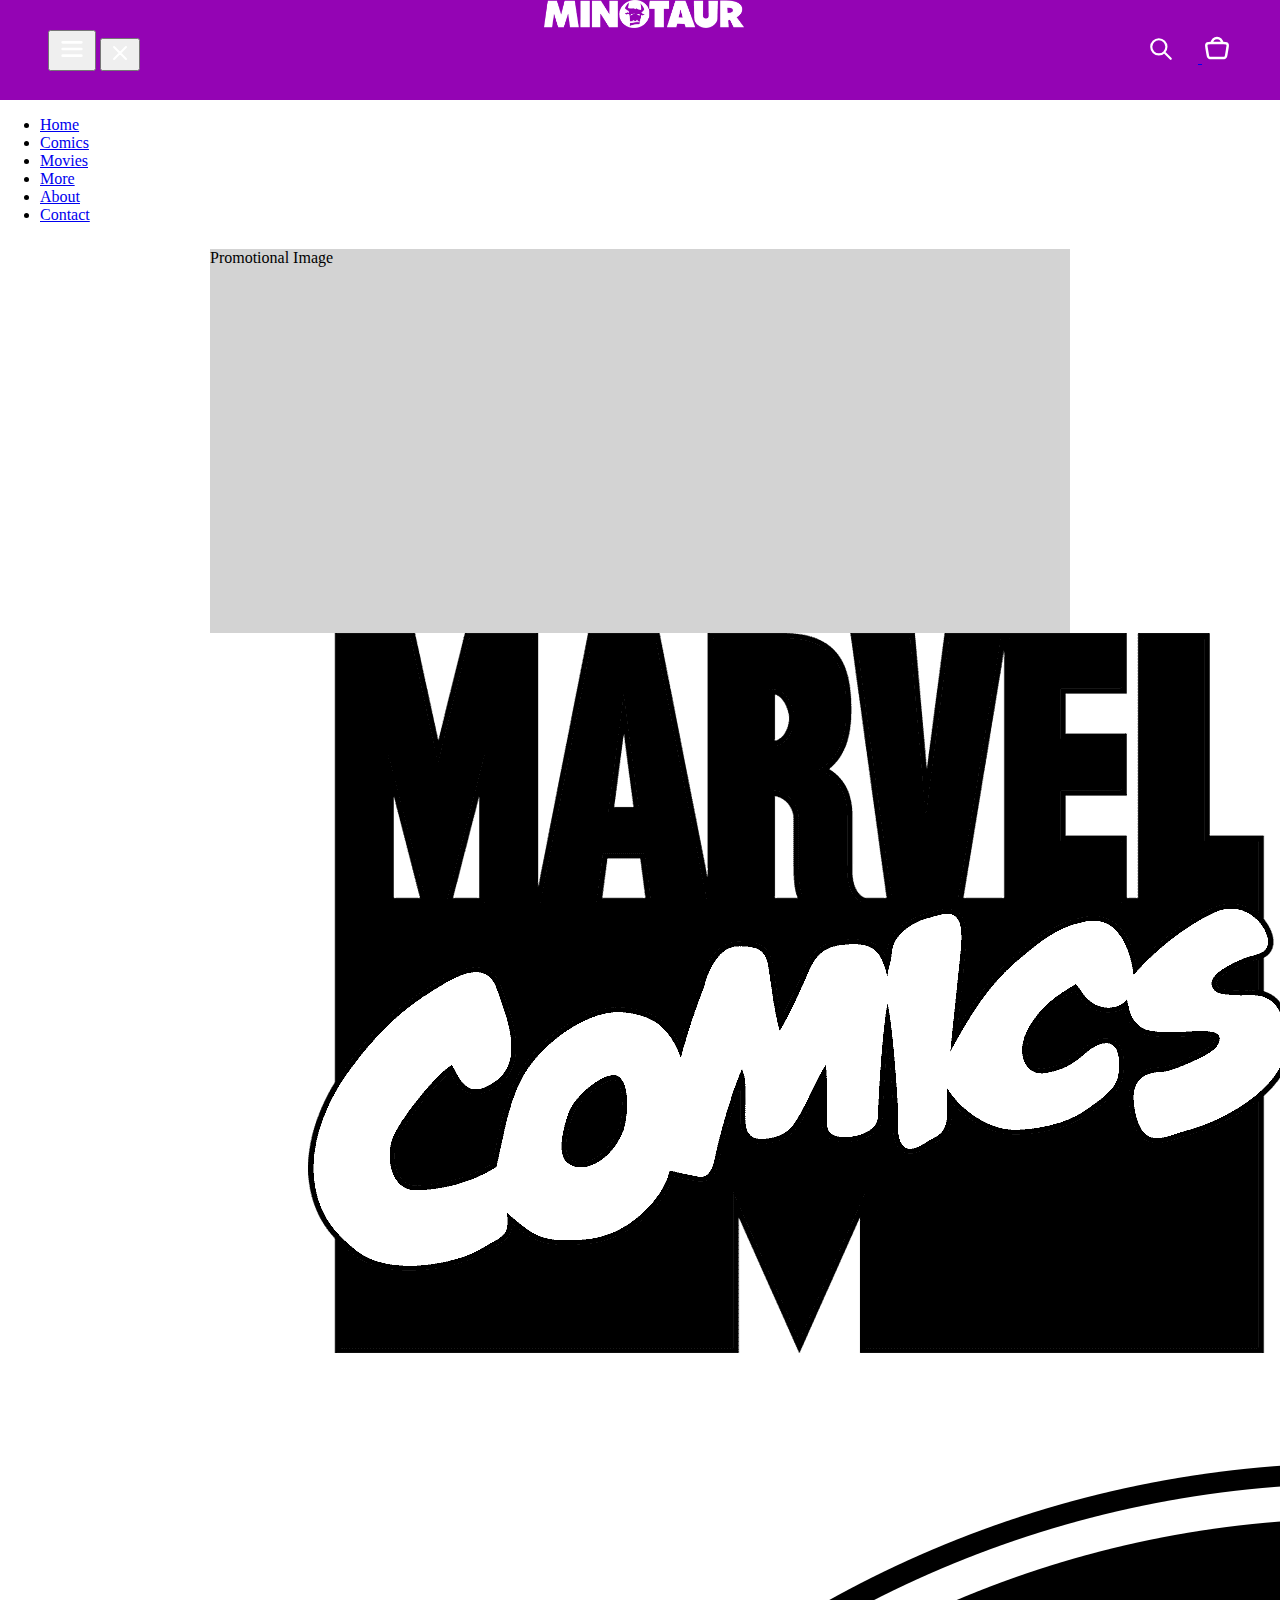
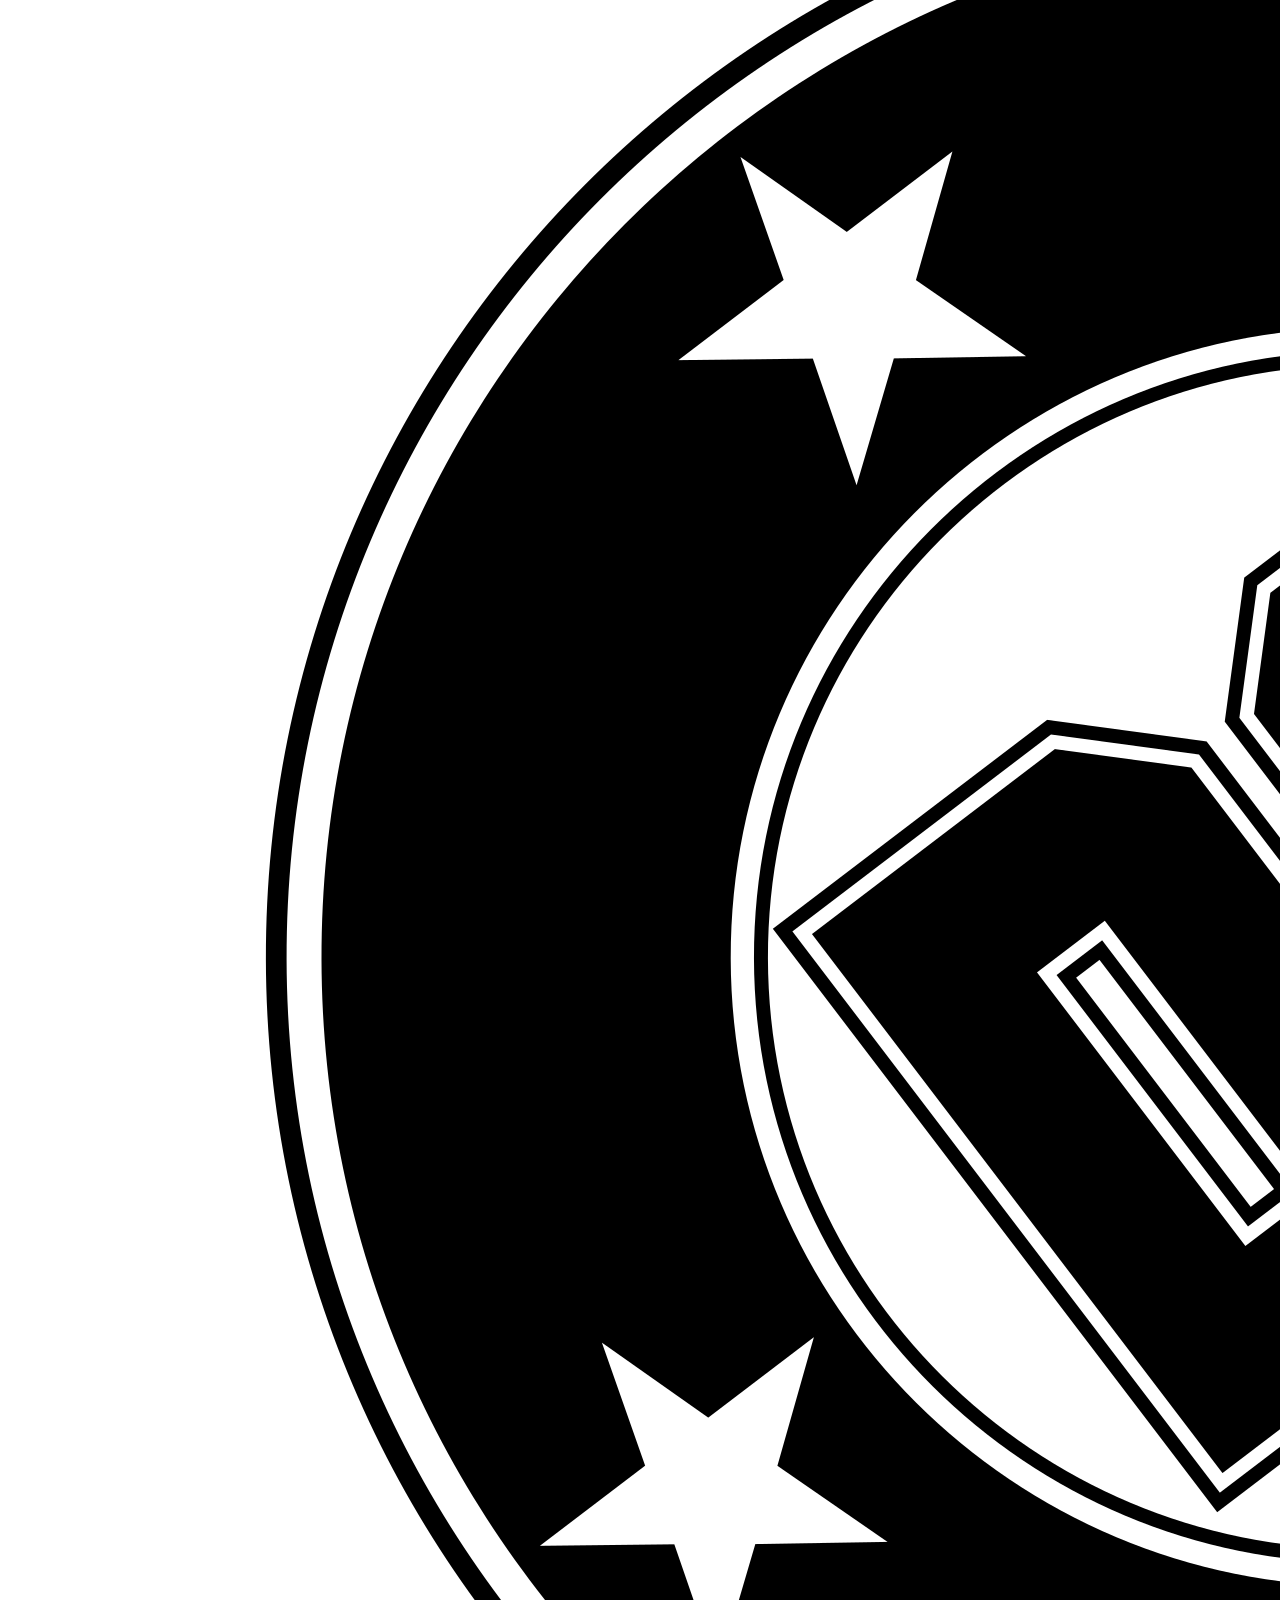
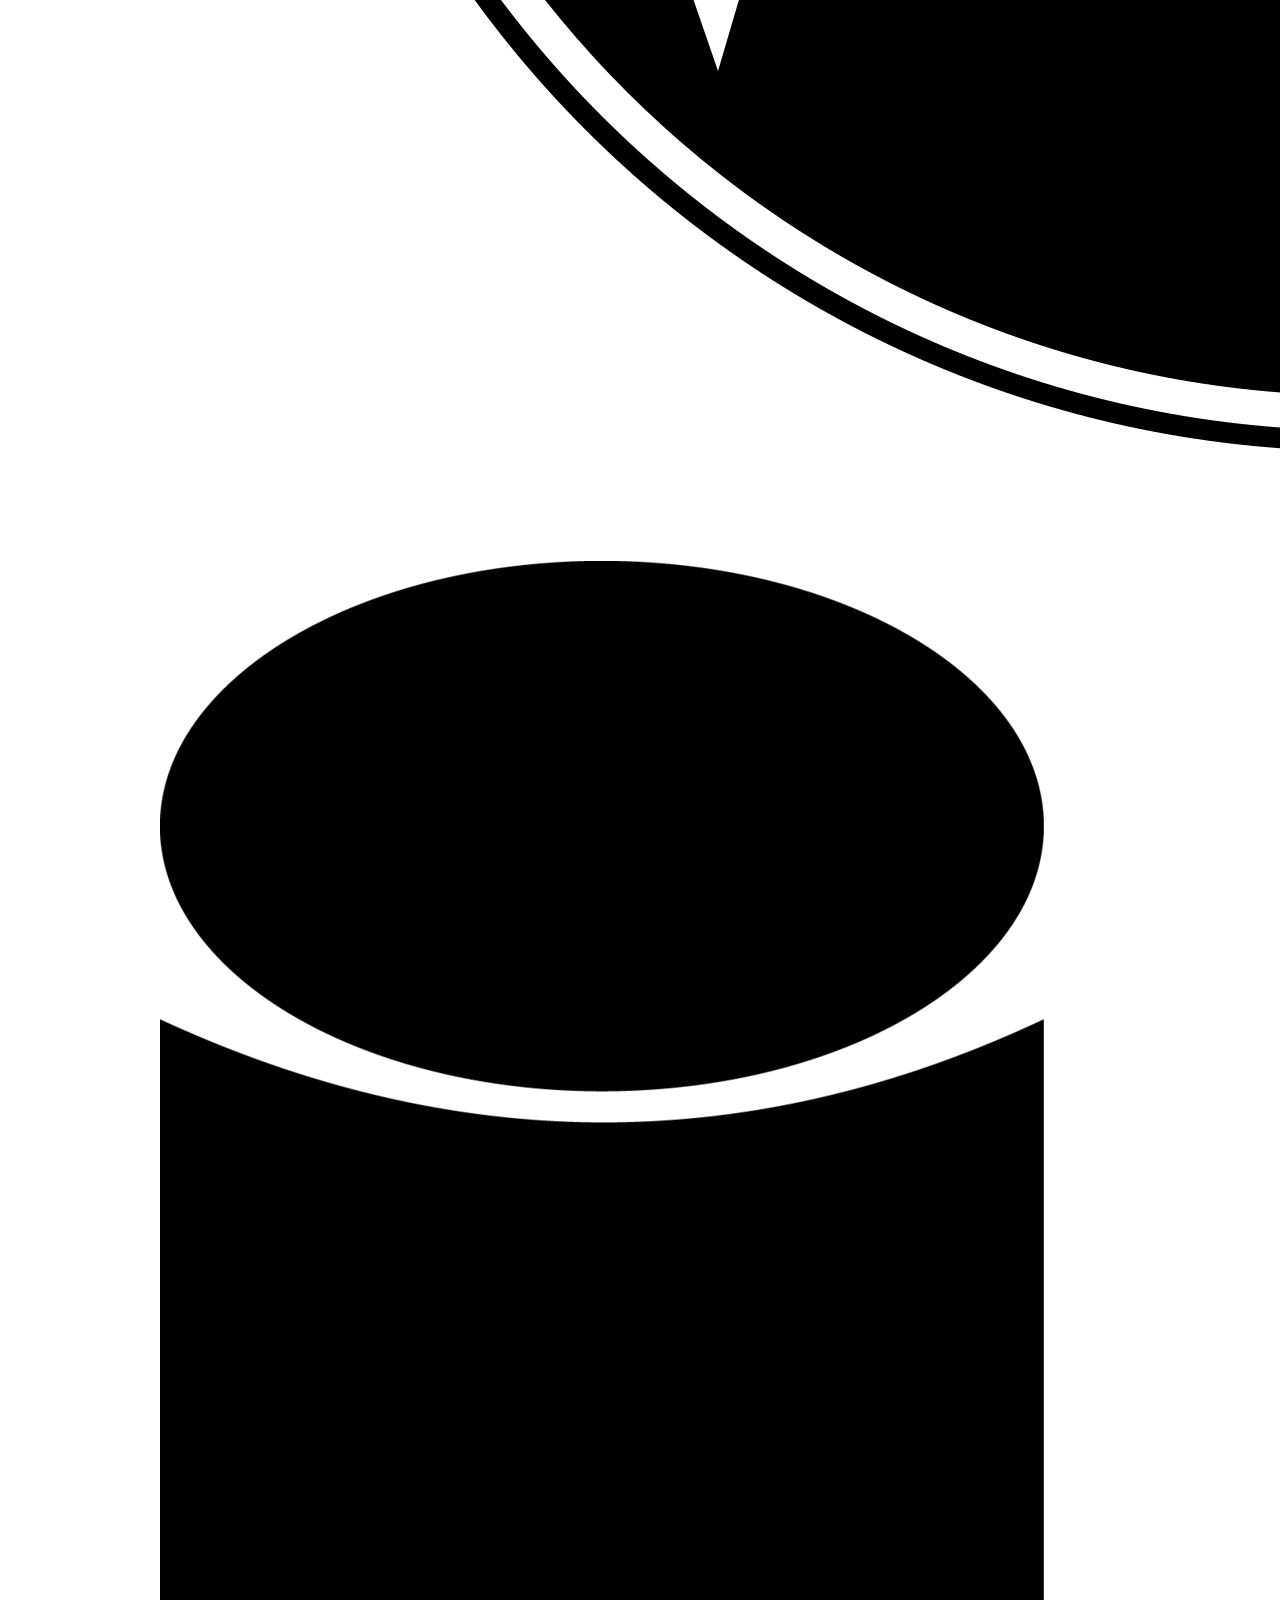
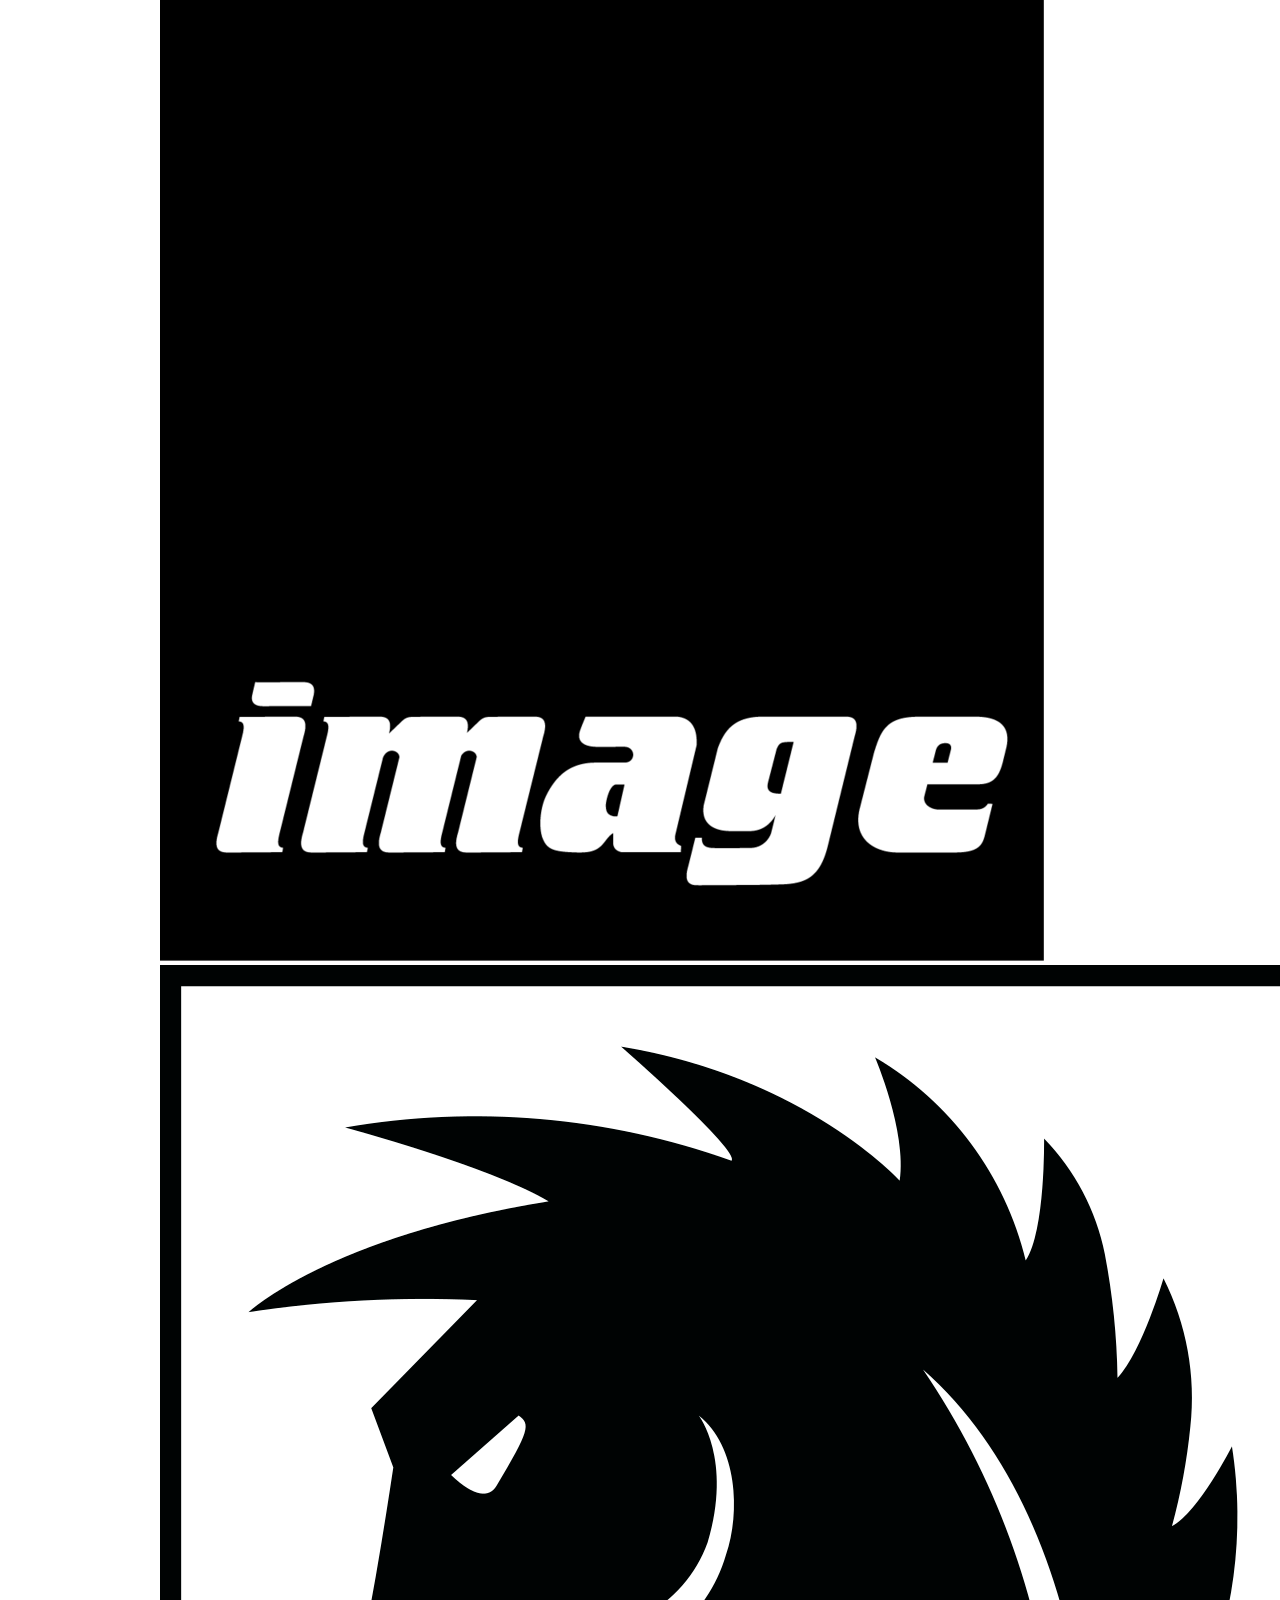
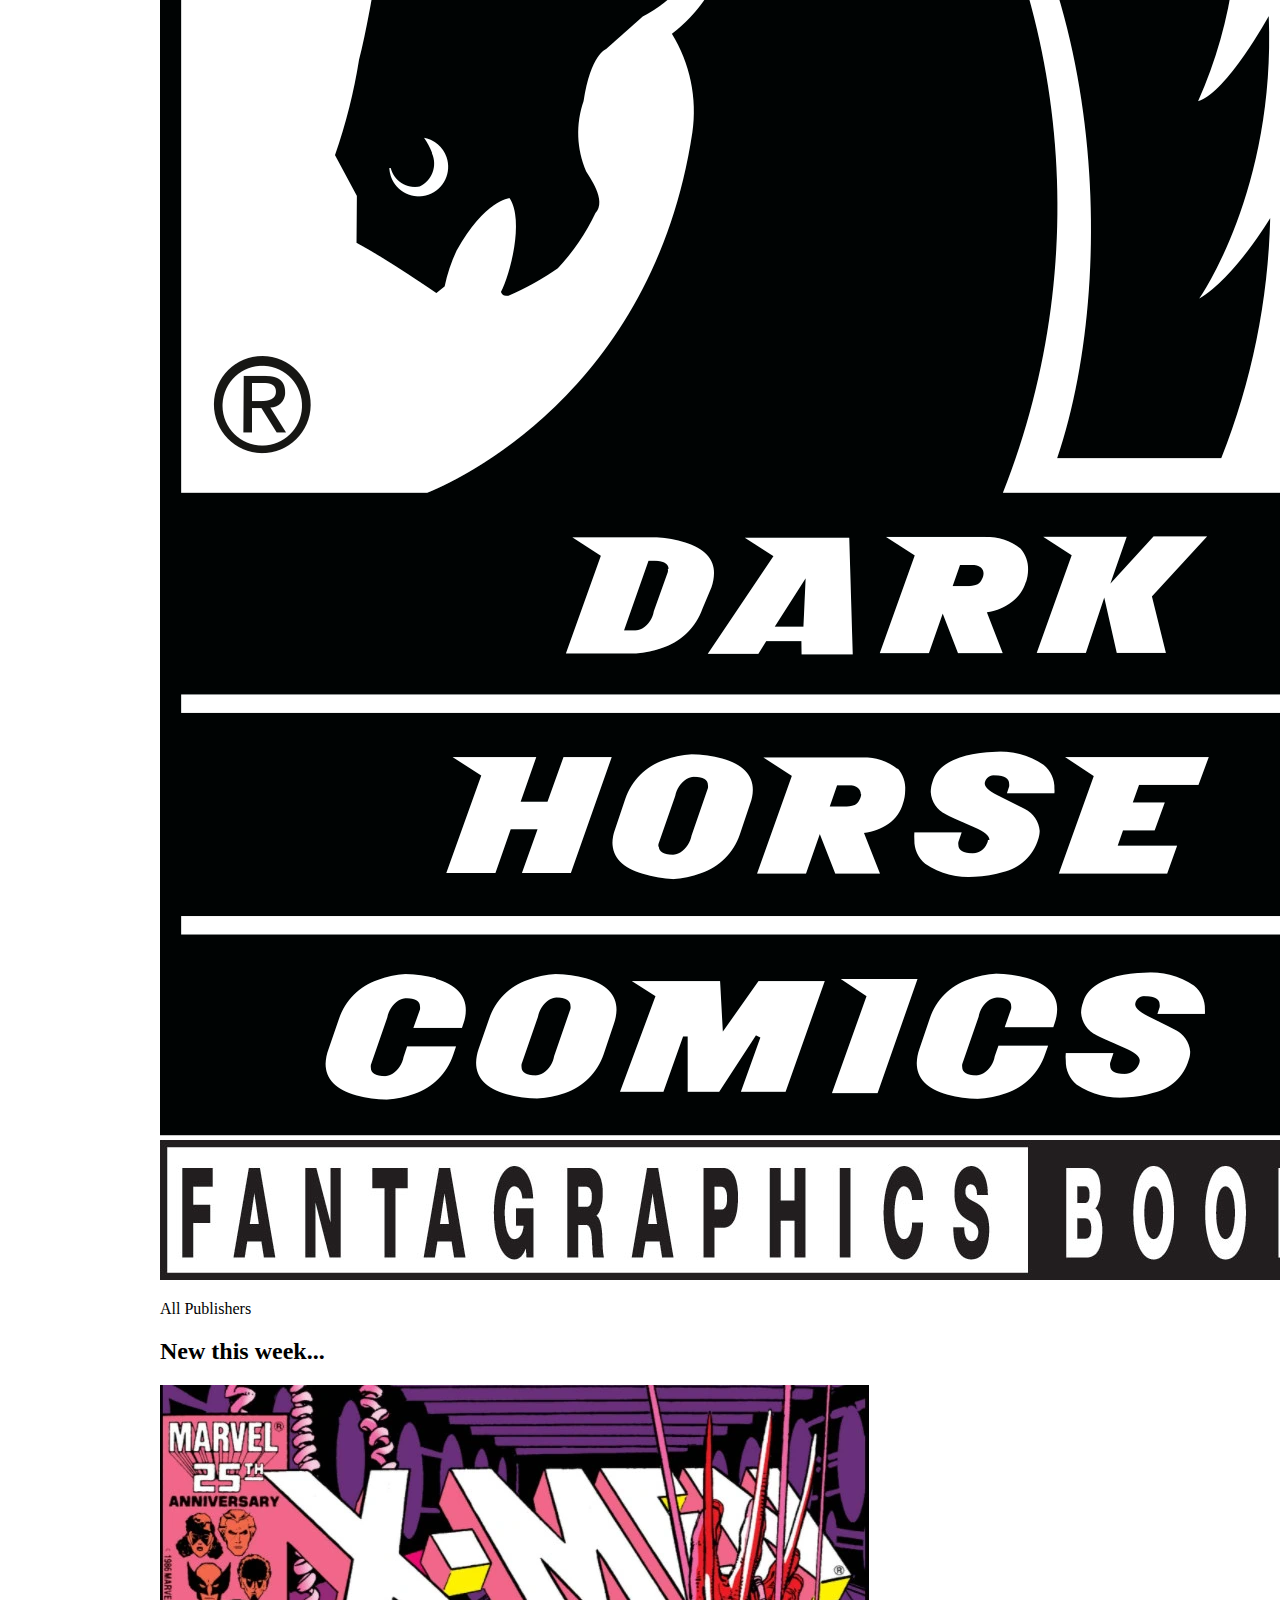
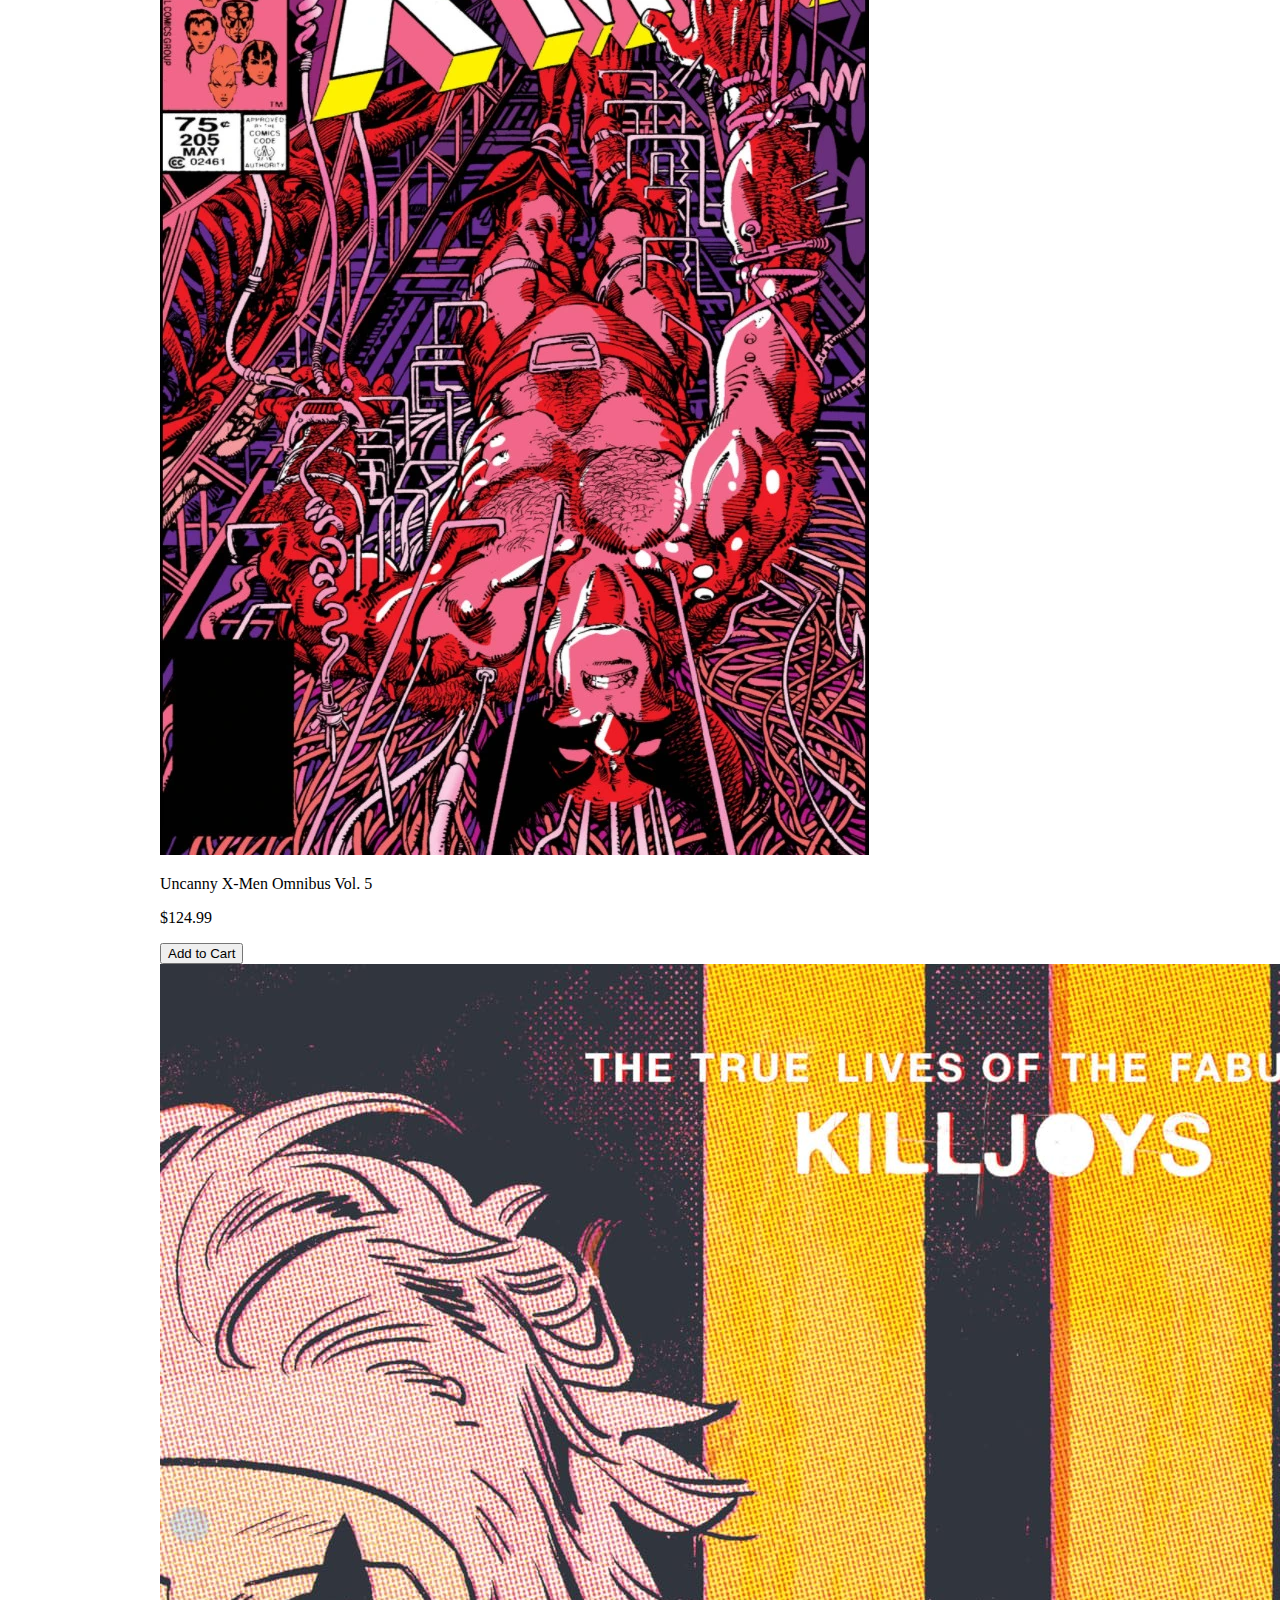
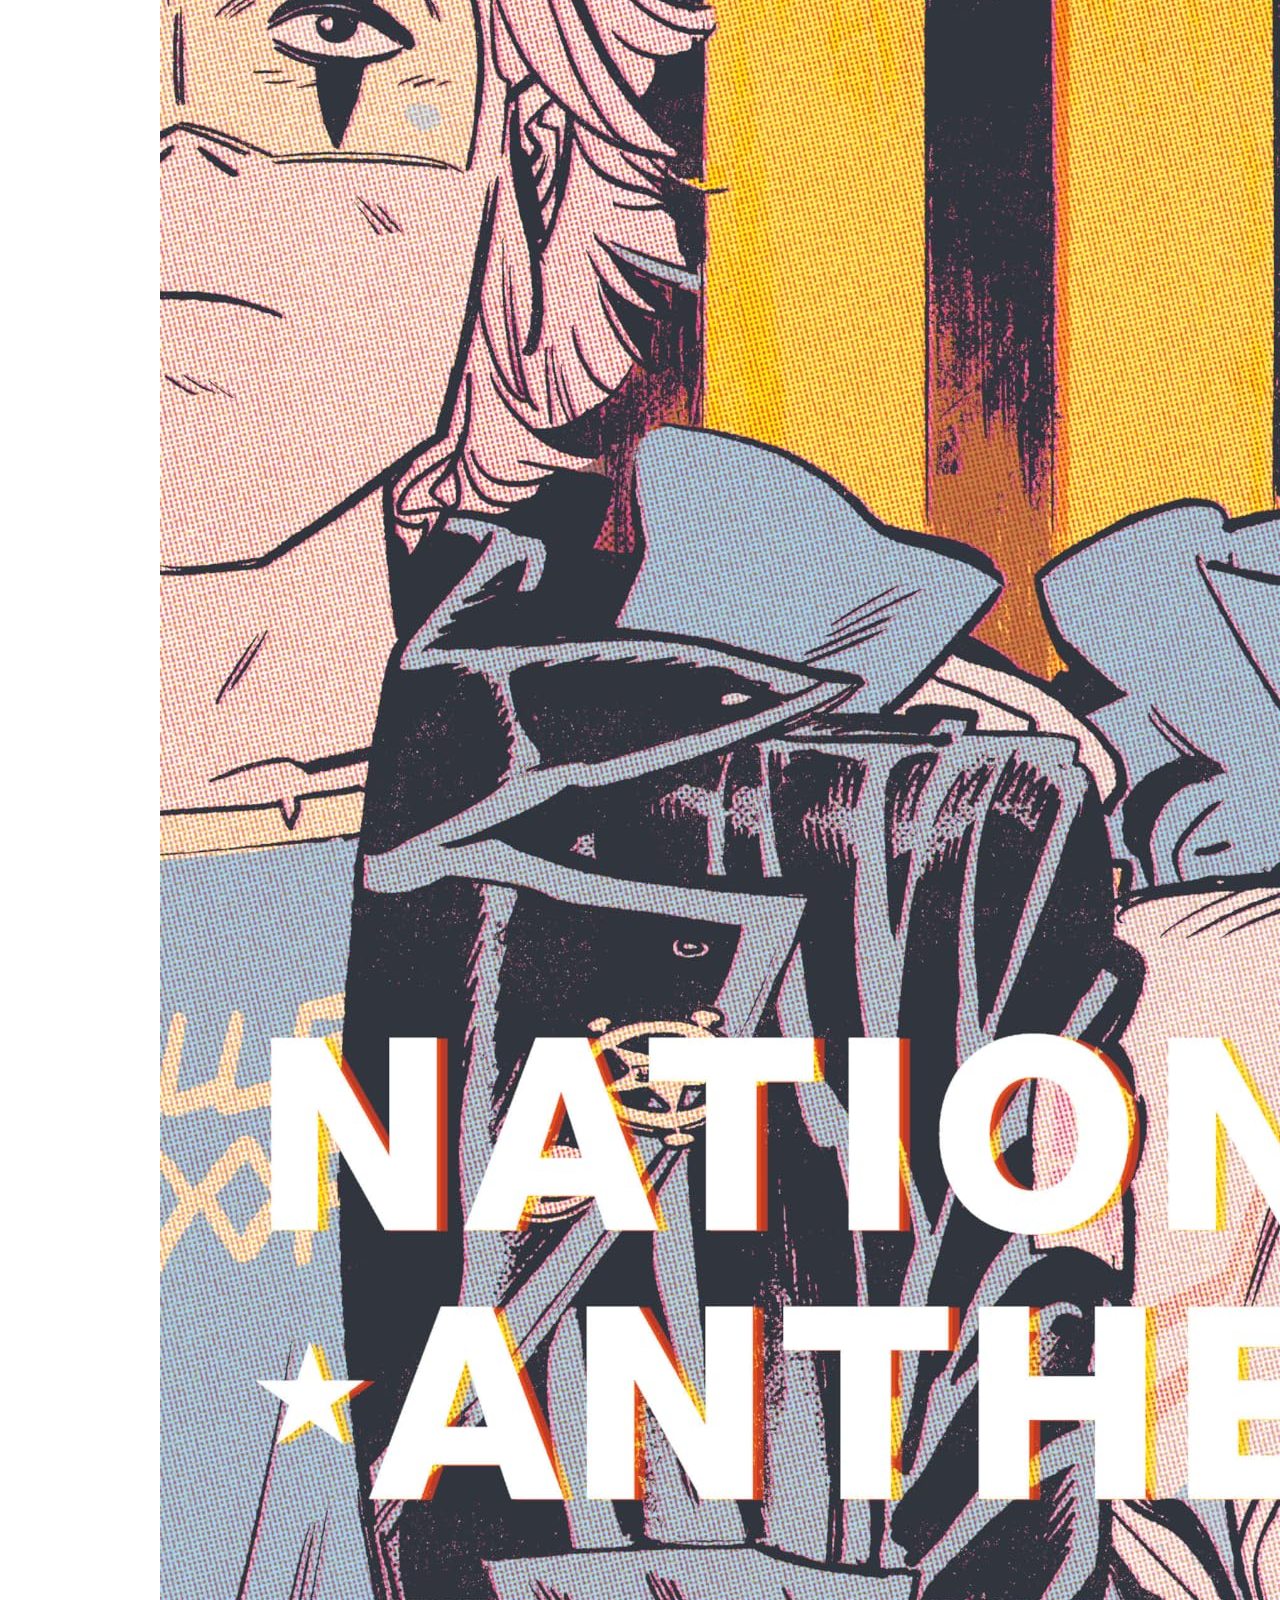
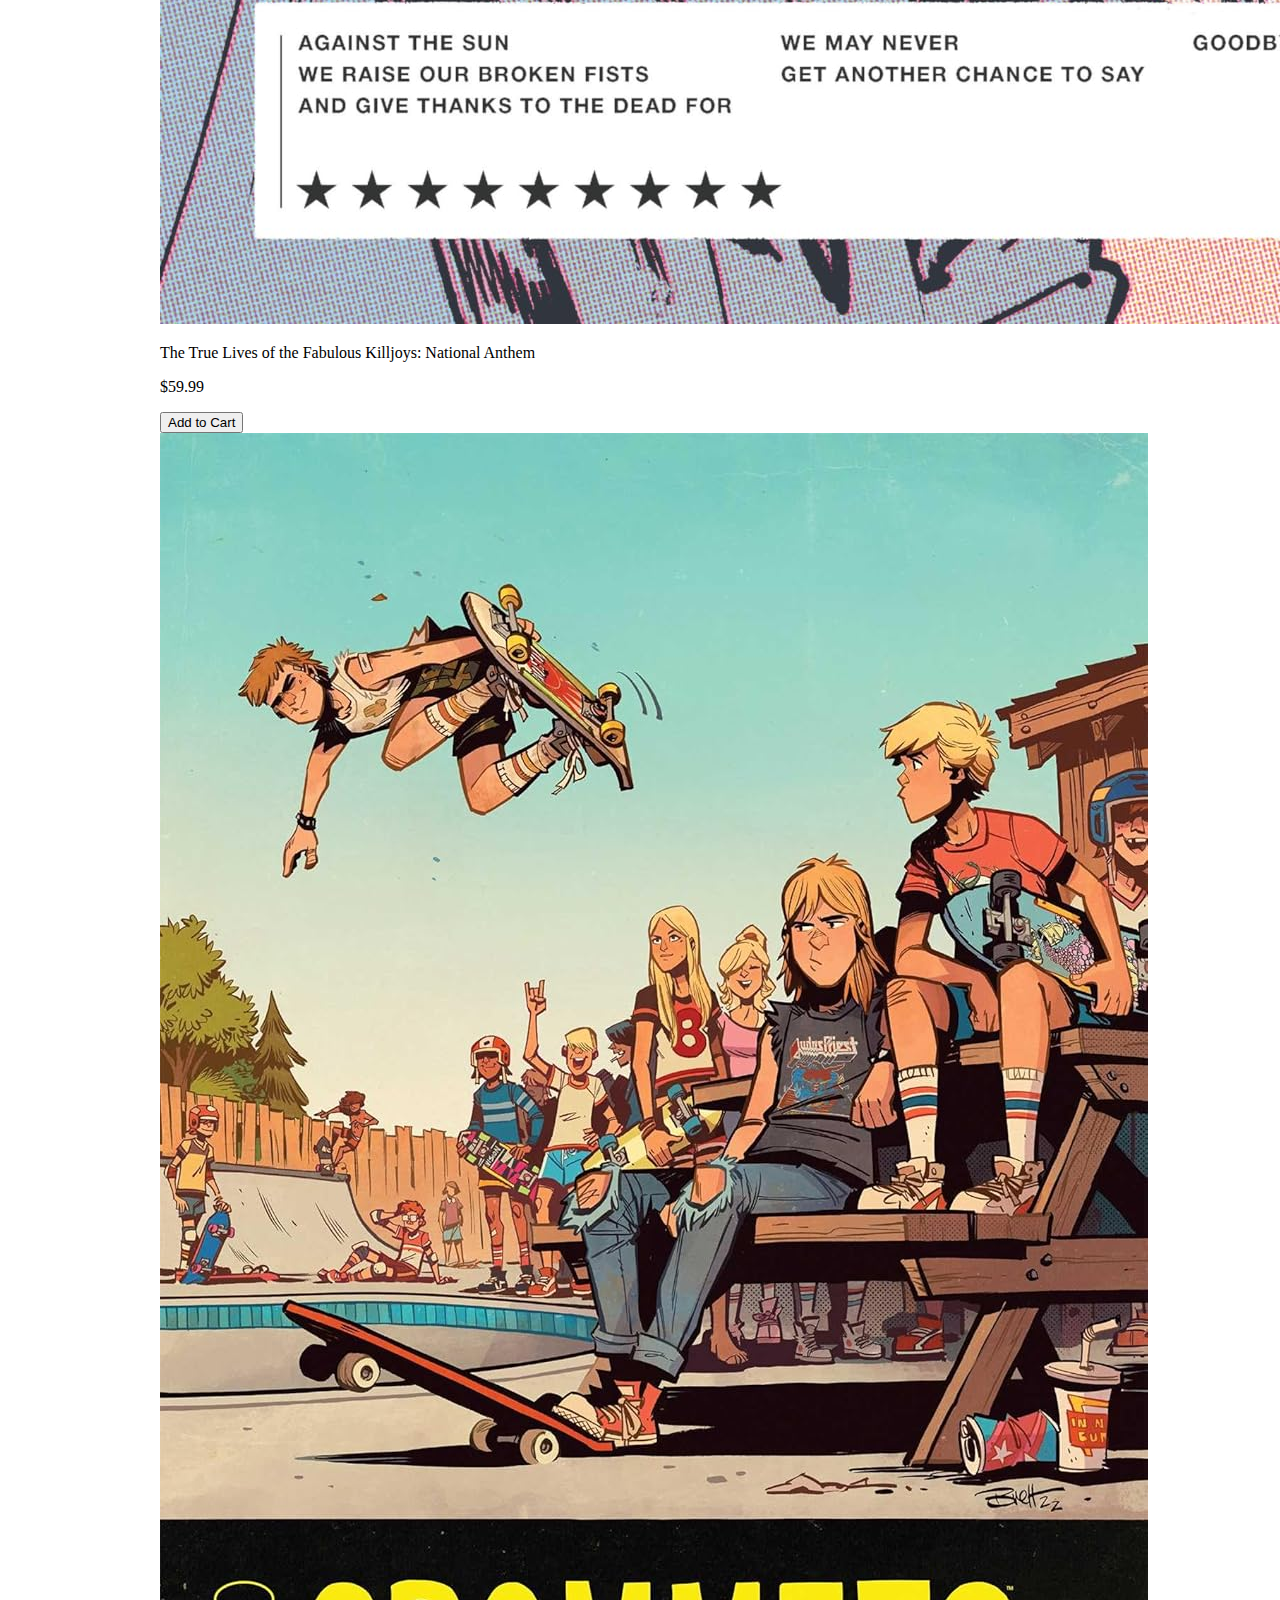
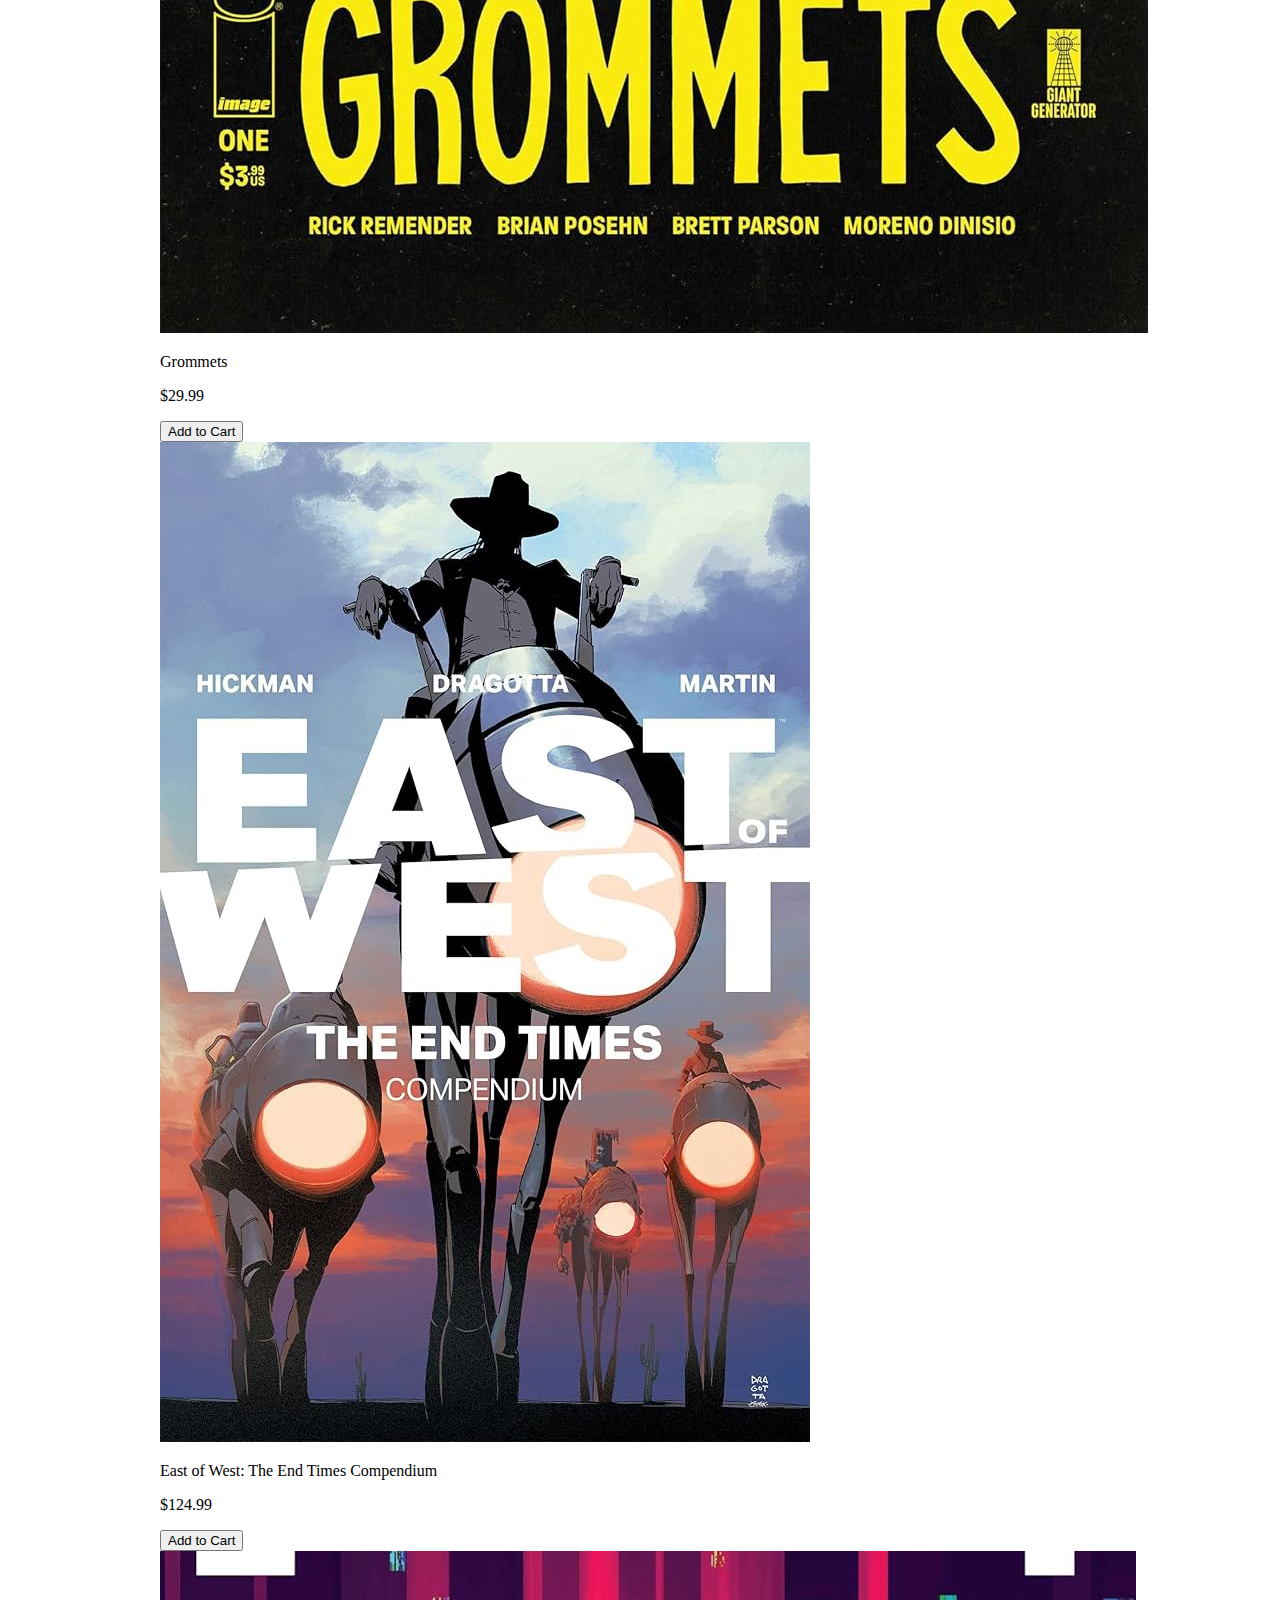
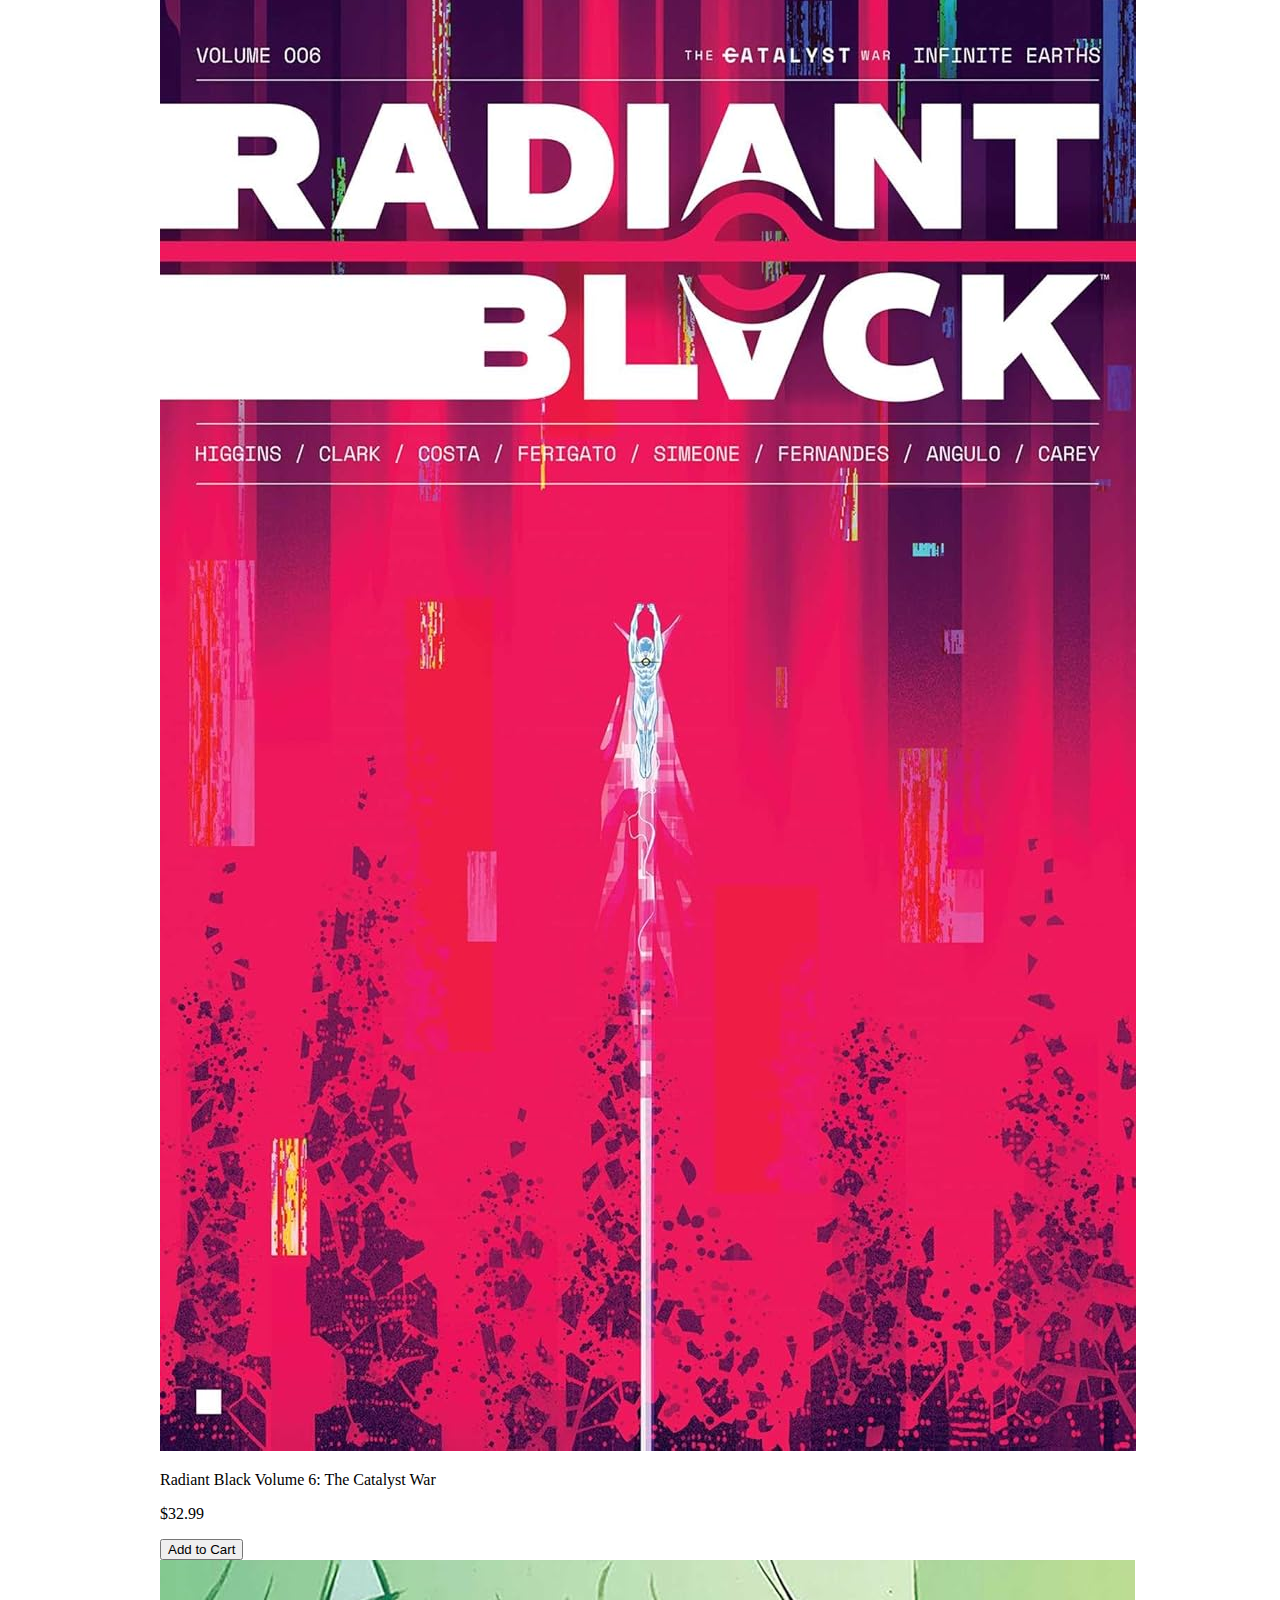
<file: index.html>
<!DOCTYPE html>
<html lang="en">
<head>
    <meta charset="UTF-8">
    <meta name="viewport" content="width=device-width, initial-scale=1.0">
    <title>Minotaur</title>
    <link rel="stylesheet" href="style.css">
    <!-- TODO: come back to uncomment css reset stylesheet, if still required -->
    <!-- <link rel="stylesheet" href="reset.css"> -->

    <!-- page icons in header come from free "coolicons" repo-->

    <!-- linking default font "Inter" from Google Fonts-->
    <link rel="preconnect" href="https://fonts.googleapis.com">
    <link rel="preconnect" href="https://fonts.gstatic.com" crossorigin>
    <link href="https://fonts.googleapis.com/css2?family=Inter:ital,opsz,wght@0,14..32,100..900;1,14..32,100..900&display=swap" rel="stylesheet">
</head>
<body>
    <header id="page-header">
        <div class="header-icon header-icon-nav">
            <button id="hamburger-menu-button" href="" class="header-icon-nav-link">
                <img src="images/nav.svg" alt="Hamburger Menu Icon" class="header-icon-nav-img invert"/>
            </button>
            <button id="close-hamburger-menu-button" href="" class="close-hamburger-menu-button">
                <img src="images/close.svg" alt="Close Hamburger Menu Icon" class="header-icon-close-img invert"/>
            </button>
        </div>
        <div id="header-logo-div">
            <a href="index.html">
                <img id="header-logo-img" src="images/minotaur-logo-trimmed.png" alt="Minotaur Logo">
            </a>
        </div>
        <div class="header-icon header-icon-right">
            <!-- TODO: ADD search feature if i have time -->
            <a href="searchresults.html" class="header-icon-search-link">
                <img src="images/search.svg" alt="Search Icon" class="header-icon-search-img invert"/>
            </a>
            <a href="cart.html" class="header-icon-cart-link">
                <img src="images/cart.svg" alt="Cart Icon" class="header-icon-cart-img invert"/>
            </a>
        </div>
    </header>

    <div id="hamburger-menu" class="hamburger-menu">
        <!-- ideally, with react or a similar framework, 
        this menu would be included as a component to make the code 
        more modular / less repetitive across page files -->
        <nav class="hamburger-menu-nav">
            <ul>
                <li>
                    <a href="index.html">Home</a>
                </li>
                <li>
                    <a href="listofproducts.html">Comics</a>
                </li>
                <li>
                    <a href="#">Movies</a>
                </li>
                <li>
                    <a href="#">More</a>
                </li>
                <li>
                    <a href="#">About</a>
                </li>
                <li>
                    <a href="#">Contact</a>
                </li>
            </ul>
        </nav>
    </div>
    
    <main class="main-content" id="main-content-home">
        <!-- top-space-filler is solely to make sure the top blank 25px 
         (that should be a margin-top on main-carousel)
         is dimmed when the hamburger menu is opened -->
        <div class="top-space-filler"></div>
        <section class="main-carousel">
            <!-- TODO: add/create promo images/featured products-->
            <!-- TODO: animated slideshow would also be good -->
            <p>Promotional Image</p>
        </section>

        <aside class="main-carousel-dots">
            <!-- TODO: add these -->
        </aside>

        <section class="main-categories main-categories-publishers">
            <div class="main-category main-category-publisher">
                <img src="images/logos/marvel.png" alt="Marvel Comics Logo" id="category-logo-marvel">
            </div>
            <div class="main-category main-category-publisher">
                <img src="images/logos/dc.png" alt="DC Comics Logo" id="category-logo-dc">
            </div>
            <div class="main-category main-category-publisher">
                <img src="images/logos/image.png" alt="Image Comics Logo" id="category-logo-image">
            </div>
            <div class="main-category main-category-publisher">
                <img src="images/logos/darkhorse.png" alt="Dark Horse Logo" id="category-logo-darkhorse">
            </div>
            <div class="main-category main-category-publisher">
                <img src="images/logos/fantagraphics.png" alt="Fantagraphics Logo" id="category-logo-fantagraphics">
            </div>
            <div class="main-category main-category-publisher">
                <p class="main-category-text" id="category-text-all-publishers">All Publishers</p>
            </div>
        </section>

        <section class="section-with-header" id="main-products-new-with-header">
            <h2 class="main-product-header" id="main-product-header-new">New this week...</h2>

            <section class="main-products main-products-new">
                <div class="main-product main-product-new" id="main-product-uxm5" data-id="1">
                    <img src="images/products/uxm5.webp" alt="Cover Image for Uncanny X-Men Omnibus Vol. 5" class="product-img" id="product-img-uxm5">
                    <p class="product-name" id="product-name-uxm5">Uncanny X-Men Omnibus Vol. 5</p>
                    <p class="product-price" id="product-price-uxm5">$124.99</p>
                    <button class="button-addtocart">Add to Cart</button>
                </div>
                <div class="main-product main-product-new" id="main-product-killjoys" data-id="2">
                    <img src="images/products/killjoys.jpg" alt="Cover Image for The True Lives of the Fabulous Killjoys: National Anthem" class="product-img" id="product-img-killjoys">
                    <p class="product-name" id="product-name-killjoys">The True Lives of the Fabulous Killjoys: National Anthem</p>
                    <p class="product-price" id="product-price-killjoys">$59.99</p>
                    <button class="button-addtocart">Add to Cart</button>
                </div>
                <div class="main-product main-product-new" id="main-product-grommets" data-id="3">
                    <img src="images/products/grommets.jpg" alt="Cover Image for Grommets" class="product-img" id="product-img-grommets">
                    <p class="product-name" id="product-name-grommets">Grommets</p>
                    <p class="product-price" id="product-price-grommets">$29.99</p>
                    <button class="button-addtocart">Add to Cart</button>
                </div>
                <div class="main-product main-product-new" id="main-product-eastofwest" data-id="4">
                    <img src="images/products/eastofwest.jpg" alt="Cover Image for East of West: The End Times Compendium" class="product-img" id="product-img-eastofwest">
                    <p class="product-name" id="product-name-eastofwest">East of West: The End Times Compendium</p>
                    <p class="product-price" id="product-price-eastofwest">$124.99</p>
                    <button class="button-addtocart">Add to Cart</button>
                </div>
                <div class="main-product main-product-new" id="main-product-radiantblack" data-id="5">
                    <img src="images/products/radiantblack.jpg" alt="Cover Image for Radiant Black Volume 6: The Catalyst War" class="product-img" id="product-img-radiantblack">
                    <p class="product-name" id="product-name-radiantblack">Radiant Black Volume 6: The Catalyst War</p>
                    <p class="product-price" id="product-price-radiantblack">$32.99</p>
                    <button class="button-addtocart">Add to Cart</button>
                </div>
                <div class="main-product main-product-new" id="main-product-snotgirl" data-id="6">
                    <img src="images/products/snotgirl.jpg" alt="Cover Image for Snotgirl Volume 1: Green Hair Don't Care" class="product-img" id="product-img-snotgirl">
                    <p class="product-name" id="product-name-snotgirl">Snotgirl Volume 1: Green Hair Don't Care</p>
                    <p class="product-price" id="product-price-snotgirl">$18.99</p>
                    <button class="button-addtocart">Add to Cart</button>
                </div>
            </section>
        </section>
        
        <section class="section-with-header" id="main-categories-genres-with-header">
            <h2 class="main-genre-header" id="main-product-header-new">Browse by Genre...</h2>

            <section class="main-categories main-categories-genres">
                <div class="main-category main-category-genres">
                    <p class="main-category-text" id="category-text-superhero">Superhero</p>
                </div>
                <div class="main-category main-category-genres">
                    <p class="main-category-text" id="category-text-drama">Drama</p>
                </div>
                <div class="main-category main-category-genres">
                    <p class="main-category-text" id="category-text-romance">Romance</p>
                </div>
                <div class="main-category main-category-genres">
                    <p class="main-category-text" id="category-text-horror">Horror</p>
                </div>
                <div class="main-category main-category-genres">
                    <p class="main-category-text" id="category-text-lgbtqia">LGBTQIA+</p>
                </div>
                <div class="main-category main-category-genres">
                    <p class="main-category-text" id="category-text-all">All Genres</p>
                </div>
            </section>
        </section>

        <section class="section-with-header" id="main-products-featured-with-header">
            <h2 class="main-product-header" id="main-product-header-featured">Featured...</h2>

            <section class="main-products main-products-featured">
                <div class="main-product main-product-featured" id="main-product-wonderwoman" data-id="7">
                    <img src="images/products/wonderwoman.jpg" alt="Cover Image for Absolute Wonder Woman Volume 1: The Last Amazon" class="product-img" id="product-img-wonderwoman">
                    <p class="product-name" id="product-name-wonderwoman">Absolute Wonder Woman Volume 1: The Last Amazon</p>
                    <p class="product-price" id="product-price-wonderwoman">$32.99</p>
                    <button class="button-addtocart">Add to Cart</button>
                </div>
                <div class="main-product main-product-featured" id="main-product-eightball" data-id="8">
                    <img src="images/products/eightball.jpg" alt="Cover Image for The Complete Eightball: Issues 1-18" class="product-img" id="product-img-eightball">
                    <p class="product-name" id="product-name-eightball">The Complete Eightball: Issues 1-18</p>
                    <p class="product-price" id="product-price-eightball">$99.99</p>
                    <button class="button-addtocart">Add to Cart</button>
                </div>
                <div class="main-product main-product-featured" id="main-product-redroom" data-id="9">
                    <img src="images/products/redroom.webp" alt="Cover Image for Red Room: Trigger Warnings" class="product-img" id="product-img-redroom">
                    <p class="product-name" id="product-name-redroom">Red Room: Trigger Warnings</p>
                    <p class="product-price" id="product-price-redroom">$44.99</p>
                    <button class="button-addtocart">Add to Cart</button>
                </div>
                <div class="main-product main-product-featured" id="main-product-paulsmith" data-id="10">
                    <img src="images/products/paulsmith.jpg" alt="Cover Image for Paul Smith's The Uncanny X-Men: Artist's Edition" class="product-img" id="product-img-paulsmith">
                    <p class="product-name" id="product-name-paulsmith">Paul Smith's The Uncanny X-Men: Artist's Edition</p>
                    <p class="product-price" id="product-price-paulsmith">$199.99</p>
                    <button class="button-addtocart">Add to Cart</button>
                </div>
                <div class="main-product main-product-featured" id="main-product-hiphop" data-id="11">
                    <img src="images/products/hiphop.jpg" alt="Cover Image for Ed Piskor's Hip Hop Family Tree: The Omnibus" class="product-img" id="product-img-hiphop">
                    <p class="product-name" id="product-name-hiphop">Ed Piskor's Hip Hop Family Tree: The Omnibus</p>
                    <p class="product-price" id="product-price-hiphop">$129.99</p>
                    <button class="button-addtocart">Add to Cart</button>
                </div>
                <div class="main-product main-product-featured" id="main-product-demonbear" data-id="12">
                    <img src="images/products/demonbear.jpg" alt="Cover Image for New Mutants Epic Collection: The Demon Bear Saga" class="product-img" id="product-img-demonbear">
                    <p class="product-name" id="product-name-demonbear">New Mutants Epic Collection: The Demon Bear Saga</p>
                    <p class="product-price" id="product-price-demonbear">$59.99</p>
                    <button class="button-addtocart">Add to Cart</button>
                </div>
            </section>
        </section>

        <footer>
            <!-- footer is only nested within main so that it can be covered by the 
             dimming overlay when the hamburger menu is opened,
             but i understand that ideally it should be separate -->
            <div class="footer-content">
                <div class="footer-leftmost-div">
                    <div class="footer-minotaur-logo">
                        <img src="images/minotaur-logo-trimmed.png" alt="">
                    </div>
    
                    <div class="footer-socials-and-copyright">
                        <div class="footer-socials">
                            <img src="images/instagram.svg" alt="Instagram Logo" class="invert">
                            <img src="images/facebook.svg" alt="Facebook Logo" class="invert">
                            <img src="images/twitter.svg" alt="Twitter (X) Logo" class="invert">
                            <img src="images/youtube.svg" alt="YouTube Logo" class="invert">
                        </div>
                        
                        <div class="footer-copyright">
                            <p>© 2002 - 2025 Minotaur Entertainment | Privacy Policy</p>
                        </div>
                    </div>
                </div>

                <div class="footer-address-and-contact">
                    <div class="footer-address">
                        <p>Address:
                            Minotaur Entertainment
                            264 Little Collins Street
                            Melbourne VIC 3000
                        </p>
                    </div>
    
                    <div class="footer-contact">
                        <p>Contact Info:
                            Phone: +61 3 9670 5414
                            Comics: +61 3 9670 5415
                            Hours: 10am to 6pm
                        </p>
                    </div>
                </div>
                

                <div class="footer-subscribe">
                    <input type="email" placeholder="Enter e-mail..." class="footer-subscribe-input">
                    <button>Subscribe to Newsletter</button>
                </div>

                <!-- i would prefer to align these at the bottom for mobile view.
                 i cannot seem to figure out if there is an alternative to flex order
                 to include nested elements and their parents, so i am opting
                 to use a workaround that changes visibility display: 
                 at various screen widths -->
                <div class="footer-socials-and-copyright-mobile">
                    <div class="footer-socials">
                        <img src="images/instagram.svg" alt="Instagram Logo" class="invert">
                        <img src="images/facebook.svg" alt="Facebook Logo" class="invert">
                        <img src="images/twitter.svg" alt="Twitter (X) Logo" class="invert">
                        <img src="images/youtube.svg" alt="YouTube Logo" class="invert">
                    </div>
                    
                    <div class="footer-copyright">
                        <p>© 2002 - 2025 Minotaur Entertainment | Privacy Policy</p>
                    </div>
                </div>
            </div>
        </footer>    
    </main>

    
    <script src="scripts/hamburger.js"></script>
    <script src="scripts/products.js"></script>
    <script src="scripts/productLoader.js"></script>
</body>
</html>
</file>
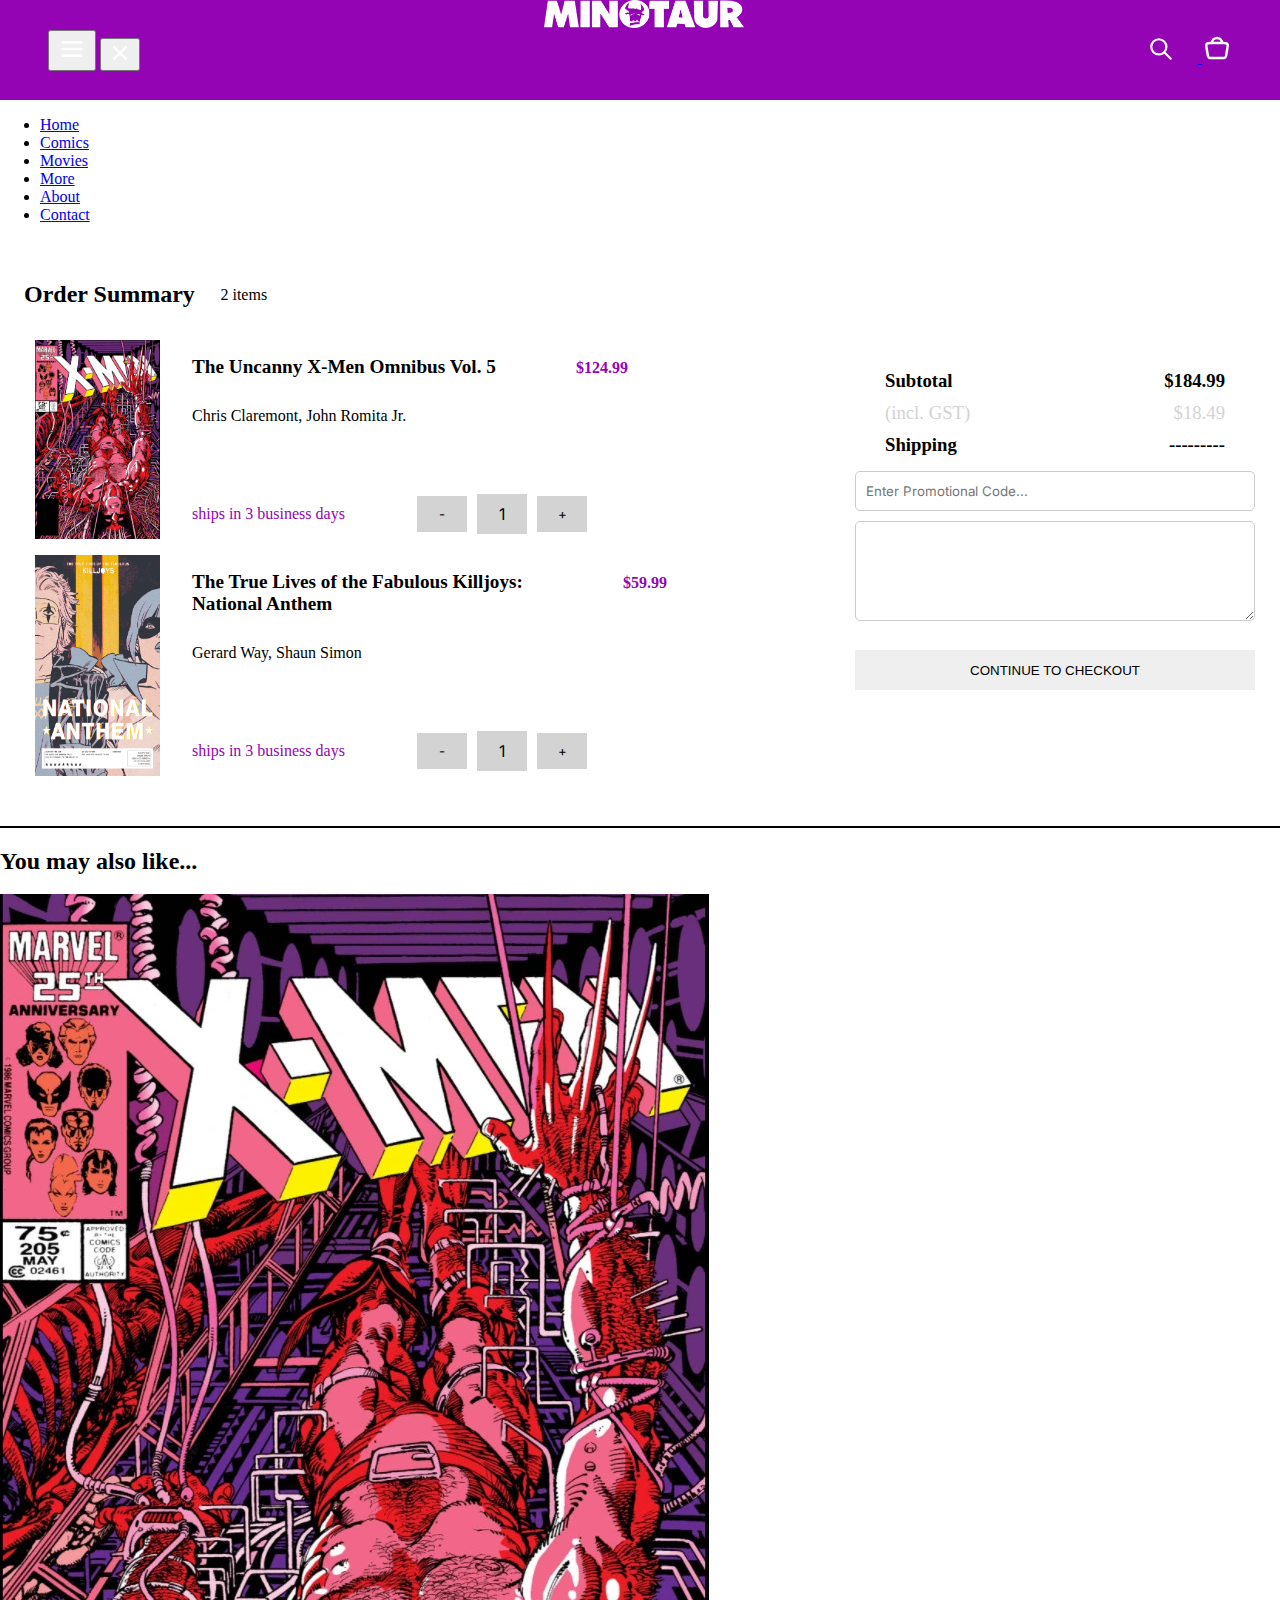
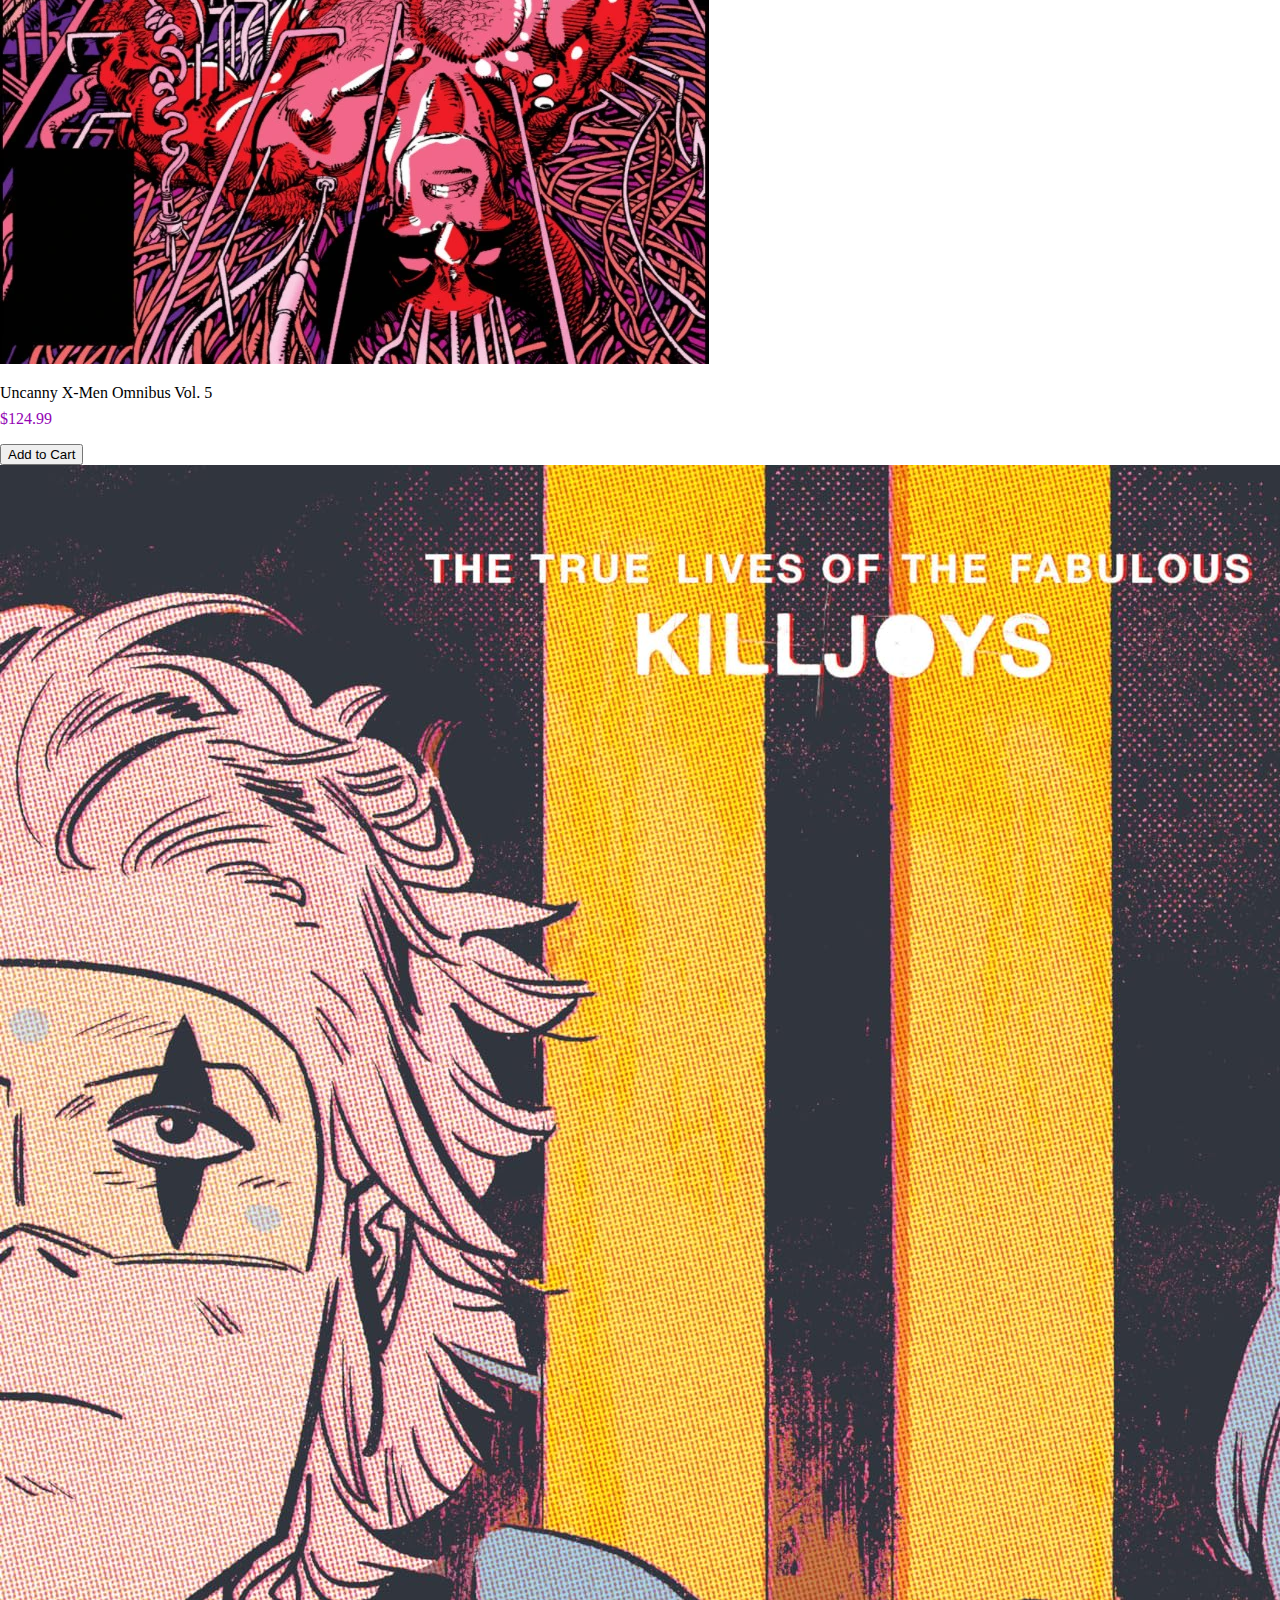
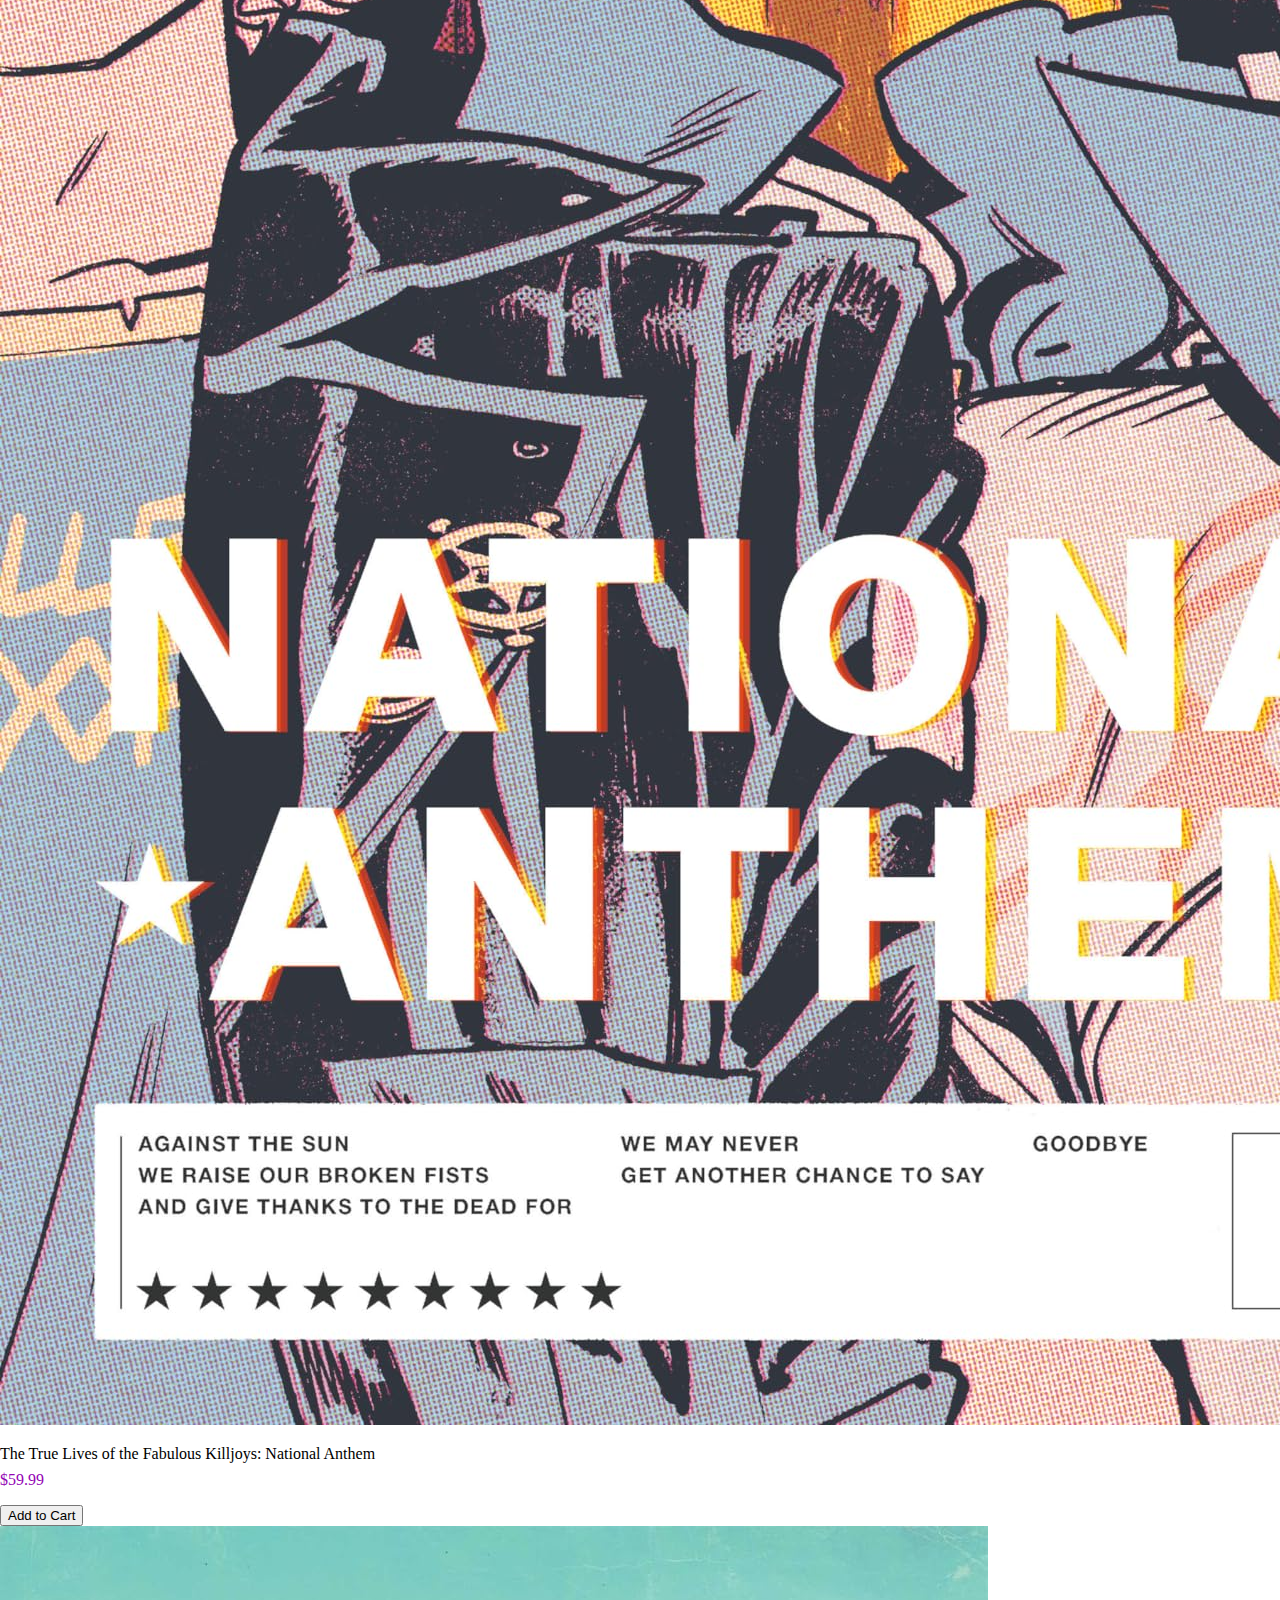
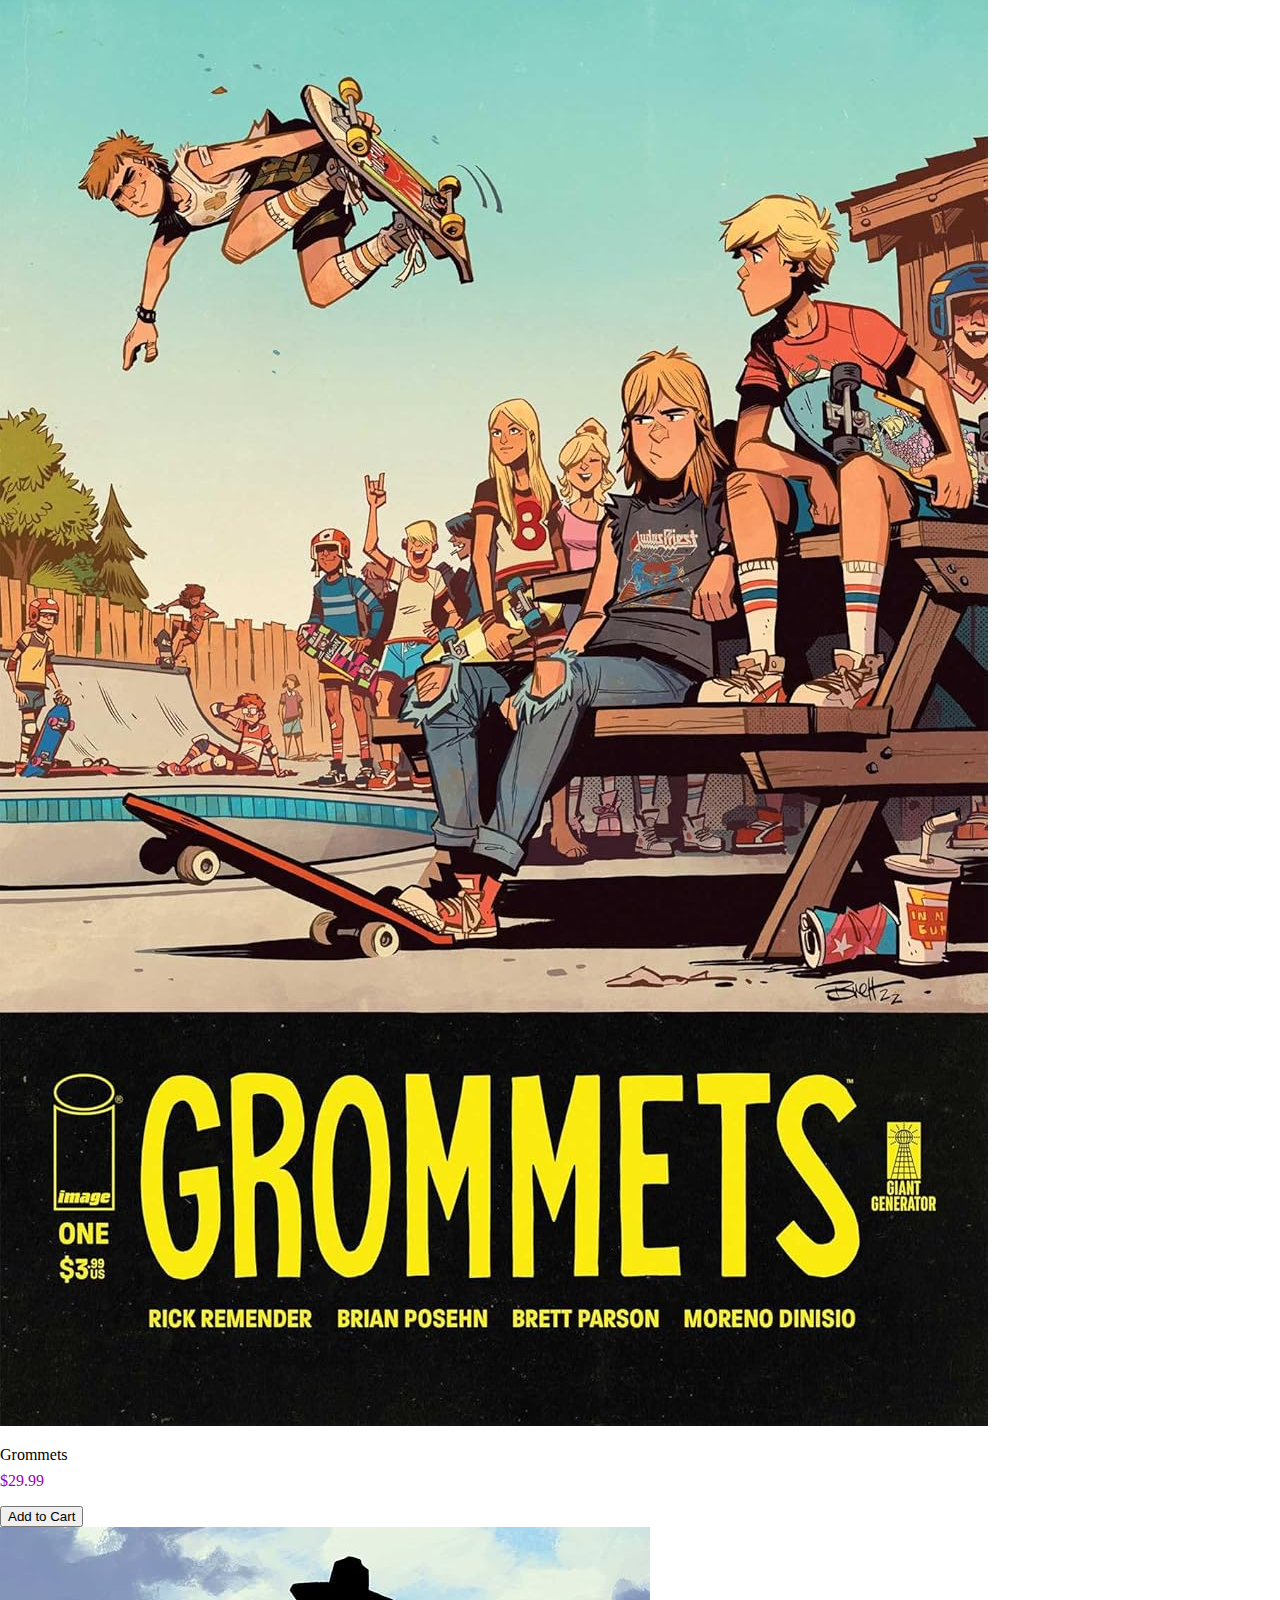
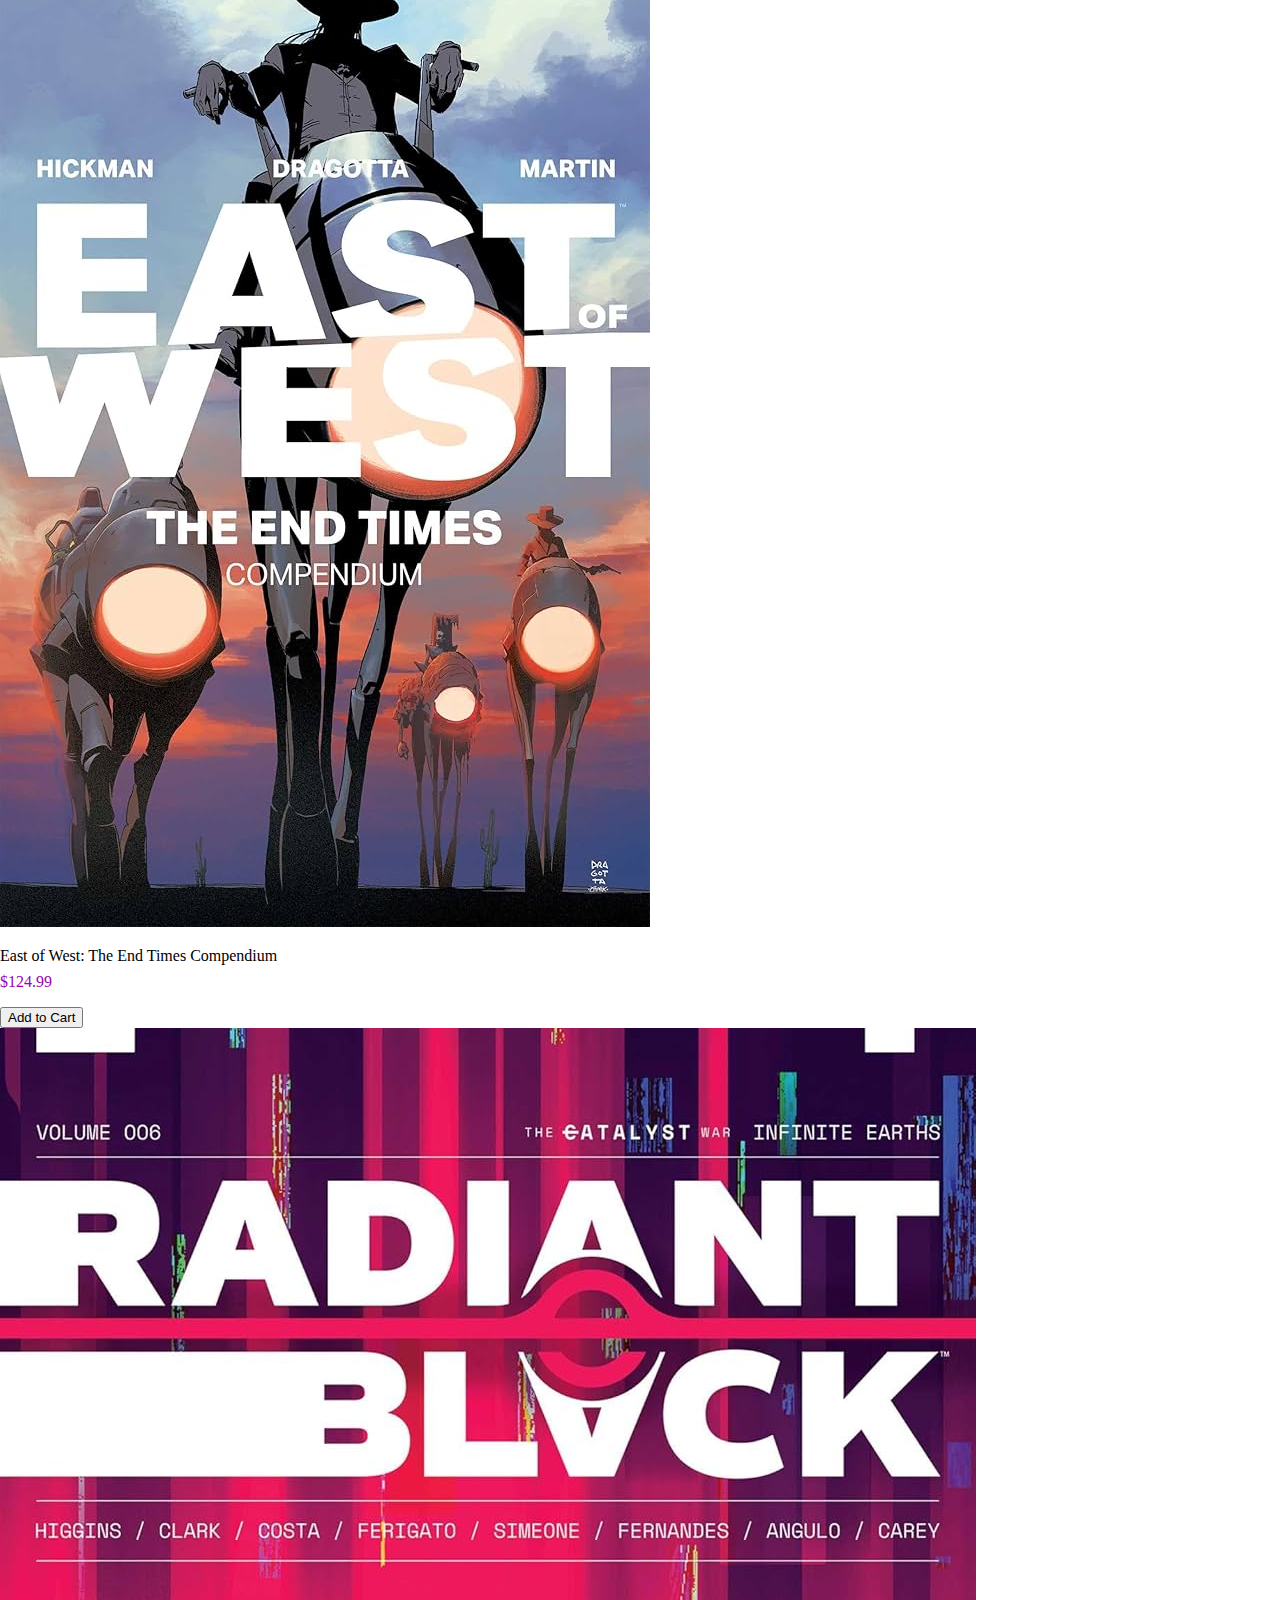
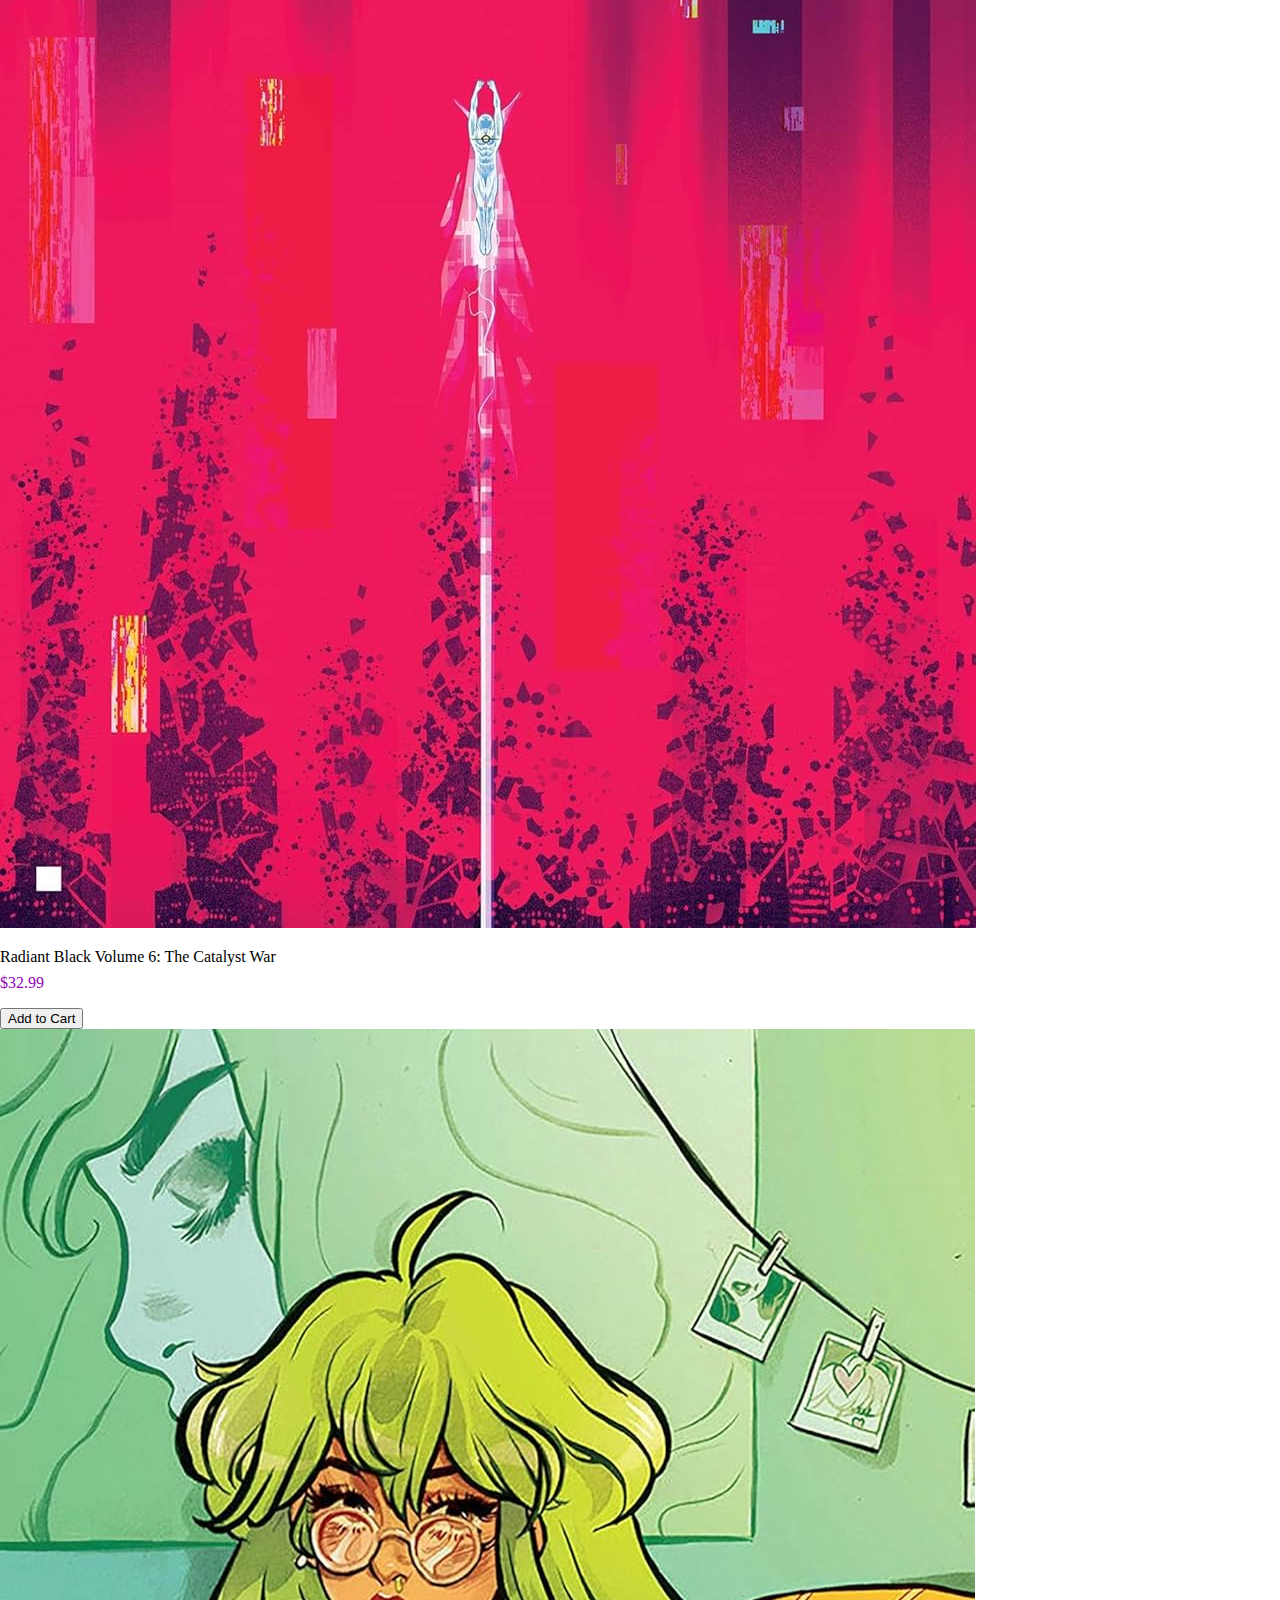
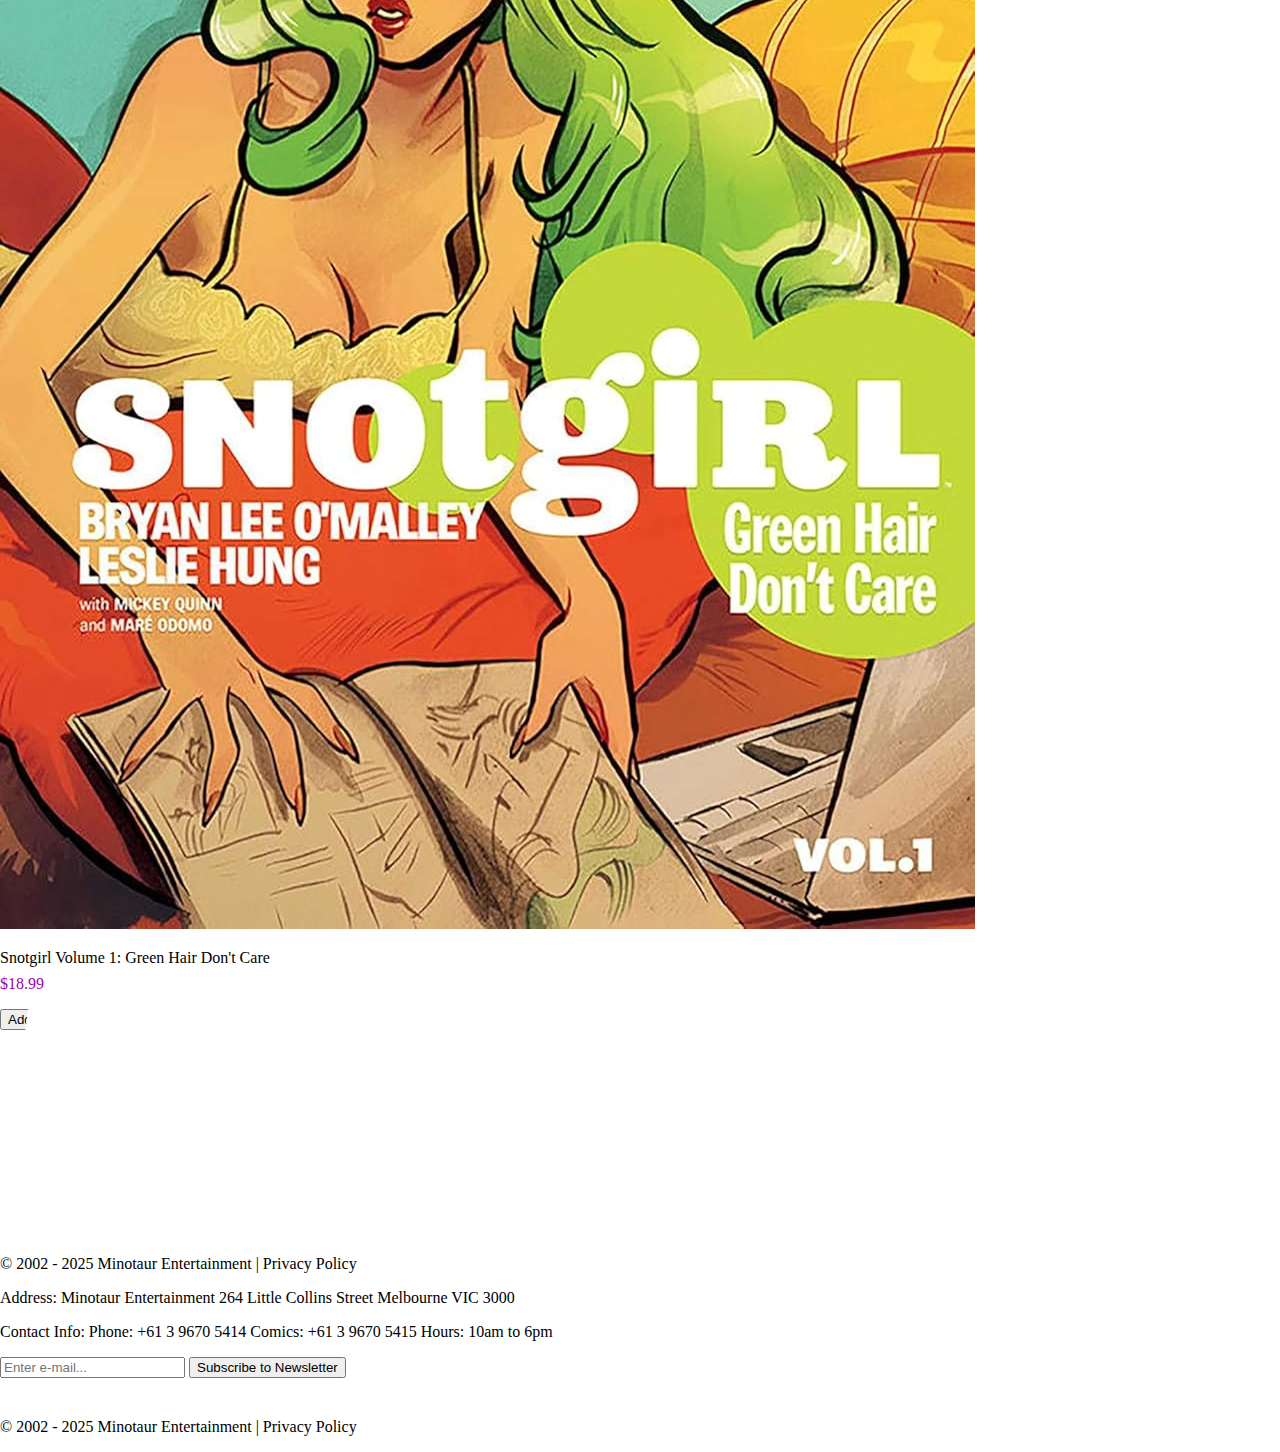
<file: cart.html>
<!DOCTYPE html>
<html lang="en">
<head>
    <meta charset="UTF-8">
    <meta name="viewport" content="width=device-width, initial-scale=1.0">
    <title>Minotaur</title>
    <link rel="stylesheet" href="style.css">
    <link rel="stylesheet" href="product.css">
    <link rel="stylesheet" href="listofproducts.css">
    <link rel="stylesheet" href="cart.css">

    <link rel="preconnect" href="https://fonts.googleapis.com">
    <link rel="preconnect" href="https://fonts.gstatic.com" crossorigin>
    <link href="https://fonts.googleapis.com/css2?family=Inter:ital,opsz,wght@0,14..32,100..900;1,14..32,100..900&display=swap" rel="stylesheet">
</head>
<body>
    <header id="page-header">
        <div class="header-icon header-icon-nav">
            <button id="hamburger-menu-button" href="" class="header-icon-nav-link">
                <img src="images/nav.svg" alt="Hamburger Menu Icon" class="header-icon-nav-img invert"/>
            </button>
            <button id="close-hamburger-menu-button" href="" class="close-hamburger-menu-button">
                <img src="images/close.svg" alt="Close Hamburger Menu Icon" class="header-icon-close-img invert"/>
            </button>
        </div>
        <div id="header-logo-div">
            <a href="home.html">
                <img id="header-logo-img" src="images/minotaur-logo-trimmed.png" alt="Minotaur Logo">
            </a>
        </div>
        <div class="header-icon header-icon-right">
            <!-- TODO: ADD search feature if i have time -->
            <a href="searchresults.html" class="header-icon-search-link">
                <img src="images/search.svg" alt="Search Icon" class="header-icon-search-img invert"/>
            </a>
            <a href="cart.html" class="header-icon-cart-link">
                <img src="images/cart.svg" alt="Cart Icon" class="header-icon-cart-img invert"/>
            </a>
        </div>
    </header>

    <div id="hamburger-menu" class="hamburger-menu">
        <!-- ideally, with react or a similar framework, 
        this menu would be included as a component to make the code 
        more modular / less repetitive across page files -->
        <nav class="hamburger-menu-nav">
            <ul>
                <li href="home.html">
                    <a href="home.html">Home</a>
                </li>
                <li>
                    <a href="listofproducts.html">Comics</a>
                </li>
                <li>
                    <a href="#">Movies</a>
                </li>
                <li>
                    <a href="#">More</a>
                </li>
                <li>
                    <a href="#">About</a>
                </li>
                <li>
                    <a href="#">Contact</a>
                </li>
            </ul>
        </nav>
    </div>

    <main>
        <!-- top-space-filler is solely to make sure the top blank 25px 
         (that should be a margin-top on main-carousel)
         is dimmed when the hamburger menu is opened -->
        <div class="top-space-filler"></div>
        <section class="list-header">
            <div class="category-and-num">
                <h1>Order Summary</h1>
                <h3>2 items</h3>
            </div>
        </section>

        <div class="order-summary-full-wrapper">
            <div class="order-summary-full">
                <section class="order-products">
                    <div class="order-product-container" id="order-product-uxm5">
        
                        <div class="order-product-image">
                            <img src="images/products/uxm5.webp" alt="The Uncanny X-Men Omnibus Vol. 5 Cover">
                        </div>
        
                        <div class="order-product-details">
        
                            <div class="order-product-maindetails">
                                <div class="order-product-title-author">
                                    <h2 class="order-product-title">The Uncanny X-Men Omnibus Vol. 5 </h2>
                                    <p>Chris Claremont, John Romita Jr.</p>
                                </div>
                                <p class="order-product-price">$124.99</p>
                            </div>
                            
                            <div class="order-product-shipping-and-quantity">
                                <p class="order-product-shipping">ships in 3 business days</p>
                                <!-- TODO: make quantity buttons smaller with cart-quantity-div -->
                                <div class="product-quantity-div cart-quantity-div">
                                    <!-- TODO: make minus/plus buttons work with JS -->
                                    <button class="quantity-minus">-</button>
                                    <p class="product-quantity-input">1</p>
                                    <button class="quantity-plus">+</button>
                                </div>
                            </div>
        
                        </div>
                    </div>
        
                    <div class="order-product-container" id="order-product-killjoys">
        
                        <div class="order-product-image">
                            <img src="images/products/killjoys.jpg" alt="The True Lives of the Fabulous Killjoys: National Anthem Cover">
                        </div>
        
                        <div class="order-product-details">
        
                            <div class="order-product-maindetails">
                                <div class="order-product-title-author">
                                    <h2 class="order-product-title">The True Lives of the Fabulous Killjoys: National Anthem</h2>
                                    <p>Gerard Way, Shaun Simon</p>
                                </div>
                                <p class="order-product-price">$59.99</p>
                            </div>
                            
                            <div class="order-product-shipping-and-quantity">
                                <p class="order-product-shipping">ships in 3 business days</p>
                                <!-- TODO: make quantity buttons smaller with cart-quantity-div -->
                                <div class="product-quantity-div cart-quantity-div">
                                    <!-- TODO: make minus/plus buttons work with JS -->
                                    <button class="quantity-minus">-</button>
                                    <p class="product-quantity-input">1</p>
                                    <button class="quantity-plus">+</button>
                                </div>
                            </div>
        
                        </div>
                    </div>
                </section>
        
                <aside class="order-total-div">
                    <div class="total-line total-line-subtotal">
                        <h3>Subtotal</h3>
                        <h3>$184.99</h3>
                    </div>
                    <div class="total-line total-line-gst">
                        <h3>(incl. GST)</h3>
                        <h3>$18.49</h3>
                    </div>
                    <div class="total-line total-line-shipping">
                        <h3>Shipping</h3>
                        <h3>---------</h3>
                    </div>

                    <div class="total-extras">
                        <input type="text" name="promo-code" id="promo-code-field" placeholder="Enter Promotional Code...">
                        <textarea name="note" id="add-note-field"></textarea>
                        <button class="checkout">Continue to Checkout</button>
                    </div>
                </aside>
            </div>
        </div>   

        <section class="section-with-header" id="cart-you-may-also-like">
            <h2 class="main-product-header" id="main-product-header-new">You may also like...</h2>
    
            <!-- write script to remove current product from section if i have time -->
            <section class="main-products main-products-new">
                <div class="main-product main-product-new" id="main-product-uxm5" data-id="1">
                    <img src="images/products/uxm5.webp" alt="Cover Image for Uncanny X-Men Omnibus Vol. 5" class="product-img" id="product-img-uxm5">
                    <p class="product-name" id="product-name-uxm5">Uncanny X-Men Omnibus Vol. 5</p>
                    <p class="product-price" id="product-price-uxm5">124.99</p>
                    <button class="button-addtocart">Add to Cart</button>
                </div>
                <div class="main-product main-product-new" id="main-product-killjoys" data-id="2">
                    <img src="images/products/killjoys.jpg" alt="Cover Image for The True Lives of the Fabulous Killjoys: National Anthem" class="product-img" id="product-img-killjoys">
                    <p class="product-name" id="product-name-killjoys">The True Lives of the Fabulous Killjoys: National Anthem</p>
                    <p class="product-price" id="product-price-killjoys">59.99</p>
                    <button class="button-addtocart">Add to Cart</button>
                </div>
                <div class="main-product main-product-new" id="main-product-grommets" data-id="3">
                    <img src="images/products/grommets.jpg" alt="Cover Image for Grommets" class="product-img" id="product-img-grommets">
                    <p class="product-name" id="product-name-grommets">Grommets</p>
                    <p class="product-price" id="product-price-grommets">29.99</p>
                    <button class="button-addtocart">Add to Cart</button>
                </div>
                <div class="main-product main-product-new" id="main-product-eastofwest" data-id="4">
                    <img src="images/products/eastofwest.jpg" alt="Cover Image for East of West: The End Times Compendium" class="product-img" id="product-img-eastofwest">
                    <p class="product-name" id="product-name-eastofwest">East of West: The End Times Compendium</p>
                    <p class="product-price" id="product-price-eastofwest">124.99</p>
                    <button class="button-addtocart">Add to Cart</button>
                </div>
                <div class="main-product main-product-new" id="main-product-radiantblack" data-id="5">
                    <img src="images/products/radiantblack.jpg" alt="Cover Image for Radiant Black Volume 6: The Catalyst War" class="product-img" id="product-img-radiantblack">
                    <p class="product-name" id="product-name-radiantblack">Radiant Black Volume 6: The Catalyst War</p>
                    <p class="product-price" id="product-price-radiantblack">32.99</p>
                    <button class="button-addtocart">Add to Cart</button>
                </div>
                <div class="main-product main-product-new" id="main-product-snotgirl" data-id="6">
                    <img src="images/products/snotgirl.jpg" alt="Cover Image for Snotgirl Volume 1: Green Hair Don't Care" class="product-img" id="product-img-snotgirl">
                    <p class="product-name" id="product-name-snotgirl">Snotgirl Volume 1: Green Hair Don't Care</p>
                    <p class="product-price" id="product-price-snotgirl">18.99</p>
                    <button class="button-addtocart">Add to Cart</button>
                </div>
            </section>
        </section>

        <footer>
            <!-- footer is only nested within main so that it can be covered by the 
             dimming overlay when the hamburger menu is opened,
             but i understand that ideally it should be separate -->
            <div class="footer-content">
                <div class="footer-leftmost-div">
                    <div class="footer-minotaur-logo">
                        <img src="images/minotaur-logo-trimmed.png" alt="">
                    </div>
    
                    <div class="footer-socials-and-copyright">
                        <div class="footer-socials">
                            <img src="images/instagram.svg" alt="Instagram Logo" class="invert">
                            <img src="images/facebook.svg" alt="Facebook Logo" class="invert">
                            <img src="images/twitter.svg" alt="Twitter (X) Logo" class="invert">
                            <img src="images/youtube.svg" alt="YouTube Logo" class="invert">
                        </div>
                        
                        <div class="footer-copyright">
                            <p>© 2002 - 2025 Minotaur Entertainment | Privacy Policy</p>
                        </div>
                    </div>
                </div>

                <div class="footer-address-and-contact">
                    <div class="footer-address">
                        <p>Address:
                            Minotaur Entertainment
                            264 Little Collins Street
                            Melbourne VIC 3000
                        </p>
                    </div>
    
                    <div class="footer-contact">
                        <p>Contact Info:
                            Phone: +61 3 9670 5414
                            Comics: +61 3 9670 5415
                            Hours: 10am to 6pm
                        </p>
                    </div>
                </div>
                

                <div class="footer-subscribe">
                    <input type="email" placeholder="Enter e-mail..." class="footer-subscribe-input">
                    <button>Subscribe to Newsletter</button>
                </div>

                <!-- i would prefer to align these at the bottom for mobile view.
                 i cannot seem to figure out if there is an alternative to flex order
                 to include nested elements and their parents, so i am opting
                 to use a workaround that changes visibility display: 
                 at various screen widths -->
                <div class="footer-socials-and-copyright-mobile">
                    <div class="footer-socials">
                        <img src="images/instagram.svg" alt="Instagram Logo" class="invert">
                        <img src="images/facebook.svg" alt="Facebook Logo" class="invert">
                        <img src="images/twitter.svg" alt="Twitter (X) Logo" class="invert">
                        <img src="images/youtube.svg" alt="YouTube Logo" class="invert">
                    </div>
                    
                    <div class="footer-copyright">
                        <p>© 2002 - 2025 Minotaur Entertainment | Privacy Policy</p>
                    </div>
                </div>
            </div>
        </footer>  
    </main>
</body>
</html>
</file>
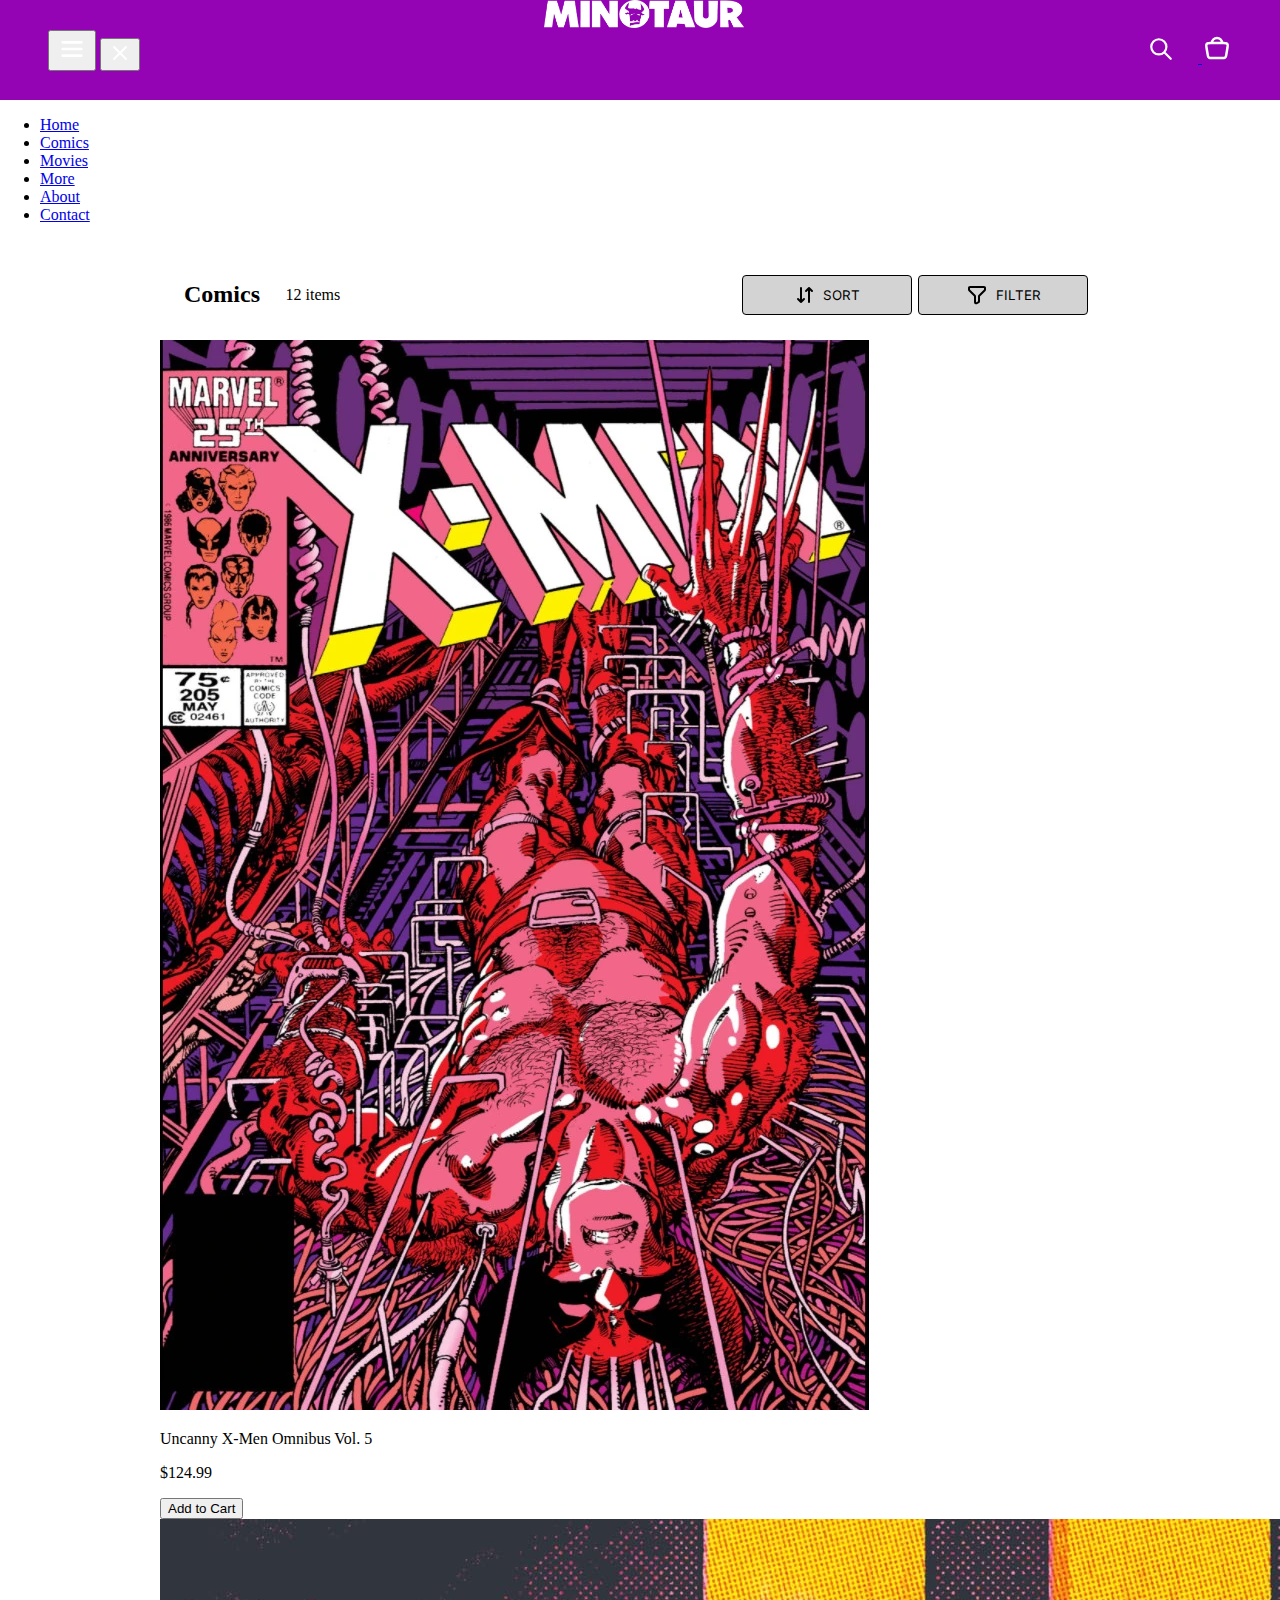
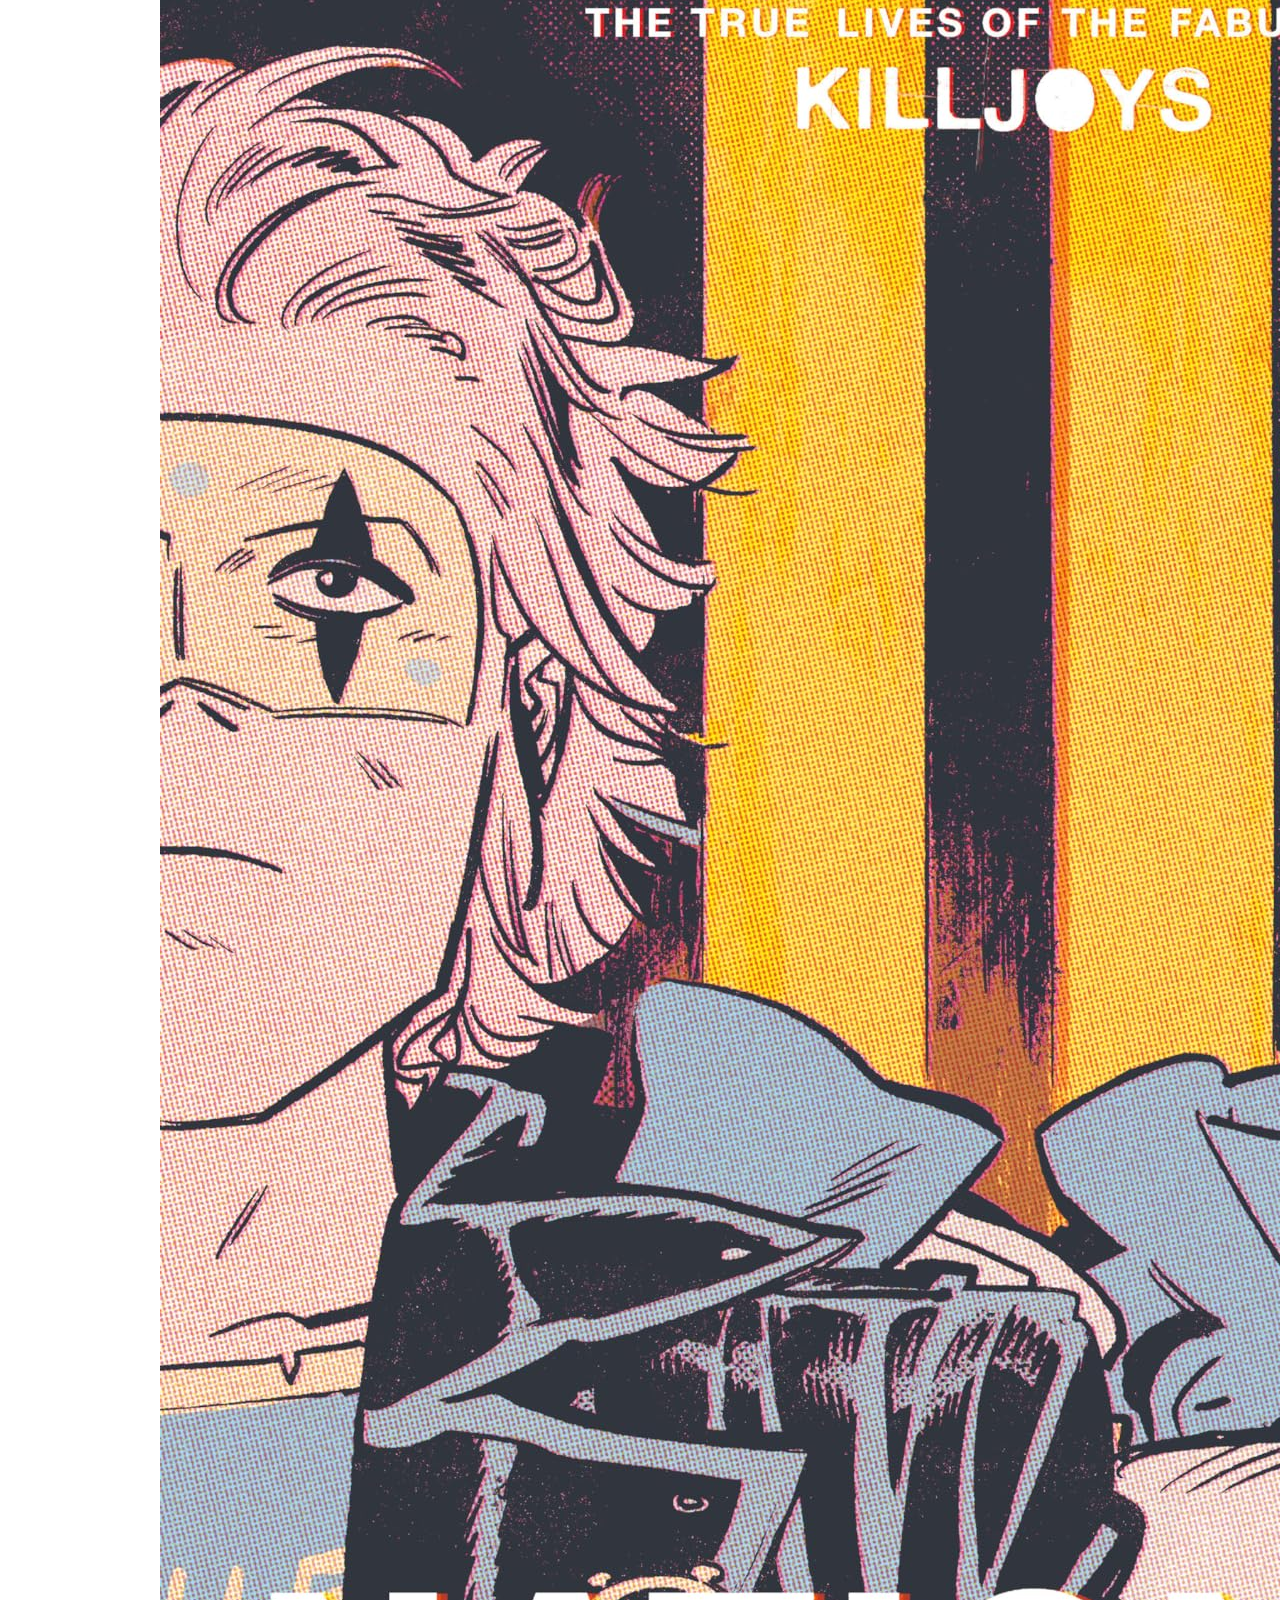
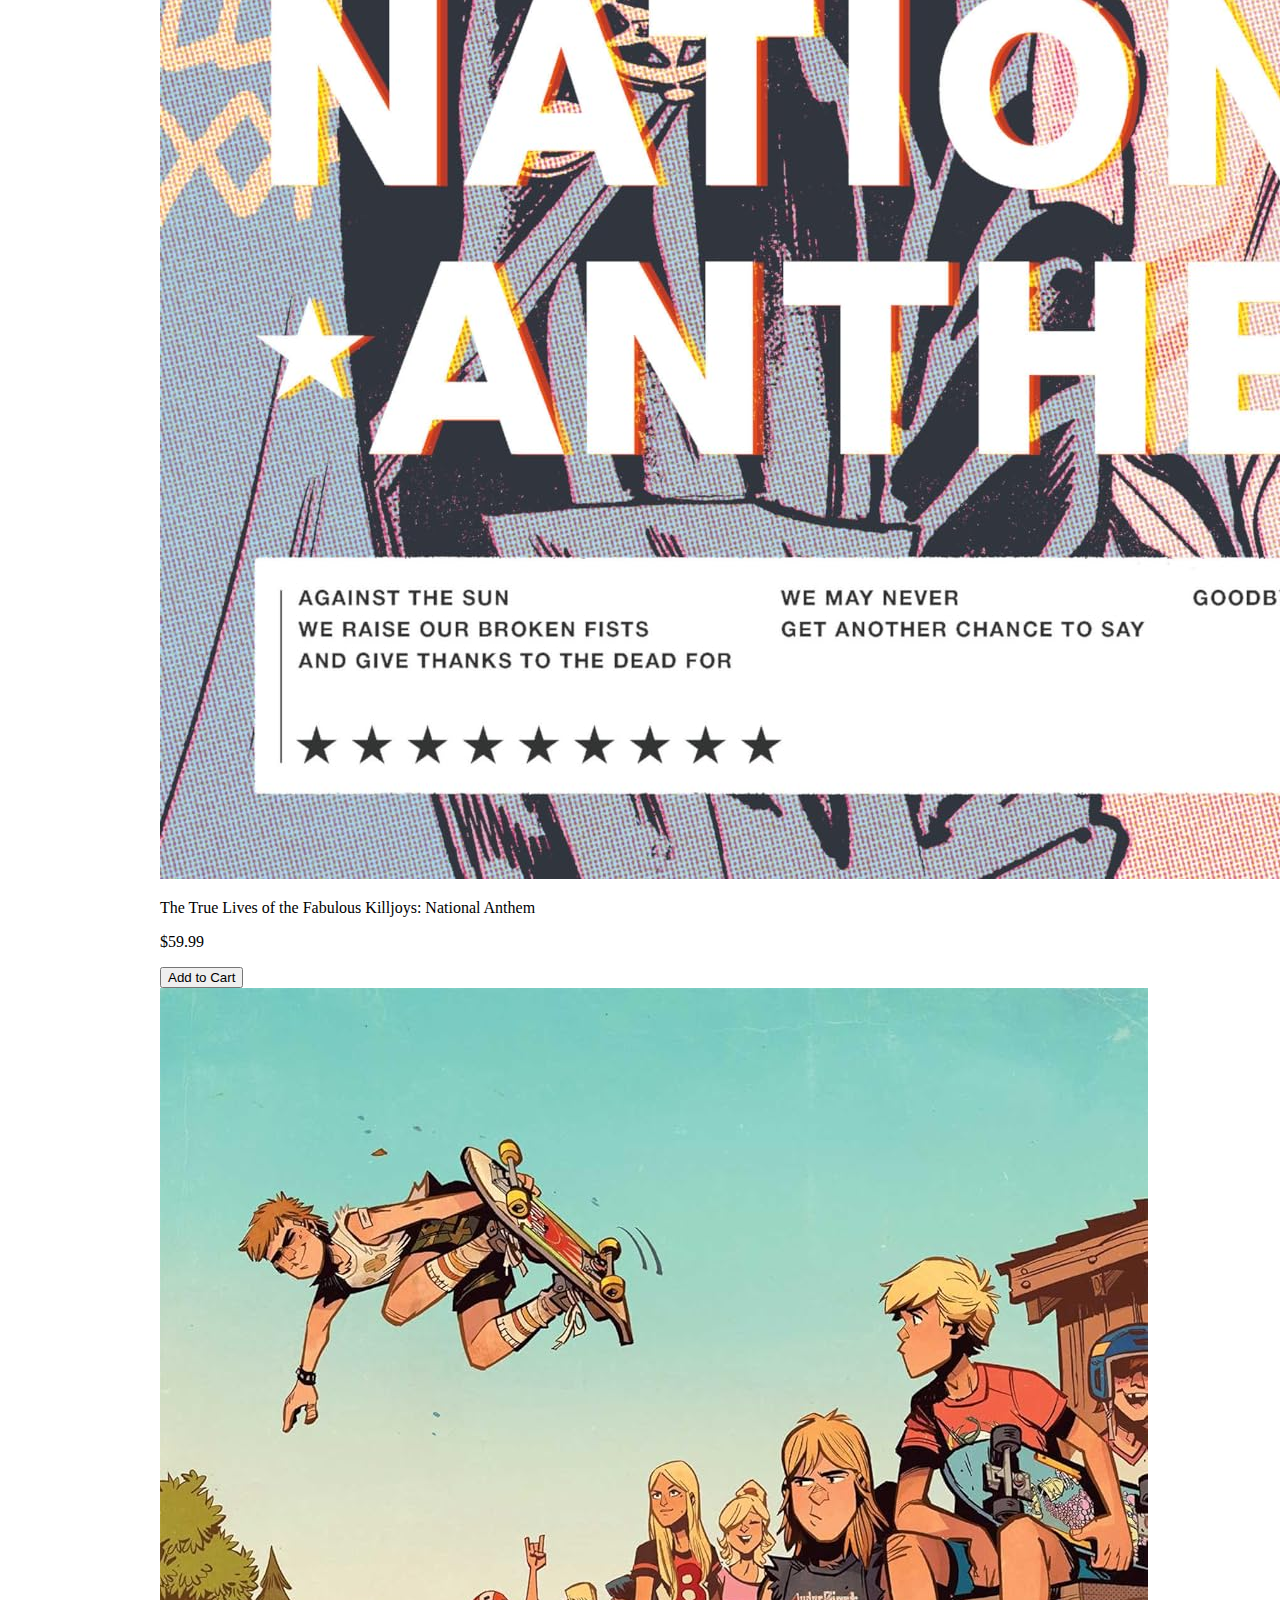
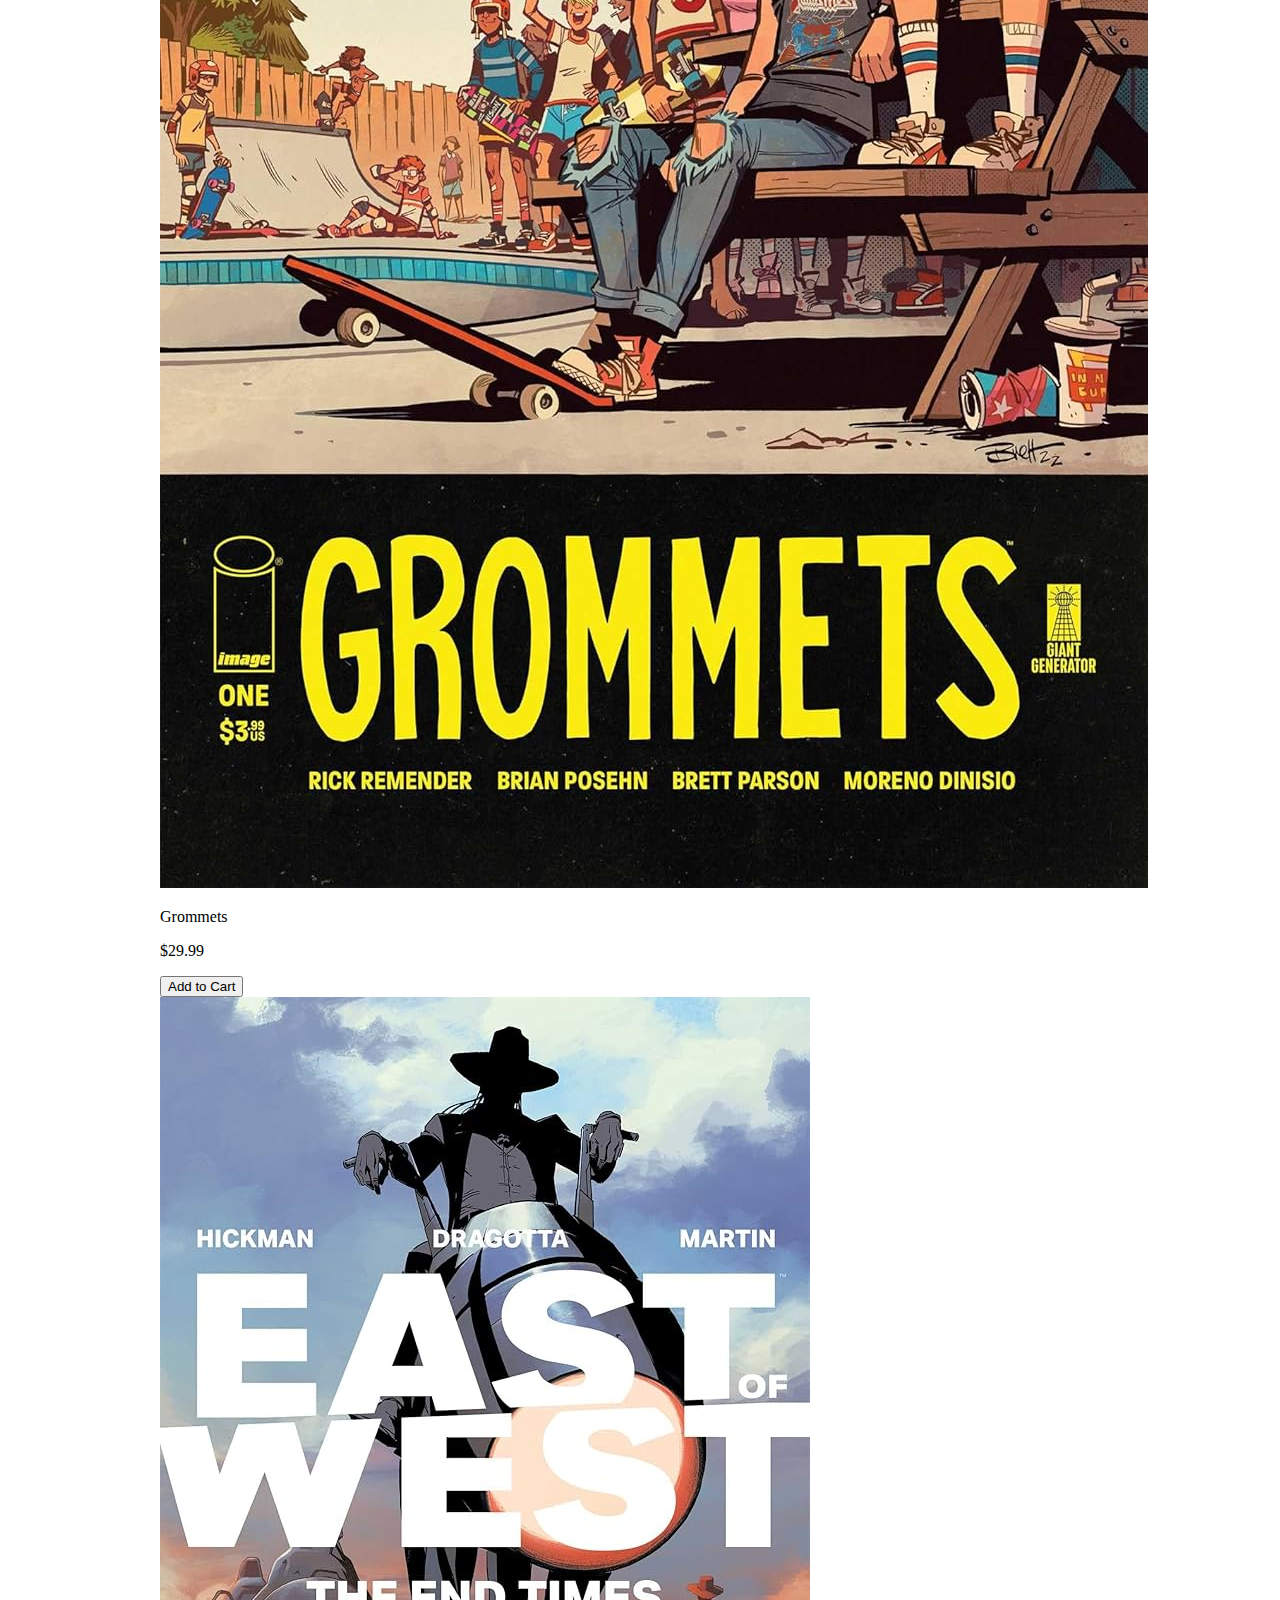
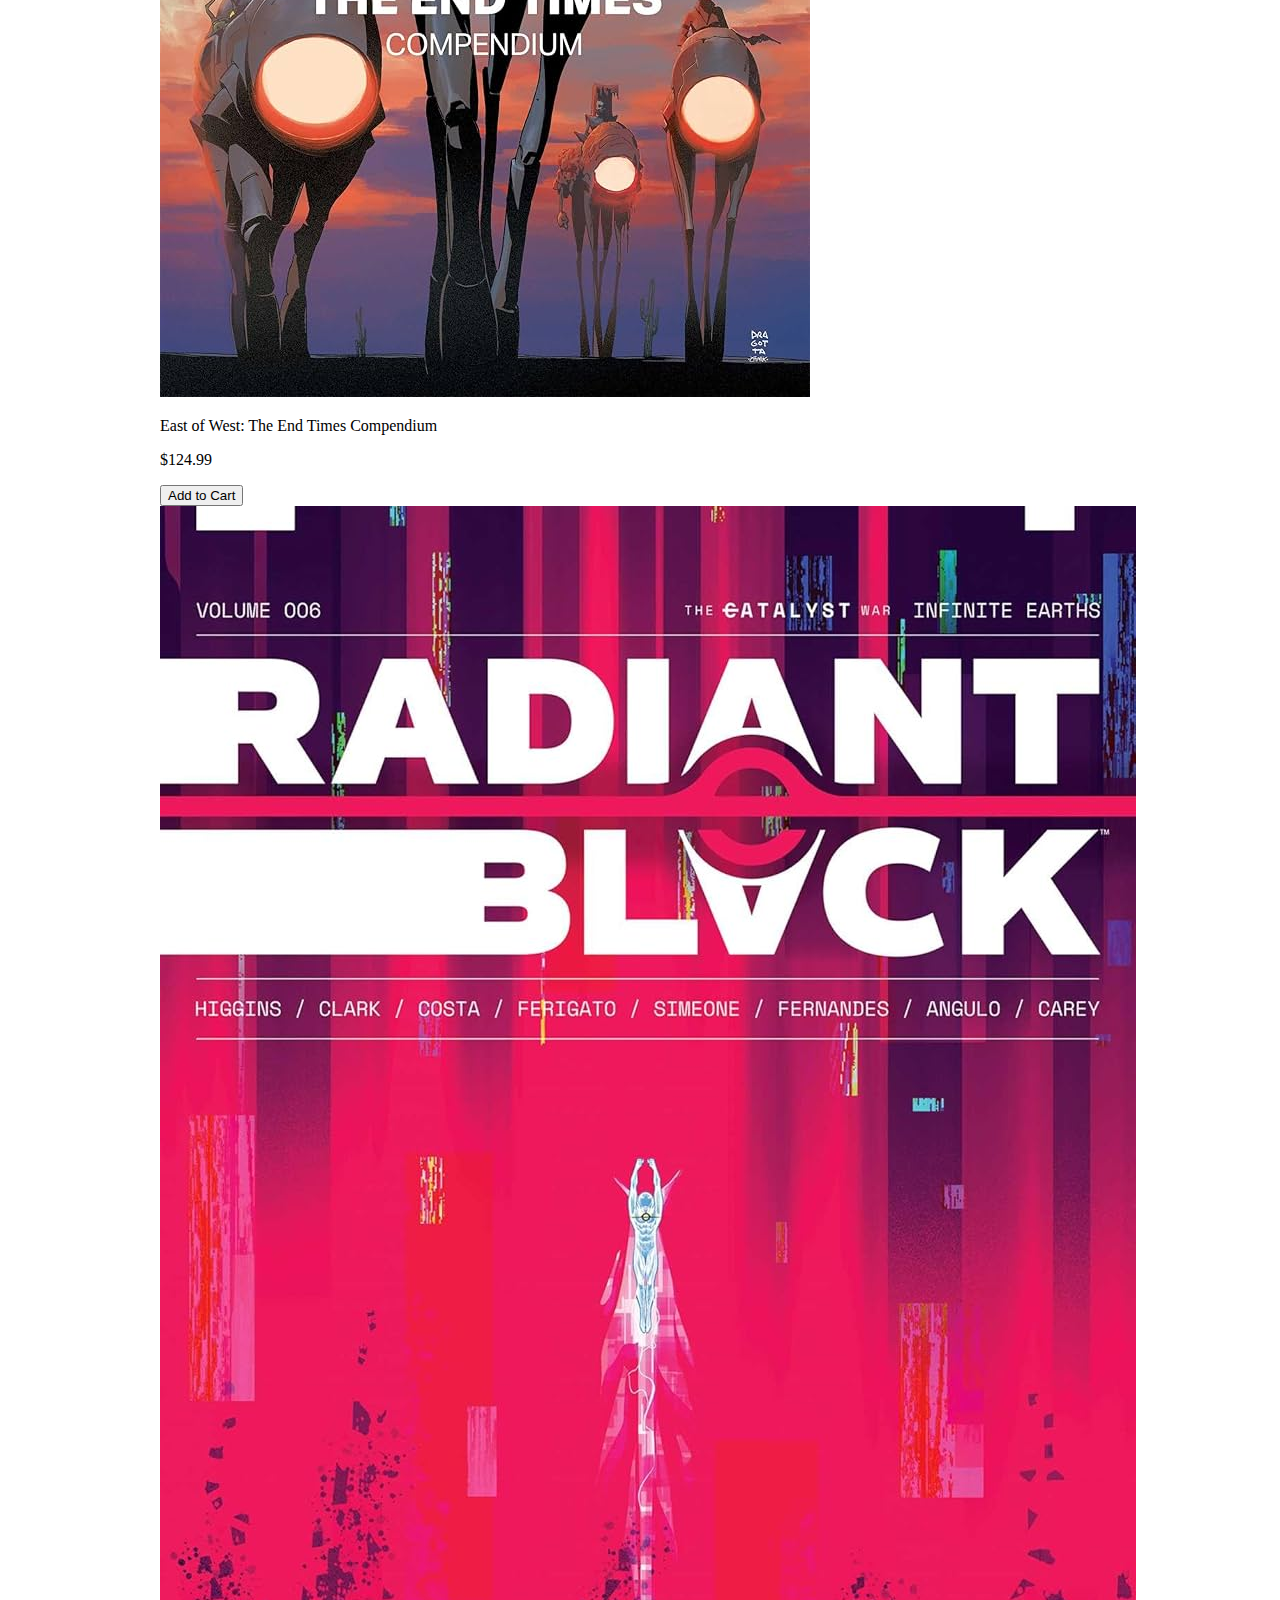
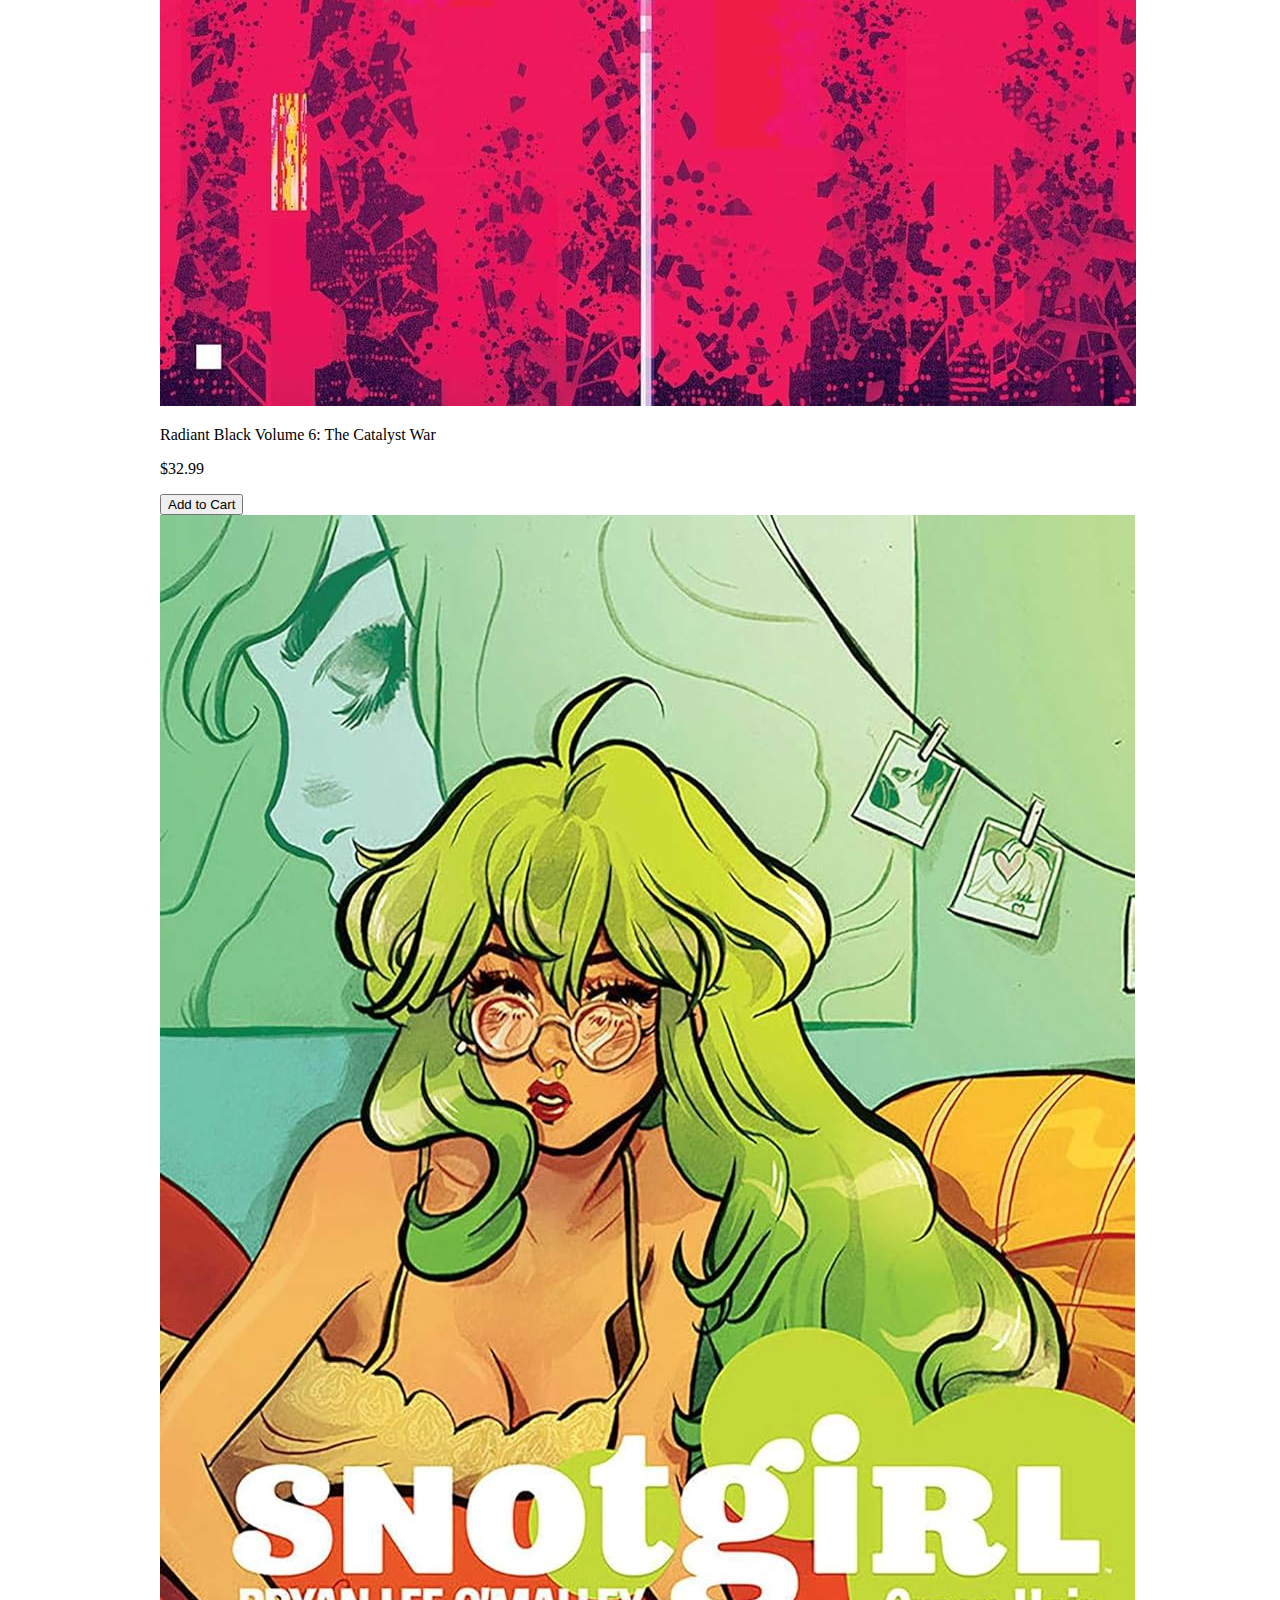
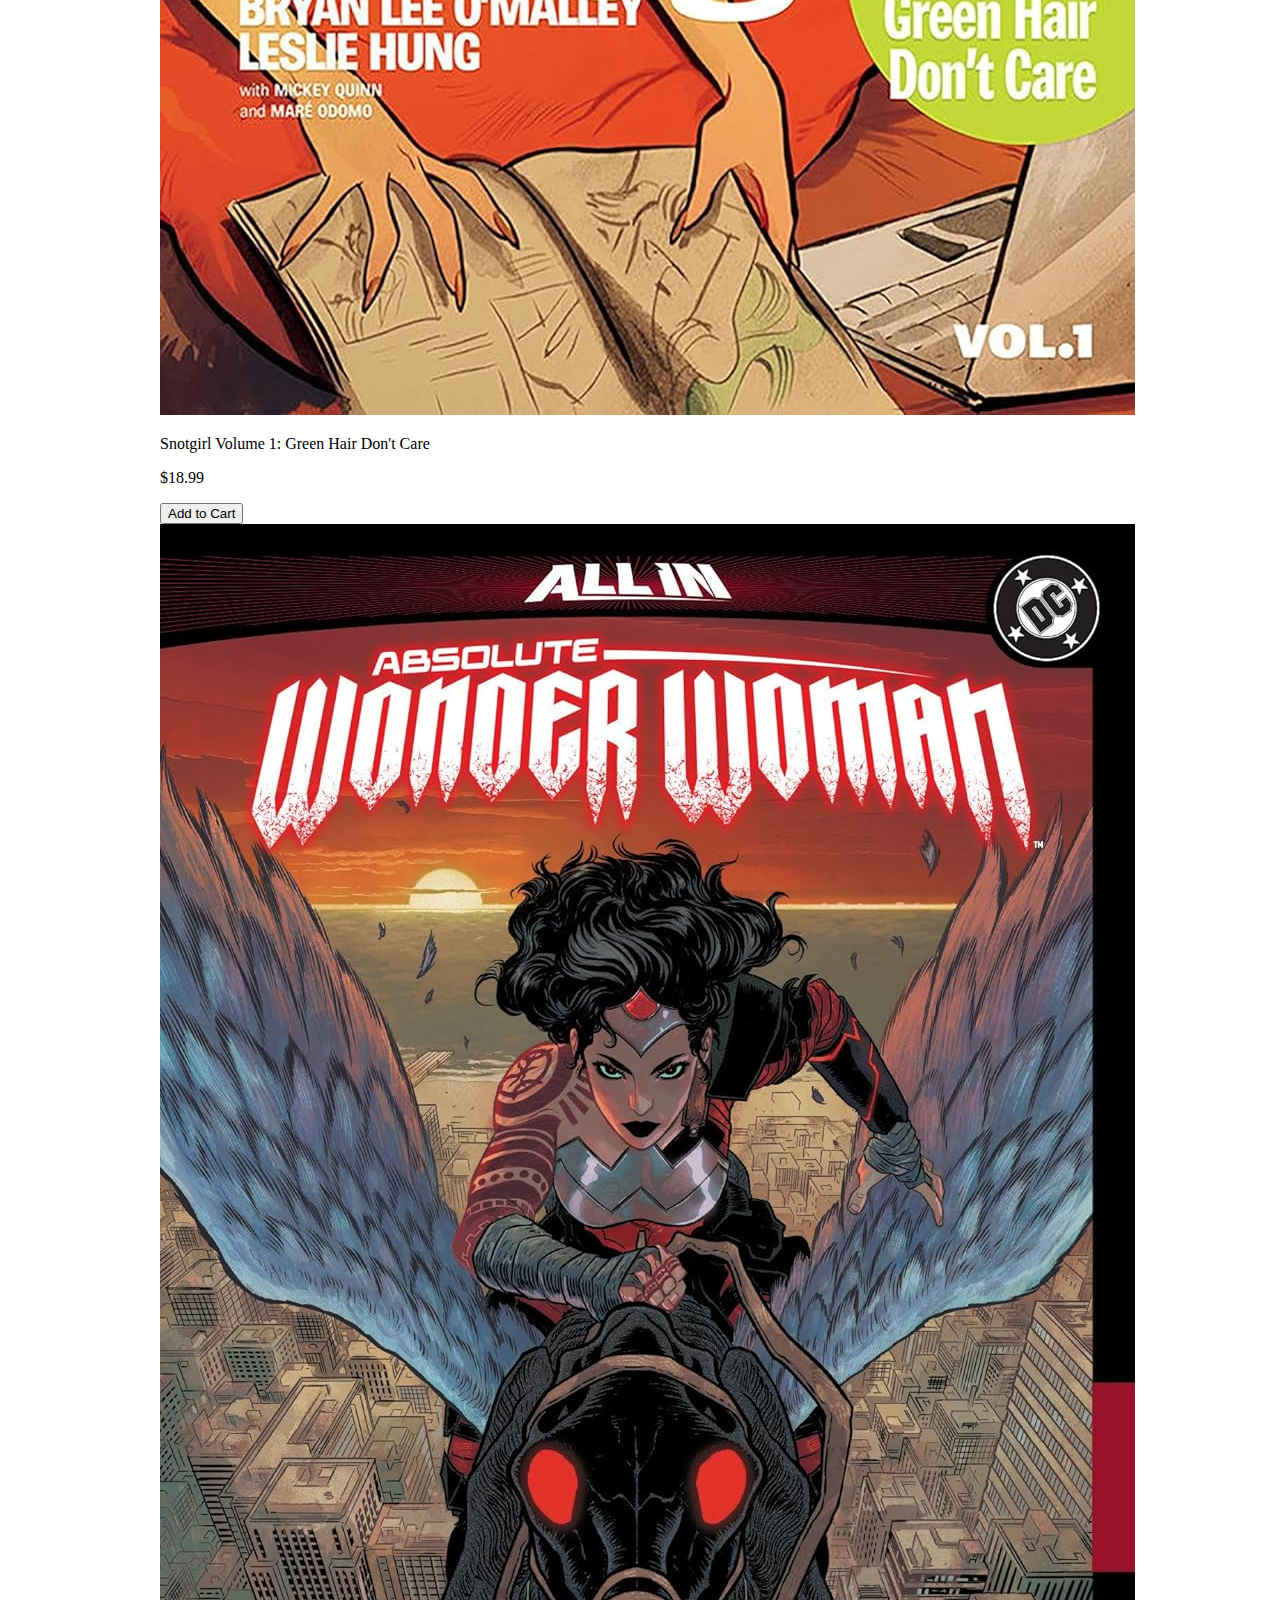
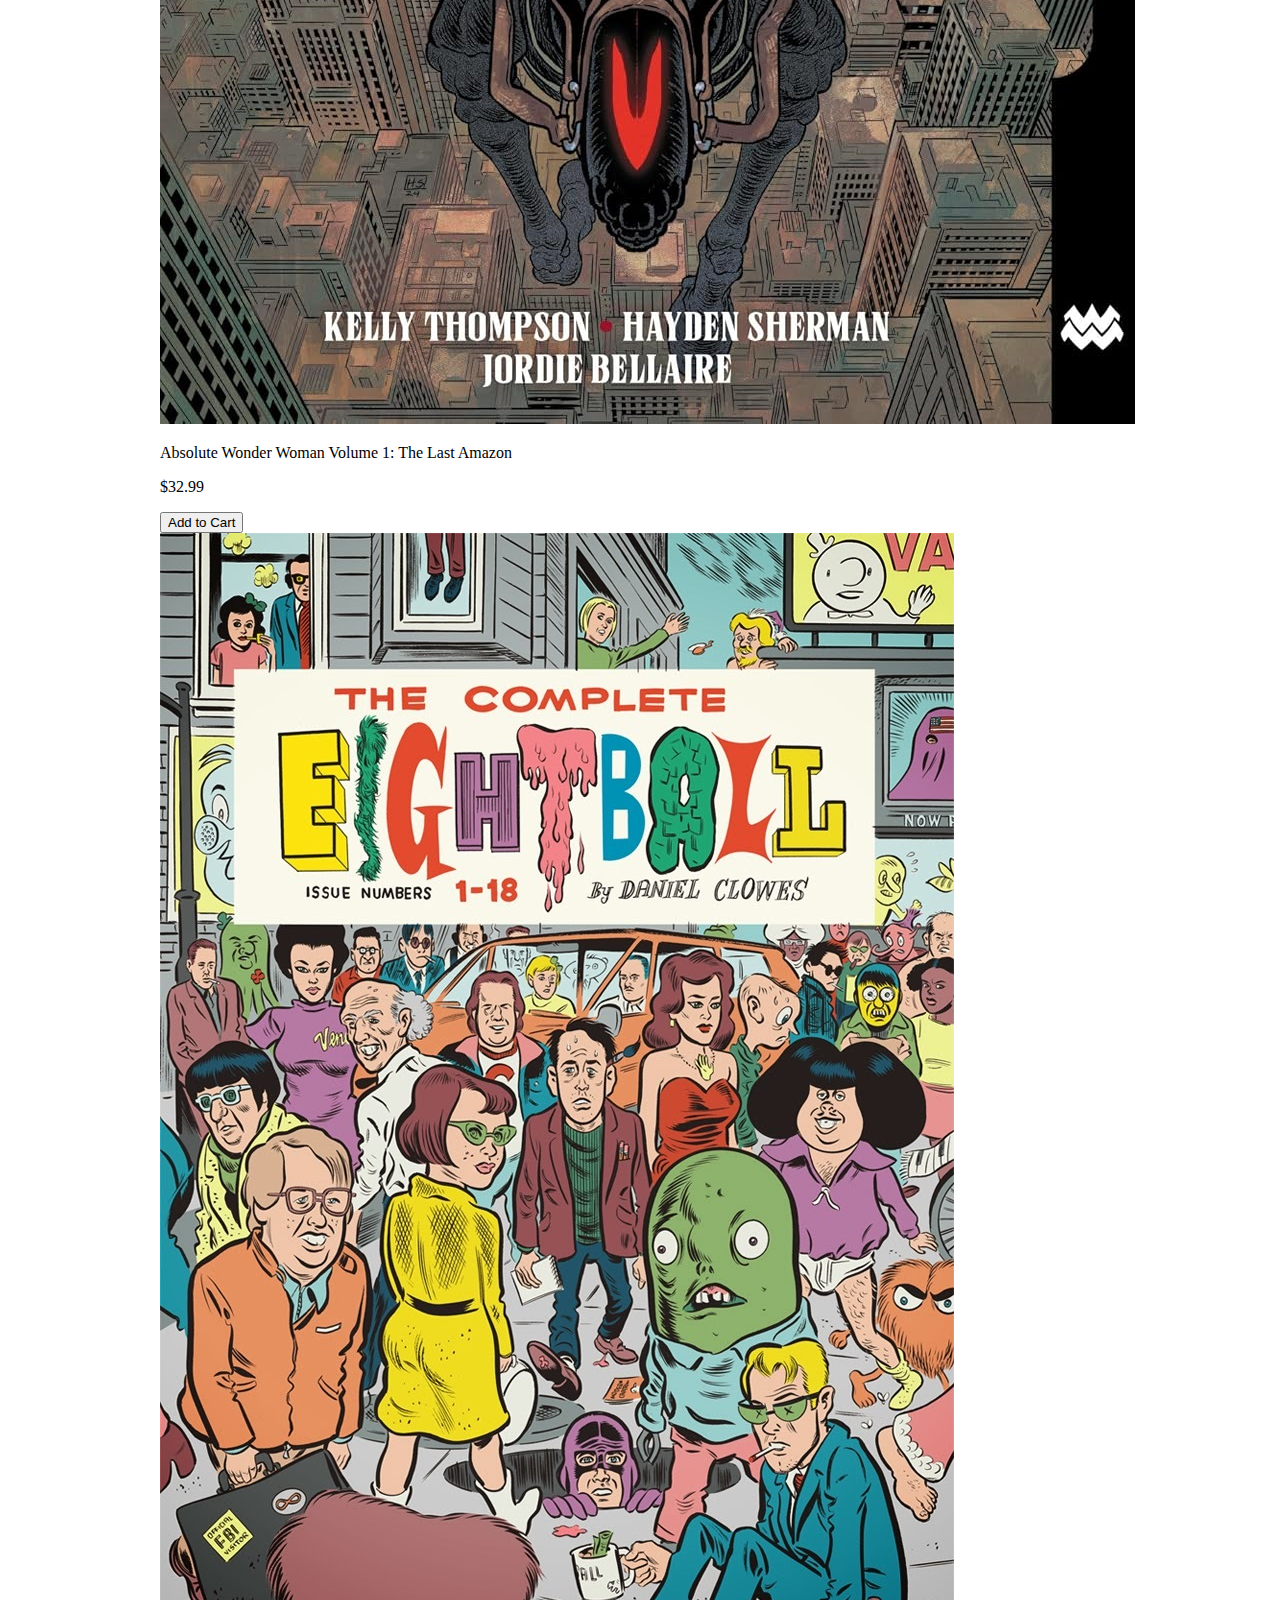
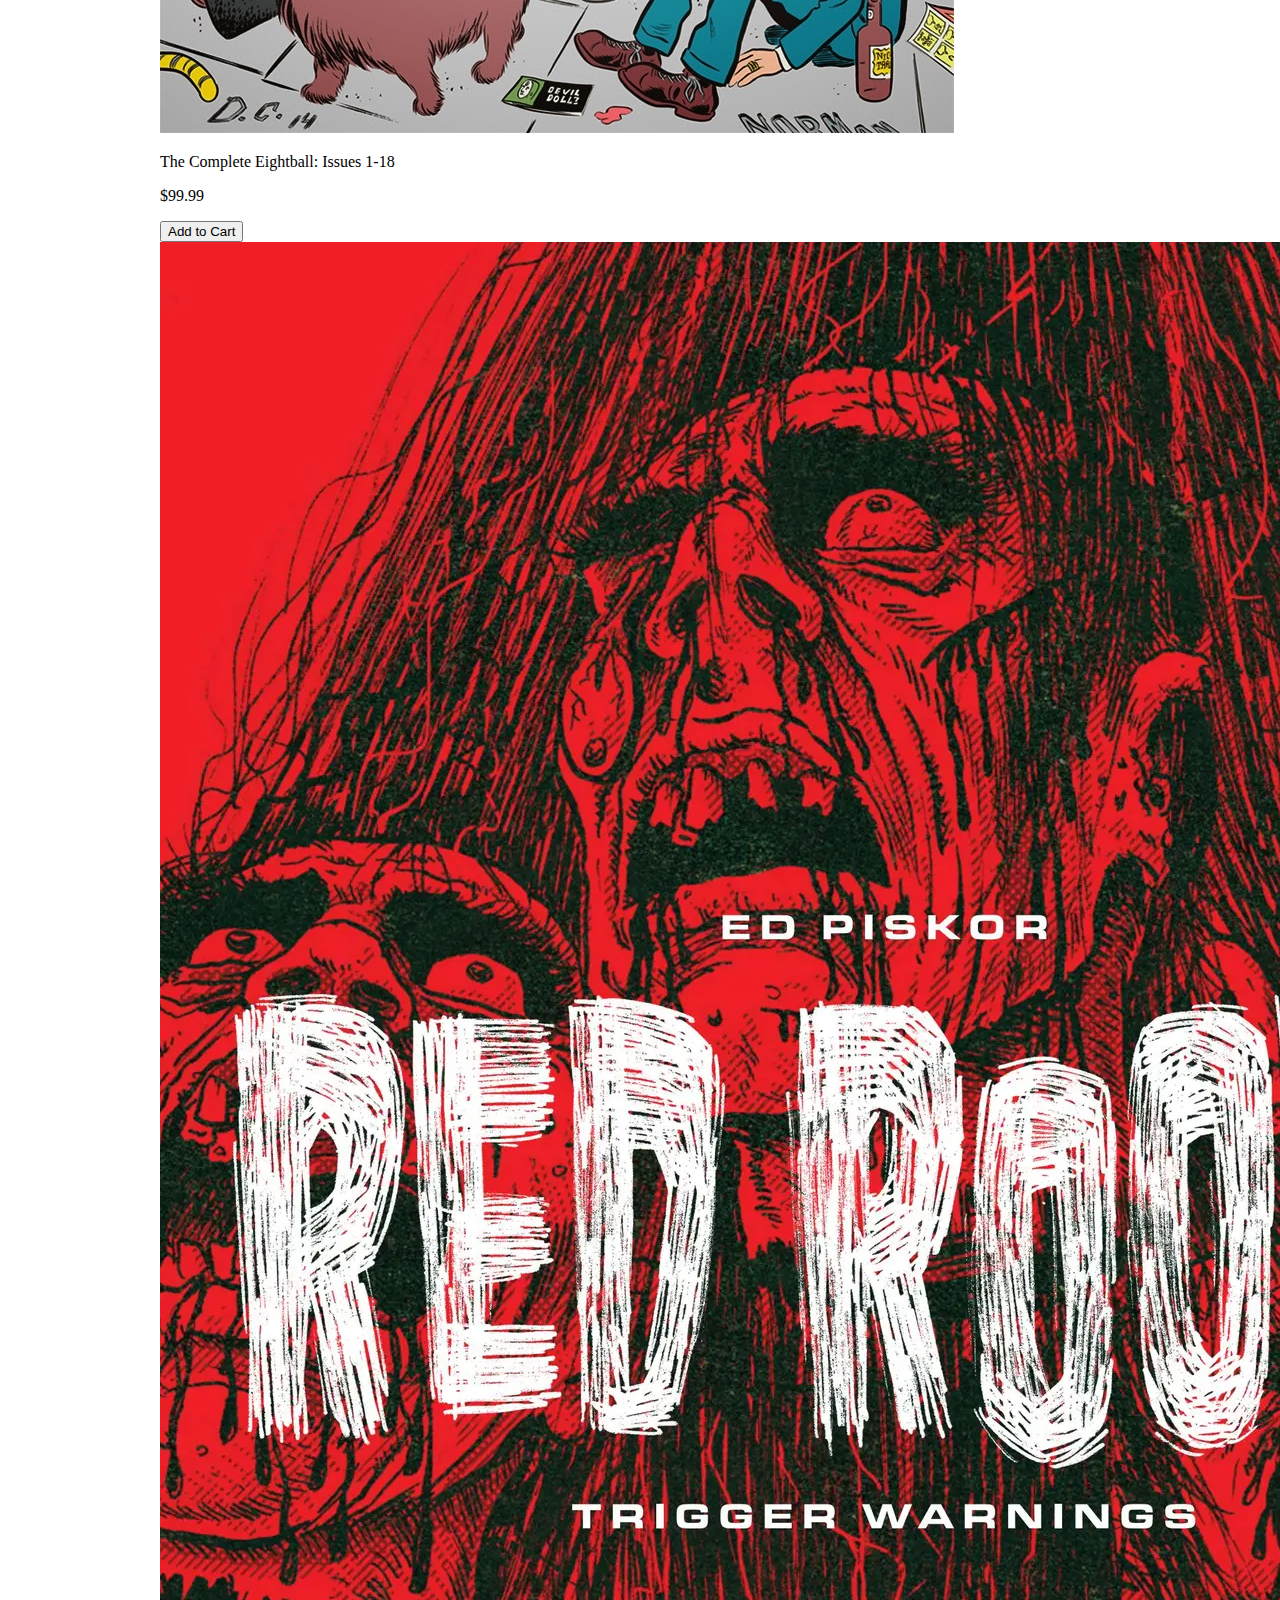
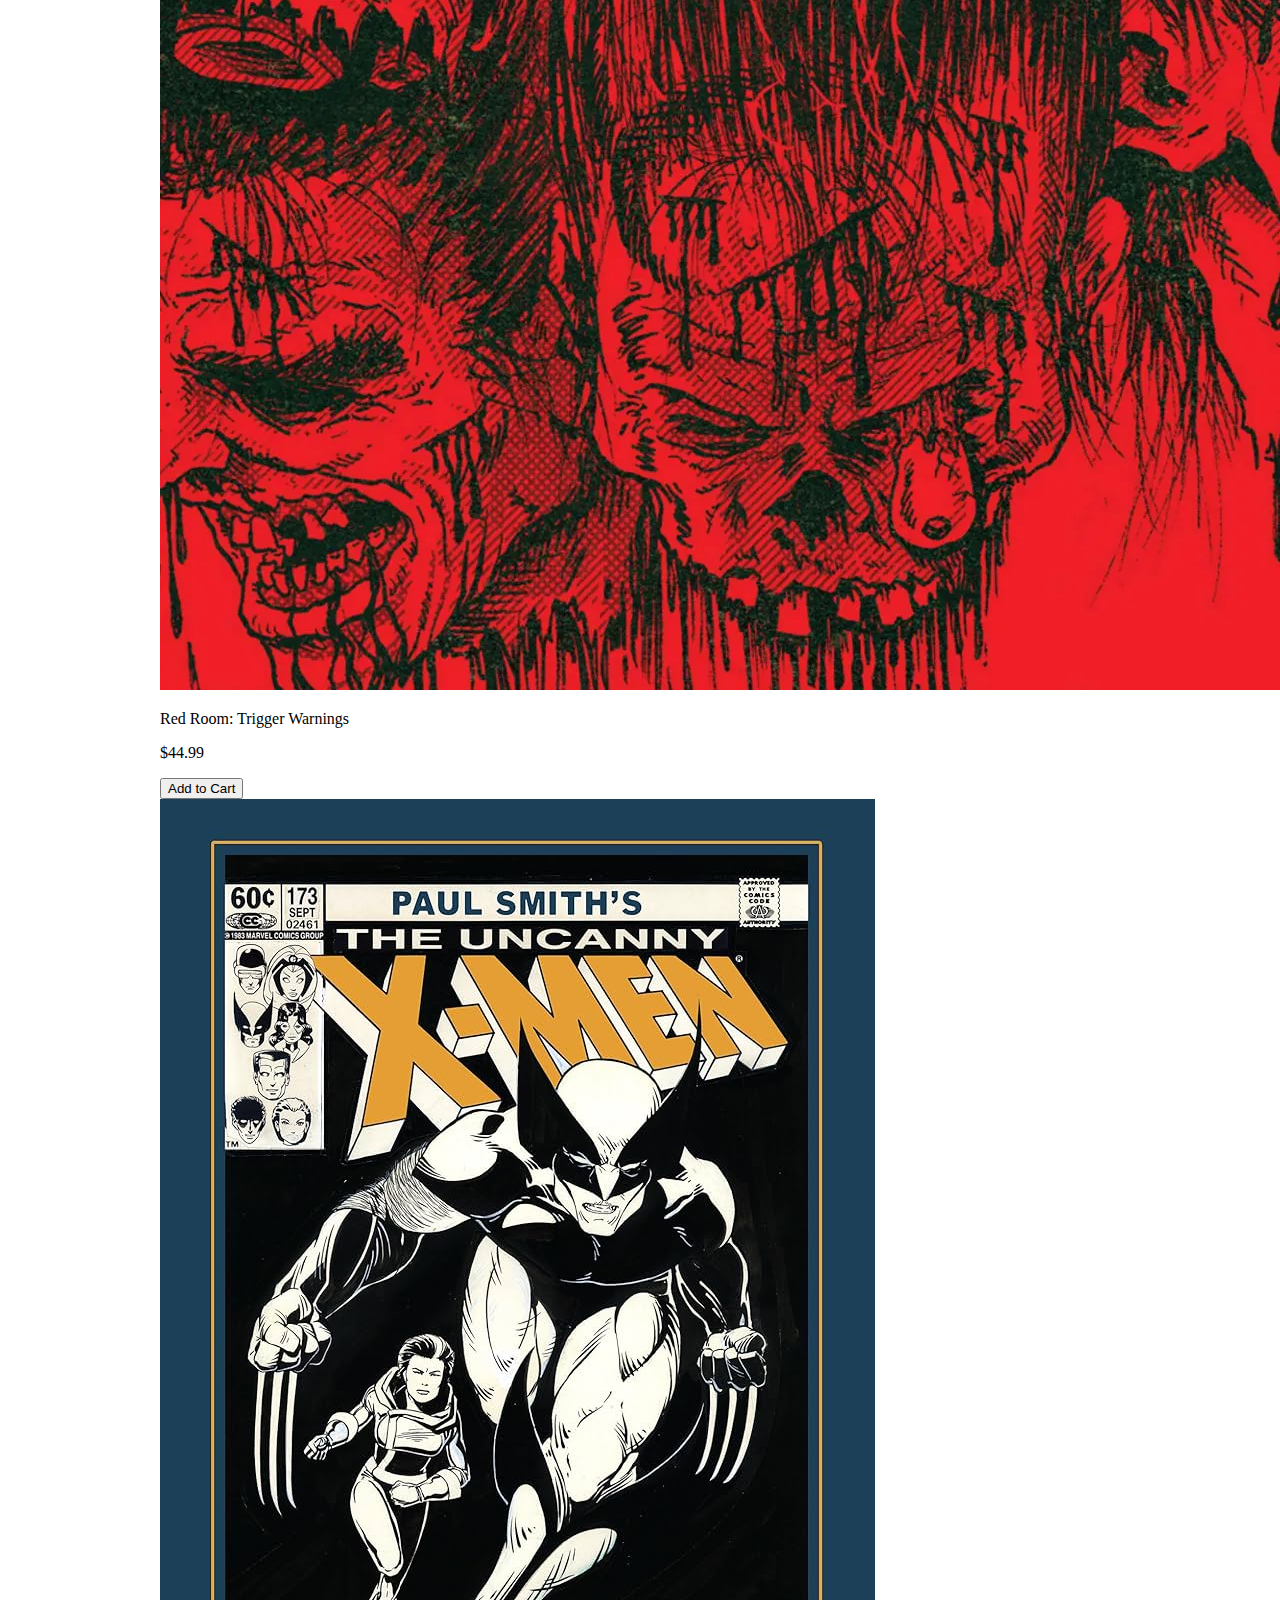
<file: listofproducts.html>
<!DOCTYPE html>
<html lang="en">
<head>
    <meta charset="UTF-8">
    <meta name="viewport" content="width=device-width, initial-scale=1.0">
    <title>Minotaur</title>
    <link rel="stylesheet" href="style.css">
    <link rel="stylesheet" href="listofproducts.css">

    <link rel="preconnect" href="https://fonts.googleapis.com">
    <link rel="preconnect" href="https://fonts.gstatic.com" crossorigin>
    <link href="https://fonts.googleapis.com/css2?family=Inter:ital,opsz,wght@0,14..32,100..900;1,14..32,100..900&display=swap" rel="stylesheet">
</head>
<body>
    
    <header id="page-header">
        <div class="header-icon header-icon-nav">
            <button id="hamburger-menu-button" href="" class="header-icon-nav-link">
                <img src="images/nav.svg" alt="Hamburger Menu Icon" class="header-icon-nav-img invert"/>
            </button>
            <button id="close-hamburger-menu-button" href="" class="close-hamburger-menu-button">
                <img src="images/close.svg" alt="Close Hamburger Menu Icon" class="header-icon-close-img invert"/>
            </button>
        </div>
        <div id="header-logo-div">
            <a href="index.html">
                <img id="header-logo-img" src="images/minotaur-logo-trimmed.png" alt="Minotaur Logo">
            </a>
        </div>
        <div class="header-icon header-icon-right">
            <!-- TODO: ADD search feature if i have time -->
            <a href="searchresults.html" class="header-icon-search-link">
                <img src="images/search.svg" alt="Search Icon" class="header-icon-search-img invert"/>
            </a>
            <a href="cart.html" class="header-icon-cart-link">
                <img src="images/cart.svg" alt="Cart Icon" class="header-icon-cart-img invert"/>
            </a>
        </div>
    </header>

    <div id="hamburger-menu" class="hamburger-menu">
        <!-- ideally, with react or a similar framework, 
        this menu would be included as a component to make the code 
        more modular / less repetitive across page files -->
        <nav class="hamburger-menu-nav">
            <ul>
                <li href="index.html">
                    <a href="index.html">Home</a>
                </li>
                <li>
                    <a href="listofproducts.html">Comics</a>
                </li>
                <li>
                    <a href="#">Movies</a>
                </li>
                <li>
                    <a href="#">More</a>
                </li>
                <li>
                    <a href="#">About</a>
                </li>
                <li>
                    <a href="#">Contact</a>
                </li>
            </ul>
        </nav>
    </div>

    <main class="main-content" id="main-content-list-of-products">
        <!-- top-space-filler is solely to make sure the top blank 25px 
        (that should be a margin-top on main-carousel)
        is dimmed when the hamburger menu is opened -->
        <div class="top-space-filler"></div>
        <section class="list-header">
            <div class="category-and-num">
                <h1>Comics</h1>
                <h3>12 items</h3>
            </div>
            <div class="sort-and-filter">
                <button class="sort-button">
                    <img src="images/sort.svg" alt="Sort Icon" class="sort-icon">
                    Sort
                </button>
                <button class="filter-button">
                    <img src="images/filter.svg" alt="Filter Icon" class="filter-icon">
                    Filter
                </button>
            </div>
        </section>

        <!-- products below -->
            <section class="main-products">
                <div class="main-product main-product-new" id="main-product-uxm5" data-id="1">
                    <img src="images/products/uxm5.webp" alt="Cover Image for Uncanny X-Men Omnibus Vol. 5" class="product-img" id="product-img-uxm5">
                    <p class="product-name" id="product-name-uxm5">Uncanny X-Men Omnibus Vol. 5</p>
                    <p class="product-price" id="product-price-uxm5">$124.99</p>
                    <button class="button-addtocart">Add to Cart</button>
                </div>
                <div class="main-product main-product-new" id="main-product-killjoys" data-id="2">
                    <img src="images/products/killjoys.jpg" alt="Cover Image for The True Lives of the Fabulous Killjoys: National Anthem" class="product-img" id="product-img-killjoys">
                    <p class="product-name" id="product-name-killjoys">The True Lives of the Fabulous Killjoys: National Anthem</p>
                    <p class="product-price" id="product-price-killjoys">$59.99</p>
                    <button class="button-addtocart">Add to Cart</button>
                </div>
                <div class="main-product main-product-new" id="main-product-grommets" data-id="3">
                    <img src="images/products/grommets.jpg" alt="Cover Image for Grommets" class="product-img" id="product-img-grommets">
                    <p class="product-name" id="product-name-grommets">Grommets</p>
                    <p class="product-price" id="product-price-grommets">$29.99</p>
                    <button class="button-addtocart">Add to Cart</button>
                </div>
                <div class="main-product main-product-new" id="main-product-eastofwest" data-id="4">
                    <img src="images/products/eastofwest.jpg" alt="Cover Image for East of West: The End Times Compendium" class="product-img" id="product-img-eastofwest">
                    <p class="product-name" id="product-name-eastofwest">East of West: The End Times Compendium</p>
                    <p class="product-price" id="product-price-eastofwest">$124.99</p>
                    <button class="button-addtocart">Add to Cart</button>
                </div>
                <div class="main-product main-product-new" id="main-product-radiantblack" data-id="5">
                    <img src="images/products/radiantblack.jpg" alt="Cover Image for Radiant Black Volume 6: The Catalyst War" class="product-img" id="product-img-radiantblack">
                    <p class="product-name" id="product-name-radiantblack">Radiant Black Volume 6: The Catalyst War</p>
                    <p class="product-price" id="product-price-radiantblack">$32.99</p>
                    <button class="button-addtocart">Add to Cart</button>
                </div>
                <div class="main-product main-product-new" id="main-product-snotgirl" data-id="6">
                    <img src="images/products/snotgirl.jpg" alt="Cover Image for Snotgirl Volume 1: Green Hair Don't Care" class="product-img" id="product-img-snotgirl">
                    <p class="product-name" id="product-name-snotgirl">Snotgirl Volume 1: Green Hair Don't Care</p>
                    <p class="product-price" id="product-price-snotgirl">$18.99</p>
                    <button class="button-addtocart">Add to Cart</button>
                </div>
                <div class="main-product main-product-featured" id="main-product-wonderwoman" data-id="7">
                    <img src="images/products/wonderwoman.jpg" alt="Cover Image for Absolute Wonder Woman Volume 1: The Last Amazon" class="product-img" id="product-img-wonderwoman">
                    <p class="product-name" id="product-name-wonderwoman">Absolute Wonder Woman Volume 1: The Last Amazon</p>
                    <p class="product-price" id="product-price-wonderwoman">$32.99</p>
                    <button class="button-addtocart">Add to Cart</button>
                </div>
                <div class="main-product main-product-featured" id="main-product-eightball" data-id="8">
                    <img src="images/products/eightball.jpg" alt="Cover Image for The Complete Eightball: Issues 1-18" class="product-img" id="product-img-eightball">
                    <p class="product-name" id="product-name-eightball">The Complete Eightball: Issues 1-18</p>
                    <p class="product-price" id="product-price-eightball">$99.99</p>
                    <button class="button-addtocart">Add to Cart</button>
                </div>
                <div class="main-product main-product-featured" id="main-product-redroom" data-id="9">
                    <img src="images/products/redroom.webp" alt="Cover Image for Red Room: Trigger Warnings" class="product-img" id="product-img-redroom">
                    <p class="product-name" id="product-name-redroom">Red Room: Trigger Warnings</p>
                    <p class="product-price" id="product-price-redroom">$44.99</p>
                    <button class="button-addtocart">Add to Cart</button>
                </div>
                <div class="main-product main-product-featured" id="main-product-paulsmith" data-id="10">
                    <img src="images/products/paulsmith.jpg" alt="Cover Image for Paul Smith's The Uncanny X-Men: Artist's Edition" class="product-img" id="product-img-paulsmith">
                    <p class="product-name" id="product-name-paulsmith">Paul Smith's The Uncanny X-Men: Artist's Edition</p>
                    <p class="product-price" id="product-price-paulsmith">$199.99</p>
                    <button class="button-addtocart">Add to Cart</button>
                </div>
                <div class="main-product main-product-featured" id="main-product-hiphop" data-id="11">
                    <img src="images/products/hiphop.jpg" alt="Cover Image for Ed Piskor's Hip Hop Family Tree: The Omnibus" class="product-img" id="product-img-hiphop">
                    <p class="product-name" id="product-name-hiphop">Ed Piskor's Hip Hop Family Tree: The Omnibus</p>
                    <p class="product-price" id="product-price-hiphop">$129.99</p>
                    <button class="button-addtocart">Add to Cart</button>
                </div>
                <div class="main-product main-product-featured" id="main-product-demonbear" data-id="12">
                    <img src="images/products/demonbear.jpg" alt="Cover Image for New Mutants Epic Collection: The Demon Bear Saga" class="product-img" id="product-img-demonbear">
                    <p class="product-name" id="product-name-demonbear">New Mutants Epic Collection: The Demon Bear Saga</p>
                    <p class="product-price" id="product-price-demonbear">$59.99</p>
                    <button class="button-addtocart">Add to Cart</button>
                </div>
            </section>
        
            <footer>
                <!-- footer is only nested within main so that it can be covered by the 
                 dimming overlay when the hamburger menu is opened,
                 but i understand that ideally it should be separate -->
                <div class="footer-content">
                    <div class="footer-leftmost-div">
                        <div class="footer-minotaur-logo">
                            <img src="images/minotaur-logo-trimmed.png" alt="">
                        </div>
        
                        <div class="footer-socials-and-copyright">
                            <div class="footer-socials">
                                <img src="images/instagram.svg" alt="Instagram Logo" class="invert">
                                <img src="images/facebook.svg" alt="Facebook Logo" class="invert">
                                <img src="images/twitter.svg" alt="Twitter (X) Logo" class="invert">
                                <img src="images/youtube.svg" alt="YouTube Logo" class="invert">
                            </div>
                            
                            <div class="footer-copyright">
                                <p>© 2002 - 2025 Minotaur Entertainment | Privacy Policy</p>
                            </div>
                        </div>
                    </div>
    
                    <div class="footer-address-and-contact">
                        <div class="footer-address">
                            <p>Address:
                                Minotaur Entertainment
                                264 Little Collins Street
                                Melbourne VIC 3000
                            </p>
                        </div>
        
                        <div class="footer-contact">
                            <p>Contact Info:
                                Phone: +61 3 9670 5414
                                Comics: +61 3 9670 5415
                                Hours: 10am to 6pm
                            </p>
                        </div>
                    </div>
                    
    
                    <div class="footer-subscribe">
                        <input type="email" placeholder="Enter e-mail..." class="footer-subscribe-input">
                        <button>Subscribe to Newsletter</button>
                    </div>
    
                    <!-- i would prefer to align these at the bottom for mobile view.
                     i cannot seem to figure out if there is an alternative to flex order
                     to include nested elements and their parents, so i am opting
                     to use a workaround that changes visibility display: 
                     at various screen widths -->
                    <div class="footer-socials-and-copyright-mobile">
                        <div class="footer-socials">
                            <img src="images/instagram.svg" alt="Instagram Logo" class="invert">
                            <img src="images/facebook.svg" alt="Facebook Logo" class="invert">
                            <img src="images/twitter.svg" alt="Twitter (X) Logo" class="invert">
                            <img src="images/youtube.svg" alt="YouTube Logo" class="invert">
                        </div>
                        
                        <div class="footer-copyright">
                            <p>© 2002 - 2025 Minotaur Entertainment | Privacy Policy</p>
                        </div>
                    </div>
                </div>
            </footer>  
    </main>

    <script src="scripts/hamburger.js"></script>
    <script src="scripts/products.js"></script>
    <script src="scripts/productLoader.js"></script>
</body>
</html>
</file>
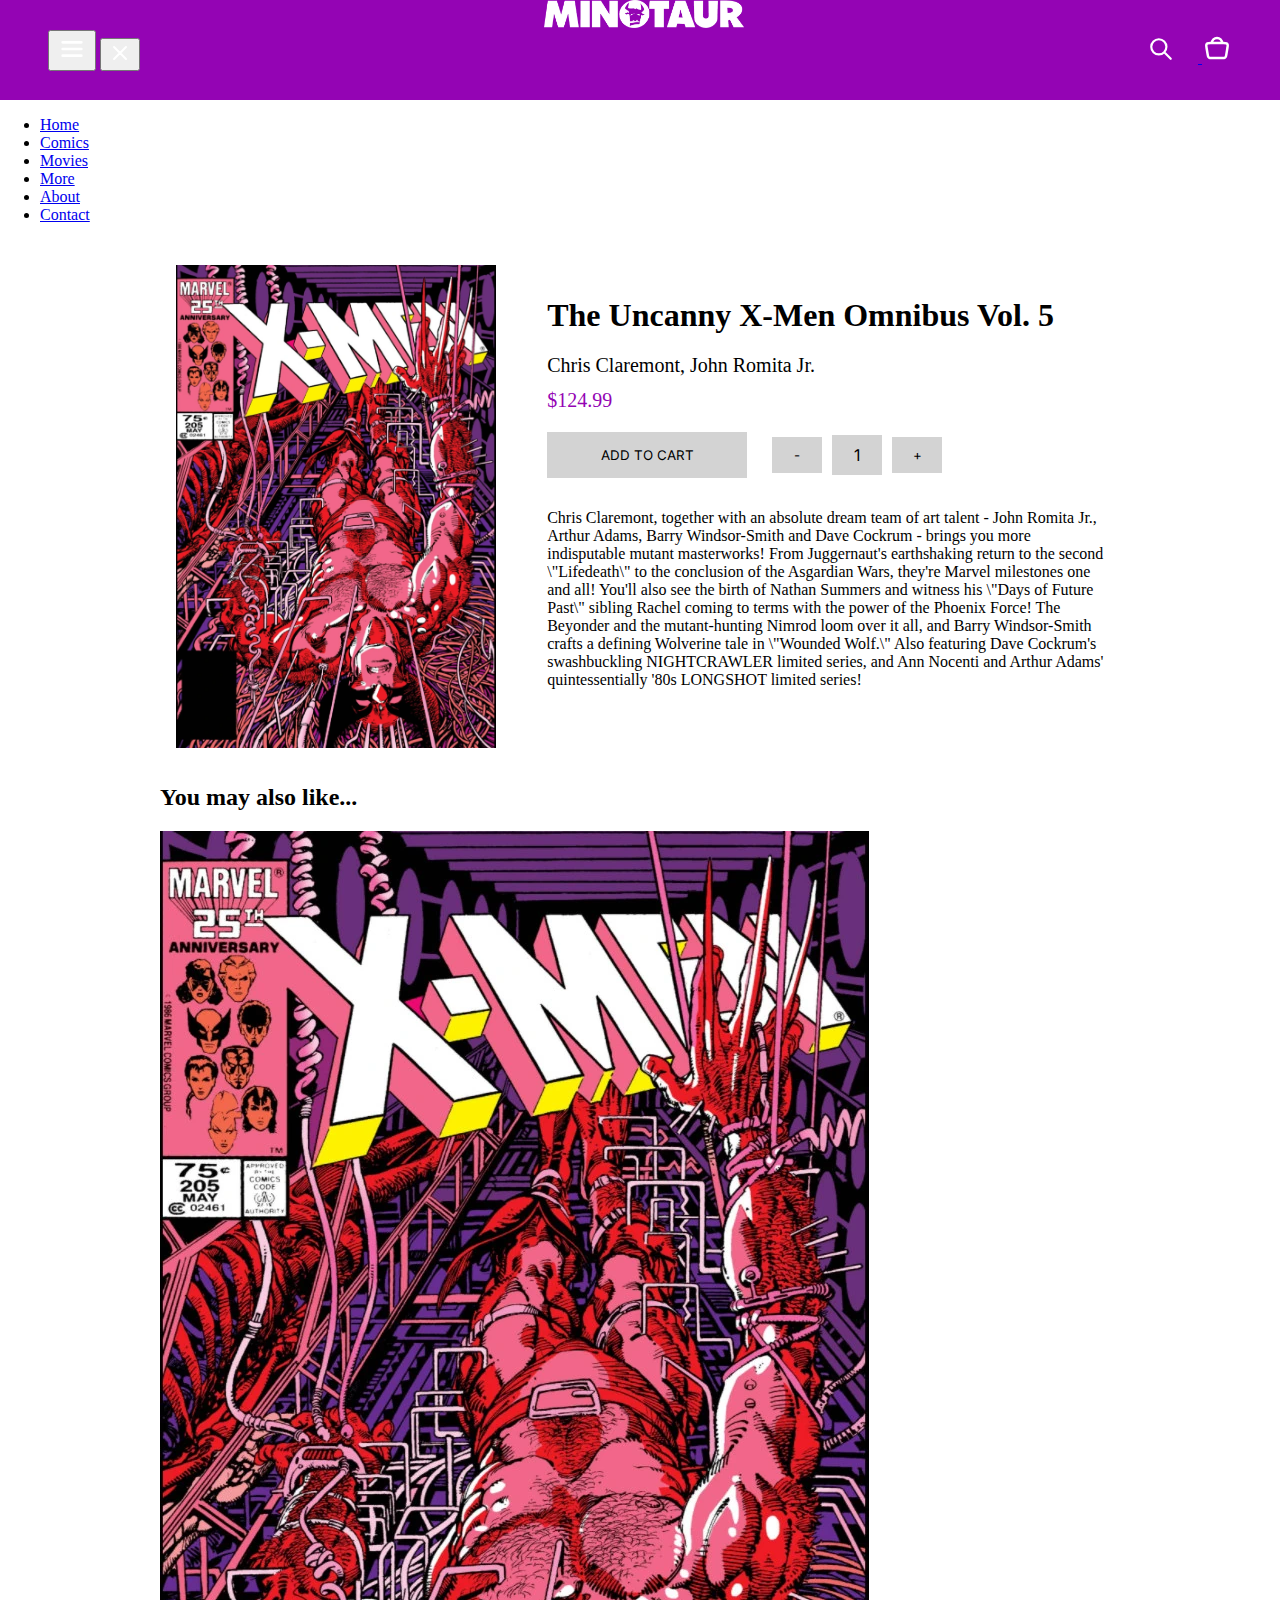
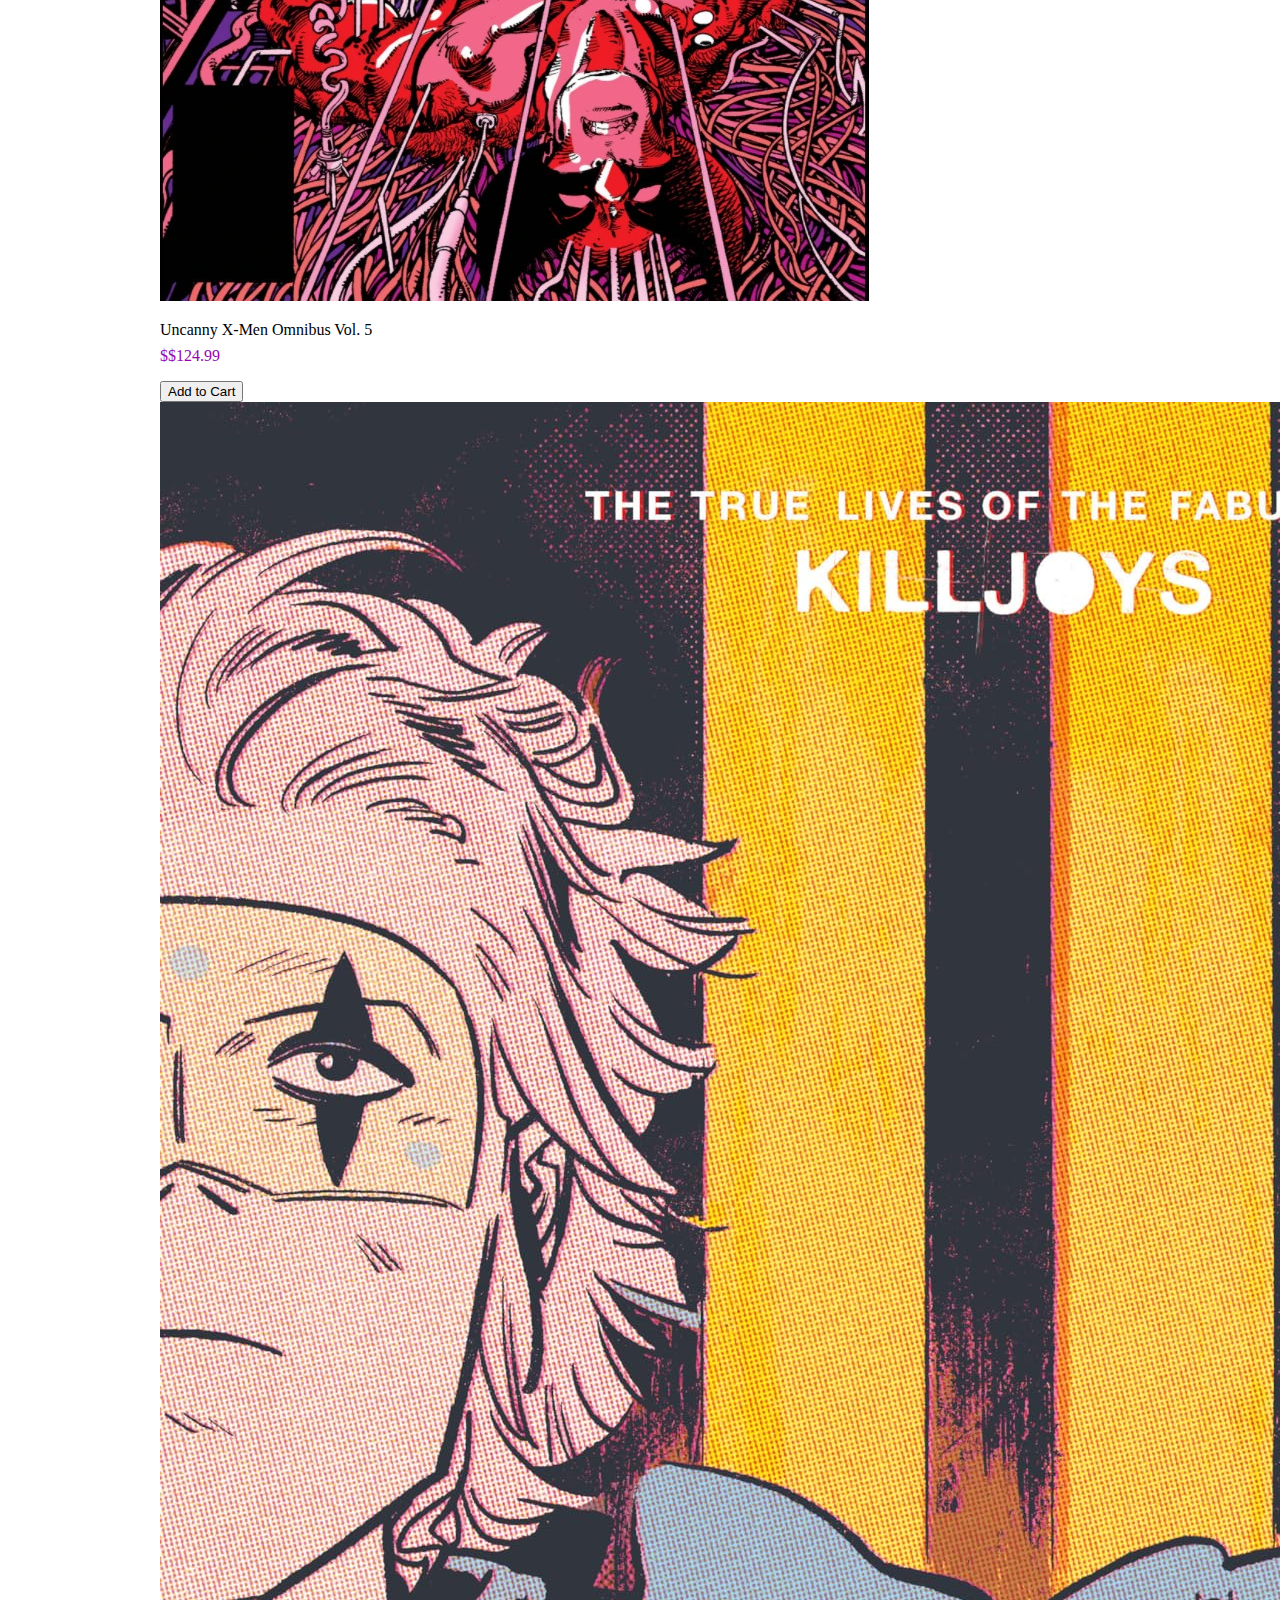
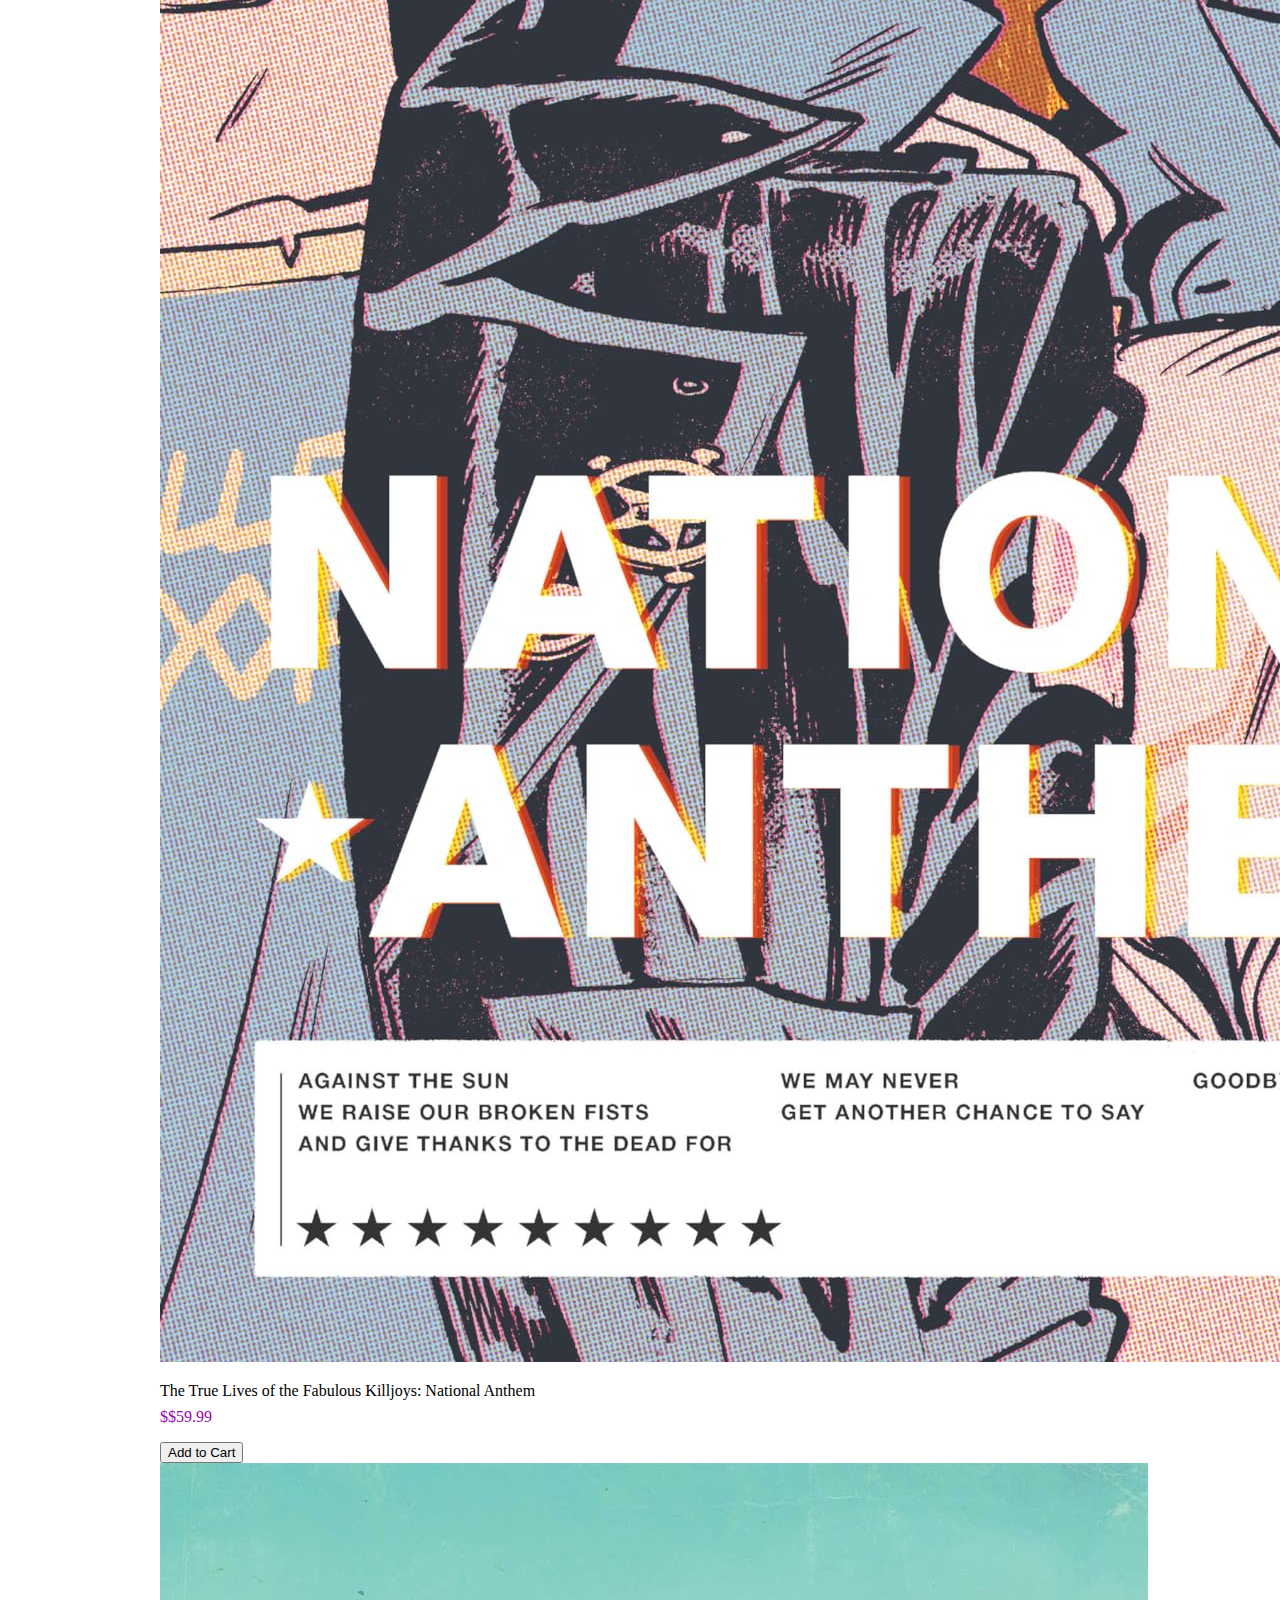
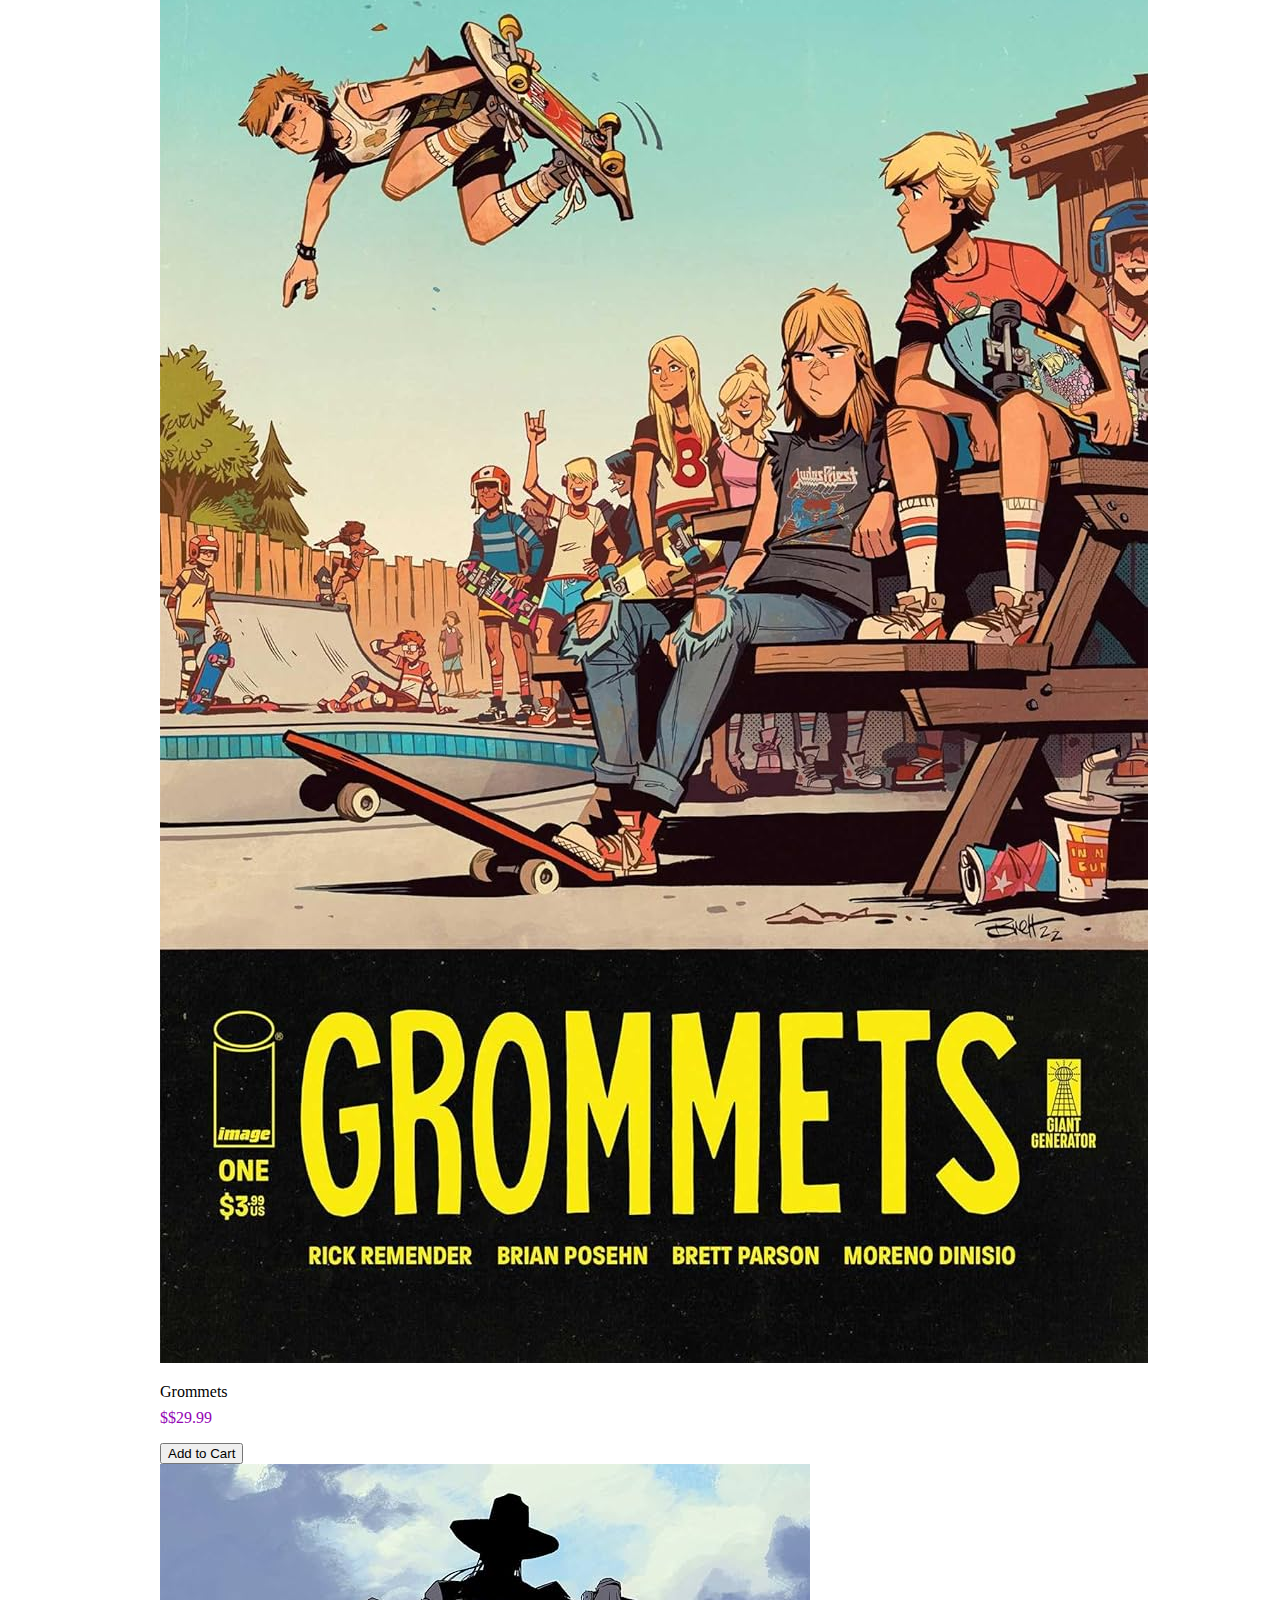
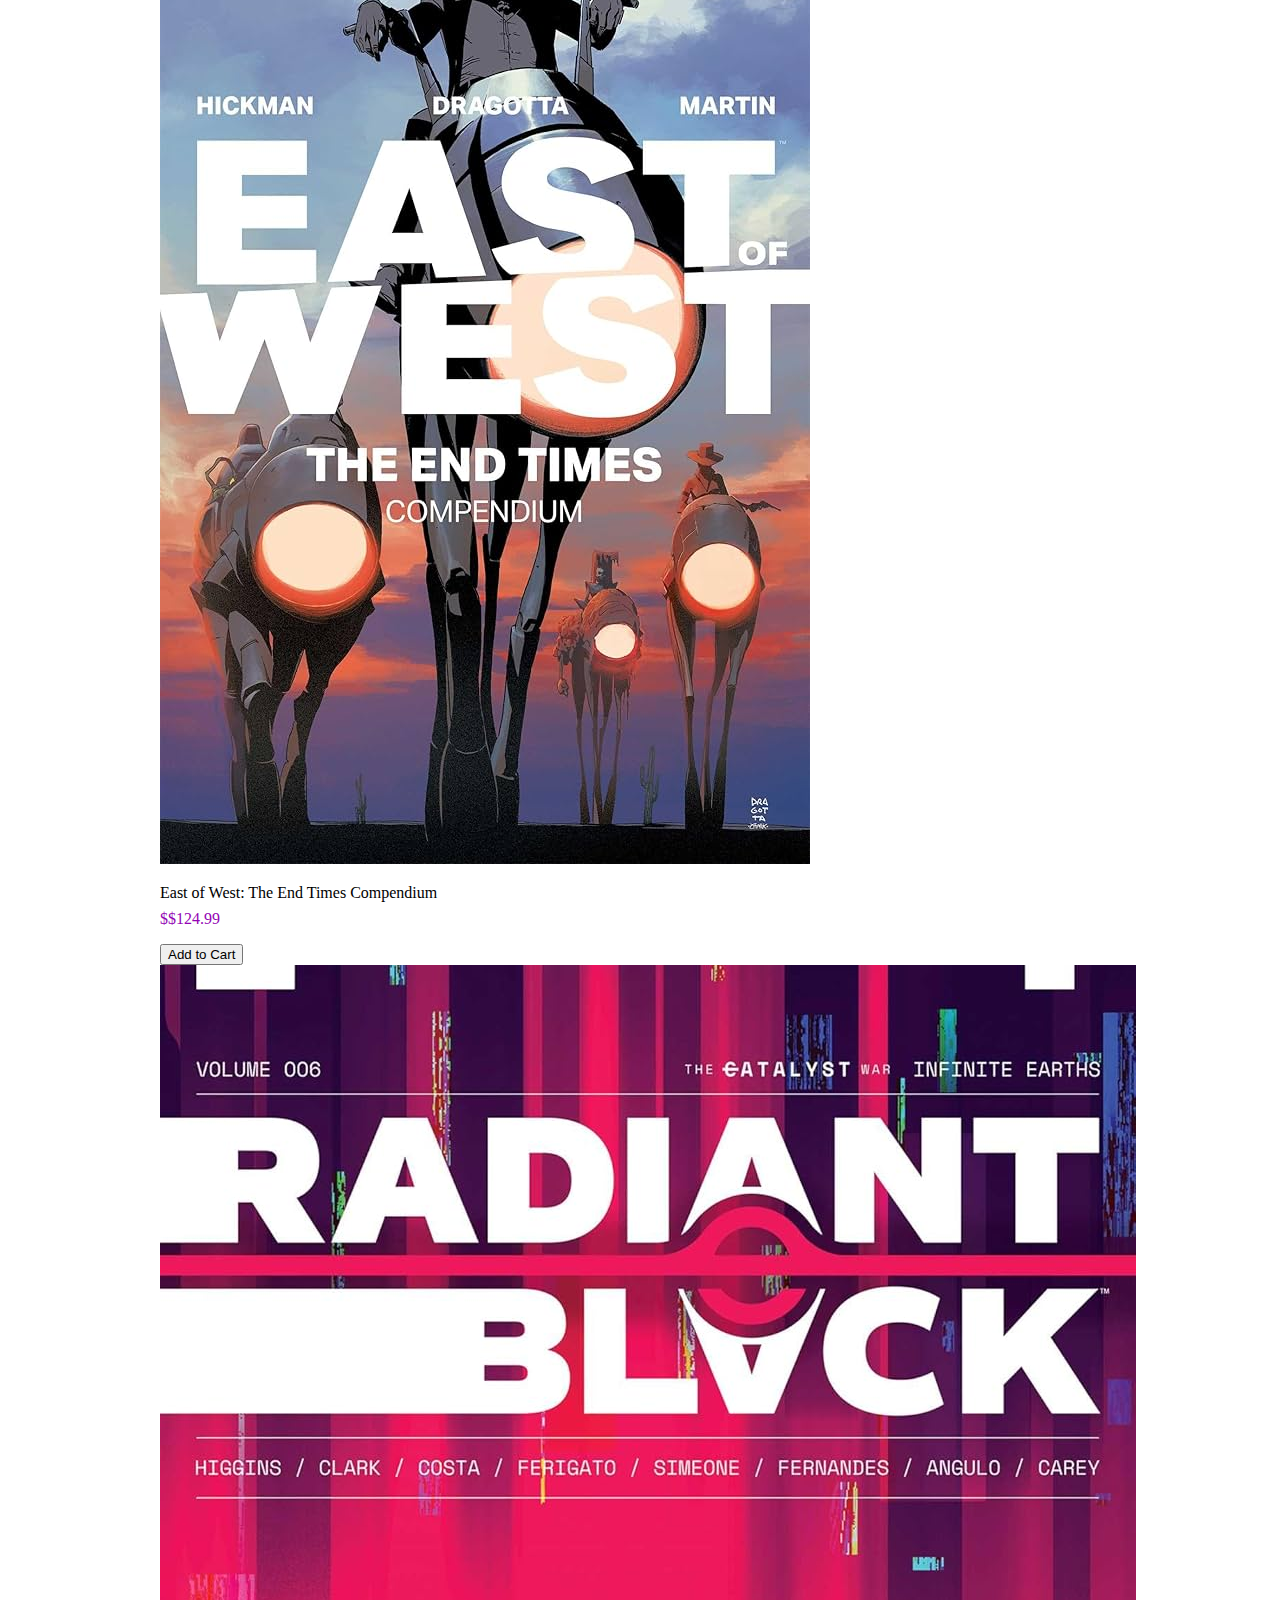
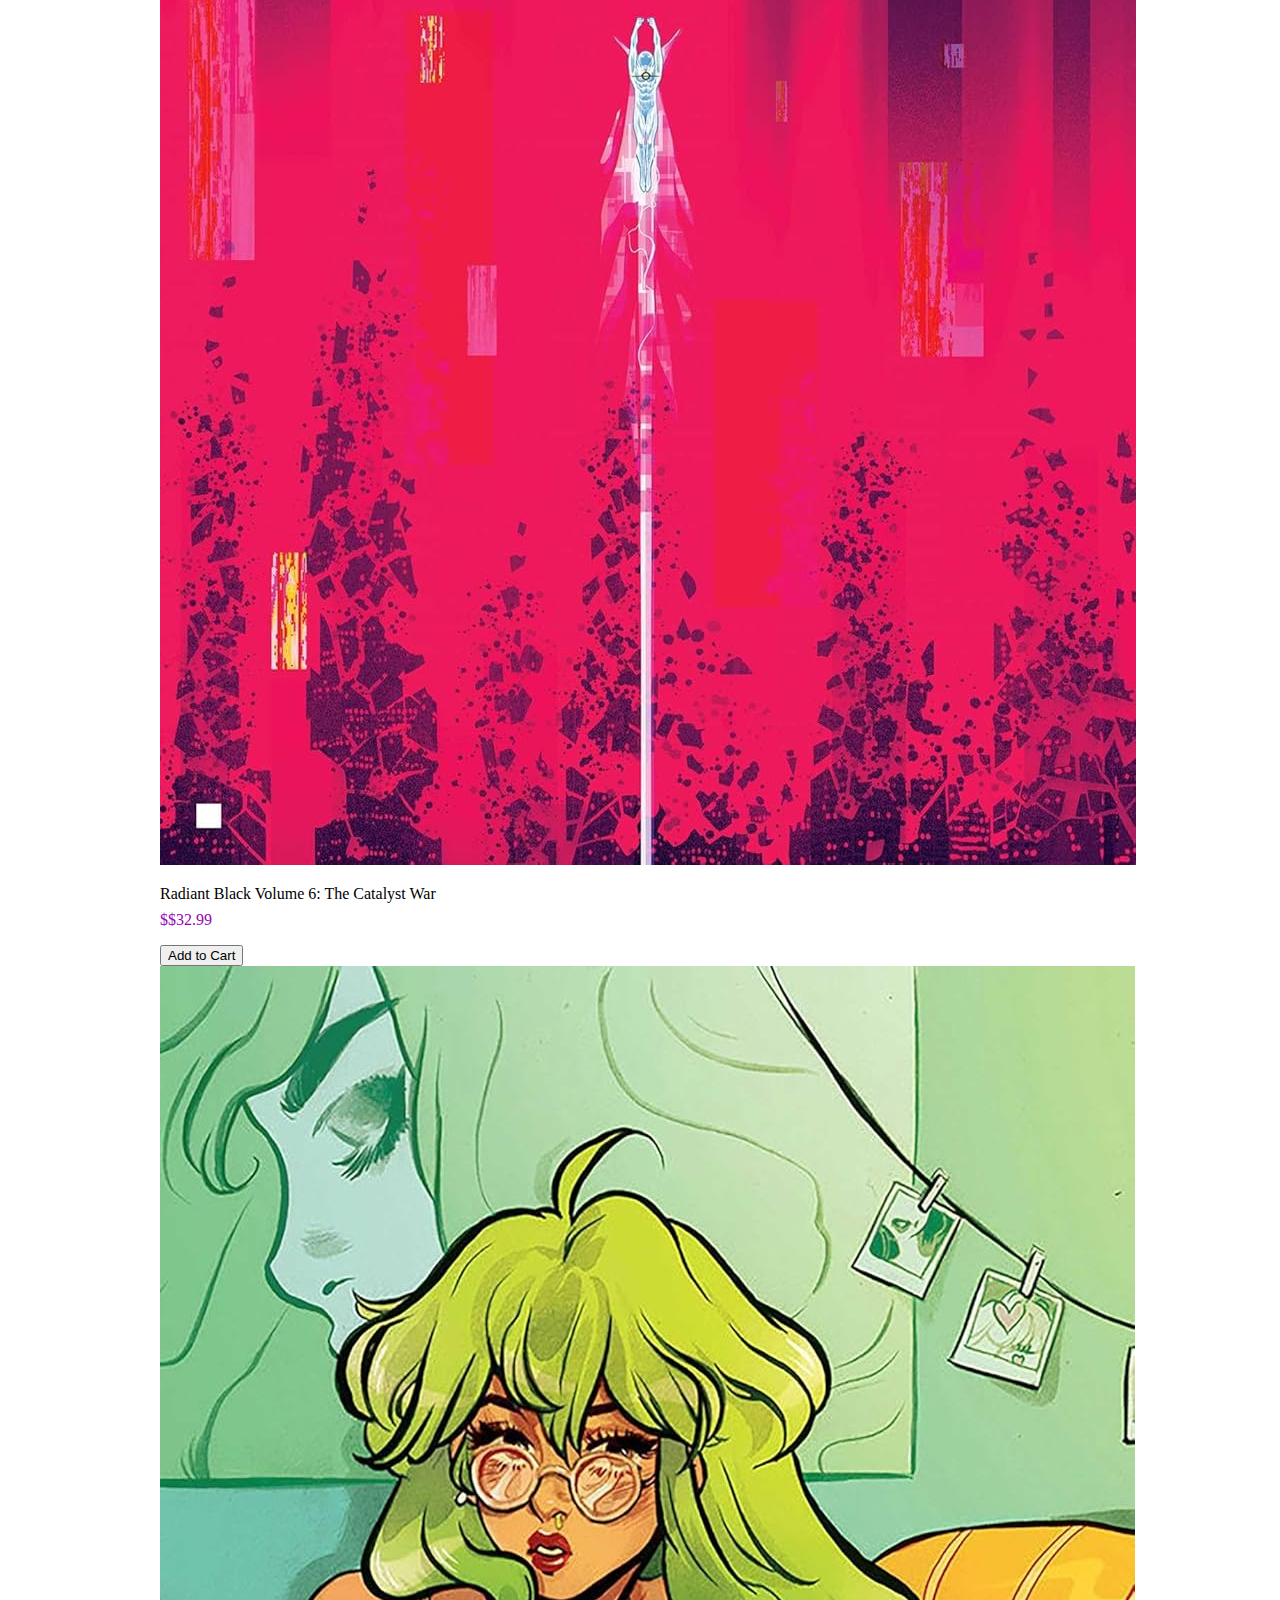
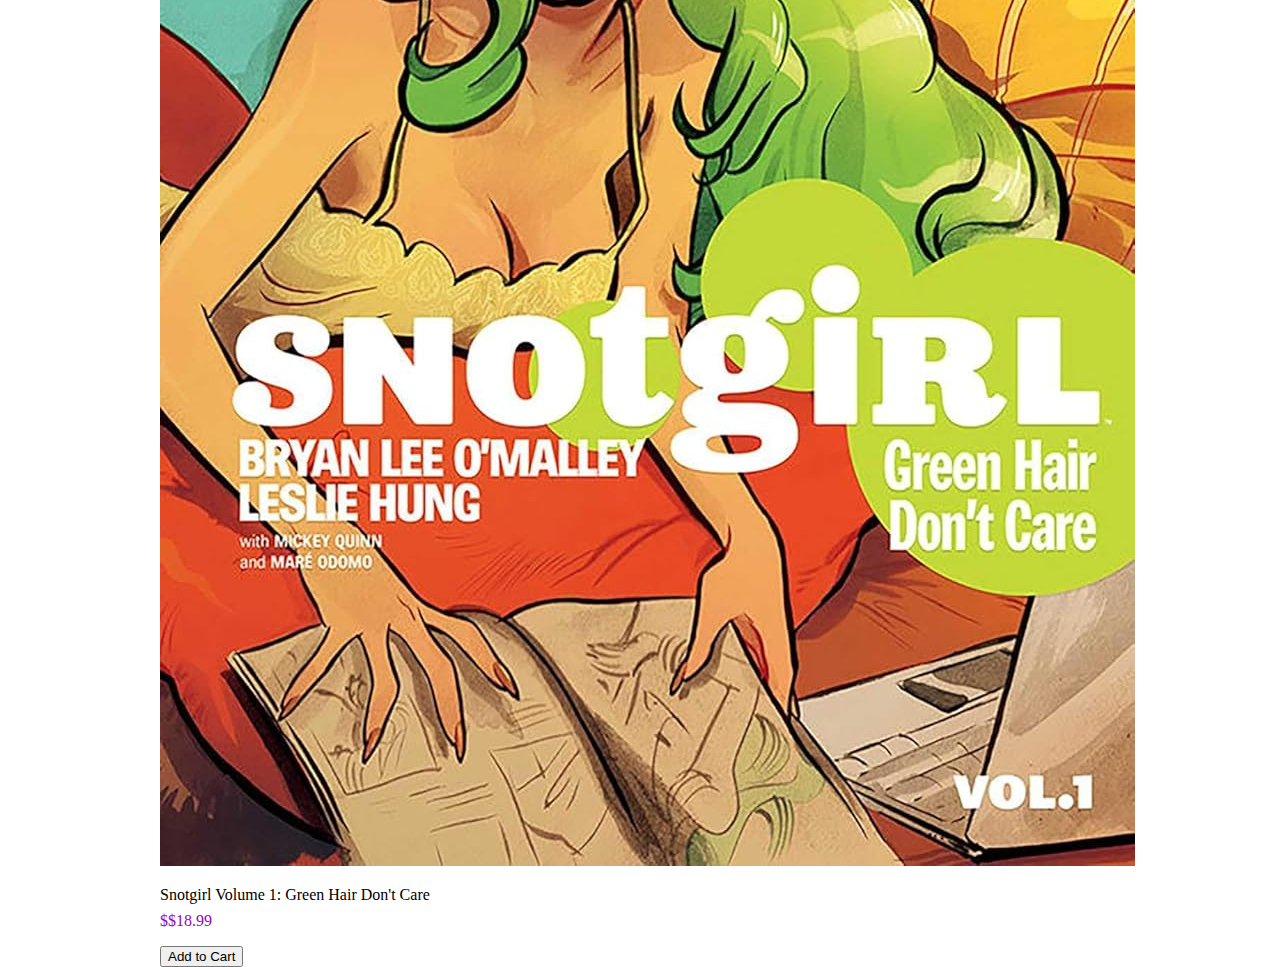
<file: product.html>
<!DOCTYPE html>
<html lang="en">
<head>
    <meta charset="UTF-8">
    <meta name="viewport" content="width=device-width, initial-scale=1.0">
    <title>Minotaur</title>
    <link rel="stylesheet" href="style.css">
    <link rel="stylesheet" href="product.css">

    <link rel="preconnect" href="https://fonts.googleapis.com">
    <link rel="preconnect" href="https://fonts.gstatic.com" crossorigin>
    <link href="https://fonts.googleapis.com/css2?family=Inter:ital,opsz,wght@0,14..32,100..900;1,14..32,100..900&display=swap" rel="stylesheet">
</head>
<body>
    <header id="page-header">
        <div class="header-icon header-icon-nav">
            <button id="hamburger-menu-button" href="" class="header-icon-nav-link">
                <img src="images/nav.svg" alt="Hamburger Menu Icon" class="header-icon-nav-img invert"/>
            </button>
            <button id="close-hamburger-menu-button" href="" class="close-hamburger-menu-button">
                <img src="images/close.svg" alt="Close Hamburger Menu Icon" class="header-icon-close-img invert"/>
            </button>
        </div>
        <div id="header-logo-div">
            <a href="home.html">
                <img id="header-logo-img" src="images/minotaur-logo-trimmed.png" alt="Minotaur Logo">
            </a>
        </div>
        <div class="header-icon header-icon-right">
            <!-- TODO: ADD search feature if i have time -->
            <a href="searchresults.html" class="header-icon-search-link">
                <img src="images/search.svg" alt="Search Icon" class="header-icon-search-img invert"/>
            </a>
            <a href="" class="header-icon-cart-link">
                <img src="images/cart.svg" alt="Cart Icon" class="header-icon-cart-img invert"/>
            </a>
        </div>
    </header>

    <div id="hamburger-menu" class="hamburger-menu">
        <!-- ideally, with react or a similar framework, 
        this menu would be included as a component to make the code 
        more modular / less repetitive across page files -->
        <nav class="hamburger-menu-nav">
            <ul>
                <li href="home.html">
                    <a href="home.html">Home</a>
                </li>
                <li>
                    <a href="listofproducts.html">Comics</a>
                </li>
                <li>
                    <a href="#">Movies</a>
                </li>
                <li>
                    <a href="#">More</a>
                </li>
                <li>
                    <a href="#">About</a>
                </li>
                <li>
                    <a href="#">Contact</a>
                </li>
            </ul>
        </nav>
    </div>

    <main class="main-content" id="main-content-product">
        <!-- top-space-filler is solely to make sure the top blank 25px 
         (that should be a margin-top on main-carousel)
         is dimmed when the hamburger menu is opened -->
        <div class="top-space-filler"></div>
        <section class="product-display">
            <div class="product-image">
                <img src="images/products/uxm5.webp" alt="Product Image class="product-image-img">
            </div>
            <aside class="product-details">
                <h1 class="product-title">The Uncanny X-Men Omnibus Vol. 5</h1>
                <h3 class="product-author">Chris Claremont, John Romita Jr.</h3>
                <h3 class="product-price">124.99</h3>
                <div class="product-cart-buttons-div">
                    <button class="product-add-to-cart">Add to Cart</button>
                    <div class="product-quantity-div">
                        <!-- TODO: make minus/plus buttons work with JS -->
                        <button class="quantity-minus">-</button>
                        <p class="product-quantity-input">1</p>
                        <button class="quantity-plus">+</button>
                    </div>
                </div>
                <p class="product-description">Chris Claremont, together with an absolute dream team of art talent - John Romita Jr., Arthur Adams, Barry Windsor-Smith and Dave Cockrum - brings you more indisputable mutant masterworks! From Juggernaut's earthshaking return to the second \"Lifedeath\" to the conclusion of the Asgardian Wars, they're Marvel milestones one and all! You'll also see the birth of Nathan Summers and witness his \"Days of Future Past\" sibling Rachel coming to terms with the power of the Phoenix Force! The Beyonder and the mutant-hunting Nimrod loom over it all, and Barry Windsor-Smith crafts a defining Wolverine tale in \"Wounded Wolf.\" Also featuring Dave Cockrum's swashbuckling NIGHTCRAWLER limited series, and Ann Nocenti and Arthur Adams' quintessentially '80s LONGSHOT limited series!</p>
            </aside>
        </section>

        <section class="section-with-header" id="main-products-new-with-header">
            <h2 class="main-product-header" id="main-product-header-new">You may also like...</h2>
    
            <!-- write script to remove current product from section if i have time -->
            <section class="main-products main-products-new">
                <div class="main-product main-product-new" id="main-product-uxm5" data-id="1">
                    <img src="images/products/uxm5.webp" alt="Cover Image for Uncanny X-Men Omnibus Vol. 5" class="product-img" id="product-img-uxm5">
                    <p class="product-name" id="product-name-uxm5">Uncanny X-Men Omnibus Vol. 5</p>
                    <p class="product-price" id="product-price-uxm5">$124.99</p>
                    <button class="button-addtocart">Add to Cart</button>
                </div>
                <div class="main-product main-product-new" id="main-product-killjoys" data-id="2">
                    <img src="images/products/killjoys.jpg" alt="Cover Image for The True Lives of the Fabulous Killjoys: National Anthem" class="product-img" id="product-img-killjoys">
                    <p class="product-name" id="product-name-killjoys">The True Lives of the Fabulous Killjoys: National Anthem</p>
                    <p class="product-price" id="product-price-killjoys">$59.99</p>
                    <button class="button-addtocart">Add to Cart</button>
                </div>
                <div class="main-product main-product-new" id="main-product-grommets" data-id="3">
                    <img src="images/products/grommets.jpg" alt="Cover Image for Grommets" class="product-img" id="product-img-grommets">
                    <p class="product-name" id="product-name-grommets">Grommets</p>
                    <p class="product-price" id="product-price-grommets">$29.99</p>
                    <button class="button-addtocart">Add to Cart</button>
                </div>
                <div class="main-product main-product-new" id="main-product-eastofwest" data-id="4">
                    <img src="images/products/eastofwest.jpg" alt="Cover Image for East of West: The End Times Compendium" class="product-img" id="product-img-eastofwest">
                    <p class="product-name" id="product-name-eastofwest">East of West: The End Times Compendium</p>
                    <p class="product-price" id="product-price-eastofwest">$124.99</p>
                    <button class="button-addtocart">Add to Cart</button>
                </div>
                <div class="main-product main-product-new" id="main-product-radiantblack" data-id="5">
                    <img src="images/products/radiantblack.jpg" alt="Cover Image for Radiant Black Volume 6: The Catalyst War" class="product-img" id="product-img-radiantblack">
                    <p class="product-name" id="product-name-radiantblack">Radiant Black Volume 6: The Catalyst War</p>
                    <p class="product-price" id="product-price-radiantblack">$32.99</p>
                    <button class="button-addtocart">Add to Cart</button>
                </div>
                <div class="main-product main-product-new" id="main-product-snotgirl" data-id="6">
                    <img src="images/products/snotgirl.jpg" alt="Cover Image for Snotgirl Volume 1: Green Hair Don't Care" class="product-img" id="product-img-snotgirl">
                    <p class="product-name" id="product-name-snotgirl">Snotgirl Volume 1: Green Hair Don't Care</p>
                    <p class="product-price" id="product-price-snotgirl">$18.99</p>
                    <button class="button-addtocart">Add to Cart</button>
                </div>
            </section>
        </section>
    </main>

    


    <script src="scripts/hamburger.js"></script>
    <script src="scripts/products.js"></script>
    <script src="scripts/pageLoader.js"></script>
    <script src="scripts/productLoader.js"></script>
</body>
</html>
</file>
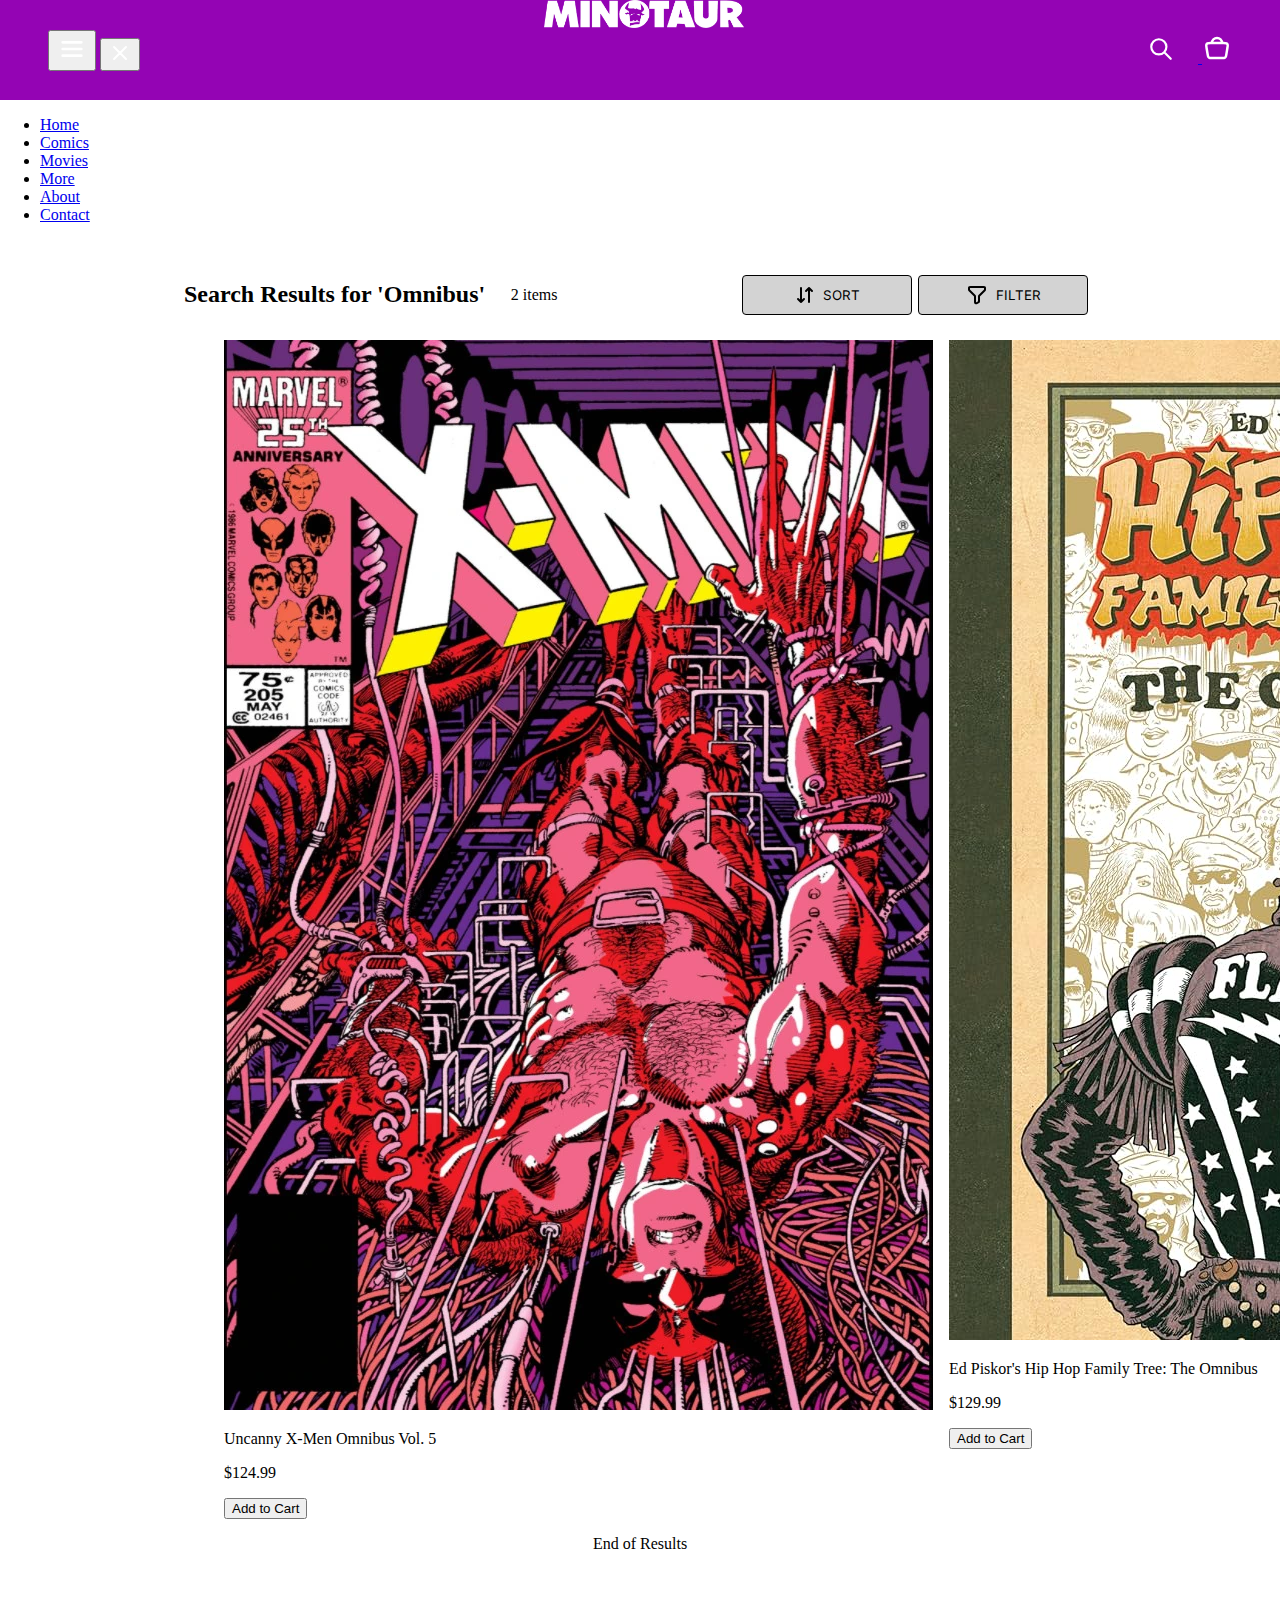
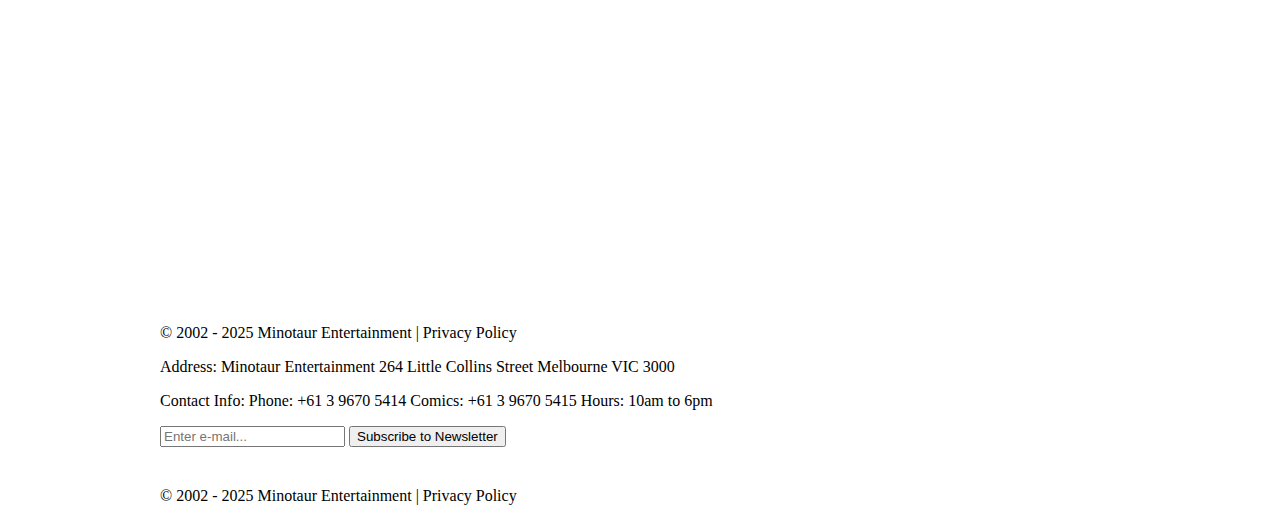
<file: searchresults.html>
<!DOCTYPE html>
<html lang="en">
<head>
    <meta charset="UTF-8">
    <meta name="viewport" content="width=device-width, initial-scale=1.0">
    <title>Minotaur</title>
    <link rel="stylesheet" href="style.css">
    <link rel="stylesheet" href="listofproducts.css">

    <link rel="preconnect" href="https://fonts.googleapis.com">
    <link rel="preconnect" href="https://fonts.gstatic.com" crossorigin>
    <link href="https://fonts.googleapis.com/css2?family=Inter:ital,opsz,wght@0,14..32,100..900;1,14..32,100..900&display=swap" rel="stylesheet">
</head>
<body>
    
    <header id="page-header">
        <div class="header-icon header-icon-nav">
            <button id="hamburger-menu-button" href="" class="header-icon-nav-link">
                <img src="images/nav.svg" alt="Hamburger Menu Icon" class="header-icon-nav-img invert"/>
            </button>
            <button id="close-hamburger-menu-button" href="" class="close-hamburger-menu-button">
                <img src="images/close.svg" alt="Close Hamburger Menu Icon" class="header-icon-close-img invert"/>
            </button>
        </div>
        <div id="header-logo-div">
            <a href="home.html">
                <img id="header-logo-img" src="images/minotaur-logo-trimmed.png" alt="Minotaur Logo">
            </a>
        </div>
        <div class="header-icon header-icon-right">
            <!-- TODO: ADD search feature if i have time -->
            <a href="searchresults.html" class="header-icon-search-link">
                <img src="images/search.svg" alt="Search Icon" class="header-icon-search-img invert"/>
            </a>
            <a href="" class="header-icon-cart-link">
                <img src="images/cart.svg" alt="Cart Icon" class="header-icon-cart-img invert"/>
            </a>
        </div>
    </header>

    <div id="hamburger-menu" class="hamburger-menu">
        <!-- ideally, with react or a similar framework, 
        this menu would be included as a component to make the code 
        more modular / less repetitive across page files -->
        <nav class="hamburger-menu-nav">
            <ul>
                <li href="home.html">
                    <a href="home.html">Home</a>
                </li>
                <li>
                    <a href="listofproducts.html">Comics</a>
                </li>
                <li>
                    <a href="#">Movies</a>
                </li>
                <li>
                    <a href="#">More</a>
                </li>
                <li>
                    <a href="#">About</a>
                </li>
                <li>
                    <a href="#">Contact</a>
                </li>
            </ul>
        </nav>
    </div>

    <main class="main-content" id="main-content-list-of-products">
        <!-- top-space-filler is solely to make sure the top blank 25px 
         (that should be a margin-top on main-carousel)
         is dimmed when the hamburger menu is opened -->
        <div class="top-space-filler"></div>
        <section class="list-header">
            <div class="category-and-num">
                <h1>Search Results for 'Omnibus'</h1>
                <h3>2 items</h3>
            </div>
            <div class="sort-and-filter">
                <button class="sort-button">
                    <img src="images/sort.svg" alt="Sort Icon" class="sort-icon">
                    Sort
                </button>
                <button class="filter-button">
                    <img src="images/filter.svg" alt="Filter Icon" class="filter-icon">
                    Filter
                </button>
            </div>
        </section>

        <!-- products below -->
        <section class="main-products search-results">
            <div class="main-product main-product-new" id="main-product-uxm5" data-id="1">
                <img src="images/products/uxm5.webp" alt="Cover Image for Uncanny X-Men Omnibus Vol. 5" class="product-img" id="product-img-uxm5">
                <p class="product-name" id="product-name-uxm5">Uncanny X-Men Omnibus Vol. 5</p>
                <p class="product-price" id="product-price-uxm5">$124.99</p>
                <button class="button-addtocart">Add to Cart</button>
            </div>
            <div class="main-product main-product-featured" id="main-product-hiphop" data-id="11">
                <img src="images/products/hiphop.jpg" alt="Cover Image for Ed Piskor's Hip Hop Family Tree: The Omnibus" class="product-img" id="product-img-hiphop">
                <p class="product-name" id="product-name-hiphop">Ed Piskor's Hip Hop Family Tree: The Omnibus</p>
                <p class="product-price" id="product-price-hiphop">$129.99</p>
                <button class="button-addtocart">Add to Cart</button>
            </div>
        </section>

        <p class="end-of-results">End of Results</p>

        <footer>
            <!-- footer is only nested within main so that it can be covered by the 
             dimming overlay when the hamburger menu is opened,
             but i understand that ideally it should be separate -->
            <div class="footer-content">
                <div class="footer-leftmost-div">
                    <div class="footer-minotaur-logo">
                        <img src="images/minotaur-logo-trimmed.png" alt="">
                    </div>
    
                    <div class="footer-socials-and-copyright">
                        <div class="footer-socials">
                            <img src="images/instagram.svg" alt="Instagram Logo" class="invert">
                            <img src="images/facebook.svg" alt="Facebook Logo" class="invert">
                            <img src="images/twitter.svg" alt="Twitter (X) Logo" class="invert">
                            <img src="images/youtube.svg" alt="YouTube Logo" class="invert">
                        </div>
                        
                        <div class="footer-copyright">
                            <p>© 2002 - 2025 Minotaur Entertainment | Privacy Policy</p>
                        </div>
                    </div>
                </div>

                <div class="footer-address-and-contact">
                    <div class="footer-address">
                        <p>Address:
                            Minotaur Entertainment
                            264 Little Collins Street
                            Melbourne VIC 3000
                        </p>
                    </div>
    
                    <div class="footer-contact">
                        <p>Contact Info:
                            Phone: +61 3 9670 5414
                            Comics: +61 3 9670 5415
                            Hours: 10am to 6pm
                        </p>
                    </div>
                </div>
                

                <div class="footer-subscribe">
                    <input type="email" placeholder="Enter e-mail..." class="footer-subscribe-input">
                    <button>Subscribe to Newsletter</button>
                </div>

                <!-- i would prefer to align these at the bottom for mobile view.
                 i cannot seem to figure out if there is an alternative to flex order
                 to include nested elements and their parents, so i am opting
                 to use a workaround that changes visibility display: 
                 at various screen widths -->
                <div class="footer-socials-and-copyright-mobile">
                    <div class="footer-socials">
                        <img src="images/instagram.svg" alt="Instagram Logo" class="invert">
                        <img src="images/facebook.svg" alt="Facebook Logo" class="invert">
                        <img src="images/twitter.svg" alt="Twitter (X) Logo" class="invert">
                        <img src="images/youtube.svg" alt="YouTube Logo" class="invert">
                    </div>
                    
                    <div class="footer-copyright">
                        <p>© 2002 - 2025 Minotaur Entertainment | Privacy Policy</p>
                    </div>
                </div>
            </div>
        </footer>  
    </main>

    <script src="scripts/hamburger.js"></script>
    <script src="scripts/products.js"></script>
    <script src="scripts/productLoader.js"></script>
</body>
</html>
</file>
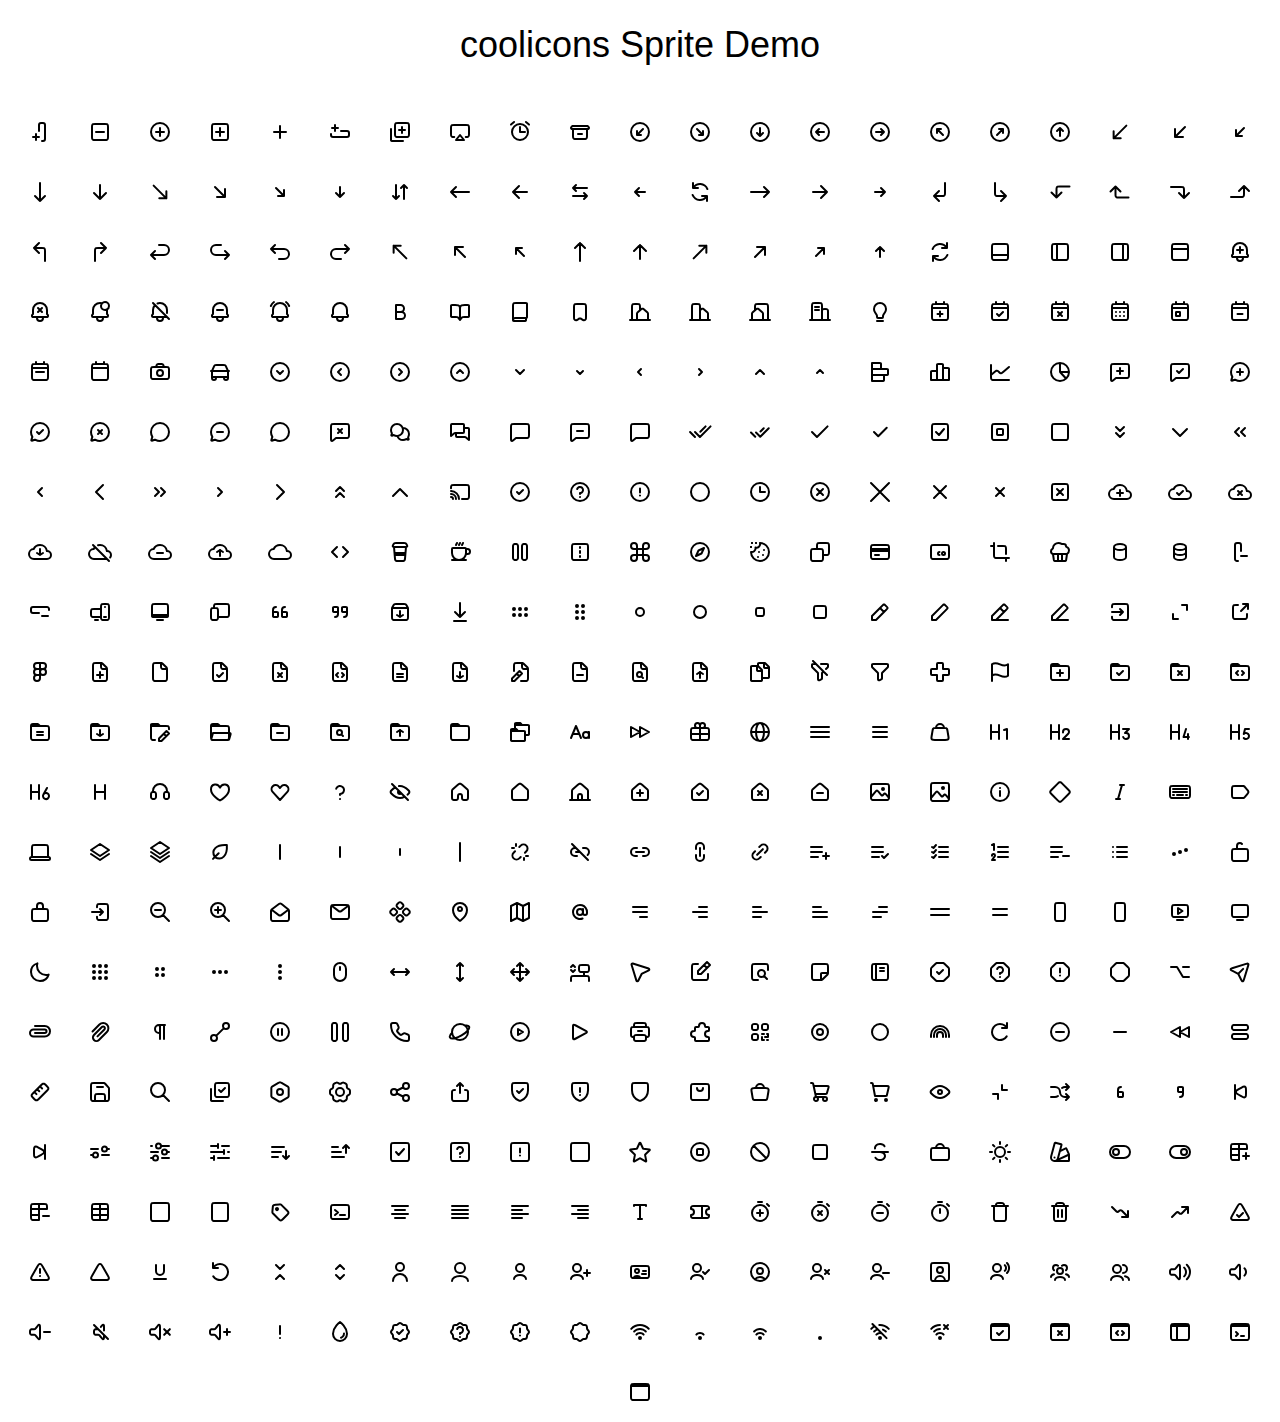
<file: coolicons/Sprite/coolicons-sprite_demo.html>
<!doctype>
  <html lang="en">
  <head>
    <title>coolicons Sprite</title>
    <meta name="viewport" content="width=device-width, initial-scale=1.0" />
    <meta charset="UTF-8" />
    <style>
      html { box-sizing: border-box }
      body {
        margin: 0;
        padding: 0;
        font-family: -apple-system,BlinkMacSystemFont,"Segoe UI","Roboto",
          "Oxygen","Ubuntu","Cantarell","Fira Sans",
          "Droid Sans","Helvetical Neue",sans-serif;
        font-size: 1.125rem;
        text-align: center
      }
      h1{
        font-weight: 100;
        margin-bottom: 1em
      }
      small { font-size: .34em }
      .ci { 
        width: 24px; 
        height: 24px;
        margin: 1em;
      }
    </style>
  </head>
    
  <body>
    <!-- SVG Sprite -->
    <svg width="0" height="0" class="hidden">
  <symbol fill="none" xmlns="http://www.w3.org/2000/svg" viewBox="0 0 24 24" id="Add_Column">
    <g id="Edit / Add_Column">
      <path id="Vector" d="M5 17H8M8 17H11M8 17V14M8 17V20M14 21H15C16.1046 21 17 20.1046 17 19V5C17 3.89543 16.1046 3 15 3H13C11.8954 3 11 3.89543 11 5V11" stroke="currentColor" stroke-width="2" stroke-linecap="round" stroke-linejoin="round"></path>
    </g>
  </symbol>
  <symbol fill="none" xmlns="http://www.w3.org/2000/svg" viewBox="0 0 24 24" id="Add_Minus_Square">
    <g id="Edit / Add_Minus_Square">
      <path id="Vector" d="M8 12H16M4 16.8002V7.2002C4 6.08009 4 5.51962 4.21799 5.0918C4.40973 4.71547 4.71547 4.40973 5.0918 4.21799C5.51962 4 6.08009 4 7.2002 4H16.8002C17.9203 4 18.4801 4 18.9079 4.21799C19.2842 4.40973 19.5905 4.71547 19.7822 5.0918C20.0002 5.51962 20.0002 6.07967 20.0002 7.19978V16.7998C20.0002 17.9199 20.0002 18.48 19.7822 18.9078C19.5905 19.2841 19.2842 19.5905 18.9079 19.7822C18.4805 20 17.9215 20 16.8036 20H7.19691C6.07899 20 5.5192 20 5.0918 19.7822C4.71547 19.5905 4.40973 19.2842 4.21799 18.9079C4 18.4801 4 17.9203 4 16.8002Z" stroke="currentColor" stroke-width="2" stroke-linecap="round" stroke-linejoin="round"></path>
    </g>
  </symbol>
  <symbol fill="none" xmlns="http://www.w3.org/2000/svg" viewBox="0 0 24 24" id="Add_Plus_Circle">
    <g id="Edit / Add_Plus_Circle">
      <path id="Vector" d="M8 12H12M12 12H16M12 12V16M12 12V8M12 21C7.02944 21 3 16.9706 3 12C3 7.02944 7.02944 3 12 3C16.9706 3 21 7.02944 21 12C21 16.9706 16.9706 21 12 21Z" stroke="currentColor" stroke-width="2" stroke-linecap="round" stroke-linejoin="round"></path>
    </g>
  </symbol>
  <symbol fill="none" xmlns="http://www.w3.org/2000/svg" viewBox="0 0 24 24" id="Add_Plus_Square">
    <g id="Edit / Add_Plus_Square">
      <path id="Vector" d="M8 12H12M12 12H16M12 12V16M12 12V8M4 16.8002V7.2002C4 6.08009 4 5.51962 4.21799 5.0918C4.40973 4.71547 4.71547 4.40973 5.0918 4.21799C5.51962 4 6.08009 4 7.2002 4H16.8002C17.9203 4 18.4801 4 18.9079 4.21799C19.2842 4.40973 19.5905 4.71547 19.7822 5.0918C20.0002 5.51962 20.0002 6.07967 20.0002 7.19978V16.7998C20.0002 17.9199 20.0002 18.48 19.7822 18.9078C19.5905 19.2841 19.2842 19.5905 18.9079 19.7822C18.4805 20 17.9215 20 16.8036 20H7.19691C6.07899 20 5.5192 20 5.0918 19.7822C4.71547 19.5905 4.40973 19.2842 4.21799 18.9079C4 18.4801 4 17.9203 4 16.8002Z" stroke="currentColor" stroke-width="2" stroke-linecap="round" stroke-linejoin="round"></path>
    </g>
  </symbol>
  <symbol fill="none" xmlns="http://www.w3.org/2000/svg" viewBox="0 0 24 24" id="Add_Plus">
    <g id="Edit / Add_Plus">
      <path id="Vector" d="M6 12H12M12 12H18M12 12V18M12 12V6" stroke="currentColor" stroke-width="2" stroke-linecap="round" stroke-linejoin="round"></path>
    </g>
  </symbol>
  <symbol fill="none" xmlns="http://www.w3.org/2000/svg" viewBox="0 0 24 24" id="Add_Row">
    <g id="Edit / Add_Row">
      <path id="Vector" d="M3 14V15C3 16.1046 3.89543 17 5 17L19 17C20.1046 17 21 16.1046 21 15L21 13C21 11.8954 20.1046 11 19 11H13M10 8H7M7 8H4M7 8V5M7 8V11" stroke="currentColor" stroke-width="2" stroke-linecap="round" stroke-linejoin="round"></path>
    </g>
  </symbol>
  <symbol fill="none" xmlns="http://www.w3.org/2000/svg" viewBox="0 0 24 24" id="Add_To_Queue">
    <g id="Edit / Add_To_Queue">
      <path id="Vector" d="M3 9V19.4C3 19.9601 3 20.2399 3.10899 20.4538C3.20487 20.642 3.35774 20.7952 3.5459 20.8911C3.7596 21 4.0395 21 4.59846 21H15.0001M14 13V10M14 10V7M14 10H11M14 10H17M7 13.8002V6.2002C7 5.08009 7 4.51962 7.21799 4.0918C7.40973 3.71547 7.71547 3.40973 8.0918 3.21799C8.51962 3 9.08009 3 10.2002 3H17.8002C18.9203 3 19.4801 3 19.9079 3.21799C20.2842 3.40973 20.5905 3.71547 20.7822 4.0918C21.0002 4.51962 21.0002 5.07969 21.0002 6.19978L21.0002 13.7998C21.0002 14.9199 21.0002 15.48 20.7822 15.9078C20.5905 16.2841 20.2842 16.5905 19.9079 16.7822C19.4805 17 18.9215 17 17.8036 17H10.1969C9.07899 17 8.5192 17 8.0918 16.7822C7.71547 16.5905 7.40973 16.2842 7.21799 15.9079C7 15.4801 7 14.9203 7 13.8002Z" stroke="currentColor" stroke-width="2" stroke-linecap="round" stroke-linejoin="round"></path>
    </g>
  </symbol>
  <symbol fill="none" xmlns="http://www.w3.org/2000/svg" viewBox="0 0 24 24" id="Airplay">
    <g id="Media / Airplay">
      <path id="Vector" d="M6.24957 17H6.19691C5.07858 17 4.5192 17 4.0918 16.7822C3.71547 16.5905 3.40973 16.2837 3.21799 15.9074C3 15.4796 3 14.9203 3 13.8002V8.2002C3 7.08009 3 6.51962 3.21799 6.0918C3.40973 5.71547 3.71547 5.40973 4.0918 5.21799C4.51962 5 5.08009 5 6.2002 5H17.8002C18.9203 5 19.4796 5 19.9074 5.21799C20.2837 5.40973 20.5905 5.71547 20.7822 6.0918C21 6.5192 21 7.07899 21 8.19691V13.8031C21 14.921 21 15.48 20.7822 15.9074C20.5905 16.2837 20.2841 16.5905 19.9077 16.7822C19.4803 17 18.921 17 17.8031 17H17.7529M16 20H8L12 15L16 20Z" stroke="currentColor" stroke-width="2" stroke-linecap="round" stroke-linejoin="round"></path>
    </g>
  </symbol>
  <symbol fill="none" xmlns="http://www.w3.org/2000/svg" viewBox="0 0 24 24" id="Alarm">
    <g id="Calendar / Alarm">
      <path id="Vector" d="M12 7V12H17M21.0036 4.57115L17.9395 2M6.06418 2L3 4.57115M12 20C7.58172 20 4 16.4183 4 12C4 7.58172 7.58172 4 12 4C16.4183 4 20 7.58172 20 12C20 16.4183 16.4183 20 12 20Z" stroke="currentColor" stroke-width="2" stroke-linecap="round" stroke-linejoin="round"></path>
    </g>
  </symbol>
  <symbol fill="none" xmlns="http://www.w3.org/2000/svg" viewBox="0 0 24 24" id="Archive">
    <g id="File / Archive">
      <path id="Vector" d="M6.60035 9H17.4003M6.60035 9C6.04029 9 5.75957 9 5.54566 9.10899C5.3575 9.20487 5.20463 9.35774 5.10875 9.5459C4.99976 9.75981 4.99976 10.04 4.99976 10.6001V15.8001C4.99976 16.9202 4.99976 17.4804 5.21775 17.9082C5.40949 18.2845 5.71523 18.5905 6.09156 18.7822C6.51896 19 7.07875 19 8.19667 19H15.8025C16.9204 19 17.4794 19 17.9068 18.7822C18.2831 18.5905 18.5902 18.2844 18.782 17.9081C18.9998 17.4807 18.9998 16.9216 18.9998 15.8037V10.591C18.9998 10.037 18.9998 9.75865 18.8914 9.5459C18.7955 9.35774 18.6419 9.20487 18.4538 9.10899C18.2398 9 17.9604 9 17.4003 9M6.60035 9H4.97507C4.12597 9 3.70168 9 3.4607 8.85156C3.13911 8.65347 2.95678 8.29079 2.98902 7.91447C3.0132 7.63223 3.26593 7.29089 3.77222 6.60739C3.91866 6.40971 3.99189 6.31084 4.08152 6.23535C4.20104 6.1347 4.34286 6.06322 4.49488 6.02709C4.60889 6 4.73126 6 4.9773 6H19.0217C19.2677 6 19.3904 6 19.5044 6.02709C19.6564 6.06322 19.7982 6.1347 19.9177 6.23535C20.0074 6.31084 20.0809 6.40924 20.2273 6.60693C20.7336 7.29042 20.9867 7.63218 21.0109 7.91442C21.0432 8.29074 20.8602 8.65347 20.5386 8.85156C20.2976 9 19.8723 9 19.0232 9H17.4003M9.99976 14H13.9998" stroke="currentColor" stroke-width="2" stroke-linecap="round" stroke-linejoin="round"></path>
    </g>
  </symbol>
  <symbol fill="none" xmlns="http://www.w3.org/2000/svg" viewBox="0 0 24 24" id="Arrow_Circle_Down_Left">
    <g id="Arrow / Arrow_Circle_Down_Left">
      <path id="Vector" d="M9 11V15M9 15H13M9 15L15 9M21 12C21 7.02944 16.9706 3 12 3C7.02944 3 3 7.02944 3 12C3 16.9706 7.02944 21 12 21C16.9706 21 21 16.9706 21 12Z" stroke="currentColor" stroke-width="2" stroke-linecap="round" stroke-linejoin="round"></path>
    </g>
  </symbol>
  <symbol fill="none" xmlns="http://www.w3.org/2000/svg" viewBox="0 0 24 24" id="Arrow_Circle_Down_Right">
    <g id="Arrow / Arrow_Circle_Down_Right">
      <path id="Vector" d="M11 15H15M15 15V11M15 15L9 9M21 12C21 7.02944 16.9706 3 12 3C7.02944 3 3 7.02944 3 12C3 16.9706 7.02944 21 12 21C16.9706 21 21 16.9706 21 12Z" stroke="currentColor" stroke-width="2" stroke-linecap="round" stroke-linejoin="round"></path>
    </g>
  </symbol>
  <symbol fill="none" xmlns="http://www.w3.org/2000/svg" viewBox="0 0 24 24" id="Arrow_Circle_Down">
    <g id="Arrow / Arrow_Circle_Down">
      <path id="Vector" d="M9 13L12 16M12 16L15 13M12 16V8M21 12C21 7.02944 16.9706 3 12 3C7.02944 3 3 7.02944 3 12C3 16.9706 7.02944 21 12 21C16.9706 21 21 16.9706 21 12Z" stroke="currentColor" stroke-width="2" stroke-linecap="round" stroke-linejoin="round"></path>
    </g>
  </symbol>
  <symbol fill="none" xmlns="http://www.w3.org/2000/svg" viewBox="0 0 24 24" id="Arrow_Circle_Left">
    <g id="Arrow / Arrow_Circle_Left">
      <path id="Vector" d="M11 9L8 12M8 12L11 15M8 12H16M21 12C21 7.02944 16.9706 3 12 3C7.02944 3 3 7.02944 3 12C3 16.9706 7.02944 21 12 21C16.9706 21 21 16.9706 21 12Z" stroke="currentColor" stroke-width="2" stroke-linecap="round" stroke-linejoin="round"></path>
    </g>
  </symbol>
  <symbol fill="none" xmlns="http://www.w3.org/2000/svg" viewBox="0 0 24 24" id="Arrow_Circle_Right">
    <g id="Arrow / Arrow_Circle_Right">
      <path id="Vector" d="M13 15L16 12M16 12L13 9M16 12H8M21 12C21 7.02944 16.9706 3 12 3C7.02944 3 3 7.02944 3 12C3 16.9706 7.02944 21 12 21C16.9706 21 21 16.9706 21 12Z" stroke="currentColor" stroke-width="2" stroke-linecap="round" stroke-linejoin="round"></path>
    </g>
  </symbol>
  <symbol fill="none" xmlns="http://www.w3.org/2000/svg" viewBox="0 0 24 24" id="Arrow_Circle_Up_Left">
    <g id="Arrow / Arrow_Circle_Up_Left">
      <path id="Vector" d="M13 9H9M9 9V13M9 9L15 15M21 12C21 7.02944 16.9706 3 12 3C7.02944 3 3 7.02944 3 12C3 16.9706 7.02944 21 12 21C16.9706 21 21 16.9706 21 12Z" stroke="currentColor" stroke-width="2" stroke-linecap="round" stroke-linejoin="round"></path>
    </g>
  </symbol>
  <symbol fill="none" xmlns="http://www.w3.org/2000/svg" viewBox="0 0 24 24" id="Arrow_Circle_Up_Right">
    <g id="Arrow / Arrow_Circle_Up_Right">
      <path id="Vector" d="M15 13V9M15 9H11M15 9L9 15M21 12C21 7.02944 16.9706 3 12 3C7.02944 3 3 7.02944 3 12C3 16.9706 7.02944 21 12 21C16.9706 21 21 16.9706 21 12Z" stroke="currentColor" stroke-width="2" stroke-linecap="round" stroke-linejoin="round"></path>
    </g>
  </symbol>
  <symbol fill="none" xmlns="http://www.w3.org/2000/svg" viewBox="0 0 24 24" id="Arrow_Circle_Up">
    <g id="Arrow / Arrow_Circle_Up">
      <path id="Vector" d="M15 11L12 8M12 8L9 11M12 8V16M21 12C21 7.02944 16.9706 3 12 3C7.02944 3 3 7.02944 3 12C3 16.9706 7.02944 21 12 21C16.9706 21 21 16.9706 21 12Z" stroke="currentColor" stroke-width="2" stroke-linecap="round" stroke-linejoin="round"></path>
    </g>
  </symbol>
  <symbol fill="none" xmlns="http://www.w3.org/2000/svg" viewBox="0 0 24 24" id="Arrow_Down_Left_LG">
    <g id="Arrow / Arrow_Down_Left_LG">
      <path id="Vector" d="M5.63574 18.3638L12.7068 18.3638M5.63574 18.3638V11.2925M5.63574 18.3638L18.3637 5.63574" stroke="currentColor" stroke-width="2" stroke-linecap="round" stroke-linejoin="round"></path>
    </g>
  </symbol>
  <symbol fill="none" xmlns="http://www.w3.org/2000/svg" viewBox="0 0 24 24" id="Arrow_Down_Left_MD">
    <g id="Arrow / Arrow_Down_Left_MD">
      <path id="Vector" d="M17 7L7 17M7 17H15M7 17V9" stroke="currentColor" stroke-width="2" stroke-linecap="round" stroke-linejoin="round"></path>
    </g>
  </symbol>
  <symbol fill="none" xmlns="http://www.w3.org/2000/svg" viewBox="0 0 24 24" id="Arrow_Down_Left_SM">
    <g id="Arrow / Arrow_Down_Left_SM">
      <path id="Vector" d="M16 8L8 16M8 16H14M8 16V10" stroke="currentColor" stroke-width="2" stroke-linecap="round" stroke-linejoin="round"></path>
    </g>
  </symbol>
  <symbol fill="none" xmlns="http://www.w3.org/2000/svg" viewBox="0 0 24 24" id="Arrow_Down_LG">
    <g id="Arrow / Arrow_Down_LG">
      <path id="Vector" d="M12 21L17 16M12 21L7 16M12 21V3" stroke="currentColor" stroke-width="2" stroke-linecap="round" stroke-linejoin="round"></path>
    </g>
  </symbol>
  <symbol fill="none" xmlns="http://www.w3.org/2000/svg" viewBox="0 0 24 24" id="Arrow_Down_MD">
    <g id="Arrow / Arrow_Down_MD">
      <path id="Vector" d="M12 5V19M12 19L18 13M12 19L6 13" stroke="currentColor" stroke-width="2" stroke-linecap="round" stroke-linejoin="round"></path>
    </g>
  </symbol>
  <symbol fill="none" xmlns="http://www.w3.org/2000/svg" viewBox="0 0 24 24" id="Arrow_Down_Right_LG">
    <g id="Arrow / Arrow_Down_Right_LG">
      <path id="Vector" d="M18.3637 18.364L18.3633 11.293M18.3637 18.364L11.293 18.3645M18.3637 18.364L5.63574 5.63623" stroke="currentColor" stroke-width="2" stroke-linecap="round" stroke-linejoin="round"></path>
    </g>
  </symbol>
  <symbol fill="none" xmlns="http://www.w3.org/2000/svg" viewBox="0 0 24 24" id="Arrow_Down_Right_MD">
    <g id="Arrow / Arrow_Down_Right_MD">
      <path id="Vector" d="M7 7L17 17M17 17V9M17 17H9" stroke="currentColor" stroke-width="2" stroke-linecap="round" stroke-linejoin="round"></path>
    </g>
  </symbol>
  <symbol fill="none" xmlns="http://www.w3.org/2000/svg" viewBox="0 0 24 24" id="Arrow_Down_Right_SM">
    <g id="Arrow / Arrow_Down_Right_SM">
      <path id="Vector" d="M8 8L16 16M16 16V10M16 16H10" stroke="currentColor" stroke-width="2" stroke-linecap="round" stroke-linejoin="round"></path>
    </g>
  </symbol>
  <symbol fill="none" xmlns="http://www.w3.org/2000/svg" viewBox="0 0 24 24" id="Arrow_Down_SM">
    <g id="Arrow / Arrow_Down_SM">
      <path id="Vector" d="M12 7V17M12 17L16 13M12 17L8 13" stroke="currentColor" stroke-width="2" stroke-linecap="round" stroke-linejoin="round"></path>
    </g>
  </symbol>
  <symbol fill="none" xmlns="http://www.w3.org/2000/svg" viewBox="0 0 24 24" id="Arrow_Down_Up">
    <g id="Arrow / Arrow_Down_Up">
      <path id="Vector" d="M11 16L8 19M8 19L5 16M8 19V5M13 8L16 5M16 5L19 8M16 5V19" stroke="currentColor" stroke-width="2" stroke-linecap="round" stroke-linejoin="round"></path>
    </g>
  </symbol>
  <symbol fill="none" xmlns="http://www.w3.org/2000/svg" viewBox="0 0 24 24" id="Arrow_Left_LG">
    <g id="Arrow / Arrow_Left_LG">
      <path id="Vector" d="M3 12L8 17M3 12L8 7M3 12H21" stroke="currentColor" stroke-width="2" stroke-linecap="round" stroke-linejoin="round"></path>
    </g>
  </symbol>
  <symbol fill="none" xmlns="http://www.w3.org/2000/svg" viewBox="0 0 24 24" id="Arrow_Left_MD">
    <g id="Arrow / Arrow_Left_MD">
      <path id="Vector" d="M19 12H5M5 12L11 18M5 12L11 6" stroke="currentColor" stroke-width="2" stroke-linecap="round" stroke-linejoin="round"></path>
    </g>
  </symbol>
  <symbol fill="none" xmlns="http://www.w3.org/2000/svg" viewBox="0 0 24 24" id="Arrow_Left_Right">
    <g id="Arrow / Arrow_Left_Right">
      <path id="Vector" d="M16 13L19 16M19 16L16 19M19 16H5M8 11L5 8M5 8L8 5M5 8H19" stroke="currentColor" stroke-width="2" stroke-linecap="round" stroke-linejoin="round"></path>
    </g>
  </symbol>
  <symbol fill="none" xmlns="http://www.w3.org/2000/svg" viewBox="0 0 24 24" id="Arrow_Left_SM">
    <g id="Arrow / Arrow_Left_SM">
      <path id="Vector" d="M17 12H7M7 12L11 16M7 12L11 8" stroke="currentColor" stroke-width="2" stroke-linecap="round" stroke-linejoin="round"></path>
    </g>
  </symbol>
  <symbol fill="none" xmlns="http://www.w3.org/2000/svg" viewBox="0 0 24 24" id="Arrow_Reload_02">
    <g id="Arrow / Arrow_Reload_02">
      <path id="Vector" d="M14 16H19V21M10 8H5V3M19.4176 9.0034C18.8569 7.61566 17.9181 6.41304 16.708 5.53223C15.4979 4.65141 14.0652 4.12752 12.5723 4.02051C11.0794 3.9135 9.58606 4.2274 8.2627 4.92661C6.93933 5.62582 5.83882 6.68254 5.08594 7.97612M4.58203 14.9971C5.14272 16.3848 6.08146 17.5874 7.29157 18.4682C8.50169 19.3491 9.93588 19.8723 11.4288 19.9793C12.9217 20.0863 14.4138 19.7725 15.7371 19.0732C17.0605 18.374 18.1603 17.3175 18.9131 16.0239" stroke="currentColor" stroke-width="2" stroke-linecap="round" stroke-linejoin="round"></path>
    </g>
  </symbol>
  <symbol fill="none" xmlns="http://www.w3.org/2000/svg" viewBox="0 0 24 24" id="Arrow_Right_LG">
    <g id="Arrow / Arrow_Right_LG">
      <path id="Vector" d="M21 12L16 7M21 12L16 17M21 12H3" stroke="currentColor" stroke-width="2" stroke-linecap="round" stroke-linejoin="round"></path>
    </g>
  </symbol>
  <symbol fill="none" xmlns="http://www.w3.org/2000/svg" viewBox="0 0 24 24" id="Arrow_Right_MD">
    <g id="Arrow / Arrow_Right_MD">
      <path id="Vector" d="M5 12H19M19 12L13 6M19 12L13 18" stroke="currentColor" stroke-width="2" stroke-linecap="round" stroke-linejoin="round"></path>
    </g>
  </symbol>
  <symbol fill="none" xmlns="http://www.w3.org/2000/svg" viewBox="0 0 24 24" id="Arrow_Right_SM">
    <g id="Arrow / Arrow_Right_SM">
      <path id="Vector" d="M7 12H17M17 12L13 8M17 12L13 16" stroke="currentColor" stroke-width="2" stroke-linecap="round" stroke-linejoin="round"></path>
    </g>
  </symbol>
  <symbol fill="none" xmlns="http://www.w3.org/2000/svg" viewBox="0 0 24 24" id="Arrow_Sub_Down_Left">
    <g id="Arrow / Arrow_Sub_Down_Left">
      <path id="Vector" d="M11 11L6 16M6 16L11 21M6 16H13.8031C14.921 16 15.4802 16 15.9076 15.7822C16.2839 15.5905 16.5905 15.2839 16.7822 14.9076C17 14.4802 17 13.921 17 12.8031V3" stroke="currentColor" stroke-width="2" stroke-linecap="round" stroke-linejoin="round"></path>
    </g>
  </symbol>
  <symbol fill="none" xmlns="http://www.w3.org/2000/svg" viewBox="0 0 24 24" id="Arrow_Sub_Down_Right">
    <g id="Arrow / Arrow_Sub_Down_Right">
      <path id="Vector" d="M13 11L18 16M18 16L13 21M18 16H10.1969C9.07899 16 8.5192 16 8.0918 15.7822C7.71547 15.5905 7.40973 15.2839 7.21799 14.9076C7 14.4798 7 13.9201 7 12.8V3" stroke="currentColor" stroke-width="2" stroke-linecap="round" stroke-linejoin="round"></path>
    </g>
  </symbol>
  <symbol fill="none" xmlns="http://www.w3.org/2000/svg" viewBox="0 0 24 24" id="Arrow_Sub_Left_Down">
    <g id="Arrow / Arrow_Sub_Left_Down">
      <path id="Vector" d="M13.5 12.5L8.5 17.5M8.5 17.5L3.5 12.5M8.5 17.5V9.7002C8.5 8.58009 8.5 8.01962 8.71799 7.5918C8.90973 7.21547 9.21547 6.90973 9.5918 6.71799C10.0196 6.5 10.5801 6.5 11.7002 6.5H21.5002" stroke="currentColor" stroke-width="2" stroke-linecap="round" stroke-linejoin="round"></path>
    </g>
  </symbol>
  <symbol fill="none" xmlns="http://www.w3.org/2000/svg" viewBox="0 0 24 24" id="Arrow_Sub_Left_Up">
    <g id="Arrow / Arrow_Sub_Left_Up">
      <path id="Vector" d="M12.5 11.5L7.5 6.5M7.5 6.5L2.5 11.5M7.5 6.5V14.3C7.5 15.4201 7.5 15.9798 7.71799 16.4076C7.90973 16.7839 8.21547 17.0905 8.5918 17.2822C9.0192 17.5 9.57899 17.5 10.6969 17.5H20.5002" stroke="currentColor" stroke-width="2" stroke-linecap="round" stroke-linejoin="round"></path>
    </g>
  </symbol>
  <symbol fill="none" xmlns="http://www.w3.org/2000/svg" viewBox="0 0 24 24" id="Arrow_Sub_Right_Down">
    <g id="Arrow / Arrow_Sub_Right_Down">
      <path id="Vector" d="M11 13L16 18M16 18L21 13M16 18V10.1969C16 9.07899 16 8.5192 15.7822 8.0918C15.5905 7.71547 15.2839 7.40973 14.9076 7.21799C14.4798 7 13.9201 7 12.8 7H3" stroke="currentColor" stroke-width="2" stroke-linecap="round" stroke-linejoin="round"></path>
    </g>
  </symbol>
  <symbol fill="none" xmlns="http://www.w3.org/2000/svg" viewBox="0 0 24 24" id="Arrow_Sub_Right_Up">
    <g id="Arrow / Arrow_Sub_Right_Up">
      <path id="Vector" d="M11 11L16 6M16 6L21 11M16 6V13.8031C16 14.921 16 15.4802 15.7822 15.9076C15.5905 16.2839 15.2839 16.5905 14.9076 16.7822C14.4802 17 13.921 17 12.8031 17H3" stroke="currentColor" stroke-width="2" stroke-linecap="round" stroke-linejoin="round"></path>
    </g>
  </symbol>
  <symbol fill="none" xmlns="http://www.w3.org/2000/svg" viewBox="0 0 24 24" id="Arrow_Sub_Up_Left">
    <g id="Arrow / Arrow_Sub_Up_Left">
      <path id="Vector" d="M11 13L6 8M6 8L11 3M6 8H13.8C14.9201 8 15.4798 8 15.9076 8.21799C16.2839 8.40973 16.5905 8.71547 16.7822 9.0918C17 9.5192 17 10.079 17 11.1969V21.0002" stroke="currentColor" stroke-width="2" stroke-linecap="round" stroke-linejoin="round"></path>
    </g>
  </symbol>
  <symbol fill="none" xmlns="http://www.w3.org/2000/svg" viewBox="0 0 24 24" id="Arrow_Sub_Up_Right">
    <g id="Arrow / Arrow_Sub_Up_Right">
      <path id="Vector" d="M13 13L18 8M18 8L13 3M18 8H10.2002C9.08009 8 8.51962 8 8.0918 8.21799C7.71547 8.40973 7.40973 8.71547 7.21799 9.0918C7 9.51962 7 10.0801 7 11.2002V21.0002" stroke="currentColor" stroke-width="2" stroke-linecap="round" stroke-linejoin="round"></path>
    </g>
  </symbol>
  <symbol fill="none" xmlns="http://www.w3.org/2000/svg" viewBox="0 0 24 24" id="Arrow_Undo_Down_Left">
    <g id="Arrow / Arrow_Undo_Down_Left">
      <path id="Vector" d="M7 11L3 15M3 15L7 19M3 15H16C18.7614 15 21 12.7614 21 10C21 7.23858 18.7614 5 16 5H11" stroke="currentColor" stroke-width="2" stroke-linecap="round" stroke-linejoin="round"></path>
    </g>
  </symbol>
  <symbol fill="none" xmlns="http://www.w3.org/2000/svg" viewBox="0 0 24 24" id="Arrow_Undo_Down_Right">
    <g id="Arrow / Arrow_Undo_Down_Right">
      <path id="Vector" d="M17 11L21 15M21 15L17 19M21 15H8C5.23858 15 3 12.7614 3 10C3 7.23858 5.23858 5 8 5H13" stroke="currentColor" stroke-width="2" stroke-linecap="round" stroke-linejoin="round"></path>
    </g>
  </symbol>
  <symbol fill="none" xmlns="http://www.w3.org/2000/svg" viewBox="0 0 24 24" id="Arrow_Undo_Up_Left">
    <g id="Arrow / Arrow_Undo_Up_Left">
      <path id="Vector" d="M7 13L3 9M3 9L7 5M3 9H16C18.7614 9 21 11.2386 21 14C21 16.7614 18.7614 19 16 19H11" stroke="currentColor" stroke-width="2" stroke-linecap="round" stroke-linejoin="round"></path>
    </g>
  </symbol>
  <symbol fill="none" xmlns="http://www.w3.org/2000/svg" viewBox="0 0 24 24" id="Arrow_Undo_Up_Right">
    <g id="Arrow / Arrow_Undo_Up_Right">
      <path id="Vector" d="M17 13L21 9M21 9L17 5M21 9H8C5.23858 9 3 11.2386 3 14C3 16.7614 5.23858 19 8 19H13" stroke="currentColor" stroke-width="2" stroke-linecap="round" stroke-linejoin="round"></path>
    </g>
  </symbol>
  <symbol fill="none" xmlns="http://www.w3.org/2000/svg" viewBox="0 0 24 24" id="Arrow_Up_Left_LG">
    <g id="Arrow / Arrow_Up_Left_LG">
      <path id="Vector" d="M5.63574 5.63574V12.7068M5.63574 5.63574H12.7068M5.63574 5.63574L18.3637 18.3637" stroke="currentColor" stroke-width="2" stroke-linecap="round" stroke-linejoin="round"></path>
    </g>
  </symbol>
  <symbol fill="none" xmlns="http://www.w3.org/2000/svg" viewBox="0 0 24 24" id="Arrow_Up_Left_MD">
    <g id="Arrow / Arrow_Up_Left_MD">
      <path id="Vector" d="M17 17L7 7M7 7V15M7 7H15" stroke="currentColor" stroke-width="2" stroke-linecap="round" stroke-linejoin="round"></path>
    </g>
  </symbol>
  <symbol fill="none" xmlns="http://www.w3.org/2000/svg" viewBox="0 0 24 24" id="Arrow_Up_Left_SM">
    <g id="Arrow / Arrow_Up_Left_SM">
      <path id="Vector" d="M16 16L8 8M8 8V14M8 8H14" stroke="currentColor" stroke-width="2" stroke-linecap="round" stroke-linejoin="round"></path>
    </g>
  </symbol>
  <symbol fill="none" xmlns="http://www.w3.org/2000/svg" viewBox="0 0 24 24" id="Arrow_Up_LG">
    <g id="Arrow / Arrow_Up_LG">
      <path id="Vector" d="M12 3L7 8M12 3L17 8M12 3V21" stroke="currentColor" stroke-width="2" stroke-linecap="round" stroke-linejoin="round"></path>
    </g>
  </symbol>
  <symbol fill="none" xmlns="http://www.w3.org/2000/svg" viewBox="0 0 24 24" id="Arrow_Up_MD">
    <g id="Arrow / Arrow_Up_MD">
      <path id="Vector" d="M12 19V5M12 5L6 11M12 5L18 11" stroke="currentColor" stroke-width="2" stroke-linecap="round" stroke-linejoin="round"></path>
    </g>
  </symbol>
  <symbol fill="none" xmlns="http://www.w3.org/2000/svg" viewBox="0 0 24 24" id="Arrow_Up_Right_LG">
    <g id="Arrow / Arrow_Up_Right_LG">
      <path id="Vector" d="M18.3646 5.63623H11.2939M18.3646 5.63623L18.3643 12.7073M18.3646 5.63623L5.63672 18.3642" stroke="currentColor" stroke-width="2" stroke-linecap="round" stroke-linejoin="round"></path>
    </g>
  </symbol>
  <symbol fill="none" xmlns="http://www.w3.org/2000/svg" viewBox="0 0 24 24" id="Arrow_Up_Right_MD">
    <g id="Arrow / Arrow_Up_Right_MD">
      <path id="Vector" d="M7 17L17 7M17 7H9M17 7V15" stroke="currentColor" stroke-width="2" stroke-linecap="round" stroke-linejoin="round"></path>
    </g>
  </symbol>
  <symbol fill="none" xmlns="http://www.w3.org/2000/svg" viewBox="0 0 24 24" id="Arrow_Up_Right_SM">
    <g id="Arrow / Arrow_Up_Right_SM">
      <path id="Vector" d="M8 16L16 8M16 8H10M16 8V14" stroke="currentColor" stroke-width="2" stroke-linecap="round" stroke-linejoin="round"></path>
    </g>
  </symbol>
  <symbol fill="none" xmlns="http://www.w3.org/2000/svg" viewBox="0 0 24 24" id="Arrow_Up_SM">
    <g id="Arrow / Arrow_Up_SM">
      <path id="Vector" d="M12 17V7M12 7L8 11M12 7L16 11" stroke="currentColor" stroke-width="2" stroke-linecap="round" stroke-linejoin="round"></path>
    </g>
  </symbol>
  <symbol fill="none" xmlns="http://www.w3.org/2000/svg" viewBox="0 0 24 24" id="Arrows_Reload_01">
    <g id="Arrow / Arrows_Reload_01">
      <path id="Vector" d="M10 16H5V21M14 8H19V3M4.58301 9.0034C5.14369 7.61566 6.08244 6.41304 7.29255 5.53223C8.50266 4.65141 9.93686 4.12752 11.4298 4.02051C12.9227 3.9135 14.4147 4.2274 15.7381 4.92661C17.0615 5.62582 18.1612 6.68254 18.9141 7.97612M19.4176 14.9971C18.8569 16.3848 17.9181 17.5874 16.708 18.4682C15.4979 19.3491 14.0652 19.8723 12.5723 19.9793C11.0794 20.0863 9.58606 19.7725 8.2627 19.0732C6.93933 18.374 5.83882 17.3175 5.08594 16.0239" stroke="currentColor" stroke-width="2" stroke-linecap="round" stroke-linejoin="round"></path>
    </g>
  </symbol>
  <symbol fill="none" xmlns="http://www.w3.org/2000/svg" viewBox="0 0 24 24" id="Bar_Bottom">
    <g id="System / Bar_Bottom">
      <path id="Vector" d="M20 15H4M20 15V7.19691C20 6.07899 20 5.5192 19.7822 5.0918C19.5905 4.71547 19.2837 4.40973 18.9074 4.21799C18.4796 4 17.9203 4 16.8002 4H7.2002C6.08009 4 5.51962 4 5.0918 4.21799C4.71547 4.40973 4.40973 4.71547 4.21799 5.0918C4 5.51962 4 6.08009 4 7.2002V15M20 15V16.8031C20 17.921 20 18.48 19.7822 18.9074C19.5905 19.2837 19.2837 19.5905 18.9074 19.7822C18.48 20 17.921 20 16.8031 20H7.19691C6.07899 20 5.5192 20 5.0918 19.7822C4.71547 19.5905 4.40973 19.2837 4.21799 18.9074C4 18.4796 4 17.9203 4 16.8002V15" stroke="currentColor" stroke-width="2" stroke-linecap="round" stroke-linejoin="round"></path>
    </g>
  </symbol>
  <symbol fill="none" xmlns="http://www.w3.org/2000/svg" viewBox="0 0 24 24" id="Bar_Left">
    <g id="System / Bar_Left">
      <path id="Vector" d="M9 20V4M9 20H16.8031C17.921 20 18.48 20 18.9074 19.7822C19.2837 19.5905 19.5905 19.2837 19.7822 18.9074C20 18.48 20 17.921 20 16.8031V7.19691C20 6.07899 20 5.5192 19.7822 5.0918C19.5905 4.71547 19.2837 4.40973 18.9074 4.21799C18.4796 4 17.9203 4 16.8002 4H9M9 20H7.19692C6.07901 20 5.5192 20 5.0918 19.7822C4.71547 19.5905 4.40973 19.2837 4.21799 18.9074C4 18.4796 4 17.9203 4 16.8002V7.2002C4 6.08009 4 5.51962 4.21799 5.0918C4.40973 4.71547 4.71547 4.40973 5.0918 4.21799C5.51962 4 6.08009 4 7.2002 4H9" stroke="currentColor" stroke-width="2" stroke-linecap="round" stroke-linejoin="round"></path>
    </g>
  </symbol>
  <symbol fill="none" xmlns="http://www.w3.org/2000/svg" viewBox="0 0 24 24" id="Bar_Right">
    <g id="System / Bar_Right">
      <path id="Vector" d="M15 4L15 20M15 4H7.2002C6.08009 4 5.51962 4 5.0918 4.21799C4.71547 4.40973 4.40973 4.71547 4.21799 5.0918C4 5.51962 4 6.08009 4 7.2002V16.8002C4 17.9203 4 18.4796 4.21799 18.9074C4.40973 19.2837 4.71547 19.5905 5.0918 19.7822C5.51921 20 6.07901 20 7.19694 20L15 20M15 4H16.8002C17.9203 4 18.4796 4 18.9074 4.21799C19.2837 4.40973 19.5905 4.71547 19.7822 5.0918C20 5.5192 20 6.079 20 7.19691L20 16.8031C20 17.921 20 18.48 19.7822 18.9074C19.5905 19.2837 19.2837 19.5905 18.9074 19.7822C18.48 20 17.921 20 16.8031 20H15" stroke="currentColor" stroke-width="2" stroke-linecap="round" stroke-linejoin="round"></path>
    </g>
  </symbol>
  <symbol fill="none" xmlns="http://www.w3.org/2000/svg" viewBox="0 0 24 24" id="Bar_Top">
    <g id="System / Bar_Top">
      <path id="Vector" d="M4 9H20M4 9V16.8002C4 17.9203 4 18.4796 4.21799 18.9074C4.40973 19.2837 4.71547 19.5905 5.0918 19.7822C5.5192 20 6.07901 20 7.19692 20H16.8031C17.921 20 18.48 20 18.9074 19.7822C19.2837 19.5905 19.5905 19.2837 19.7822 18.9074C20 18.48 20 17.921 20 16.8031V9M4 9V7.2002C4 6.08009 4 5.51962 4.21799 5.0918C4.40973 4.71547 4.71547 4.40973 5.0918 4.21799C5.51962 4 6.08009 4 7.2002 4H16.8002C17.9203 4 18.4796 4 18.9074 4.21799C19.2837 4.40973 19.5905 4.71547 19.7822 5.0918C20 5.5192 20 6.07899 20 7.19691V9" stroke="currentColor" stroke-width="2" stroke-linecap="round" stroke-linejoin="round"></path>
    </g>
  </symbol>
  <symbol fill="none" xmlns="http://www.w3.org/2000/svg" viewBox="0 0 24 24" id="Bell_Add">
    <g id="Communication / Bell_Add">
      <path id="Vector" d="M15 17V18C15 19.6569 13.6569 21 12 21C10.3431 21 9 19.6569 9 18V17M15 17H9M15 17H18.5905C18.973 17 19.1652 17 19.3201 16.9478C19.616 16.848 19.8475 16.6156 19.9473 16.3198C19.9997 16.1643 19.9997 15.9715 19.9997 15.5859C19.9997 15.4172 19.9995 15.3329 19.9863 15.2524C19.9614 15.1004 19.9024 14.9563 19.8126 14.8312C19.7651 14.7651 19.7048 14.7048 19.5858 14.5858L19.1963 14.1963C19.0706 14.0706 19 13.9001 19 13.7224V10C19 6.134 15.866 2.99999 12 3C8.13401 3.00001 5 6.13401 5 10V13.7224C5 13.9002 4.92924 14.0706 4.80357 14.1963L4.41406 14.5858C4.29476 14.7051 4.23504 14.765 4.1875 14.8312C4.09766 14.9564 4.03815 15.1004 4.0132 15.2524C4 15.3329 4 15.4172 4 15.586C4 15.9715 4 16.1642 4.05245 16.3197C4.15225 16.6156 4.3848 16.848 4.68066 16.9478C4.83556 17 5.02701 17 5.40956 17H9M12 13V10M12 10V7M12 10H9M12 10H15" stroke="currentColor" stroke-width="2" stroke-linecap="round" stroke-linejoin="round"></path>
    </g>
  </symbol>
  <symbol fill="none" xmlns="http://www.w3.org/2000/svg" viewBox="0 0 24 24" id="Bell_Close">
    <g id="Communication / Bell_Close">
      <path id="Vector" d="M15 17V18C15 19.6569 13.6569 21 12 21C10.3431 21 9 19.6569 9 18V17M15 17H9M15 17H18.59C18.9725 17 19.1647 17 19.3196 16.9478C19.6155 16.848 19.848 16.6156 19.9478 16.3198C20.0002 16.1643 20.0002 15.9715 20.0002 15.5859C20.0002 15.4172 20 15.3329 19.9868 15.2524C19.9619 15.1004 19.9024 14.9563 19.8126 14.8312C19.7651 14.7651 19.7048 14.7048 19.5858 14.5858L19.1963 14.1963C19.0706 14.0706 19 13.9001 19 13.7224V10C19 6.134 15.866 2.99999 12 3C8.13401 3.00001 5 6.13401 5 10V13.7224C5 13.9002 4.92924 14.0706 4.80357 14.1963L4.41406 14.5858C4.29476 14.7051 4.23504 14.765 4.1875 14.8312C4.09766 14.9564 4.03815 15.1004 4.0132 15.2524C4 15.3329 4 15.4172 4 15.586C4 15.9715 4 16.1642 4.05245 16.3197C4.15225 16.6156 4.38431 16.848 4.68018 16.9478C4.83507 17 5.02701 17 5.40956 17H9M10 12L12 9.99998M12 9.99998L14 8M12 9.99998L10 8M12 9.99998L14 12" stroke="currentColor" stroke-width="2" stroke-linecap="round" stroke-linejoin="round"></path>
    </g>
  </symbol>
  <symbol fill="none" xmlns="http://www.w3.org/2000/svg" viewBox="0 0 24 24" id="Bell_Notification">
    <g id="Communication / Bell_Notification">
      <path id="Vector" d="M15 17V18C15 19.6569 13.6569 21 12 21C10.3431 21 9 19.6569 9 18V17.0001M15 17L9 17.0001M15 17H19C19.5523 17 20 16.5523 20 16V15.4141C20 15.1489 19.8945 14.8946 19.707 14.707L19.1963 14.1963C19.0706 14.0706 19 13.9 19 13.7222V10C19 9.82357 18.9936 9.64855 18.9805 9.4761M9 17.0001L5 17.0001C4.44772 17.0001 4 16.5521 4 15.9998V15.4141C4 15.1489 4.10544 14.8949 4.29297 14.7073L4.80371 14.1958C4.92939 14.0701 5 13.9002 5 13.7224V9.99998C5 6.13401 8.134 3 12 3C12.7116 3 13.3984 3.10618 14.0454 3.30357M18.9805 9.4761C20.1868 8.7873 21 7.48861 21 6C21 3.79086 19.2091 2 17 2C15.8298 2 14.7769 2.50253 14.0454 3.30357M18.9805 9.4761C18.3966 9.80949 17.7205 10 17 10C14.7909 10 13 8.20914 13 6C13 4.9611 13.3961 4.0147 14.0454 3.30357M18.9805 9.4761C18.9805 9.47609 18.9805 9.4761 18.9805 9.4761ZM14.0454 3.30357C14.0459 3.30371 14.0464 3.30385 14.0468 3.304" stroke="currentColor" stroke-width="2" stroke-linecap="round" stroke-linejoin="round"></path>
    </g>
  </symbol>
  <symbol fill="none" xmlns="http://www.w3.org/2000/svg" viewBox="0 0 24 24" id="Bell_Off">
    <g id="Communication / Bell_Off">
      <path id="Vector" d="M9 17V18C9 19.6569 10.3431 21 12 21C13.6569 21 15 19.6569 15 18V17M9 17L15 17M9 17L5.00022 17.0002C4.48738 17.0002 4.06449 16.6141 4.00673 16.1168L4 15.9998V15.4141C4 15.1489 4.10544 14.8949 4.29297 14.7073L4.80371 14.1963C4.92939 14.0706 5 13.9003 5 13.7225V9.99986C5 8.15821 5.7112 6.48267 6.87393 5.23291M15 17L18.9999 17M5 3L21 19M18.9995 12.999L19.0004 10C19.0004 6.13402 15.8665 3 12.0005 3L11.7598 3.00406C10.9548 3.03125 10.1845 3.19404 9.4707 3.47081" stroke="currentColor" stroke-width="2" stroke-linecap="round" stroke-linejoin="round"></path>
    </g>
  </symbol>
  <symbol fill="none" xmlns="http://www.w3.org/2000/svg" viewBox="0 0 24 24" id="Bell_Remove">
    <g id="Communication / Bell_Remove">
      <path id="Vector" d="M15 17V18C15 19.6569 13.6569 21 12 21C10.3431 21 9 19.6569 9 18V17M15 17H9M15 17H18.5905C18.973 17 19.1652 17 19.3201 16.9478C19.616 16.848 19.8475 16.6156 19.9473 16.3198C19.9997 16.1643 19.9997 15.9715 19.9997 15.5859C19.9997 15.4172 19.9995 15.3329 19.9863 15.2524C19.9614 15.1004 19.9024 14.9563 19.8126 14.8312C19.7651 14.7651 19.7048 14.7048 19.5858 14.5858L19.1963 14.1963C19.0706 14.0706 19 13.9001 19 13.7224V10C19 6.134 15.866 2.99999 12 3C8.13401 3.00001 5 6.13401 5 10V13.7224C5 13.9002 4.92924 14.0706 4.80357 14.1963L4.41406 14.5858C4.29476 14.7051 4.23504 14.765 4.1875 14.8312C4.09766 14.9564 4.03815 15.1004 4.0132 15.2524C4 15.3329 4 15.4172 4 15.586C4 15.9715 4 16.1642 4.05245 16.3197C4.15225 16.6156 4.3848 16.848 4.68066 16.9478C4.83556 17 5.02701 17 5.40956 17H9M9 10H15" stroke="currentColor" stroke-width="2" stroke-linecap="round" stroke-linejoin="round"></path>
    </g>
  </symbol>
  <symbol fill="none" xmlns="http://www.w3.org/2000/svg" viewBox="0 0 24 24" id="Bell_Ring">
    <g id="Communication / Bell_Ring">
      <path id="Vector" d="M15 17V18C15 19.6569 13.6569 21 12 21C10.3431 21 9 19.6569 9 18V17M15 17H9M15 17H18.5905C18.973 17 19.1652 17 19.3201 16.9478C19.616 16.848 19.8475 16.6156 19.9473 16.3198C19.9997 16.1643 19.9997 15.9715 19.9997 15.5859C19.9997 15.4172 19.9995 15.3329 19.9863 15.2524C19.9614 15.1004 19.9024 14.9563 19.8126 14.8312C19.7651 14.7651 19.7047 14.7048 19.5858 14.5858L19.1963 14.1963C19.0706 14.0706 19 13.9001 19 13.7224V10C19 6.134 15.866 2.99999 12 3C8.13401 3.00001 5 6.13401 5 10V13.7224C5 13.9002 4.92924 14.0706 4.80357 14.1963L4.41406 14.5858C4.29477 14.7051 4.23504 14.765 4.1875 14.8312C4.09766 14.9564 4.03815 15.1004 4.0132 15.2524C4 15.3329 4 15.4172 4 15.586C4 15.9715 4 16.1642 4.05245 16.3197C4.15225 16.6156 4.3848 16.848 4.68066 16.9478C4.83556 17 5.02701 17 5.40956 17H9M18.0186 2.01367C19.3978 3.05299 20.4843 4.43177 21.1724 6.01574M5.98197 2.01367C4.60275 3.05299 3.5162 4.43177 2.82812 6.01574" stroke="currentColor" stroke-width="2" stroke-linecap="round" stroke-linejoin="round"></path>
    </g>
  </symbol>
  <symbol fill="none" xmlns="http://www.w3.org/2000/svg" viewBox="0 0 24 24" id="Bell">
    <g id="Communication / Bell">
      <path id="Vector" d="M15 17V18C15 19.6569 13.6569 21 12 21C10.3431 21 9 19.6569 9 18V17M15 17H9M15 17H18.5905C18.973 17 19.1652 17 19.3201 16.9478C19.616 16.848 19.8475 16.6156 19.9473 16.3198C19.9997 16.1643 19.9997 15.9715 19.9997 15.5859C19.9997 15.4172 19.9995 15.3329 19.9863 15.2524C19.9614 15.1004 19.9024 14.9563 19.8126 14.8312C19.7651 14.7651 19.7048 14.7048 19.5858 14.5858L19.1963 14.1963C19.0706 14.0706 19 13.9001 19 13.7224V10C19 6.134 15.866 2.99999 12 3C8.13401 3.00001 5 6.13401 5 10V13.7224C5 13.9002 4.92924 14.0706 4.80357 14.1963L4.41406 14.5858C4.29476 14.7051 4.23504 14.765 4.1875 14.8312C4.09766 14.9564 4.03815 15.1004 4.0132 15.2524C4 15.3329 4 15.4172 4 15.586C4 15.9715 4 16.1642 4.05245 16.3197C4.15225 16.6156 4.3848 16.848 4.68066 16.9478C4.83556 17 5.02701 17 5.40956 17H9" stroke="currentColor" stroke-width="2" stroke-linecap="round" stroke-linejoin="round"></path>
    </g>
  </symbol>
  <symbol fill="none" xmlns="http://www.w3.org/2000/svg" viewBox="0 0 24 24" id="Bold">
    <g id="Edit / Bold">
      <path id="Vector" d="M8 12H12.5M8 12V5H12.5C14.433 5 16 6.567 16 8.5C16 10.433 14.433 12 12.5 12M8 12V19H13.5C15.433 19 17 17.433 17 15.5C17 13.567 15.433 12 13.5 12H12.5" stroke="currentColor" stroke-width="2" stroke-linecap="round" stroke-linejoin="round"></path>
    </g>
  </symbol>
  <symbol fill="none" xmlns="http://www.w3.org/2000/svg" viewBox="0 0 24 24" id="Book_Open">
    <g id="Interface / Book_Open">
      <path id="Vector" d="M12 9.7998V19.9998M12 9.7998C12 8.11965 12 7.27992 12.327 6.63818C12.6146 6.0737 13.0732 5.6146 13.6377 5.32698C14.2794 5 15.1196 5 16.7998 5H19.3998C19.9599 5 20.2401 5 20.454 5.10899C20.6422 5.20487 20.7948 5.35774 20.8906 5.5459C20.9996 5.75981 21 6.04004 21 6.6001V15.4001C21 15.9601 20.9996 16.2398 20.8906 16.4537C20.7948 16.6419 20.6425 16.7952 20.4543 16.8911C20.2406 17 19.961 17 19.402 17H16.5693C15.6301 17 15.1597 17 14.7334 17.1295C14.356 17.2441 14.0057 17.4317 13.701 17.6821C13.3568 17.965 13.096 18.3557 12.575 19.1372L12 19.9998M12 9.7998C12 8.11965 11.9998 7.27992 11.6729 6.63818C11.3852 6.0737 10.9263 5.6146 10.3618 5.32698C9.72004 5 8.87977 5 7.19961 5H4.59961C4.03956 5 3.75981 5 3.5459 5.10899C3.35774 5.20487 3.20487 5.35774 3.10899 5.5459C3 5.75981 3 6.04004 3 6.6001V15.4001C3 15.9601 3 16.2398 3.10899 16.4537C3.20487 16.6419 3.35774 16.7952 3.5459 16.8911C3.7596 17 4.03901 17 4.59797 17H7.43073C8.36994 17 8.83942 17 9.26569 17.1295C9.64306 17.2441 9.99512 17.4317 10.2998 17.6821C10.6426 17.9638 10.9017 18.3526 11.4185 19.1277L12 19.9998" stroke="currentColor" stroke-width="2" stroke-linecap="round" stroke-linejoin="round"></path>
    </g>
  </symbol>
  <symbol fill="none" xmlns="http://www.w3.org/2000/svg" viewBox="0 0 24 24" id="Book">
    <g id="Interface / Book">
      <path id="Vector" d="M5 19.5002V6.2002C5 5.08009 5 4.51962 5.21799 4.0918C5.40973 3.71547 5.71547 3.40973 6.0918 3.21799C6.51962 3 7.08009 3 8.2002 3H17.4002C17.9602 3 18.2407 3 18.4546 3.10899C18.6427 3.20487 18.7948 3.35774 18.8906 3.5459C18.9996 3.75981 19 4.04005 19 4.6001V16.4001C19 16.9601 18.9996 17.2398 18.8906 17.4537C18.7948 17.6419 18.6429 17.7952 18.4548 17.8911C18.2411 18 17.961 18 17.402 18H7.25C6.00736 18 5 19.0074 5 20.25C5 20.6642 5.33579 21 5.75 21H16.402C16.961 21 17.2411 21 17.4548 20.8911C17.6429 20.7952 17.7948 20.642 17.8906 20.4538C17.9996 20.2399 18 19.9601 18 19.4V18" stroke="currentColor" stroke-width="2" stroke-linecap="round" stroke-linejoin="round"></path>
    </g>
  </symbol>
  <symbol fill="none" xmlns="http://www.w3.org/2000/svg" viewBox="0 0 24 24" id="Bookmark">
    <g id="Interface / Bookmark">
      <path id="Vector" d="M6 7.2002V16.6854C6 18.0464 6 18.7268 6.20412 19.1433C6.58245 19.9151 7.41157 20.3588 8.26367 20.2454C8.7234 20.1842 9.28964 19.8067 10.4221 19.0518L10.4248 19.0499C10.8737 18.7507 11.0981 18.6011 11.333 18.5181C11.7642 18.3656 12.2348 18.3656 12.666 18.5181C12.9013 18.6012 13.1266 18.7515 13.5773 19.0519C14.7098 19.8069 15.2767 20.1841 15.7364 20.2452C16.5885 20.3586 17.4176 19.9151 17.7959 19.1433C18 18.7269 18 18.0462 18 16.6854V7.19691C18 6.07899 18 5.5192 17.7822 5.0918C17.5905 4.71547 17.2837 4.40973 16.9074 4.21799C16.4796 4 15.9203 4 14.8002 4H9.2002C8.08009 4 7.51962 4 7.0918 4.21799C6.71547 4.40973 6.40973 4.71547 6.21799 5.0918C6 5.51962 6 6.08009 6 7.2002Z" stroke="currentColor" stroke-width="2" stroke-linecap="round" stroke-linejoin="round"></path>
    </g>
  </symbol>
  <symbol fill="none" xmlns="http://www.w3.org/2000/svg" viewBox="0 0 24 24" id="Building_01">
    <g id="Navigation / Building_01">
      <path id="Vector" d="M2 20H4M4 20H9M4 20V7.2002C4 6.08009 4 5.51962 4.21799 5.0918C4.40973 4.71547 4.71547 4.40973 5.0918 4.21799C5.51962 4 6.08009 4 7.2002 4H8.8002C9.9203 4 10.4796 4 10.9074 4.21799C11.2837 4.40973 11.5905 4.71547 11.7822 5.0918C12 5.5192 12 6.07899 12 7.19691V10.0002M9 20H20M9 20V14.3682C9 13.8428 9 13.58 9.063 13.335C9.11883 13.1178 9.21073 12.9118 9.33496 12.7252C9.47505 12.5147 9.67113 12.3384 10.0615 11.9877L12.3631 9.91997C13.1178 9.24192 13.4955 8.90264 13.9225 8.77393C14.2989 8.66045 14.7007 8.66045 15.0771 8.77393C15.5045 8.90275 15.8827 9.2422 16.6387 9.92139L18.9387 11.9877C19.3295 12.3388 19.5245 12.5146 19.6647 12.7252C19.7889 12.9118 19.8807 13.1178 19.9365 13.335C19.9995 13.58 20 13.8428 20 14.3682V20M20 20H22" stroke="currentColor" stroke-width="2" stroke-linecap="round" stroke-linejoin="round"></path>
    </g>
  </symbol>
  <symbol fill="none" xmlns="http://www.w3.org/2000/svg" viewBox="0 0 24 24" id="Building_02">
    <g id="Navigation / Building_02">
      <path id="Vector" d="M2 20H4M4 20H12M4 20V7.2002C4 6.08009 4 5.51962 4.21799 5.0918C4.40973 4.71547 4.71547 4.40973 5.0918 4.21799C5.51962 4 6.08009 4 7.2002 4H8.8002C9.9203 4 10.4801 4 10.9079 4.21799C11.2842 4.40973 11.5905 4.71547 11.7822 5.0918C12 5.5192 12 6.07899 12 7.19691V10.2461M12 20H20M12 20V10.2461M20 20H22M20 20V14.3682C20 13.843 20 13.5799 19.937 13.335C19.8812 13.1178 19.7889 12.9118 19.6647 12.7252C19.5245 12.5146 19.3295 12.3388 18.9387 11.9877L16.6387 9.92139C15.8827 9.2422 15.5045 8.90275 15.0771 8.77393C14.7007 8.66045 14.299 8.66045 13.9226 8.77393C13.4953 8.90273 13.1173 9.24235 12.3614 9.92139L12 10.2461" stroke="currentColor" stroke-width="2" stroke-linecap="round" stroke-linejoin="round"></path>
    </g>
  </symbol>
  <symbol fill="none" xmlns="http://www.w3.org/2000/svg" viewBox="0 0 24 24" id="Building_03">
    <g id="Navigation / Building_03">
      <path id="Vector" d="M2 20H4M4 20H15M4 20V14.3682C4 13.8428 4 13.58 4.063 13.335C4.11883 13.1178 4.21073 12.9118 4.33496 12.7252C4.47505 12.5147 4.67114 12.3384 5.06152 11.9877L7.3631 9.91997C8.11784 9.24192 8.49549 8.90264 8.92249 8.77393C9.29894 8.66045 9.7007 8.66045 10.0771 8.77393C10.5045 8.90275 10.8827 9.2422 11.6387 9.92139L13.9387 11.9877C14.3295 12.3388 14.5245 12.5146 14.6647 12.7252C14.7889 12.9118 14.8807 13.1178 14.9365 13.335C14.9995 13.58 15 13.8428 15 14.3682V20M15 20H20M20 20H22M20 20V7.19691C20 6.07899 20 5.5192 19.7822 5.0918C19.5905 4.71547 19.2837 4.40973 18.9074 4.21799C18.4796 4 17.9203 4 16.8002 4H10.2002C9.08009 4 8.51962 4 8.0918 4.21799C7.71547 4.40973 7.40973 4.71547 7.21799 5.0918C7 5.51962 7 6.08009 7 7.2002V10.0002" stroke="currentColor" stroke-width="2" stroke-linecap="round" stroke-linejoin="round"></path>
    </g>
  </symbol>
  <symbol fill="none" xmlns="http://www.w3.org/2000/svg" viewBox="0 0 24 24" id="Building_04">
    <g id="Navigation / Building_04">
      <path id="Vector" d="M2 20H4M4 20H14M4 20V6.2002C4 5.08009 4 4.51962 4.21799 4.0918C4.40973 3.71547 4.71547 3.40973 5.0918 3.21799C5.51962 3 6.08009 3 7.2002 3H10.8002C11.9203 3 12.4796 3 12.9074 3.21799C13.2837 3.40973 13.5905 3.71547 13.7822 4.0918C14 4.5192 14 5.07899 14 6.19691V12M14 20H20M14 20V12M20 20H22M20 20V12C20 11.0681 19.9999 10.6024 19.8477 10.2349C19.6447 9.74481 19.2557 9.35523 18.7656 9.15224C18.3981 9 17.9316 9 16.9997 9C16.0679 9 15.6019 9 15.2344 9.15224C14.7443 9.35523 14.3552 9.74481 14.1522 10.2349C14 10.6024 14 11.0681 14 12M7 10H11M7 7H11" stroke="currentColor" stroke-width="2" stroke-linecap="round" stroke-linejoin="round"></path>
    </g>
  </symbol>
  <symbol fill="none" xmlns="http://www.w3.org/2000/svg" viewBox="0 0 24 24" id="Bulb">
    <g id="Environment / Bulb">
      <path id="Vector" d="M9 21H15M12 3C8.68629 3 6 5.68629 6 9C6 10.2145 6.36084 11.3447 6.98117 12.2893C7.93507 13.7418 8.41161 14.4676 8.47352 14.5761C9.02428 15.541 8.92287 15.2007 8.99219 16.3096C8.99998 16.4342 9 16.6229 9 17C9 17.5523 9.44772 18 10 18L14 18C14.5523 18 15 17.5523 15 17C15 16.6229 15 16.4342 15.0078 16.3096C15.0771 15.2007 14.9751 15.541 15.5259 14.5761C15.5878 14.4676 16.0651 13.7418 17.019 12.2893C17.6394 11.3447 18.0002 10.2145 18.0002 9C18.0002 5.68629 15.3137 3 12 3Z" stroke="currentColor" stroke-width="2" stroke-linecap="round" stroke-linejoin="round"></path>
    </g>
  </symbol>
  <symbol fill="none" xmlns="http://www.w3.org/2000/svg" viewBox="0 0 24 24" id="Calendar_Add">
    <g id="Calendar / Calendar_Add">
      <path id="Vector" d="M4 8H20M4 8V16.8002C4 17.9203 4 18.4801 4.21799 18.9079C4.40973 19.2842 4.71547 19.5905 5.0918 19.7822C5.5192 20 6.07899 20 7.19691 20H16.8036C17.9215 20 18.4805 20 18.9079 19.7822C19.2842 19.5905 19.5905 19.2842 19.7822 18.9079C20 18.4805 20 17.9215 20 16.8036V8M4 8V7.2002C4 6.08009 4 5.51962 4.21799 5.0918C4.40973 4.71547 4.71547 4.40973 5.0918 4.21799C5.51962 4 6.08009 4 7.2002 4H8M20 8V7.19691C20 6.07899 20 5.5192 19.7822 5.0918C19.5905 4.71547 19.2842 4.40973 18.9079 4.21799C18.4801 4 17.9203 4 16.8002 4H16M8 4H16M8 4V2M16 4V2M14.5 14H12M12 14H9.5M12 14V11.5M12 14V16.5" stroke="currentColor" stroke-width="2" stroke-linecap="round" stroke-linejoin="round"></path>
    </g>
  </symbol>
  <symbol fill="none" xmlns="http://www.w3.org/2000/svg" viewBox="0 0 24 24" id="Calendar_Check">
    <g id="Calendar / Calendar_Check">
      <path id="Vector" d="M4 8H20M4 8V16.8002C4 17.9203 4 18.4801 4.21799 18.9079C4.40973 19.2842 4.71547 19.5905 5.0918 19.7822C5.5192 20 6.07899 20 7.19691 20H16.8031C17.921 20 18.48 20 18.9074 19.7822C19.2837 19.5905 19.5905 19.2842 19.7822 18.9079C20 18.4805 20 17.9215 20 16.8036V8M4 8V7.2002C4 6.08009 4 5.51962 4.21799 5.0918C4.40973 4.71547 4.71547 4.40973 5.0918 4.21799C5.51962 4 6.08009 4 7.2002 4H8M20 8V7.19691C20 6.07899 20 5.5192 19.7822 5.0918C19.5905 4.71547 19.2837 4.40973 18.9074 4.21799C18.4796 4 17.9203 4 16.8002 4H16M8 4H16M8 4V2M16 4V2M15 12L11 16L9 14" stroke="currentColor" stroke-width="2" stroke-linecap="round" stroke-linejoin="round"></path>
    </g>
  </symbol>
  <symbol fill="none" xmlns="http://www.w3.org/2000/svg" viewBox="0 0 24 24" id="Calendar_Close">
    <g id="Calendar / Calendar_Close">
      <path id="Vector" d="M4 8H20M4 8V16.8002C4 17.9203 4 18.4801 4.21799 18.9079C4.40973 19.2842 4.71547 19.5905 5.0918 19.7822C5.5192 20 6.07899 20 7.19691 20H16.8036C17.9215 20 18.4805 20 18.9079 19.7822C19.2842 19.5905 19.5905 19.2842 19.7822 18.9079C20 18.4805 20 17.9215 20 16.8036V8M4 8V7.2002C4 6.08009 4 5.51962 4.21799 5.0918C4.40973 4.71547 4.71547 4.40973 5.0918 4.21799C5.51962 4 6.08009 4 7.2002 4H8M20 8V7.19691C20 6.07899 20 5.5192 19.7822 5.0918C19.5905 4.71547 19.2842 4.40973 18.9079 4.21799C18.4801 4 17.9203 4 16.8002 4H16M8 4H16M8 4V2M16 4V2M14 16L12 14M12 14L10 12M12 14L14 12M12 14L10 16" stroke="currentColor" stroke-width="2" stroke-linecap="round" stroke-linejoin="round"></path>
    </g>
  </symbol>
  <symbol fill="none" xmlns="http://www.w3.org/2000/svg" viewBox="0 0 24 24" id="Calendar_Days">
    <g id="Calendar / Calendar_Days">
      <path id="Vector" d="M8 4H7.2002C6.08009 4 5.51962 4 5.0918 4.21799C4.71547 4.40973 4.40973 4.71547 4.21799 5.0918C4 5.51962 4 6.08009 4 7.2002V8M8 4H16M8 4V2M16 4H16.8002C17.9203 4 18.4796 4 18.9074 4.21799C19.2837 4.40973 19.5905 4.71547 19.7822 5.0918C20 5.5192 20 6.07899 20 7.19691V8M16 4V2M4 8V16.8002C4 17.9203 4 18.4801 4.21799 18.9079C4.40973 19.2842 4.71547 19.5905 5.0918 19.7822C5.5192 20 6.07899 20 7.19691 20H16.8031C17.921 20 18.48 20 18.9074 19.7822C19.2837 19.5905 19.5905 19.2842 19.7822 18.9079C20 18.4805 20 17.9215 20 16.8036V8M4 8H20M16 16H16.002L16.002 16.002L16 16.002V16ZM12 16H12.002L12.002 16.002L12 16.002V16ZM8 16H8.002L8.00195 16.002L8 16.002V16ZM16.002 12V12.002L16 12.002V12H16.002ZM12 12H12.002L12.002 12.002L12 12.002V12ZM8 12H8.002L8.00195 12.002L8 12.002V12Z" stroke="currentColor" stroke-width="2" stroke-linecap="round" stroke-linejoin="round"></path>
    </g>
  </symbol>
  <symbol fill="none" xmlns="http://www.w3.org/2000/svg" viewBox="0 0 24 24" id="Calendar_Event">
    <g id="Calendar / Calendar_Event">
      <path id="Vector" d="M4 8H20M4 8V16.8002C4 17.9203 4 18.4801 4.21799 18.9079C4.40973 19.2842 4.71547 19.5905 5.0918 19.7822C5.5192 20 6.07899 20 7.19691 20H16.8031C17.921 20 18.48 20 18.9074 19.7822C19.2837 19.5905 19.5905 19.2842 19.7822 18.9079C20 18.4805 20 17.9215 20 16.8036V8M4 8V7.2002C4 6.08009 4 5.51962 4.21799 5.0918C4.40973 4.71547 4.71547 4.40973 5.0918 4.21799C5.51962 4 6.08009 4 7.2002 4H8M20 8V7.19691C20 6.07899 20 5.5192 19.7822 5.0918C19.5905 4.71547 19.2837 4.40973 18.9074 4.21799C18.4796 4 17.9203 4 16.8002 4H16M8 4H16M8 4V2M16 4V2M11.75 16C11.8881 16 12 15.8881 12 15.75V12.25C12 12.1119 11.8881 12 11.75 12H8.25C8.11193 12 8 12.1119 8 12.25V15.75C8 15.8881 8.11193 16 8.25 16H11.75Z" stroke="currentColor" stroke-width="2" stroke-linecap="round" stroke-linejoin="round"></path>
    </g>
  </symbol>
  <symbol fill="none" xmlns="http://www.w3.org/2000/svg" viewBox="0 0 24 24" id="Calendar_Remove">
    <g id="Calendar / Calendar_Remove">
      <path id="Vector" d="M4 8H20M4 8V16.8002C4 17.9203 4 18.4801 4.21799 18.9079C4.40973 19.2842 4.71547 19.5905 5.0918 19.7822C5.5192 20 6.07899 20 7.19691 20H16.8031C17.921 20 18.48 20 18.9074 19.7822C19.2837 19.5905 19.5905 19.2842 19.7822 18.9079C20 18.4805 20 17.9215 20 16.8036V8M4 8V7.2002C4 6.08009 4 5.51962 4.21799 5.0918C4.40973 4.71547 4.71547 4.40973 5.0918 4.21799C5.51962 4 6.08009 4 7.2002 4H8M20 8V7.19691C20 6.07899 20 5.5192 19.7822 5.0918C19.5905 4.71547 19.2837 4.40973 18.9074 4.21799C18.4796 4 17.9203 4 16.8002 4H16M8 4H16M8 4V2M16 4V2M14.5 14H9.5" stroke="currentColor" stroke-width="2" stroke-linecap="round" stroke-linejoin="round"></path>
    </g>
  </symbol>
  <symbol fill="none" xmlns="http://www.w3.org/2000/svg" viewBox="0 0 24 24" id="Calendar_Week">
    <g id="Calendar / Calendar_Week">
      <path id="Vector" d="M4 8H20M4 8V16.8002C4 17.9203 4 18.4801 4.21799 18.9079C4.40973 19.2842 4.71547 19.5905 5.0918 19.7822C5.5192 20 6.07899 20 7.19691 20H16.8031C17.921 20 18.48 20 18.9074 19.7822C19.2837 19.5905 19.5905 19.2842 19.7822 18.9079C20 18.4805 20 17.9215 20 16.8036V8M4 8V7.2002C4 6.08009 4 5.51962 4.21799 5.0918C4.40973 4.71547 4.71547 4.40973 5.0918 4.21799C5.51962 4 6.08009 4 7.2002 4H8M20 8V7.19691C20 6.07899 20 5.5192 19.7822 5.0918C19.5905 4.71547 19.2837 4.40973 18.9074 4.21799C18.4796 4 17.9203 4 16.8002 4H16M8 4H16M8 4V2M16 4V2M16 12H8" stroke="currentColor" stroke-width="2" stroke-linecap="round" stroke-linejoin="round"></path>
    </g>
  </symbol>
  <symbol fill="none" xmlns="http://www.w3.org/2000/svg" viewBox="0 0 24 24" id="Calendar">
    <g id="Calendar / Calendar">
      <path id="Vector" d="M4 8H20M4 8V16.8002C4 17.9203 4 18.4801 4.21799 18.9079C4.40973 19.2842 4.71547 19.5905 5.0918 19.7822C5.5192 20 6.07899 20 7.19691 20H16.8031C17.921 20 18.48 20 18.9074 19.7822C19.2837 19.5905 19.5905 19.2842 19.7822 18.9079C20 18.4805 20 17.9215 20 16.8036V8M4 8V7.2002C4 6.08009 4 5.51962 4.21799 5.0918C4.40973 4.71547 4.71547 4.40973 5.0918 4.21799C5.51962 4 6.08009 4 7.2002 4H8M20 8V7.19691C20 6.07899 20 5.5192 19.7822 5.0918C19.5905 4.71547 19.2837 4.40973 18.9074 4.21799C18.4796 4 17.9203 4 16.8002 4H16M16 2V4M16 4H8M8 2V4" stroke="currentColor" stroke-width="2" stroke-linecap="round" stroke-linejoin="round"></path>
    </g>
  </symbol>
  <symbol fill="none" xmlns="http://www.w3.org/2000/svg" viewBox="0 0 24 24" id="Camera">
    <g id="System / Camera">
      <path id="Vector" d="M9.48898 7H6.2002C5.08009 7 4.51962 7 4.0918 7.21799C3.71547 7.40973 3.40973 7.71547 3.21799 8.0918C3 8.51962 3 9.08009 3 10.2002V15.8002C3 16.9203 3 17.4796 3.21799 17.9074C3.40973 18.2837 3.71547 18.5905 4.0918 18.7822C4.5192 19 5.07899 19 6.19691 19H17.8031C18.921 19 19.48 19 19.9074 18.7822C20.2837 18.5905 20.5905 18.2837 20.7822 17.9074C21 17.48 21 16.921 21 15.8031V10.1969C21 9.07899 21 8.5192 20.7822 8.0918C20.5905 7.71547 20.2837 7.40973 19.9074 7.21799C19.4796 7 18.9203 7 17.8002 7H14.5108M9.48898 7H9.55078M9.48898 7C9.50151 7.00001 9.51468 7 9.52857 7L9.55078 7M9.48898 7C9.38286 6.99995 9.32339 6.99941 9.27637 6.99414C8.68878 6.92835 8.28578 6.36908 8.40918 5.79084C8.42066 5.73703 8.44336 5.66894 8.4883 5.53412L8.49023 5.52841C8.54156 5.37443 8.56723 5.29743 8.59558 5.22949C8.88586 4.53389 9.54322 4.06083 10.2949 4.00541C10.3683 4 10.449 4 10.6113 4H13.3886C13.5509 4 13.6322 4 13.7057 4.00541C14.4574 4.06083 15.114 4.53389 15.4043 5.22949C15.4326 5.29743 15.4584 5.37434 15.5098 5.52832C15.556 5.66699 15.5791 5.73636 15.5908 5.79093C15.7142 6.36917 15.3118 6.92835 14.7242 6.99414C14.6772 6.99941 14.6171 6.99995 14.5108 7M9.55078 7H14.449M14.449 7H14.5108M14.449 7L14.4712 7C14.4851 7 14.4983 7.00001 14.5108 7M12 16C10.3431 16 9 14.6569 9 13C9 11.3431 10.3431 10 12 10C13.6569 10 15 11.3431 15 13C15 14.6569 13.6569 16 12 16Z" stroke="currentColor" stroke-width="2" stroke-linecap="round" stroke-linejoin="round"></path>
    </g>
  </symbol>
  <symbol fill="none" xmlns="http://www.w3.org/2000/svg" viewBox="0 0 24 24" id="Car_Auto">
    <g id="Navigation / Car_Auto">
      <path id="Vector" d="M3 11H4.04548M4.04548 11H19.9545M4.04548 11C4.05661 10.9485 4.06977 10.8975 4.08496 10.8471C4.12122 10.7268 4.17242 10.6111 4.27539 10.3795L5.82165 6.90039C6.12737 6.21253 6.28048 5.8684 6.5221 5.61621C6.73568 5.39329 6.99764 5.223 7.28809 5.11837C7.61667 5 7.99336 5 8.74609 5H15.2536C16.0063 5 16.3833 5 16.7119 5.11837C17.0024 5.223 17.264 5.39329 17.4775 5.61621C17.719 5.86823 17.8718 6.21208 18.1771 6.899L19.7296 10.3921C19.8289 10.6154 19.8794 10.729 19.915 10.8471C19.9301 10.8975 19.9433 10.9485 19.9545 11M4.04548 11C4.03302 11.0576 4.0231 11.1158 4.01572 11.1743C4 11.299 4 11.4257 4 11.6792V17M19.9545 11H21M19.9545 11C19.967 11.0576 19.977 11.1158 19.9844 11.1743C20 11.2982 20 11.4242 20 11.6746V17.0001M20 17.0001L16 17.0001M20 17.0001V17.9999C20 19.1045 19.1046 20 18 20C16.8954 20 16 19.1046 16 18V17.0001M16 17.0001L8 17M8 17H4M8 17V18C8 19.1046 7.10457 20 6 20C4.89543 20 4 19.1046 4 18V17" stroke="currentColor" stroke-width="2" stroke-linecap="round" stroke-linejoin="round"></path>
    </g>
  </symbol>
  <symbol fill="none" xmlns="http://www.w3.org/2000/svg" viewBox="0 0 24 24" id="Caret_Circle_Down">
    <g id="Arrow / Caret_Circle_Down">
      <path id="Vector" d="M15 11L12 14L9 11M21 12C21 7.02944 16.9706 3 12 3C7.02944 3 3 7.02944 3 12C3 16.9706 7.02944 21 12 21C16.9706 21 21 16.9706 21 12Z" stroke="currentColor" stroke-width="2" stroke-linecap="round" stroke-linejoin="round"></path>
    </g>
  </symbol>
  <symbol fill="none" xmlns="http://www.w3.org/2000/svg" viewBox="0 0 24 24" id="Caret_Circle_Left">
    <g id="Arrow / Caret_Circle_Left">
      <path id="Vector" d="M13 15L10 12L13 9M21 12C21 7.02944 16.9706 3 12 3C7.02944 3 3 7.02944 3 12C3 16.9706 7.02944 21 12 21C16.9706 21 21 16.9706 21 12Z" stroke="currentColor" stroke-width="2" stroke-linecap="round" stroke-linejoin="round"></path>
    </g>
  </symbol>
  <symbol fill="none" xmlns="http://www.w3.org/2000/svg" viewBox="0 0 24 24" id="Caret_Circle_Right">
    <g id="Arrow / Caret_Circle_Right">
      <path id="Vector" d="M11 9L14 12L11 15M21 12C21 7.02944 16.9706 3 12 3C7.02944 3 3 7.02944 3 12C3 16.9706 7.02944 21 12 21C16.9706 21 21 16.9706 21 12Z" stroke="currentColor" stroke-width="2" stroke-linecap="round" stroke-linejoin="round"></path>
    </g>
  </symbol>
  <symbol fill="none" xmlns="http://www.w3.org/2000/svg" viewBox="0 0 24 24" id="Caret_Circle_Up">
    <g id="Arrow / Caret_Circle_Up">
      <path id="Vector" d="M9 13L12 10L15 13M21 12C21 7.02944 16.9706 3 12 3C7.02944 3 3 7.02944 3 12C3 16.9706 7.02944 21 12 21C16.9706 21 21 16.9706 21 12Z" stroke="currentColor" stroke-width="2" stroke-linecap="round" stroke-linejoin="round"></path>
    </g>
  </symbol>
  <symbol fill="none" xmlns="http://www.w3.org/2000/svg" viewBox="0 0 24 24" id="Caret_Down_MD">
    <g id="Arrow / Caret_Down_MD">
      <path id="Vector" d="M16 10L12 14L8 10" stroke="currentColor" stroke-width="2" stroke-linecap="round" stroke-linejoin="round"></path>
    </g>
  </symbol>
  <symbol fill="none" xmlns="http://www.w3.org/2000/svg" viewBox="0 0 24 24" id="Caret_Down_SM">
    <g id="Arrow / Caret_Down_SM">
      <path id="Vector" d="M15 11L12 14L9 11" stroke="currentColor" stroke-width="2" stroke-linecap="round" stroke-linejoin="round"></path>
    </g>
  </symbol>
  <symbol fill="none" xmlns="http://www.w3.org/2000/svg" viewBox="0 0 24 24" id="Caret_Left_SM">
    <g id="Arrow / Caret_Left_SM">
      <path id="Vector" d="M13 15L10 12L13 9" stroke="currentColor" stroke-width="2" stroke-linecap="round" stroke-linejoin="round"></path>
    </g>
  </symbol>
  <symbol fill="none" xmlns="http://www.w3.org/2000/svg" viewBox="0 0 24 24" id="Caret_Right_SM">
    <g id="Arrow / Caret_Right_SM">
      <path id="Vector" d="M11 9L14 12L11 15" stroke="currentColor" stroke-width="2" stroke-linecap="round" stroke-linejoin="round"></path>
    </g>
  </symbol>
  <symbol fill="none" xmlns="http://www.w3.org/2000/svg" viewBox="0 0 24 24" id="Caret_Up_MD">
    <g id="Arrow / Caret_Up_MD">
      <path id="Vector" d="M8 14L12 10L16 14" stroke="currentColor" stroke-width="2" stroke-linecap="round" stroke-linejoin="round"></path>
    </g>
  </symbol>
  <symbol fill="none" xmlns="http://www.w3.org/2000/svg" viewBox="0 0 24 24" id="Caret_Up_SM">
    <g id="Arrow / Caret_Up_SM">
      <path id="Vector" d="M9 13L12 10L15 13" stroke="currentColor" stroke-width="2" stroke-linecap="round" stroke-linejoin="round"></path>
    </g>
  </symbol>
  <symbol fill="none" xmlns="http://www.w3.org/2000/svg" viewBox="0 0 24 24" id="Chart_Bar_Horizontal_01">
    <g id="Interface / Chart_Bar_Horizontal_01">
      <path id="Vector" d="M13 9H4M13 9V4.6001C13 4.04005 12.9996 3.75981 12.8906 3.5459C12.7948 3.35774 12.6429 3.20487 12.4548 3.10899C12.2409 3 11.9601 3 11.4 3H4V9M13 9H18.4C18.9601 9 19.2409 9 19.4548 9.10899C19.6429 9.20487 19.7948 9.35774 19.8906 9.5459C19.9996 9.75981 20 10.04 20 10.6001V13.4001C20 13.9601 19.9996 14.2398 19.8906 14.4537C19.7948 14.6419 19.6429 14.7952 19.4548 14.8911C19.2411 15 18.961 15 18.402 15H16M4 9V15M4 15V21H14.402C14.961 21 15.2411 21 15.4548 20.8911C15.6429 20.7952 15.7948 20.642 15.8906 20.4538C15.9996 20.2399 16 19.9601 16 19.4V15M4 15H16" stroke="currentColor" stroke-width="2" stroke-linecap="round" stroke-linejoin="round"></path>
    </g>
  </symbol>
  <symbol fill="none" xmlns="http://www.w3.org/2000/svg" viewBox="0 0 24 24" id="Chart_Bar_Vertical_01">
    <g id="Interface / Chart_Bar_Vertical_01">
      <path id="Vector" d="M9 11V20M9 11H4.59961C4.03956 11 3.75981 11 3.5459 11.109C3.35774 11.2049 3.20487 11.3577 3.10899 11.5459C3 11.7598 3 12.04 3 12.6001V20H9M9 11V5.6001C9 5.04004 9 4.75981 9.10899 4.5459C9.20487 4.35774 9.35774 4.20487 9.5459 4.10899C9.75981 4 10.0396 4 10.5996 4H13.3996C13.9597 4 14.2403 4 14.4542 4.10899C14.6423 4.20487 14.7948 4.35774 14.8906 4.5459C14.9996 4.75981 15 5.04005 15 5.6001V8M9 20H15M15 20L21 20.0001V9.6001C21 9.04005 20.9996 8.75981 20.8906 8.5459C20.7948 8.35774 20.6429 8.20487 20.4548 8.10899C20.2409 8 19.9601 8 19.4 8H15M15 20V8" stroke="currentColor" stroke-width="2" stroke-linecap="round" stroke-linejoin="round"></path>
    </g>
  </symbol>
  <symbol fill="none" xmlns="http://www.w3.org/2000/svg" viewBox="0 0 24 24" id="Chart_Line">
    <g id="Interface / Chart_Line">
      <path id="Vector" d="M3 15.0002V16.8C3 17.9201 3 18.4798 3.21799 18.9076C3.40973 19.2839 3.71547 19.5905 4.0918 19.7822C4.5192 20 5.07899 20 6.19691 20H21.0002M3 15.0002V5M3 15.0002L6.8534 11.7891L6.85658 11.7865C7.55366 11.2056 7.90288 10.9146 8.28154 10.7964C8.72887 10.6567 9.21071 10.6788 9.64355 10.8584C10.0105 11.0106 10.3323 11.3324 10.9758 11.9759L10.9822 11.9823C11.6357 12.6358 11.9633 12.9635 12.3362 13.1153C12.7774 13.2951 13.2685 13.3106 13.7207 13.1606C14.1041 13.0334 14.4542 12.7275 15.1543 12.115L21 7" stroke="currentColor" stroke-width="2" stroke-linecap="round" stroke-linejoin="round"></path>
    </g>
  </symbol>
  <symbol fill="none" xmlns="http://www.w3.org/2000/svg" viewBox="0 0 24 24" id="Chart_Pie">
    <g id="Interface / Chart_Pie">
      <path id="Vector" d="M12 3C7.02944 3 3 7.02944 3 12C3 16.9706 7.02944 21 12 21C16.9706 21 21 16.9706 21 12M12 3C16.9706 3 21 7.02944 21 12M12 3V12M21 12H12M18 18.5L12 12" stroke="currentColor" stroke-width="2" stroke-linecap="round" stroke-linejoin="round"></path>
    </g>
  </symbol>
  <symbol fill="none" xmlns="http://www.w3.org/2000/svg" viewBox="0 0 24 24" id="Chat_Add">
    <g id="Communication / Chat_Add">
      <path id="Vector" d="M12 14V11M12 11V8M12 11H9M12 11H15M7.12357 18.7012L5.59961 19.9203C4.76744 20.5861 4.35115 20.9191 4.00098 20.9195C3.69644 20.9198 3.40845 20.7813 3.21846 20.5433C3 20.2696 3 19.7369 3 18.6712V7.2002C3 6.08009 3 5.51962 3.21799 5.0918C3.40973 4.71547 3.71547 4.40973 4.0918 4.21799C4.51962 4 5.08009 4 6.2002 4H17.8002C18.9203 4 19.4801 4 19.9079 4.21799C20.2842 4.40973 20.5905 4.71547 20.7822 5.0918C21 5.5192 21 6.07899 21 7.19691V14.8036C21 15.9215 21 16.4805 20.7822 16.9079C20.5905 17.2842 20.2843 17.5905 19.908 17.7822C19.4806 18 18.9215 18 17.8036 18H9.12256C8.70652 18 8.49829 18 8.29932 18.0408C8.12279 18.0771 7.95216 18.1368 7.79168 18.2188C7.61149 18.3108 7.44964 18.4403 7.12722 18.6982L7.12357 18.7012Z" stroke="currentColor" stroke-width="2" stroke-linecap="round" stroke-linejoin="round"></path>
    </g>
  </symbol>
  <symbol fill="none" xmlns="http://www.w3.org/2000/svg" viewBox="0 0 24 24" id="Chat_Check">
    <g id="Communication / Chat_Check">
      <path id="Vector" d="M15 9L11 13L9 11M7.12357 18.7012L5.59961 19.9203C4.76744 20.5861 4.35115 20.9191 4.00098 20.9195C3.69644 20.9198 3.40845 20.7813 3.21846 20.5433C3 20.2696 3 19.7369 3 18.6712V7.2002C3 6.08009 3 5.51962 3.21799 5.0918C3.40973 4.71547 3.71547 4.40973 4.0918 4.21799C4.51962 4 5.08009 4 6.2002 4H17.8002C18.9203 4 19.4801 4 19.9079 4.21799C20.2842 4.40973 20.5905 4.71547 20.7822 5.0918C21 5.5192 21 6.07899 21 7.19691V14.8036C21 15.9215 21 16.4805 20.7822 16.9079C20.5905 17.2842 20.2843 17.5905 19.908 17.7822C19.4806 18 18.9215 18 17.8036 18H9.12256C8.70652 18 8.49829 18 8.29932 18.0408C8.12279 18.0771 7.95216 18.1368 7.79168 18.2188C7.61149 18.3108 7.44964 18.4403 7.12722 18.6982L7.12357 18.7012Z" stroke="currentColor" stroke-width="2" stroke-linecap="round" stroke-linejoin="round"></path>
    </g>
  </symbol>
  <symbol fill="none" xmlns="http://www.w3.org/2000/svg" viewBox="0 0 24 24" id="Chat_Circle_Add">
    <g id="Communication / Chat_Circle_Add">
      <path id="Vector" d="M12 15V12M12 12V9M12 12H9M12 12H15M12.0001 21C10.365 21 8.83174 20.5639 7.51025 19.8018C7.3797 19.7265 7.31434 19.6888 7.25293 19.6719C7.19578 19.6561 7.14475 19.6507 7.08559 19.6548C7.02253 19.6591 6.9573 19.6808 6.82759 19.7241L4.51807 20.4939L4.51625 20.4947C4.02892 20.6572 3.7848 20.7386 3.62256 20.6807C3.4812 20.6303 3.36979 20.5187 3.31938 20.3774C3.26157 20.2152 3.34268 19.9719 3.50489 19.4853L3.50586 19.4823L4.27468 17.1758L4.27651 17.171C4.31936 17.0424 4.34106 16.9773 4.34535 16.9146C4.3494 16.8554 4.34401 16.804 4.32821 16.7469C4.31146 16.6863 4.27448 16.6221 4.20114 16.495L4.19819 16.4899C3.43604 15.1684 3 13.6351 3 12C3 7.02944 7.02944 3 12 3C16.9706 3 21 7.02944 21 12C21 16.9706 16.9707 21 12.0001 21Z" stroke="currentColor" stroke-width="2" stroke-linecap="round" stroke-linejoin="round"></path>
    </g>
  </symbol>
  <symbol fill="none" xmlns="http://www.w3.org/2000/svg" viewBox="0 0 24 24" id="Chat_Circle_Check">
    <g id="Communication / Chat_Circle_Check">
      <path id="Vector" d="M15 10L11 14L9 12M12.0001 21C10.365 21 8.83174 20.5639 7.51025 19.8018C7.3797 19.7265 7.31434 19.6888 7.25293 19.6719C7.19578 19.6561 7.14475 19.6507 7.08559 19.6548C7.02253 19.6591 6.9573 19.6808 6.82759 19.7241L4.51807 20.4939L4.51625 20.4947C4.02892 20.6572 3.7848 20.7386 3.62256 20.6807C3.4812 20.6303 3.36979 20.5187 3.31938 20.3774C3.26157 20.2152 3.34268 19.9719 3.50489 19.4853L3.50586 19.4823L4.27468 17.1758L4.27651 17.171C4.31936 17.0424 4.34106 16.9773 4.34535 16.9146C4.3494 16.8554 4.34401 16.804 4.32821 16.7469C4.31146 16.6863 4.27448 16.6221 4.20114 16.495L4.19819 16.4899C3.43604 15.1684 3 13.6351 3 12C3 7.02944 7.02944 3 12 3C16.9706 3 21 7.02944 21 12C21 16.9706 16.9707 21 12.0001 21Z" stroke="currentColor" stroke-width="2" stroke-linecap="round" stroke-linejoin="round"></path>
    </g>
  </symbol>
  <symbol fill="none" xmlns="http://www.w3.org/2000/svg" viewBox="0 0 24 24" id="Chat_Circle_Close">
    <g id="Communication / Chat_Circle_Close">
      <path id="Vector" d="M10 14L12 12M12 12L14 10M12 12L10 10M12 12L14 14M11.9996 21C10.3645 21 8.83126 20.5639 7.50977 19.8018L7.50563 19.7994C7.37783 19.7257 7.31368 19.6887 7.25293 19.6719C7.19578 19.6561 7.14475 19.6507 7.08559 19.6548C7.02214 19.6591 6.95537 19.6813 6.82405 19.7251L4.51758 20.4939L4.51155 20.4962C4.02705 20.6577 3.78482 20.7384 3.62305 20.6807C3.48169 20.6303 3.36979 20.5187 3.31938 20.3774C3.26157 20.2152 3.34268 19.9719 3.50489 19.4853L3.50586 19.4823L4.27468 17.1758C4.3186 17.044 4.34003 16.9781 4.34437 16.9146C4.34842 16.8554 4.34401 16.804 4.32821 16.7469C4.31146 16.6863 4.27448 16.6221 4.20114 16.495L4.19819 16.4899C3.43604 15.1684 3 13.6351 3 12C3 7.02944 7.02944 3 12 3C16.9706 3 21 7.02944 21 12C21 16.9706 16.9702 21 11.9996 21Z" stroke="currentColor" stroke-width="2" stroke-linecap="round" stroke-linejoin="round"></path>
    </g>
  </symbol>
  <symbol fill="none" xmlns="http://www.w3.org/2000/svg" viewBox="0 0 24 24" id="Chat_Circle_Dots">
    <g id="Communication / Chat_Circle_Dots">
      <path id="Vector" d="M7.50977 19.8018C8.83126 20.5639 10.3645 21 11.9996 21C16.9702 21 21 16.9706 21 12C21 7.02944 16.9706 3 12 3C7.02944 3 3 7.02944 3 12C3 13.6351 3.43604 15.1684 4.19819 16.4899L4.20114 16.495C4.27448 16.6221 4.31146 16.6863 4.32821 16.7469C4.34401 16.804 4.34842 16.8554 4.34437 16.9146C4.34003 16.9781 4.3186 17.044 4.27468 17.1758L3.50586 19.4823L3.50489 19.4853C3.34268 19.9719 3.26157 20.2152 3.31938 20.3774C3.36979 20.5187 3.48169 20.6303 3.62305 20.6807C3.78482 20.7384 4.02705 20.6577 4.51155 20.4962L4.51758 20.4939L6.82405 19.7251C6.95537 19.6813 7.02214 19.6591 7.08559 19.6548C7.14475 19.6507 7.19578 19.6561 7.25293 19.6719C7.31368 19.6887 7.37783 19.7257 7.50563 19.7994L7.50977 19.8018Z" stroke="currentColor" stroke-width="2" stroke-linecap="round" stroke-linejoin="round"></path>
    </g>
  </symbol>
  <symbol fill="none" xmlns="http://www.w3.org/2000/svg" viewBox="0 0 24 24" id="Chat_Circle_Remove">
    <g id="Communication / Chat_Circle_Remove">
      <path id="Vector" d="M9 12H15M11.9996 21C10.3645 21 8.83126 20.5639 7.50977 19.8018L7.50563 19.7994C7.37783 19.7257 7.31368 19.6887 7.25293 19.6719C7.19578 19.6561 7.14475 19.6507 7.08559 19.6548C7.02214 19.6591 6.95537 19.6813 6.82405 19.7251L4.51758 20.4939L4.51155 20.4962C4.02705 20.6577 3.78482 20.7384 3.62305 20.6807C3.48169 20.6303 3.36979 20.5187 3.31938 20.3774C3.26157 20.2152 3.34268 19.9719 3.50489 19.4853L3.50586 19.4823L4.27468 17.1758C4.3186 17.044 4.34003 16.9781 4.34437 16.9146C4.34842 16.8554 4.34401 16.804 4.32821 16.7469C4.31146 16.6863 4.27448 16.6221 4.20114 16.495L4.19819 16.4899C3.43604 15.1684 3 13.6351 3 12C3 7.02944 7.02944 3 12 3C16.9706 3 21 7.02944 21 12C21 16.9706 16.9702 21 11.9996 21Z" stroke="currentColor" stroke-width="2" stroke-linecap="round" stroke-linejoin="round"></path>
    </g>
  </symbol>
  <symbol fill="none" xmlns="http://www.w3.org/2000/svg" viewBox="0 0 24 24" id="Chat_Circle">
    <g id="Communication / Chat_Circle">
      <path id="Vector" d="M7.50977 19.8018C8.83126 20.5639 10.3645 21 11.9996 21C16.9702 21 21 16.9706 21 12C21 7.02944 16.9706 3 12 3C7.02944 3 3 7.02944 3 12C3 13.6351 3.43604 15.1684 4.19819 16.4899L4.20114 16.495C4.27448 16.6221 4.31146 16.6863 4.32821 16.7469C4.34401 16.804 4.34842 16.8554 4.34437 16.9146C4.34003 16.9781 4.3186 17.044 4.27468 17.1758L3.50586 19.4823L3.50489 19.4853C3.34268 19.9719 3.26157 20.2152 3.31938 20.3774C3.36979 20.5187 3.48169 20.6303 3.62305 20.6807C3.78482 20.7384 4.02705 20.6577 4.51155 20.4962L4.51758 20.4939L6.82405 19.7251C6.95537 19.6813 7.02214 19.6591 7.08559 19.6548C7.14475 19.6507 7.19578 19.6561 7.25293 19.6719C7.31368 19.6887 7.37783 19.7257 7.50563 19.7994L7.50977 19.8018Z" stroke="currentColor" stroke-width="2" stroke-linecap="round" stroke-linejoin="round"></path>
    </g>
  </symbol>
  <symbol fill="none" xmlns="http://www.w3.org/2000/svg" viewBox="0 0 24 24" id="Chat_Close">
    <g id="Communication / Chat_Close">
      <path id="Vector" d="M10 13L12 11M12 11L14 9M12 11L10 9M12 11L14 13M7.12357 18.7012L5.59961 19.9203C4.76744 20.5861 4.35115 20.9191 4.00098 20.9195C3.69644 20.9198 3.40845 20.7813 3.21846 20.5433C3 20.2696 3 19.7369 3 18.6712V7.2002C3 6.08009 3 5.51962 3.21799 5.0918C3.40973 4.71547 3.71547 4.40973 4.0918 4.21799C4.51962 4 5.08009 4 6.2002 4H17.8002C18.9203 4 19.4796 4 19.9074 4.21799C20.2837 4.40973 20.5905 4.71547 20.7822 5.0918C21 5.5192 21 6.07899 21 7.19691V14.8036C21 15.9215 21 16.4805 20.7822 16.9079C20.5905 17.2842 20.2843 17.5905 19.908 17.7822C19.4806 18 18.921 18 17.8031 18H9.12207C8.70603 18 8.49877 18 8.2998 18.0408C8.12328 18.0771 7.95216 18.1368 7.79168 18.2188C7.61281 18.3101 7.45249 18.4384 7.13478 18.6926L7.12357 18.7012Z" stroke="currentColor" stroke-width="2" stroke-linecap="round" stroke-linejoin="round"></path>
    </g>
  </symbol>
  <symbol fill="none" xmlns="http://www.w3.org/2000/svg" viewBox="0 0 24 24" id="Chat_Conversation_Circle">
    <g id="Communication / Chat_Conversation_Circle">
      <path id="Vector" d="M9.33814 15.9905C12.4946 15.8151 15 13.2003 15 10C15 6.68629 12.3137 4 9 4C5.68629 4 3 6.68629 3 10C3 11.1807 3.34094 12.2817 3.92989 13.21L3.50586 14.482L3.50518 14.4839C3.34278 14.9711 3.26154 15.2149 3.31938 15.3771C3.36979 15.5184 3.48169 15.6299 3.62305 15.6803C3.78472 15.7379 4.02675 15.6573 4.51069 15.4959L4.51758 15.4939L5.79004 15.0698C6.7183 15.6588 7.81935 15.9998 9.00006 15.9998C9.11352 15.9998 9.22624 15.9967 9.33814 15.9905ZM9.33814 15.9905C9.33822 15.9907 9.33806 15.9902 9.33814 15.9905ZM9.33814 15.9905C10.1591 18.3259 12.3841 20.0002 15.0001 20.0002C16.1808 20.0002 17.2817 19.6588 18.2099 19.0698L19.482 19.4939L19.4845 19.4944C19.9717 19.6567 20.2158 19.7381 20.378 19.6803C20.5194 19.6299 20.6299 19.5184 20.6803 19.3771C20.7382 19.2146 20.6572 18.9706 20.4943 18.4821L20.0703 17.21L20.2123 16.9746C20.7138 16.0979 20.9995 15.0823 20.9995 14C20.9995 10.6863 18.3137 8 15 8L14.7754 8.00414L14.6621 8.00967" stroke="currentColor" stroke-width="2" stroke-linecap="round" stroke-linejoin="round"></path>
    </g>
  </symbol>
  <symbol fill="none" xmlns="http://www.w3.org/2000/svg" viewBox="0 0 24 24" id="Chat_Conversation">
    <g id="Communication / Chat_Conversation">
      <path id="Vector" d="M16 8H20C20.5523 8 21 8.44772 21 9V20L17.667 17.231C17.4875 17.0818 17.2608 17 17.0273 17H9C8.44771 17 8 16.5523 8 16V13M16 8V5C16 4.44772 15.5523 4 15 4H4C3.44772 4 3 4.44772 3 5V16.0003L6.33301 13.2308C6.51255 13.0817 6.73924 13 6.97266 13H8M16 8V12C16 12.5523 15.5523 13 15 13H8" stroke="currentColor" stroke-width="2" stroke-linecap="round" stroke-linejoin="round"></path>
    </g>
  </symbol>
  <symbol fill="none" xmlns="http://www.w3.org/2000/svg" viewBox="0 0 24 24" id="Chat_Dots">
    <g id="Communication / Chat_Dots">
      <path id="Vector" d="M5.59961 19.9203L7.12357 18.7012L7.13478 18.6926C7.45249 18.4384 7.61281 18.3101 7.79168 18.2188C7.95216 18.1368 8.12328 18.0771 8.2998 18.0408C8.49877 18 8.70603 18 9.12207 18H17.8031C18.921 18 19.4806 18 19.908 17.7822C20.2843 17.5905 20.5905 17.2842 20.7822 16.9079C21 16.4805 21 15.9215 21 14.8036V7.19691C21 6.07899 21 5.5192 20.7822 5.0918C20.5905 4.71547 20.2837 4.40973 19.9074 4.21799C19.4796 4 18.9203 4 17.8002 4H6.2002C5.08009 4 4.51962 4 4.0918 4.21799C3.71547 4.40973 3.40973 4.71547 3.21799 5.0918C3 5.51962 3 6.08009 3 7.2002V18.6712C3 19.7369 3 20.2696 3.21846 20.5433C3.40845 20.7813 3.69644 20.9198 4.00098 20.9195C4.35115 20.9191 4.76744 20.5861 5.59961 19.9203Z" stroke="currentColor" stroke-width="2" stroke-linecap="round" stroke-linejoin="round"></path>
    </g>
  </symbol>
  <symbol fill="none" xmlns="http://www.w3.org/2000/svg" viewBox="0 0 24 24" id="Chat_Remove">
    <g id="Communication / Chat_Remove">
      <path id="Vector" d="M9 11H15M7.12357 18.7012L5.59961 19.9203C4.76744 20.5861 4.35115 20.9191 4.00098 20.9195C3.69644 20.9198 3.40845 20.7813 3.21846 20.5433C3 20.2696 3 19.7369 3 18.6712V7.2002C3 6.08009 3 5.51962 3.21799 5.0918C3.40973 4.71547 3.71547 4.40973 4.0918 4.21799C4.51962 4 5.08009 4 6.2002 4H17.8002C18.9203 4 19.4796 4 19.9074 4.21799C20.2837 4.40973 20.5905 4.71547 20.7822 5.0918C21 5.5192 21 6.07899 21 7.19691V14.8036C21 15.9215 21 16.4805 20.7822 16.9079C20.5905 17.2842 20.2843 17.5905 19.908 17.7822C19.4806 18 18.921 18 17.8031 18H9.12207C8.70603 18 8.49877 18 8.2998 18.0408C8.12328 18.0771 7.95216 18.1368 7.79168 18.2188C7.61281 18.3101 7.45249 18.4384 7.13478 18.6926L7.12357 18.7012Z" stroke="currentColor" stroke-width="2" stroke-linecap="round" stroke-linejoin="round"></path>
    </g>
  </symbol>
  <symbol fill="none" xmlns="http://www.w3.org/2000/svg" viewBox="0 0 24 24" id="Chat">
    <g id="Communication / Chat">
      <path id="Vector" d="M5.59961 19.9203L7.12357 18.7012L7.13478 18.6926C7.45249 18.4384 7.61281 18.3101 7.79168 18.2188C7.95216 18.1368 8.12328 18.0771 8.2998 18.0408C8.49877 18 8.70603 18 9.12207 18H17.8031C18.921 18 19.4806 18 19.908 17.7822C20.2843 17.5905 20.5905 17.2842 20.7822 16.9079C21 16.4805 21 15.9215 21 14.8036V7.19691C21 6.07899 21 5.5192 20.7822 5.0918C20.5905 4.71547 20.2837 4.40973 19.9074 4.21799C19.4796 4 18.9203 4 17.8002 4H6.2002C5.08009 4 4.51962 4 4.0918 4.21799C3.71547 4.40973 3.40973 4.71547 3.21799 5.0918C3 5.51962 3 6.08009 3 7.2002V18.6712C3 19.7369 3 20.2696 3.21846 20.5433C3.40845 20.7813 3.69644 20.9198 4.00098 20.9195C4.35115 20.9191 4.76744 20.5861 5.59961 19.9203Z" stroke="currentColor" stroke-width="2" stroke-linecap="round" stroke-linejoin="round"></path>
    </g>
  </symbol>
  <symbol fill="none" xmlns="http://www.w3.org/2000/svg" viewBox="0 0 24 24" id="Check_All_Big">
    <g id="Interface / Check_All_Big">
      <path id="Vector" d="M7 12L11.9497 16.9497L22.5572 6.34326M2.0498 12.0503L6.99955 17M17.606 6.39355L12.3027 11.6969" stroke="currentColor" stroke-width="2" stroke-linecap="round" stroke-linejoin="round"></path>
    </g>
  </symbol>
  <symbol fill="none" xmlns="http://www.w3.org/2000/svg" viewBox="0 0 24 24" id="Check_All">
    <g id="Interface / Check_All">
      <path id="Vector" d="M8 12.4854L12.2426 16.728L20.727 8.24268M3 12.4854L7.24264 16.728M15.7279 8.24268L12.5 11.5001" stroke="currentColor" stroke-width="2" stroke-linecap="round" stroke-linejoin="round"></path>
    </g>
  </symbol>
  <symbol fill="none" xmlns="http://www.w3.org/2000/svg" viewBox="0 0 24 24" id="Check_Big">
    <g id="Interface / Check_Big">
      <path id="Vector" d="M4 12L8.94975 16.9497L19.5572 6.34326" stroke="currentColor" stroke-width="2" stroke-linecap="round" stroke-linejoin="round"></path>
    </g>
  </symbol>
  <symbol fill="none" xmlns="http://www.w3.org/2000/svg" viewBox="0 0 24 24" id="Check">
    <g id="Interface / Check">
      <path id="Vector" d="M6 12L10.2426 16.2426L18.727 7.75732" stroke="currentColor" stroke-width="2" stroke-linecap="round" stroke-linejoin="round"></path>
    </g>
  </symbol>
  <symbol fill="none" xmlns="http://www.w3.org/2000/svg" viewBox="0 0 24 24" id="Checkbox_Check">
    <g id="Interface / Checkbox_Check">
      <path id="Vector" d="M8 12L11 15L16 9M4 16.8002V7.2002C4 6.08009 4 5.51962 4.21799 5.0918C4.40973 4.71547 4.71547 4.40973 5.0918 4.21799C5.51962 4 6.08009 4 7.2002 4H16.8002C17.9203 4 18.4796 4 18.9074 4.21799C19.2837 4.40973 19.5905 4.71547 19.7822 5.0918C20 5.5192 20 6.07899 20 7.19691V16.8036C20 17.9215 20 18.4805 19.7822 18.9079C19.5905 19.2842 19.2837 19.5905 18.9074 19.7822C18.48 20 17.921 20 16.8031 20H7.19691C6.07899 20 5.5192 20 5.0918 19.7822C4.71547 19.5905 4.40973 19.2842 4.21799 18.9079C4 18.4801 4 17.9203 4 16.8002Z" stroke="currentColor" stroke-width="2" stroke-linecap="round" stroke-linejoin="round"></path>
    </g>
  </symbol>
  <symbol fill="none" xmlns="http://www.w3.org/2000/svg" viewBox="0 0 24 24" id="Checkbox_Fill">
    <g id="Interface / Checkbox_Fill">
      <g id="Vector">
        <path d="M4 7.2002V16.8002C4 17.9203 4 18.4801 4.21799 18.9079C4.40973 19.2842 4.71547 19.5905 5.0918 19.7822C5.5192 20 6.07899 20 7.19691 20H16.8031C17.921 20 18.48 20 18.9074 19.7822C19.2837 19.5905 19.5905 19.2842 19.7822 18.9079C20 18.4805 20 17.9215 20 16.8036V7.19691C20 6.07899 20 5.5192 19.7822 5.0918C19.5905 4.71547 19.2837 4.40973 18.9074 4.21799C18.4796 4 17.9203 4 16.8002 4H7.2002C6.08009 4 5.51962 4 5.0918 4.21799C4.71547 4.40973 4.40973 4.71547 4.21799 5.0918C4 5.51962 4 6.08009 4 7.2002Z" stroke="currentColor" stroke-width="2" stroke-linecap="round" stroke-linejoin="round"></path>
        <path d="M15 13.4001V10.6001C15 10.04 14.9996 9.75981 14.8906 9.5459C14.7948 9.35774 14.6423 9.20487 14.4542 9.10899C14.2403 9 13.9597 9 13.3996 9H10.5996C10.0396 9 9.75981 9 9.5459 9.10899C9.35774 9.20487 9.20487 9.35774 9.10899 9.5459C9 9.75981 9 10.04 9 10.6001V13.4001C9 13.9601 9 14.2398 9.10899 14.4537C9.20487 14.6419 9.35774 14.7952 9.5459 14.8911C9.7596 15 10.039 15 10.598 15H13.4011C13.96 15 14.2405 15 14.4542 14.8911C14.6423 14.7952 14.7948 14.6419 14.8906 14.4537C14.9996 14.2398 15 13.9601 15 13.4001Z" stroke="currentColor" stroke-width="2" stroke-linecap="round" stroke-linejoin="round"></path>
      </g>
    </g>
  </symbol>
  <symbol fill="none" xmlns="http://www.w3.org/2000/svg" viewBox="0 0 24 24" id="Checkbox_Unchecked">
    <g id="Interface / Checkbox_Unchecked">
      <path id="Vector" d="M4 7.2002V16.8002C4 17.9203 4 18.4801 4.21799 18.9079C4.40973 19.2842 4.71547 19.5905 5.0918 19.7822C5.5192 20 6.07899 20 7.19691 20H16.8031C17.921 20 18.48 20 18.9074 19.7822C19.2837 19.5905 19.5905 19.2842 19.7822 18.9079C20 18.4805 20 17.9215 20 16.8036V7.19691C20 6.07899 20 5.5192 19.7822 5.0918C19.5905 4.71547 19.2837 4.40973 18.9074 4.21799C18.4796 4 17.9203 4 16.8002 4H7.2002C6.08009 4 5.51962 4 5.0918 4.21799C4.71547 4.40973 4.40973 4.71547 4.21799 5.0918C4 5.51962 4 6.08009 4 7.2002Z" stroke="currentColor" stroke-width="2" stroke-linecap="round" stroke-linejoin="round"></path>
    </g>
  </symbol>
  <symbol fill="none" xmlns="http://www.w3.org/2000/svg" viewBox="0 0 24 24" id="Chevron_Down_Duo">
    <g id="Arrow / Chevron_Down_Duo">
      <path id="Vector" d="M16 13L12 17L8 13M16 7L12 11L8 7" stroke="currentColor" stroke-width="2" stroke-linecap="round" stroke-linejoin="round"></path>
    </g>
  </symbol>
  <symbol fill="none" xmlns="http://www.w3.org/2000/svg" viewBox="0 0 24 24" id="Chevron_Down">
    <g id="Arrow / Chevron_Down">
      <path id="Vector" d="M19 9L12 16L5 9" stroke="currentColor" stroke-width="2" stroke-linecap="round" stroke-linejoin="round"></path>
    </g>
  </symbol>
  <symbol fill="none" xmlns="http://www.w3.org/2000/svg" viewBox="0 0 24 24" id="Chevron_Left_Duo">
    <g id="Arrow / Chevron_Left_Duo">
      <path id="Vector" d="M17 16L13 12L17 8M11 16L7 12L11 8" stroke="currentColor" stroke-width="2" stroke-linecap="round" stroke-linejoin="round"></path>
    </g>
  </symbol>
  <symbol fill="none" xmlns="http://www.w3.org/2000/svg" viewBox="0 0 24 24" id="Chevron_Left_MD">
    <g id="Arrow / Chevron_Left_MD">
      <path id="Vector" d="M14 16L10 12L14 8" stroke="currentColor" stroke-width="2" stroke-linecap="round" stroke-linejoin="round"></path>
    </g>
  </symbol>
  <symbol fill="none" xmlns="http://www.w3.org/2000/svg" viewBox="0 0 24 24" id="Chevron_Left">
    <g id="Arrow / Chevron_Left">
      <path id="Vector" d="M15 19L8 12L15 5" stroke="currentColor" stroke-width="2" stroke-linecap="round" stroke-linejoin="round"></path>
    </g>
  </symbol>
  <symbol fill="none" xmlns="http://www.w3.org/2000/svg" viewBox="0 0 24 24" id="Chevron_Right_Duo">
    <g id="Arrow / Chevron_Right_Duo">
      <path id="Vector" d="M13 8L17 12L13 16M7 8L11 12L7 16" stroke="currentColor" stroke-width="2" stroke-linecap="round" stroke-linejoin="round"></path>
    </g>
  </symbol>
  <symbol fill="none" xmlns="http://www.w3.org/2000/svg" viewBox="0 0 24 24" id="Chevron_Right_MD">
    <g id="Arrow / Chevron_Right_MD">
      <path id="Vector" d="M10 8L14 12L10 16" stroke="currentColor" stroke-width="2" stroke-linecap="round" stroke-linejoin="round"></path>
    </g>
  </symbol>
  <symbol fill="none" xmlns="http://www.w3.org/2000/svg" viewBox="0 0 24 24" id="Chevron_Right">
    <g id="Arrow / Chevron_Right">
      <path id="Vector" d="M9 5L16 12L9 19" stroke="currentColor" stroke-width="2" stroke-linecap="round" stroke-linejoin="round"></path>
    </g>
  </symbol>
  <symbol fill="none" xmlns="http://www.w3.org/2000/svg" viewBox="0 0 24 24" id="Chevron_Up_Duo">
    <g id="Arrow / Chevron_Up_Duo">
      <path id="Vector" d="M8 17L12 13L16 17M8 11L12 7L16 11" stroke="currentColor" stroke-width="2" stroke-linecap="round" stroke-linejoin="round"></path>
    </g>
  </symbol>
  <symbol fill="none" xmlns="http://www.w3.org/2000/svg" viewBox="0 0 24 24" id="Chevron_Up">
    <g id="Arrow / Chevron_Up">
      <path id="Vector" d="M5 16L12 9L19 16" stroke="currentColor" stroke-width="2" stroke-linecap="round" stroke-linejoin="round"></path>
    </g>
  </symbol>
  <symbol fill="none" xmlns="http://www.w3.org/2000/svg" viewBox="0 0 24 24" id="Chromecast">
    <g id="Media / Chromecast">
      <path id="Vector" d="M3 8.2502V8.2002C3 7.08009 3 6.51962 3.21799 6.0918C3.40973 5.71547 3.71547 5.40973 4.0918 5.21799C4.51962 5 5.08009 5 6.2002 5H17.8002C18.9203 5 19.4796 5 19.9074 5.21799C20.2837 5.40973 20.5905 5.71547 20.7822 6.0918C21 6.5192 21 7.07899 21 8.19691V15.8031C21 16.921 21 17.48 20.7822 17.9074C20.5905 18.2837 20.2839 18.5905 19.9076 18.7822C19.4802 19 18.921 19 17.8031 19H14M5 19C5 17.8954 4.10457 17 3 17M8 19C8 16.2386 5.76142 14 3 14M11 19C11 14.5817 7.41828 11 3 11" stroke="currentColor" stroke-width="2" stroke-linecap="round" stroke-linejoin="round"></path>
    </g>
  </symbol>
  <symbol fill="none" xmlns="http://www.w3.org/2000/svg" viewBox="0 0 24 24" id="Circle_Check">
    <g id="Warning / Circle_Check">
      <path id="Vector" d="M15 10L11 14L9 12M12 21C7.02944 21 3 16.9706 3 12C3 7.02944 7.02944 3 12 3C16.9706 3 21 7.02944 21 12C21 16.9706 16.9706 21 12 21Z" stroke="currentColor" stroke-width="2" stroke-linecap="round" stroke-linejoin="round"></path>
    </g>
  </symbol>
  <symbol fill="none" xmlns="http://www.w3.org/2000/svg" viewBox="0 0 24 24" id="Circle_Help">
    <g id="Warning / Circle_Help">
      <path id="Vector" d="M9.14648 9.07361C9.31728 8.54732 9.63015 8.07896 10.0508 7.71948C10.4714 7.36001 10.9838 7.12378 11.5303 7.03708C12.0768 6.95038 12.6362 7.0164 13.1475 7.22803C13.6587 7.43966 14.1014 7.78875 14.4268 8.23633C14.7521 8.68391 14.9469 9.21256 14.9904 9.76416C15.0339 10.3158 14.9238 10.8688 14.6727 11.3618C14.4215 11.8548 14.0394 12.2685 13.5676 12.5576C13.0958 12.8467 12.5533 12.9998 12 12.9998V14.0002M12 21C7.02944 21 3 16.9706 3 12C3 7.02944 7.02944 3 12 3C16.9706 3 21 7.02944 21 12C21 16.9706 16.9706 21 12 21ZM12.0498 17V17.1L11.9502 17.1002V17H12.0498Z" stroke="currentColor" stroke-width="2" stroke-linecap="round" stroke-linejoin="round"></path>
    </g>
  </symbol>
  <symbol fill="none" xmlns="http://www.w3.org/2000/svg" viewBox="0 0 24 24" id="Circle_Warning">
    <g id="Warning / Circle_Warning">
      <path id="Vector" d="M12 8.4502V12.4502M12 21C7.02944 21 3 16.9706 3 12C3 7.02944 7.02944 3 12 3C16.9706 3 21 7.02944 21 12C21 16.9706 16.9706 21 12 21ZM12.0498 15.4502V15.5502L11.9502 15.5498V15.4502H12.0498Z" stroke="currentColor" stroke-width="2" stroke-linecap="round" stroke-linejoin="round"></path>
    </g>
  </symbol>
  <symbol fill="none" xmlns="http://www.w3.org/2000/svg" viewBox="0 0 24 24" id="Circle">
    <g id="Shape / Circle">
      <path id="Vector" d="M3 12C3 16.9706 7.02944 21 12 21C16.9706 21 21 16.9706 21 12C21 7.02944 16.9706 3 12 3C7.02944 3 3 7.02944 3 12Z" stroke="currentColor" stroke-width="2" stroke-linecap="round" stroke-linejoin="round"></path>
    </g>
  </symbol>
  <symbol fill="none" xmlns="http://www.w3.org/2000/svg" viewBox="0 0 24 24" id="Clock">
    <g id="Calendar / Clock">
      <path id="Vector" d="M12 7V12H17M12 21C7.02944 21 3 16.9706 3 12C3 7.02944 7.02944 3 12 3C16.9706 3 21 7.02944 21 12C21 16.9706 16.9706 21 12 21Z" stroke="currentColor" stroke-width="2" stroke-linecap="round" stroke-linejoin="round"></path>
    </g>
  </symbol>
  <symbol fill="none" xmlns="http://www.w3.org/2000/svg" viewBox="0 0 24 24" id="Close_Circle">
    <g id="Edit / Close_Circle">
      <path id="Vector" d="M9 9L11.9999 11.9999M11.9999 11.9999L14.9999 14.9999M11.9999 11.9999L9 14.9999M11.9999 11.9999L14.9999 9M12 21C7.02944 21 3 16.9706 3 12C3 7.02944 7.02944 3 12 3C16.9706 3 21 7.02944 21 12C21 16.9706 16.9706 21 12 21Z" stroke="currentColor" stroke-width="2" stroke-linecap="round" stroke-linejoin="round"></path>
    </g>
  </symbol>
  <symbol fill="none" xmlns="http://www.w3.org/2000/svg" viewBox="0 0 24 24" id="Close_LG">
    <g id="Menu / Close_LG">
      <path id="Vector" d="M21 21L12 12M12 12L3 3M12 12L21.0001 3M12 12L3 21.0001" stroke="currentColor" stroke-width="2" stroke-linecap="round" stroke-linejoin="round"></path>
    </g>
  </symbol>
  <symbol fill="none" xmlns="http://www.w3.org/2000/svg" viewBox="0 0 24 24" id="Close_MD">
    <g id="Menu / Close_MD">
      <path id="Vector" d="M18 18L12 12M12 12L6 6M12 12L18 6M12 12L6 18" stroke="currentColor" stroke-width="2" stroke-linecap="round" stroke-linejoin="round"></path>
    </g>
  </symbol>
  <symbol fill="none" xmlns="http://www.w3.org/2000/svg" viewBox="0 0 24 24" id="Close_SM">
    <g id="Menu / Close_SM">
      <path id="Vector" d="M16 16L12 12M12 12L8 8M12 12L16 8M12 12L8 16" stroke="currentColor" stroke-width="2" stroke-linecap="round" stroke-linejoin="round"></path>
    </g>
  </symbol>
  <symbol fill="none" xmlns="http://www.w3.org/2000/svg" viewBox="0 0 24 24" id="Close_Square">
    <g id="Edit / Close_Square">
      <path id="Vector" d="M9 9L11.9999 11.9999M11.9999 11.9999L14.9999 14.9999M11.9999 11.9999L9 14.9999M11.9999 11.9999L14.9999 9M4 16.8002V7.2002C4 6.08009 4 5.51962 4.21799 5.0918C4.40973 4.71547 4.71547 4.40973 5.0918 4.21799C5.51962 4 6.08009 4 7.2002 4H16.8002C17.9203 4 18.4801 4 18.9079 4.21799C19.2842 4.40973 19.5905 4.71547 19.7822 5.0918C20.0002 5.51962 20.0002 6.07967 20.0002 7.19978V16.7998C20.0002 17.9199 20.0002 18.48 19.7822 18.9078C19.5905 19.2841 19.2842 19.5905 18.9079 19.7822C18.4805 20 17.9215 20 16.8036 20H7.19691C6.07899 20 5.5192 20 5.0918 19.7822C4.71547 19.5905 4.40973 19.2842 4.21799 18.9079C4 18.4801 4 17.9203 4 16.8002Z" stroke="currentColor" stroke-width="2" stroke-linecap="round" stroke-linejoin="round"></path>
    </g>
  </symbol>
  <symbol fill="none" xmlns="http://www.w3.org/2000/svg" viewBox="0 0 24 24" id="Cloud_Add">
    <g id="File / Cloud_Add">
      <path id="Vector" d="M12 16V13M12 13V10M12 13H9M12 13H15M23 15C23 12.7909 21.2091 11 19 11C18.9764 11 18.9532 11.0002 18.9297 11.0006C18.4447 7.60802 15.5267 5 12 5C9.20335 5 6.79019 6.64004 5.66895 9.01082C3.06206 9.18144 1 11.3498 1 13.9999C1 16.7613 3.23858 19.0001 6 19.0001L19 19C21.2091 19 23 17.2091 23 15Z" stroke="currentColor" stroke-width="2" stroke-linecap="round" stroke-linejoin="round"></path>
    </g>
  </symbol>
  <symbol fill="none" xmlns="http://www.w3.org/2000/svg" viewBox="0 0 24 24" id="Cloud_Check">
    <g id="File / Cloud_Check">
      <path id="Vector" d="M15 11L11 15L9 13M23 15C23 12.7909 21.2091 11 19 11C18.9764 11 18.9532 11.0002 18.9297 11.0006C18.4447 7.60802 15.5267 5 12 5C9.20335 5 6.79019 6.64004 5.66895 9.01082C3.06206 9.18144 1 11.3498 1 13.9999C1 16.7613 3.23858 19.0001 6 19.0001L19 19C21.2091 19 23 17.2091 23 15Z" stroke="currentColor" stroke-width="2" stroke-linecap="round" stroke-linejoin="round"></path>
    </g>
  </symbol>
  <symbol fill="none" xmlns="http://www.w3.org/2000/svg" viewBox="0 0 24 24" id="Cloud_Close">
    <g id="File / Cloud_Close">
      <path id="Vector" d="M10 15L12 13M12 13L14 11M12 13L10 11M12 13L14 15M23 15C23 12.7909 21.2091 11 19 11C18.9764 11 18.9532 11.0002 18.9297 11.0006C18.4447 7.60802 15.5267 5 12 5C9.20335 5 6.79019 6.64004 5.66895 9.01082C3.06206 9.18144 1 11.3498 1 13.9999C1 16.7613 3.23858 19.0001 6 19.0001L19 19C21.2091 19 23 17.2091 23 15Z" stroke="currentColor" stroke-width="2" stroke-linecap="round" stroke-linejoin="round"></path>
    </g>
  </symbol>
  <symbol fill="none" xmlns="http://www.w3.org/2000/svg" viewBox="0 0 24 24" id="Cloud_Download">
    <g id="File / Cloud_Download">
      <path id="Vector" d="M12 9V15M12 15L15 13M12 15L9 13M23 15C23 12.7909 21.2091 11 19 11C18.9764 11 18.9532 11.0002 18.9297 11.0006C18.4447 7.60802 15.5267 5 12 5C9.20335 5 6.79019 6.64004 5.66895 9.01082C3.06206 9.18144 1 11.3498 1 13.9999C1 16.7613 3.23858 19.0001 6 19.0001L19 19C21.2091 19 23 17.2091 23 15Z" stroke="currentColor" stroke-width="2" stroke-linecap="round" stroke-linejoin="round"></path>
    </g>
  </symbol>
  <symbol fill="none" xmlns="http://www.w3.org/2000/svg" viewBox="0 0 24 24" id="Cloud_Off">
    <g id="File / Cloud_Off">
      <path id="Vector" d="M19 19H6C3.23858 19 1 16.7614 1 14C1 11.35 3.06162 9.18137 5.6685 9.01074C6.00446 8.30038 6.45733 7.65576 7.00088 7.10107M19 19L5 5M19 19L21 21M10 5.28988C10.6337 5.10128 11.305 5 12 5C15.5267 5 18.4442 7.60802 18.9292 11.0006C18.9528 11.0002 18.9773 11 19.001 11C21.2101 11 22.9995 12.7909 22.9995 15C22.9995 15.9459 22.672 16.8152 22.123 17.5" stroke="currentColor" stroke-width="2" stroke-linecap="round" stroke-linejoin="round"></path>
    </g>
  </symbol>
  <symbol fill="none" xmlns="http://www.w3.org/2000/svg" viewBox="0 0 24 24" id="Cloud_Remove">
    <g id="File / Cloud_Remove">
      <path id="Vector" d="M9 13H15M23 15C23 12.7909 21.2091 11 19 11C18.9764 11 18.9532 11.0002 18.9297 11.0006C18.4447 7.60802 15.5267 5 12 5C9.20335 5 6.79019 6.64004 5.66895 9.01082C3.06206 9.18144 1 11.3498 1 13.9999C1 16.7613 3.23858 19.0001 6 19.0001L19 19C21.2091 19 23 17.2091 23 15Z" stroke="currentColor" stroke-width="2" stroke-linecap="round" stroke-linejoin="round"></path>
    </g>
  </symbol>
  <symbol fill="none" xmlns="http://www.w3.org/2000/svg" viewBox="0 0 24 24" id="Cloud_Upload">
    <g id="File / Cloud_Upload">
      <path id="Vector" d="M12 16V10M12 10L9 12M12 10L15 12M23 15C23 12.7909 21.2091 11 19 11C18.9764 11 18.9532 11.0002 18.9297 11.0006C18.4447 7.60802 15.5267 5 12 5C9.20335 5 6.79019 6.64004 5.66895 9.01082C3.06206 9.18144 1 11.3498 1 13.9999C1 16.7613 3.23858 19.0001 6 19.0001L19 19C21.2091 19 23 17.2091 23 15Z" stroke="currentColor" stroke-width="2" stroke-linecap="round" stroke-linejoin="round"></path>
    </g>
  </symbol>
  <symbol fill="none" xmlns="http://www.w3.org/2000/svg" viewBox="0 0 24 24" id="Cloud">
    <g id="File / Cloud">
      <path id="Vector" d="M19 11C21.2091 11 23 12.7909 23 15C23 17.2091 21.2091 19 19 19L6 19.0001C3.23858 19.0001 1 16.7613 1 13.9999C1 11.3498 3.06206 9.18144 5.66895 9.01082C6.79019 6.64004 9.20335 5 12 5C15.5267 5 18.4447 7.60802 18.9297 11.0006C18.9532 11.0002 18.9764 11 19 11Z" stroke="currentColor" stroke-width="2" stroke-linecap="round" stroke-linejoin="round"></path>
    </g>
  </symbol>
  <symbol fill="none" xmlns="http://www.w3.org/2000/svg" viewBox="0 0 24 24" id="Code">
    <g id="System / Code">
      <path id="Vector" d="M15 7L20 12L15 17M9 17L4 12L9 7" stroke="currentColor" stroke-width="2" stroke-linecap="round" stroke-linejoin="round"></path>
    </g>
  </symbol>
  <symbol fill="none" xmlns="http://www.w3.org/2000/svg" viewBox="0 0 24 24" id="Coffe_To_Go">
    <g id="Environment / Coffe_To_Go">
      <path id="Vector" d="M6.68604 15H17.3146M6.51465 13H17.4861M7.74316 7H16.2571M7.74316 7C7.13829 7 6.8358 7 6.61279 7.12093C6.41686 7.22718 6.26205 7.3963 6.17292 7.60059C6.07151 7.83303 6.0973 8.13407 6.14893 8.73633L6.94921 18.073C7.0377 19.1053 7.08203 19.6225 7.31149 20.0132C7.51358 20.3572 7.81426 20.6327 8.17432 20.8047C8.58318 21 9.10126 21 10.1377 21H13.8628C14.8992 21 15.4174 21 15.8263 20.8047C16.1864 20.6327 16.4869 20.3572 16.689 20.0132C16.9185 19.6225 16.9628 19.1056 17.0513 18.073L17.8517 8.73471C17.9033 8.13312 17.929 7.8329 17.8276 7.60059C17.7385 7.3963 17.5838 7.22718 17.3878 7.12093C17.1648 7 16.862 7 16.2571 7M7.74316 7H6.7499C5.85031 7 5.40023 7 5.13867 6.81152C4.90778 6.64515 4.75884 6.38816 4.72894 6.10515C4.69504 5.78431 4.91871 5.3929 5.36568 4.6107L5.36621 4.60977C5.70039 4.02496 5.86748 3.73255 6.10197 3.51953C6.31161 3.32909 6.55925 3.18544 6.82861 3.09791C7.12991 3 7.46658 3 8.14014 3H15.8604C16.5339 3 16.8707 3 17.172 3.09791C17.4413 3.18544 17.6888 3.32909 17.8984 3.51953C18.1329 3.73255 18.3 4.02496 18.6342 4.60977C19.0813 5.39224 19.3053 5.78425 19.2714 6.10515C19.2415 6.38816 19.0925 6.64515 18.8616 6.81152C18.6001 7 18.1497 7 17.2501 7H16.2571" stroke="currentColor" stroke-width="2" stroke-linecap="round" stroke-linejoin="round"></path>
    </g>
  </symbol>
  <symbol fill="none" xmlns="http://www.w3.org/2000/svg" viewBox="0 0 24 24" id="Coffee">
    <g id="Environment / Coffee">
      <path id="Vector" d="M4 20H10.9433M10.9433 20H11.0567M10.9433 20C10.9622 20.0002 10.9811 20.0002 11 20.0002C11.0189 20.0002 11.0378 20.0002 11.0567 20M10.9433 20C7.1034 19.9695 4 16.8468 4 12.9998V8.92285C4 8.41305 4.41305 8 4.92285 8H17.0767C17.5865 8 18 8.41305 18 8.92285V9M11.0567 20H18M11.0567 20C14.8966 19.9695 18 16.8468 18 12.9998M18 9H19.5C20.8807 9 22 10.1193 22 11.5C22 12.8807 20.8807 14 19.5 14H18V12.9998M18 9V12.9998M15 3L14 5M12 3L11 5M9 3L8 5" stroke="currentColor" stroke-width="2" stroke-linecap="round" stroke-linejoin="round"></path>
    </g>
  </symbol>
  <symbol fill="none" xmlns="http://www.w3.org/2000/svg" viewBox="0 0 24 24" id="Columns">
    <g id="Edit / Columns">
      <g id="Vector">
        <path d="M14 6.5V17.5C14 17.9647 14 18.197 14.0384 18.3902C14.1962 19.1836 14.8165 19.8036 15.6099 19.9614C15.8031 19.9999 16.0354 19.9999 16.5 19.9999C16.9647 19.9999 17.1969 19.9999 17.3901 19.9614C18.1835 19.8036 18.8036 19.1836 18.9614 18.3902C18.9999 18.197 19 17.9647 19 17.5V6.5C19 6.03535 18.9999 5.80306 18.9614 5.60986C18.8036 4.81648 18.1836 4.19624 17.3902 4.03843C17.197 4 16.9647 4 16.5 4C16.0353 4 15.8031 4 15.6099 4.03843C14.8165 4.19624 14.1962 4.81648 14.0384 5.60986C14 5.80306 14 6.03534 14 6.5Z" stroke="currentColor" stroke-width="2" stroke-linecap="round" stroke-linejoin="round"></path>
        <path d="M5 6.5V17.5C5 17.9647 5 18.197 5.03843 18.3902C5.19624 19.1836 5.81648 19.8036 6.60986 19.9614C6.80306 19.9999 7.03539 19.9999 7.50004 19.9999C7.96469 19.9999 8.19694 19.9999 8.39014 19.9614C9.18352 19.8036 9.80361 19.1836 9.96143 18.3902C9.99986 18.197 10 17.9647 10 17.5V6.5C10 6.03535 9.99986 5.80306 9.96143 5.60986C9.80361 4.81648 9.18356 4.19624 8.39018 4.03843C8.19698 4 7.96466 4 7.5 4C7.03534 4 6.80306 4 6.60986 4.03843C5.81648 4.19624 5.19624 4.81648 5.03843 5.60986C5 5.80306 5 6.03534 5 6.5Z" stroke="currentColor" stroke-width="2" stroke-linecap="round" stroke-linejoin="round"></path>
      </g>
    </g>
  </symbol>
  <symbol fill="none" xmlns="http://www.w3.org/2000/svg" viewBox="0 0 24 24" id="Combine_Cells">
    <g id="Edit / Combine_Cells">
      <path id="Vector" d="M12 16V17M12 11V13M12 7V8M4 16.8002V7.2002C4 6.08009 4 5.51962 4.21799 5.0918C4.40973 4.71547 4.71547 4.40973 5.0918 4.21799C5.51962 4 6.08009 4 7.2002 4H16.8002C17.9203 4 18.4801 4 18.9079 4.21799C19.2842 4.40973 19.5905 4.71547 19.7822 5.0918C20 5.5192 20 6.07899 20 7.19691V16.8036C20 17.9215 20 18.4805 19.7822 18.9079C19.5905 19.2842 19.2842 19.5905 18.9079 19.7822C18.4805 20 17.9215 20 16.8036 20H7.19691C6.07899 20 5.5192 20 5.0918 19.7822C4.71547 19.5905 4.40973 19.2842 4.21799 18.9079C4 18.4801 4 17.9203 4 16.8002Z" stroke="currentColor" stroke-width="2" stroke-linecap="round" stroke-linejoin="round"></path>
    </g>
  </symbol>
  <symbol fill="none" xmlns="http://www.w3.org/2000/svg" viewBox="0 0 24 24" id="Command">
    <g id="Interface / Command">
      <path id="Vector" d="M9 15V18C9 19.6569 7.65685 21 6 21C4.34315 21 3 19.6569 3 18C3 16.3431 4.34315 15 6 15H9ZM9 15H15M9 15V9M15 15V18C15 19.6569 16.3431 21 18 21C19.6569 21 21 19.6569 21 18C21 16.3431 19.6569 15 18 15H15ZM15 15V9M15 9H9M15 9V6C15 4.34315 16.3431 3 18 3C19.6569 3 21 4.34315 21 6C21 7.65685 19.6569 9 18 9H15ZM9 9V6C9 4.34315 7.65685 3 6 3C4.34315 3 3 4.34315 3 6C3 7.65685 4.34315 9 6 9H9Z" stroke="currentColor" stroke-width="2" stroke-linecap="round" stroke-linejoin="round"></path>
    </g>
  </symbol>
  <symbol fill="none" xmlns="http://www.w3.org/2000/svg" viewBox="0 0 24 24" id="Compass">
    <g id="Navigation / Compass">
      <g id="Vector">
        <path d="M3 12C3 16.9706 7.02944 21 12 21C16.9706 21 21 16.9706 21 12C21 7.02944 16.9706 3 12 3C7.02944 3 3 7.02944 3 12Z" stroke="currentColor" stroke-width="2" stroke-linecap="round" stroke-linejoin="round"></path>
        <path d="M10.5 10.5L16 8L13.5 13.5L8 16L10.5 10.5Z" stroke="currentColor" stroke-width="2" stroke-linecap="round" stroke-linejoin="round"></path>
      </g>
    </g>
  </symbol>
  <symbol fill="none" xmlns="http://www.w3.org/2000/svg" viewBox="0 0 24 24" id="Cookie">
    <g id="Environment / Cookie">
      <g id="Vector">
        <path d="M12.1521 4.08723C12.1513 3.71959 12.1001 3.3538 12 3C16.9683 3.00545 20.9944 7.03979 21 12C21.0161 16.9625 16.9705 20.9835 12 20.9997C7.02946 21.0158 3.01615 16.963 3 12.0005C4.11168 12.2363 5.27038 11.9981 6.1499 11.2795C7.0562 10.5452 7.5789 9.43935 7.5702 8.27407C7.56959 8.01195 7.5461 7.75072 7.5 7.49268C8.51784 7.89624 9.67043 7.76409 10.5708 7.14162C11.5696 6.44537 12.161 5.3034 12.1521 4.08723Z" stroke="currentColor" stroke-width="2" stroke-linecap="round" stroke-linejoin="round"></path>
        <path d="M3.00195 7.002V7H3V7.00195L3.00195 7.002Z" stroke="currentColor" stroke-width="2" stroke-linecap="round" stroke-linejoin="round"></path>
        <path d="M8.00195 3.002V3H8V3.00195L8.00195 3.002Z" stroke="currentColor" stroke-width="2" stroke-linecap="round" stroke-linejoin="round"></path>
        <path d="M4.00195 3.002V3H4V3.00195L4.00195 3.002Z" stroke="currentColor" stroke-width="2" stroke-linecap="round" stroke-linejoin="round"></path>
        <path d="M10.002 17.002V17H10V17.002L10.002 17.002Z" stroke="currentColor" stroke-width="2" stroke-linecap="round" stroke-linejoin="round"></path>
        <path d="M15.002 15.002V15H15V15.002L15.002 15.002Z" stroke="currentColor" stroke-width="2" stroke-linecap="round" stroke-linejoin="round"></path>
        <path d="M11.002 12.002V12H11V12.002L11.002 12.002Z" stroke="currentColor" stroke-width="2" stroke-linecap="round" stroke-linejoin="round"></path>
        <path d="M16.002 10.002V10H16V10.002L16.002 10.002Z" stroke="currentColor" stroke-width="2" stroke-linecap="round" stroke-linejoin="round"></path>
        <path d="M3.00195 7.002V7H3V7.00195L3.00195 7.002Z" stroke="currentColor" stroke-width="2" stroke-linecap="round" stroke-linejoin="round"></path>
        <path d="M8.00195 3.002V3H8V3.00195L8.00195 3.002Z" stroke="currentColor" stroke-width="2" stroke-linecap="round" stroke-linejoin="round"></path>
        <path d="M4.00195 3.002V3H4V3.00195L4.00195 3.002Z" stroke="currentColor" stroke-width="2" stroke-linecap="round" stroke-linejoin="round"></path>
      </g>
    </g>
  </symbol>
  <symbol fill="none" xmlns="http://www.w3.org/2000/svg" viewBox="0 0 24 24" id="Copy">
    <g id="Edit / Copy">
      <path id="Vector" d="M9 9V6.2002C9 5.08009 9 4.51962 9.21799 4.0918C9.40973 3.71547 9.71547 3.40973 10.0918 3.21799C10.5196 3 11.0801 3 12.2002 3H17.8002C18.9203 3 19.4801 3 19.9079 3.21799C20.2842 3.40973 20.5905 3.71547 20.7822 4.0918C21.0002 4.51962 21.0002 5.07967 21.0002 6.19978V11.7998C21.0002 12.9199 21.0002 13.48 20.7822 13.9078C20.5905 14.2841 20.2839 14.5905 19.9076 14.7822C19.4802 15 18.921 15 17.8031 15H15M9 9H6.2002C5.08009 9 4.51962 9 4.0918 9.21799C3.71547 9.40973 3.40973 9.71547 3.21799 10.0918C3 10.5196 3 11.0801 3 12.2002V17.8002C3 18.9203 3 19.4801 3.21799 19.9079C3.40973 20.2842 3.71547 20.5905 4.0918 20.7822C4.5192 21 5.07899 21 6.19691 21H11.8036C12.9215 21 13.4805 21 13.9079 20.7822C14.2842 20.5905 14.5905 20.2839 14.7822 19.9076C15 19.4802 15 18.921 15 17.8031V15M9 9H11.8002C12.9203 9 13.4801 9 13.9079 9.21799C14.2842 9.40973 14.5905 9.71547 14.7822 10.0918C15 10.5192 15 11.079 15 12.1969L15 15" stroke="currentColor" stroke-width="2" stroke-linecap="round" stroke-linejoin="round"></path>
    </g>
  </symbol>
  <symbol fill="none" xmlns="http://www.w3.org/2000/svg" viewBox="0 0 24 24" id="Credit_Card_01">
    <g id="Interface / Credit_Card_01">
      <path id="Vector" d="M3 11V15.8002C3 16.9203 3 17.4801 3.21799 17.9079C3.40973 18.2842 3.71547 18.5905 4.0918 18.7822C4.5192 19 5.07899 19 6.19691 19H17.8031C18.921 19 19.48 19 19.9074 18.7822C20.2837 18.5905 20.5905 18.2842 20.7822 17.9079C21 17.4805 21 16.9215 21 15.8036V11M3 11V9M3 11H21M3 9V8.2002C3 7.08009 3 6.51962 3.21799 6.0918C3.40973 5.71547 3.71547 5.40973 4.0918 5.21799C4.51962 5 5.08009 5 6.2002 5H17.8002C18.9203 5 19.4796 5 19.9074 5.21799C20.2837 5.40973 20.5905 5.71547 20.7822 6.0918C21 6.5192 21 7.07899 21 8.19691V9M3 9H21M7 15H11M21 11V9" stroke="currentColor" stroke-width="2" stroke-linecap="round" stroke-linejoin="round"></path>
    </g>
  </symbol>
  <symbol fill="none" xmlns="http://www.w3.org/2000/svg" viewBox="0 0 24 24" id="Credit_Card_02">
    <g id="Interface / Credit_Card_02">
      <path id="Vector" d="M11.5 15C10.6716 15 10 14.3284 10 13.5C10 12.6716 10.6716 12 11.5 12M3 15.8002V8.2002C3 7.08009 3 6.51962 3.21799 6.0918C3.40973 5.71547 3.71547 5.40973 4.0918 5.21799C4.51962 5 5.08009 5 6.2002 5H17.8002C18.9203 5 19.4796 5 19.9074 5.21799C20.2837 5.40973 20.5905 5.71547 20.7822 6.0918C21 6.5192 21 7.07899 21 8.19691V15.8036C21 16.9215 21 17.4805 20.7822 17.9079C20.5905 18.2842 20.2837 18.5905 19.9074 18.7822C19.48 19 18.921 19 17.8031 19H6.19691C5.07899 19 4.5192 19 4.0918 18.7822C3.71547 18.5905 3.40973 18.2842 3.21799 17.9079C3 17.4801 3 16.9203 3 15.8002ZM17 13.5C17 14.3284 16.3284 15 15.5 15C14.6716 15 14 14.3284 14 13.5C14 12.6716 14.6716 12 15.5 12C16.3284 12 17 12.6716 17 13.5Z" stroke="currentColor" stroke-width="2" stroke-linecap="round" stroke-linejoin="round"></path>
    </g>
  </symbol>
  <symbol fill="none" xmlns="http://www.w3.org/2000/svg" viewBox="0 0 24 24" id="Crop">
    <g id="Edit / Crop">
      <path id="Vector" d="M18 21V18M18 18H9.19691C8.07899 18 7.5192 18 7.0918 17.7822C6.71547 17.5905 6.40973 17.2839 6.21799 16.9076C6 16.4798 6 15.9201 6 14.8V6M18 18H21.0002M6 6H3M6 6V3M10 6H14.8C15.9201 6 16.4798 6 16.9076 6.21799C17.2839 6.40973 17.5905 6.71547 17.7822 7.0918C18 7.5192 18 8.07899 18 9.19691V14.0002" stroke="currentColor" stroke-width="2" stroke-linecap="round" stroke-linejoin="round"></path>
    </g>
  </symbol>
  <symbol fill="none" xmlns="http://www.w3.org/2000/svg" viewBox="0 0 24 24" id="Cupcake">
    <g id="Environment / Cupcake">
      <path id="Vector" d="M19 14L18.1963 19.6263C18.1267 20.1134 18.0917 20.3573 17.9741 20.5405C17.8705 20.7019 17.7228 20.8299 17.5483 20.9097C17.3506 21 17.1051 21 16.6147 21H14M19 14H14M19 14C20.3031 13.3956 21 11.7637 21 10.3335C21 8.79807 19.9706 7.48314 18.5098 6.93701C18.197 6.8201 18 6.51809 18 6.2085C18 4.94284 16.8807 3.9165 15.5 3.9165C15.2737 3.9165 15.0546 3.94406 14.8462 3.99571C14.414 4.1028 13.9305 4.0791 13.5586 3.85059C12.6841 3.31321 11.6319 3 10.5 3C7.46243 3 5 5.25723 5 8.04167C5 8.39362 4.77089 8.71567 4.44287 8.8986C3.57772 9.38108 3 10.254 3 11.2502C3 12.5275 3.71228 13.6908 5 14M5 14L5.80375 19.6263L5.80387 19.6276C5.87335 20.1139 5.90813 20.3574 6.02562 20.5405C6.12922 20.7019 6.27719 20.8299 6.45166 20.9097C6.64932 21 6.89485 21 7.38528 21H10M5 14H10M10 14H14M10 14V21M14 14V21M14 21H10" stroke="currentColor" stroke-width="2" stroke-linecap="round" stroke-linejoin="round"></path>
    </g>
  </symbol>
  <symbol fill="none" xmlns="http://www.w3.org/2000/svg" viewBox="0 0 24 24" id="Cylinder">
    <g id="System / Cylinder">
      <path id="Vector" d="M18 7V17C18 18.6569 15.3137 20 12 20C8.68629 20 6 18.6569 6 17V7M18 7C18 5.34315 15.3137 4 12 4C8.68629 4 6 5.34315 6 7M18 7C18 8.65685 15.3137 10 12 10C8.68629 10 6 8.65685 6 7" stroke="currentColor" stroke-width="2" stroke-linecap="round" stroke-linejoin="round"></path>
    </g>
  </symbol>
  <symbol fill="none" xmlns="http://www.w3.org/2000/svg" viewBox="0 0 24 24" id="Data">
    <g id="System / Data">
      <path id="Vector" d="M18 12V17C18 18.6569 15.3137 20 12 20C8.68629 20 6 18.6569 6 17V12M18 12V7M18 12C18 13.6569 15.3137 15 12 15C8.68629 15 6 13.6569 6 12M18 7C18 5.34315 15.3137 4 12 4C8.68629 4 6 5.34315 6 7M18 7C18 8.65685 15.3137 10 12 10C8.68629 10 6 8.65685 6 7M6 12V7" stroke="currentColor" stroke-width="2" stroke-linecap="round" stroke-linejoin="round"></path>
    </g>
  </symbol>
  <symbol fill="none" xmlns="http://www.w3.org/2000/svg" viewBox="0 0 24 24" id="Delete_Column">
    <g id="Edit / Delete_Column">
      <path id="Vector" d="M10 21H9C7.89543 21 7 20.1046 7 19V5C7 3.89543 7.89543 3 9 3H11C12.1046 3 13 3.89543 13 5V11M19 16H13" stroke="currentColor" stroke-width="2" stroke-linecap="round" stroke-linejoin="round"></path>
    </g>
  </symbol>
  <symbol fill="none" xmlns="http://www.w3.org/2000/svg" viewBox="0 0 24 24" id="Delete_Row">
    <g id="Edit / Delete_Row">
      <path id="Vector" d="M14 16H20M21 10V9C21 7.89543 20.1046 7 19 7H5C3.89543 7 3 7.89543 3 9V11C3 12.1046 3.89543 13 5 13H11" stroke="currentColor" stroke-width="2" stroke-linecap="round" stroke-linejoin="round"></path>
    </g>
  </symbol>
  <symbol fill="none" xmlns="http://www.w3.org/2000/svg" viewBox="0 0 24 24" id="Desktop_Tower">
    <g id="System / Desktop_Tower">
      <path id="Vector" d="M10 20H7M18 17H16M13.0002 9H6.2002C5.08009 9 4.51962 9 4.0918 9.21799C3.71547 9.40973 3.40973 9.71547 3.21799 10.0918C3 10.5196 3 11.0801 3 12.2002V13.8002C3 14.9203 3 15.4796 3.21799 15.9074C3.40973 16.2837 3.71547 16.5905 4.0918 16.7822C4.5192 17 5.07899 17 6.19691 17H13.0001M13.0002 9L13 16.8002C13 16.8689 13 16.9354 13.0001 17M13.0002 9L13 7.2002C13 6.08009 13 5.51962 13.218 5.0918C13.4097 4.71547 13.7155 4.40973 14.0918 4.21799C14.5196 4 15.0801 4 16.2002 4H17.8002C18.9203 4 19.4796 4 19.9074 4.21799C20.2837 4.40973 20.5905 4.71547 20.7822 5.0918C21 5.5192 21 6.07899 21 7.19691V16.8031C21 17.921 21 18.48 20.7822 18.9074C20.5905 19.2837 20.2837 19.5905 19.9074 19.7822C19.48 20 18.921 20 17.8031 20H16.1969C15.079 20 14.5192 20 14.0918 19.7822C13.7155 19.5905 13.4097 19.2837 13.218 18.9074C13.0134 18.5058 13.0008 17.9884 13.0001 17M17.002 7V7.002L17 7.00195V7H17.002Z" stroke="currentColor" stroke-width="2" stroke-linecap="round" stroke-linejoin="round"></path>
    </g>
  </symbol>
  <symbol fill="none" xmlns="http://www.w3.org/2000/svg" viewBox="0 0 24 24" id="Desktop">
    <g id="System / Desktop">
      <path id="Vector" d="M15 20H9M7.19691 17C6.07899 17 5.5192 17 5.0918 16.7822C4.71547 16.5905 4.40973 16.2837 4.21799 15.9074C4.09698 15.6699 4.04315 15.3919 4.0192 15M7.19691 17H16.8031M7.19691 17H5.59961C5.03956 17 4.75981 16.9996 4.5459 16.8906C4.35774 16.7948 4.20487 16.6429 4.10899 16.4548C4 16.2409 4 15.9601 4 15.4V15H4.0192M4.0192 15C4 14.6859 4 14.2985 4 13.8002V7.2002C4 6.08009 4 5.51962 4.21799 5.0918C4.40973 4.71547 4.71547 4.40973 5.0918 4.21799C5.51962 4 6.08009 4 7.2002 4H16.8002C17.9203 4 18.4796 4 18.9074 4.21799C19.2837 4.40973 19.5905 4.71547 19.7822 5.0918C20 5.5192 20 6.07899 20 7.19691V13.8031C20 14.3 20 14.6864 19.9809 15M4.0192 15H19.9809M19.9809 15C19.957 15.3919 19.9032 15.67 19.7822 15.9074C19.5905 16.2837 19.2837 16.5905 18.9074 16.7822C18.48 17 17.921 17 16.8031 17M19.9809 15H20V15.4C20 15.9601 19.9996 16.2409 19.8906 16.4548C19.7948 16.6429 19.6423 16.7948 19.4542 16.8906C19.2403 16.9996 18.9597 17 18.3996 17H16.8031" stroke="currentColor" stroke-width="2" stroke-linecap="round" stroke-linejoin="round"></path>
    </g>
  </symbol>
  <symbol fill="none" xmlns="http://www.w3.org/2000/svg" viewBox="0 0 24 24" id="Devices">
    <g id="System / Devices">
      <path id="Vector" d="M6 7.5002V7.2002C6 6.08009 6 5.51962 6.21799 5.0918C6.40973 4.71547 6.71547 4.40973 7.0918 4.21799C7.51962 4 8.08009 4 9.2002 4H17.8002C18.9203 4 19.4796 4 19.9074 4.21799C20.2837 4.40973 20.5905 4.71547 20.7822 5.0918C21 5.5192 21 6.07899 21 7.19691V13.8031C21 14.921 21 15.48 20.7822 15.9074C20.5905 16.2837 20.2839 16.5905 19.9076 16.7822C19.4802 17 18.921 17 17.8031 17H10.5M3 16.8002V11.2002C3 10.0801 3 9.51962 3.21799 9.0918C3.40973 8.71547 3.71547 8.40973 4.0918 8.21799C4.51962 8 5.08009 8 6.2002 8H6.80019C7.9203 8 8.47957 8 8.9074 8.21799C9.28372 8.40973 9.59048 8.71547 9.78223 9.0918C10 9.5192 10 10.079 10 11.1969V16.8031C10 17.921 10 18.48 9.78223 18.9074C9.59048 19.2837 9.28372 19.5905 8.9074 19.7822C8.47999 20 7.921 20 6.80309 20H6.19691C5.07899 20 4.5192 20 4.0918 19.7822C3.71547 19.5905 3.40973 19.2837 3.21799 18.9074C3 18.4796 3 17.9203 3 16.8002Z" stroke="currentColor" stroke-width="2" stroke-linecap="round" stroke-linejoin="round"></path>
    </g>
  </symbol>
  <symbol fill="none" xmlns="http://www.w3.org/2000/svg" viewBox="0 0 24 24" id="Double_Quotes_L">
    <g id="Edit / Double_Quotes_L">
      <path id="Vector" d="M14 12V15.4C14 15.9601 14 16.2399 14.109 16.4538C14.2049 16.642 14.3577 16.7952 14.5459 16.8911C14.7596 17 15.0395 17 15.5985 17H17.4015C17.9605 17 18.24 17 18.4537 16.8911C18.6419 16.7952 18.7952 16.6419 18.8911 16.4537C19 16.24 19 15.9605 19 15.4015V13.5985C19 13.0395 19 12.7596 18.8911 12.5459C18.7952 12.3577 18.642 12.2049 18.4538 12.109C18.2399 12 17.9601 12 17.4 12H14ZM14 12V10C14 8.34315 15.3431 7 17 7M5 12V15.4C5 15.9601 5 16.2399 5.10899 16.4538C5.20487 16.642 5.35774 16.7952 5.5459 16.8911C5.7596 17 6.0395 17 6.59845 17H8.40154C8.9605 17 9.23999 17 9.4537 16.8911C9.64186 16.7952 9.79524 16.6419 9.89111 16.4537C10 16.24 10 15.9605 10 15.4015V13.5985C10 13.0395 10 12.7596 9.89111 12.5459C9.79524 12.3577 9.64196 12.2049 9.45379 12.109C9.23988 12 8.96005 12 8.4 12H5ZM5 12V10C5 8.34315 6.34315 7 8 7" stroke="currentColor" stroke-width="2" stroke-linecap="round" stroke-linejoin="round"></path>
    </g>
  </symbol>
  <symbol fill="none" xmlns="http://www.w3.org/2000/svg" viewBox="0 0 24 24" id="Double_Quotes_R">
    <g id="Edit / Double_Quotes_R">
      <path id="Vector" d="M16 17C17.6569 17 19 15.6569 19 14V12.0001M19 12.0001V8.59847C19 8.03951 19 7.7596 18.8911 7.5459C18.7952 7.35774 18.6419 7.20487 18.4537 7.10899C18.2398 7 17.9602 7 17.4001 7H15.6001C15.04 7 14.7598 7 14.5459 7.10899C14.3577 7.20487 14.2049 7.35774 14.109 7.5459C14 7.75981 14 8.04005 14 8.6001V10.4001C14 10.9602 14 11.2398 14.109 11.4537C14.2049 11.6419 14.3577 11.7952 14.5459 11.8911C14.7596 12 15.0395 12 15.5985 12L19 12.0001ZM7 17C8.65685 17 10 15.6569 10 14L10 12.0001M10 12.0001V8.59846C10 8.0395 10 7.7596 9.89111 7.5459C9.79524 7.35774 9.64186 7.20487 9.4537 7.10899C9.23979 7 8.96015 7 8.4001 7H6.6001C6.04005 7 5.75981 7 5.5459 7.10899C5.35774 7.20487 5.20487 7.35774 5.10899 7.5459C5 7.75981 5 8.04005 5 8.6001V10.4001C5 10.9602 5 11.2398 5.10899 11.4537C5.20487 11.6419 5.35774 11.7952 5.5459 11.8911C5.7596 12 6.0395 12 6.59845 12L10 12.0001Z" stroke="currentColor" stroke-width="2" stroke-linecap="round" stroke-linejoin="round"></path>
    </g>
  </symbol>
  <symbol fill="none" xmlns="http://www.w3.org/2000/svg" viewBox="0 0 24 24" id="Download_Package">
    <g id="File / Download_Package">
      <path id="Vector" d="M4 8V16.8C4 17.9201 4 18.4798 4.21799 18.9076C4.40973 19.2839 4.71547 19.5905 5.0918 19.7822C5.5192 20 6.07899 20 7.19691 20H16.8031C17.921 20 18.48 20 18.9074 19.7822C19.2837 19.5905 19.5905 19.2839 19.7822 18.9076C20 18.4802 20 17.921 20 16.8031V8M4 8H20M4 8L5.36518 5.61089C5.7002 5.0246 5.86768 4.73151 6.10325 4.51807C6.31184 4.32907 6.55859 4.18605 6.82617 4.09871C7.12861 4 7.46623 4 8.14258 4H15.8571C16.5334 4 16.8723 4 17.1747 4.09871C17.4423 4.18605 17.6879 4.32907 17.8965 4.51807C18.1322 4.73168 18.3002 5.02507 18.6357 5.6123L20 8M12 11V17M12 17L15 15M12 17L9 15" stroke="currentColor" stroke-width="2" stroke-linecap="round" stroke-linejoin="round"></path>
    </g>
  </symbol>
  <symbol fill="none" xmlns="http://www.w3.org/2000/svg" viewBox="0 0 24 24" id="Download">
    <g id="Interface / Download">
      <path id="Vector" d="M6 21H18M12 3V17M12 17L17 12M12 17L7 12" stroke="currentColor" stroke-width="2" stroke-linecap="round" stroke-linejoin="round"></path>
    </g>
  </symbol>
  <symbol fill="none" xmlns="http://www.w3.org/2000/svg" viewBox="0 0 24 24" id="Drag_Horizontal">
    <g id="Interface / Drag_Horizontal">
      <g id="Vector">
        <path d="M18 14C17.4477 14 17 14.4477 17 15C17 15.5523 17.4477 16 18 16C18.5523 16 19 15.5523 19 15C19 14.4477 18.5523 14 18 14Z" stroke="currentColor" stroke-width="2" stroke-linecap="round" stroke-linejoin="round"></path>
        <path d="M12 14C11.4477 14 11 14.4477 11 15C11 15.5523 11.4477 16 12 16C12.5523 16 13 15.5523 13 15C13 14.4477 12.5523 14 12 14Z" stroke="currentColor" stroke-width="2" stroke-linecap="round" stroke-linejoin="round"></path>
        <path d="M6 14C5.44772 14 5 14.4477 5 15C5 15.5523 5.44772 16 6 16C6.55228 16 7 15.5523 7 15C7 14.4477 6.55228 14 6 14Z" stroke="currentColor" stroke-width="2" stroke-linecap="round" stroke-linejoin="round"></path>
        <path d="M18 8C17.4477 8 17 8.44772 17 9C17 9.55228 17.4477 10 18 10C18.5523 10 19 9.55228 19 9C19 8.44772 18.5523 8 18 8Z" stroke="currentColor" stroke-width="2" stroke-linecap="round" stroke-linejoin="round"></path>
        <path d="M12 8C11.4477 8 11 8.44772 11 9C11 9.55228 11.4477 10 12 10C12.5523 10 13 9.55228 13 9C13 8.44772 12.5523 8 12 8Z" stroke="currentColor" stroke-width="2" stroke-linecap="round" stroke-linejoin="round"></path>
        <path d="M6 8C5.44772 8 5 8.44772 5 9C5 9.55228 5.44772 10 6 10C6.55228 10 7 9.55228 7 9C7 8.44772 6.55228 8 6 8Z" stroke="currentColor" stroke-width="2" stroke-linecap="round" stroke-linejoin="round"></path>
      </g>
    </g>
  </symbol>
  <symbol fill="none" xmlns="http://www.w3.org/2000/svg" viewBox="0 0 24 24" id="Drag_Vertical">
    <g id="Interface / Drag_Vertical">
      <g id="Vector">
        <path d="M14 18C14 18.5523 14.4477 19 15 19C15.5523 19 16 18.5523 16 18C16 17.4477 15.5523 17 15 17C14.4477 17 14 17.4477 14 18Z" stroke="currentColor" stroke-width="2" stroke-linecap="round" stroke-linejoin="round"></path>
        <path d="M8 18C8 18.5523 8.44772 19 9 19C9.55228 19 10 18.5523 10 18C10 17.4477 9.55228 17 9 17C8.44772 17 8 17.4477 8 18Z" stroke="currentColor" stroke-width="2" stroke-linecap="round" stroke-linejoin="round"></path>
        <path d="M14 12C14 12.5523 14.4477 13 15 13C15.5523 13 16 12.5523 16 12C16 11.4477 15.5523 11 15 11C14.4477 11 14 11.4477 14 12Z" stroke="currentColor" stroke-width="2" stroke-linecap="round" stroke-linejoin="round"></path>
        <path d="M8 12C8 12.5523 8.44772 13 9 13C9.55228 13 10 12.5523 10 12C10 11.4477 9.55228 11 9 11C8.44772 11 8 11.4477 8 12Z" stroke="currentColor" stroke-width="2" stroke-linecap="round" stroke-linejoin="round"></path>
        <path d="M14 6C14 6.55228 14.4477 7 15 7C15.5523 7 16 6.55228 16 6C16 5.44772 15.5523 5 15 5C14.4477 5 14 5.44772 14 6Z" stroke="currentColor" stroke-width="2" stroke-linecap="round" stroke-linejoin="round"></path>
        <path d="M8 6C8 6.55228 8.44772 7 9 7C9.55228 7 10 6.55228 10 6C10 5.44772 9.55228 5 9 5C8.44772 5 8 5.44772 8 6Z" stroke="currentColor" stroke-width="2" stroke-linecap="round" stroke-linejoin="round"></path>
      </g>
    </g>
  </symbol>
  <symbol fill="none" xmlns="http://www.w3.org/2000/svg" viewBox="0 0 24 24" id="Dummy_Circle_Small">
    <g id="Interface / Dummy_Circle_Small">
      <path id="Vector" d="M12 8C9.79086 8 8 9.79086 8 12C8 14.2091 9.79086 16 12 16C14.2091 16 16 14.2091 16 12C16 9.79086 14.2091 8 12 8Z" stroke="currentColor" stroke-width="2" stroke-linecap="round" stroke-linejoin="round"></path>
    </g>
  </symbol>
  <symbol fill="none" xmlns="http://www.w3.org/2000/svg" viewBox="0 0 24 24" id="Dummy_Circle">
    <g id="Interface / Dummy_Circle">
      <path id="Vector" d="M12 6C8.68629 6 6 8.68629 6 12C6 15.3137 8.68629 18 12 18C15.3137 18 18 15.3137 18 12C18 8.68629 15.3137 6 12 6Z" stroke="currentColor" stroke-width="2" stroke-linecap="round" stroke-linejoin="round"></path>
    </g>
  </symbol>
  <symbol fill="none" xmlns="http://www.w3.org/2000/svg" viewBox="0 0 24 24" id="Dummy_Square_Small">
    <g id="Interface / Dummy_Square_Small">
      <path id="Vector" d="M8 11.2002V12.8002C8 13.9203 8 14.4801 8.21799 14.9079C8.40973 15.2842 8.71547 15.5905 9.0918 15.7822C9.5192 16 10.079 16 11.1969 16H12.8031C13.921 16 14.48 16 14.9074 15.7822C15.2837 15.5905 15.5905 15.2842 15.7822 14.9079C16 14.4805 16 13.9215 16 12.8036V11.1969C16 10.079 16 9.5192 15.7822 9.0918C15.5905 8.71547 15.2837 8.40973 14.9074 8.21799C14.4796 8 13.9203 8 12.8002 8H11.2002C10.0801 8 9.51962 8 9.0918 8.21799C8.71547 8.40973 8.40973 8.71547 8.21799 9.0918C8 9.51962 8 10.0801 8 11.2002Z" stroke="currentColor" stroke-width="2" stroke-linecap="round" stroke-linejoin="round"></path>
    </g>
  </symbol>
  <symbol fill="none" xmlns="http://www.w3.org/2000/svg" viewBox="0 0 24 24" id="Dummy_Square">
    <g id="Interface / Dummy_Square">
      <path id="Vector" d="M6 9.2002V14.8002C6 15.9203 6 16.4801 6.21799 16.9079C6.40973 17.2842 6.71547 17.5905 7.0918 17.7822C7.5192 18 8.07899 18 9.19691 18H14.8031C15.921 18 16.48 18 16.9074 17.7822C17.2837 17.5905 17.5905 17.2842 17.7822 16.9079C18 16.4805 18 15.9215 18 14.8036V9.19691C18 8.07899 18 7.5192 17.7822 7.0918C17.5905 6.71547 17.2837 6.40973 16.9074 6.21799C16.4796 6 15.9203 6 14.8002 6H9.2002C8.08009 6 7.51962 6 7.0918 6.21799C6.71547 6.40973 6.40973 6.71547 6.21799 7.0918C6 7.51962 6 8.08009 6 9.2002Z" stroke="currentColor" stroke-width="2" stroke-linecap="round" stroke-linejoin="round"></path>
    </g>
  </symbol>
  <symbol fill="none" xmlns="http://www.w3.org/2000/svg" viewBox="0 0 24 24" id="Edit_Pencil_01">
    <g id="Edit / Edit_Pencil_01">
      <path id="Vector" d="M12 8.00012L4 16.0001V20.0001L8 20.0001L16 12.0001M12 8.00012L14.8686 5.13146L14.8704 5.12976C15.2652 4.73488 15.463 4.53709 15.691 4.46301C15.8919 4.39775 16.1082 4.39775 16.3091 4.46301C16.5369 4.53704 16.7345 4.7346 17.1288 5.12892L18.8686 6.86872C19.2646 7.26474 19.4627 7.46284 19.5369 7.69117C19.6022 7.89201 19.6021 8.10835 19.5369 8.3092C19.4628 8.53736 19.265 8.73516 18.8695 9.13061L18.8686 9.13146L16 12.0001M12 8.00012L16 12.0001" stroke="currentColor" stroke-width="2" stroke-linecap="round" stroke-linejoin="round"></path>
    </g>
  </symbol>
  <symbol fill="none" xmlns="http://www.w3.org/2000/svg" viewBox="0 0 24 24" id="Edit_Pencil_02">
    <g id="Edit / Edit_Pencil_02">
      <path id="Vector" d="M4 16.0001V20.0001L8 20.0001L18.8686 9.13146L18.8695 9.13061C19.265 8.73516 19.4628 8.53736 19.5369 8.3092C19.6021 8.10835 19.6022 7.89201 19.5369 7.69117C19.4627 7.46284 19.2646 7.26474 18.8686 6.86872L17.1288 5.12892C16.7345 4.7346 16.5369 4.53704 16.3091 4.46301C16.1082 4.39775 15.8919 4.39775 15.691 4.46301C15.463 4.53709 15.2652 4.73488 14.8704 5.12976L14.8686 5.13146L4 16.0001Z" stroke="currentColor" stroke-width="2" stroke-linecap="round" stroke-linejoin="round"></path>
    </g>
  </symbol>
  <symbol fill="none" xmlns="http://www.w3.org/2000/svg" viewBox="0 0 24 24" id="Edit_Pencil_Line_01">
    <g id="Edit / Edit_Pencil_Line_01">
      <path id="Vector" d="M4 20.0001H20M4 20.0001V16.0001L12 8.00012M4 20.0001L8 20.0001L16 12.0001M12 8.00012L14.8686 5.13146L14.8704 5.12976C15.2652 4.73488 15.463 4.53709 15.691 4.46301C15.8919 4.39775 16.1082 4.39775 16.3091 4.46301C16.5369 4.53704 16.7345 4.7346 17.1288 5.12892L18.8686 6.86872C19.2646 7.26474 19.4627 7.46284 19.5369 7.69117C19.6022 7.89201 19.6021 8.10835 19.5369 8.3092C19.4628 8.53736 19.265 8.73516 18.8695 9.13061L18.8686 9.13146L16 12.0001M12 8.00012L16 12.0001" stroke="currentColor" stroke-width="2" stroke-linecap="round" stroke-linejoin="round"></path>
    </g>
  </symbol>
  <symbol fill="none" xmlns="http://www.w3.org/2000/svg" viewBox="0 0 24 24" id="Edit_Pencil_Line_02">
    <g id="Edit / Edit_Pencil_Line_02">
      <path id="Vector" d="M4 20.0001H20M4 20.0001V16.0001L14.8686 5.13146L14.8704 5.12976C15.2652 4.73488 15.463 4.53709 15.691 4.46301C15.8919 4.39775 16.1082 4.39775 16.3091 4.46301C16.5369 4.53704 16.7345 4.7346 17.1288 5.12892L18.8686 6.86872C19.2646 7.26474 19.4627 7.46284 19.5369 7.69117C19.6022 7.89201 19.6021 8.10835 19.5369 8.3092C19.4628 8.53736 19.265 8.73516 18.8695 9.13061L18.8686 9.13146L8 20.0001L4 20.0001Z" stroke="currentColor" stroke-width="2" stroke-linecap="round" stroke-linejoin="round"></path>
    </g>
  </symbol>
  <symbol fill="none" xmlns="http://www.w3.org/2000/svg" viewBox="0 0 24 24" id="Exit">
    <g id="Interface / Exit">
      <path id="Vector" d="M12 15L15 12M15 12L12 9M15 12H4M4 7.24802V7.2002C4 6.08009 4 5.51962 4.21799 5.0918C4.40973 4.71547 4.71547 4.40973 5.0918 4.21799C5.51962 4 6.08009 4 7.2002 4H16.8002C17.9203 4 18.4796 4 18.9074 4.21799C19.2837 4.40973 19.5905 4.71547 19.7822 5.0918C20 5.5192 20 6.07899 20 7.19691V16.8036C20 17.9215 20 18.4805 19.7822 18.9079C19.5905 19.2842 19.2837 19.5905 18.9074 19.7822C18.48 20 17.921 20 16.8031 20H7.19691C6.07899 20 5.5192 20 5.0918 19.7822C4.71547 19.5905 4.40973 19.2839 4.21799 18.9076C4 18.4798 4 17.9201 4 16.8V16.75" stroke="currentColor" stroke-width="2" stroke-linecap="round" stroke-linejoin="round"></path>
    </g>
  </symbol>
  <symbol fill="none" xmlns="http://www.w3.org/2000/svg" viewBox="0 0 24 24" id="Expand">
    <g id="Arrow / Expand">
      <path id="Vector" d="M10 19H5V14M14 5H19V10" stroke="currentColor" stroke-width="2" stroke-linecap="round" stroke-linejoin="round"></path>
    </g>
  </symbol>
  <symbol fill="none" xmlns="http://www.w3.org/2000/svg" viewBox="0 0 24 24" id="External_Link">
    <g id="Interface / External_Link">
      <path id="Vector" d="M10.0002 5H8.2002C7.08009 5 6.51962 5 6.0918 5.21799C5.71547 5.40973 5.40973 5.71547 5.21799 6.0918C5 6.51962 5 7.08009 5 8.2002V15.8002C5 16.9203 5 17.4801 5.21799 17.9079C5.40973 18.2842 5.71547 18.5905 6.0918 18.7822C6.5192 19 7.07899 19 8.19691 19H15.8031C16.921 19 17.48 19 17.9074 18.7822C18.2837 18.5905 18.5905 18.2839 18.7822 17.9076C19 17.4802 19 16.921 19 15.8031V14M20 9V4M20 4H15M20 4L13 11" stroke="currentColor" stroke-width="2" stroke-linecap="round" stroke-linejoin="round"></path>
    </g>
  </symbol>
  <symbol fill="none" xmlns="http://www.w3.org/2000/svg" viewBox="0 0 24 24" id="Figma">
    <g id="Edit / Figma">
      <path id="Vector" d="M9 15H12M9 15C7.34315 15 6 16.3431 6 18C6 19.6569 7.34315 21 9 21C10.6569 21 12 19.6569 12 18V15M9 15C7.34315 15 6 13.6569 6 12C6 10.3431 7.34315 9 9 9M12 15V12M9 9H12M9 9C7.34315 9 6 7.65685 6 6C6 4.34315 7.34315 3 9 3H12M12 9V12M12 9V3M12 9H15M12 12C12 13.6569 13.3431 15 15 15C16.6569 15 18 13.6569 18 12C18 10.3431 16.6569 9 15 9M12 12C12 10.3431 13.3431 9 15 9M12 3H15C16.6569 3 18 4.34315 18 6C18 7.65685 16.6569 9 15 9" stroke="currentColor" stroke-width="2" stroke-linecap="round" stroke-linejoin="round"></path>
    </g>
  </symbol>
  <symbol fill="none" xmlns="http://www.w3.org/2000/svg" viewBox="0 0 24 24" id="File_Add">
    <g id="File / File_Add">
      <path id="Vector" d="M12 18V15M12 15V12M12 15H9M12 15H15M13 3.00087C12.9045 3 12.7973 3 12.6747 3H8.2002C7.08009 3 6.51962 3 6.0918 3.21799C5.71547 3.40973 5.40973 3.71547 5.21799 4.0918C5 4.51962 5 5.08009 5 6.2002V17.8002C5 18.9203 5 19.4801 5.21799 19.9079C5.40973 20.2842 5.71547 20.5905 6.0918 20.7822C6.51921 21 7.079 21 8.19694 21L15.8031 21C16.921 21 17.48 21 17.9074 20.7822C18.2837 20.5905 18.5905 20.2842 18.7822 19.9079C19 19.4805 19 18.9215 19 17.8036V9.32568C19 9.20296 19 9.09561 18.9991 9M13 3.00087C13.2856 3.00347 13.4663 3.01385 13.6388 3.05526C13.8429 3.10425 14.0379 3.18526 14.2168 3.29492C14.4186 3.41857 14.5918 3.59182 14.9375 3.9375L18.063 7.06298C18.4089 7.40889 18.5809 7.58136 18.7046 7.78319C18.8142 7.96214 18.8953 8.15726 18.9443 8.36133C18.9857 8.53376 18.9963 8.71451 18.9991 9M13 3.00087V5.8C13 6.9201 13 7.47977 13.218 7.90759C13.4097 8.28392 13.7155 8.59048 14.0918 8.78223C14.5192 9 15.079 9 16.1969 9H18.9991M18.9991 9H19.0002" stroke="currentColor" stroke-width="2" stroke-linecap="round" stroke-linejoin="round"></path>
    </g>
  </symbol>
  <symbol fill="none" xmlns="http://www.w3.org/2000/svg" viewBox="0 0 24 24" id="File_Blank">
    <g id="File / File_Blank">
      <path id="Vector" d="M13 3.00087C12.9045 3 12.7973 3 12.6747 3H8.2002C7.08009 3 6.51962 3 6.0918 3.21799C5.71547 3.40973 5.40973 3.71547 5.21799 4.0918C5 4.51962 5 5.08009 5 6.2002V17.8002C5 18.9203 5 19.4801 5.21799 19.9079C5.40973 20.2842 5.71547 20.5905 6.0918 20.7822C6.51921 21 7.079 21 8.19694 21L15.8031 21C16.921 21 17.48 21 17.9074 20.7822C18.2837 20.5905 18.5905 20.2842 18.7822 19.9079C19 19.4805 19 18.9215 19 17.8036V9.32568C19 9.20296 19 9.09561 18.9991 9M13 3.00087C13.2856 3.00347 13.4663 3.01385 13.6388 3.05526C13.8429 3.10425 14.0379 3.18526 14.2168 3.29492C14.4186 3.41857 14.5918 3.59182 14.9375 3.9375L18.063 7.06298C18.4089 7.40889 18.5809 7.58136 18.7046 7.78319C18.8142 7.96214 18.8953 8.15726 18.9443 8.36133C18.9857 8.53376 18.9963 8.71451 18.9991 9M13 3.00087V5.8C13 6.9201 13 7.47977 13.218 7.90759C13.4097 8.28392 13.7155 8.59048 14.0918 8.78223C14.5192 9 15.079 9 16.1969 9H18.9991M18.9991 9H19.0002" stroke="currentColor" stroke-width="2" stroke-linecap="round" stroke-linejoin="round"></path>
    </g>
  </symbol>
  <symbol fill="none" xmlns="http://www.w3.org/2000/svg" viewBox="0 0 24 24" id="File_Check">
    <g id="File / File_Check">
      <path id="Vector" d="M9 15L11 17L15 13M13 3.00087C12.9045 3 12.7973 3 12.6747 3H8.2002C7.08009 3 6.51962 3 6.0918 3.21799C5.71547 3.40973 5.40973 3.71547 5.21799 4.0918C5 4.51962 5 5.08009 5 6.2002V17.8002C5 18.9203 5 19.4801 5.21799 19.9079C5.40973 20.2842 5.71547 20.5905 6.0918 20.7822C6.51921 21 7.079 21 8.19694 21L15.8031 21C16.921 21 17.48 21 17.9074 20.7822C18.2837 20.5905 18.5905 20.2842 18.7822 19.9079C19 19.4805 19 18.9215 19 17.8036V9.32568C19 9.20296 19 9.09561 18.9991 9M13 3.00087C13.2856 3.00347 13.4663 3.01385 13.6388 3.05526C13.8429 3.10425 14.0379 3.18526 14.2168 3.29492C14.4186 3.41857 14.5918 3.59182 14.9375 3.9375L18.063 7.06298C18.4089 7.40889 18.5809 7.58136 18.7046 7.78319C18.8142 7.96214 18.8953 8.15726 18.9443 8.36133C18.9857 8.53376 18.9963 8.71451 18.9991 9M13 3.00087V5.8C13 6.9201 13 7.47977 13.218 7.90759C13.4097 8.28392 13.7155 8.59048 14.0918 8.78223C14.5192 9 15.079 9 16.1969 9H18.9991M18.9991 9H19.0002" stroke="currentColor" stroke-width="2" stroke-linecap="round" stroke-linejoin="round"></path>
    </g>
  </symbol>
  <symbol fill="none" xmlns="http://www.w3.org/2000/svg" viewBox="0 0 24 24" id="File_Close">
    <g id="File / File_Close">
      <path id="Vector" d="M10 17L12 15M12 15L14 13M12 15L10 13M12 15L14 17M13 3.00087C12.9045 3 12.7973 3 12.6747 3H8.2002C7.08009 3 6.51962 3 6.0918 3.21799C5.71547 3.40973 5.40973 3.71547 5.21799 4.0918C5 4.51962 5 5.08009 5 6.2002V17.8002C5 18.9203 5 19.4801 5.21799 19.9079C5.40973 20.2842 5.71547 20.5905 6.0918 20.7822C6.51921 21 7.079 21 8.19694 21L15.8031 21C16.921 21 17.48 21 17.9074 20.7822C18.2837 20.5905 18.5905 20.2842 18.7822 19.9079C19 19.4805 19 18.9215 19 17.8036V9.32568C19 9.20296 19 9.09561 18.9991 9M13 3.00087C13.2856 3.00347 13.4663 3.01385 13.6388 3.05526C13.8429 3.10425 14.0379 3.18526 14.2168 3.29492C14.4186 3.41857 14.5918 3.59182 14.9375 3.9375L18.063 7.06298C18.4089 7.40889 18.5809 7.58136 18.7046 7.78319C18.8142 7.96214 18.8953 8.15726 18.9443 8.36133C18.9857 8.53376 18.9963 8.71451 18.9991 9M13 3.00087V5.8C13 6.9201 13 7.47977 13.218 7.90759C13.4097 8.28392 13.7155 8.59048 14.0918 8.78223C14.5192 9 15.079 9 16.1969 9H18.9991M18.9991 9H19.0002" stroke="currentColor" stroke-width="2" stroke-linecap="round" stroke-linejoin="round"></path>
    </g>
  </symbol>
  <symbol fill="none" xmlns="http://www.w3.org/2000/svg" viewBox="0 0 24 24" id="File_Code">
    <g id="File / File_Code">
      <path id="Vector" d="M13 3.00087C12.9045 3 12.7973 3 12.6747 3H8.2002C7.08009 3 6.51962 3 6.0918 3.21799C5.71547 3.40973 5.40973 3.71547 5.21799 4.0918C5 4.51962 5 5.08009 5 6.2002V17.8002C5 18.9203 5 19.4801 5.21799 19.9079C5.40973 20.2842 5.71547 20.5905 6.0918 20.7822C6.51921 21 7.079 21 8.19694 21L15.8031 21C16.921 21 17.48 21 17.9074 20.7822C18.2837 20.5905 18.5905 20.2842 18.7822 19.9079C19 19.4805 19 18.9215 19 17.8036V9.32568C19 9.20296 19 9.09561 18.9991 9M13 3.00087C13.2856 3.00347 13.4663 3.01385 13.6388 3.05526C13.8429 3.10425 14.0379 3.18526 14.2168 3.29492C14.4186 3.41857 14.5918 3.59182 14.9375 3.9375L18.063 7.06298C18.4089 7.40889 18.5809 7.58136 18.7046 7.78319C18.8142 7.96214 18.8953 8.15726 18.9443 8.36133C18.9857 8.53376 18.9963 8.71451 18.9991 9M13 3.00087V5.8C13 6.9201 13 7.47977 13.218 7.90759C13.4097 8.28392 13.7155 8.59048 14.0918 8.78223C14.5192 9 15.079 9 16.1969 9H18.9991M18.9991 9H19.0002M14 13L16 15L14 17M10 17L8 15L10 13" stroke="currentColor" stroke-width="2" stroke-linecap="round" stroke-linejoin="round"></path>
    </g>
  </symbol>
  <symbol fill="none" xmlns="http://www.w3.org/2000/svg" viewBox="0 0 24 24" id="File_Document">
    <g id="File / File_Document">
      <path id="Vector" d="M9 17H15M9 14H15M13.0004 3.00087C12.9048 3 12.7974 3 12.6747 3H8.2002C7.08009 3 6.51962 3 6.0918 3.21799C5.71547 3.40973 5.40973 3.71547 5.21799 4.0918C5 4.51962 5 5.08009 5 6.2002V17.8002C5 18.9203 5 19.4801 5.21799 19.9079C5.40973 20.2842 5.71547 20.5905 6.0918 20.7822C6.51921 21 7.079 21 8.19694 21L15.8031 21C16.921 21 17.48 21 17.9074 20.7822C18.2837 20.5905 18.5905 20.2842 18.7822 19.9079C19 19.4805 19 18.9215 19 17.8036V9.32568C19 9.20302 18.9999 9.09553 18.999 9M13.0004 3.00087C13.2858 3.00348 13.4657 3.01407 13.6382 3.05547C13.8423 3.10446 14.0379 3.18526 14.2168 3.29492C14.4186 3.41857 14.5918 3.59181 14.9375 3.9375L18.063 7.06298C18.4089 7.40889 18.5809 7.58136 18.7046 7.78319C18.8142 7.96214 18.8953 8.15726 18.9443 8.36133C18.9857 8.53379 18.9964 8.71454 18.999 9M13.0004 3.00087L13 5.80021C13 6.92031 13 7.48015 13.218 7.90797C13.4097 8.2843 13.7155 8.59048 14.0918 8.78223C14.5192 9 15.079 9 16.1969 9H18.999" stroke="currentColor" stroke-width="2" stroke-linecap="round" stroke-linejoin="round"></path>
    </g>
  </symbol>
  <symbol fill="none" xmlns="http://www.w3.org/2000/svg" viewBox="0 0 24 24" id="File_Download">
    <g id="File / File_Download">
      <path id="Vector" d="M12 12V18M12 18L15 16M12 18L9 16M13 3.00087C12.9045 3 12.7973 3 12.6747 3H8.2002C7.08009 3 6.51962 3 6.0918 3.21799C5.71547 3.40973 5.40973 3.71547 5.21799 4.0918C5 4.51962 5 5.08009 5 6.2002V17.8002C5 18.9203 5 19.4801 5.21799 19.9079C5.40973 20.2842 5.71547 20.5905 6.0918 20.7822C6.5192 21 7.07899 21 8.19691 21H15.8031C16.921 21 17.48 21 17.9074 20.7822C18.2837 20.5905 18.5905 20.2842 18.7822 19.9079C19 19.4805 19 18.9215 19 17.8036V9.32568C19 9.20296 19 9.09561 18.9991 9M13 3.00087C13.2856 3.00347 13.4663 3.01385 13.6388 3.05526C13.8429 3.10425 14.0379 3.18526 14.2168 3.29492C14.4186 3.41857 14.5918 3.59182 14.9375 3.9375L18.063 7.06298C18.4089 7.40889 18.5809 7.58136 18.7046 7.78319C18.8142 7.96214 18.8953 8.15726 18.9443 8.36133C18.9857 8.53376 18.9963 8.71451 18.9991 9M13 3.00087V5.8C13 6.9201 13 7.47977 13.218 7.90759C13.4097 8.28392 13.7155 8.59048 14.0918 8.78223C14.5192 9 15.079 9 16.1969 9H18.9991M18.9991 9H19.0002" stroke="currentColor" stroke-width="2" stroke-linecap="round" stroke-linejoin="round"></path>
    </g>
  </symbol>
  <symbol fill="none" xmlns="http://www.w3.org/2000/svg" viewBox="0 0 24 24" id="File_Edit">
    <g id="File / File_Edit">
      <path id="Vector" d="M6 11.0002V6.2002C6 5.08009 6 4.51962 6.21799 4.0918C6.40973 3.71547 6.71547 3.40973 7.0918 3.21799C7.51962 3 8.08009 3 9.2002 3H13.6747C13.7973 3 13.9045 3 14 3.00087M19.9991 9C20 9.09561 20 9.20296 20 9.32568V17.8036C20 18.9215 20 19.4805 19.7822 19.9079C19.5905 20.2842 19.2839 20.5905 18.9076 20.7822C18.4802 21 17.921 21 16.8031 21L13 21M19.9991 9C19.9963 8.71451 19.9857 8.53376 19.9443 8.36133C19.8953 8.15726 19.8142 7.96214 19.7046 7.7832C19.5809 7.58136 19.4089 7.40889 19.063 7.06298L15.9375 3.9375C15.5918 3.59182 15.4186 3.41857 15.2168 3.29492C15.0379 3.18526 14.8429 3.10425 14.6388 3.05526C14.4663 3.01385 14.2856 3.00347 14 3.00087M19.9991 9H20.0002M19.9991 9H17.1969C16.079 9 15.5192 9 15.0918 8.78223C14.7155 8.59048 14.4097 8.28392 14.218 7.90759C14 7.47977 14 6.9201 14 5.8V3.00087M9 14L11 16M4 21V18.5L11.5 11L14 13.5L6.5 21H4Z" stroke="currentColor" stroke-width="2" stroke-linecap="round" stroke-linejoin="round"></path>
    </g>
  </symbol>
  <symbol fill="none" xmlns="http://www.w3.org/2000/svg" viewBox="0 0 24 24" id="File_Remove">
    <g id="File / File_Remove">
      <path id="Vector" d="M9 15H15M13 3.00087C12.9045 3 12.7973 3 12.6747 3H8.2002C7.08009 3 6.51962 3 6.0918 3.21799C5.71547 3.40973 5.40973 3.71547 5.21799 4.0918C5 4.51962 5 5.08009 5 6.2002V17.8002C5 18.9203 5 19.4801 5.21799 19.9079C5.40973 20.2842 5.71547 20.5905 6.0918 20.7822C6.51921 21 7.079 21 8.19694 21L15.8031 21C16.921 21 17.48 21 17.9074 20.7822C18.2837 20.5905 18.5905 20.2842 18.7822 19.9079C19 19.4805 19 18.9215 19 17.8036V9.32568C19 9.20296 19 9.09561 18.9991 9M13 3.00087C13.2856 3.00347 13.4663 3.01385 13.6388 3.05526C13.8429 3.10425 14.0379 3.18526 14.2168 3.29492C14.4186 3.41857 14.5918 3.59182 14.9375 3.9375L18.063 7.06298C18.4089 7.40889 18.5809 7.58136 18.7046 7.78319C18.8142 7.96214 18.8953 8.15726 18.9443 8.36133C18.9857 8.53376 18.9963 8.71451 18.9991 9M13 3.00087V5.8C13 6.9201 13 7.47977 13.218 7.90759C13.4097 8.28392 13.7155 8.59048 14.0918 8.78223C14.5192 9 15.079 9 16.1969 9H18.9991M18.9991 9H19.0002" stroke="currentColor" stroke-width="2" stroke-linecap="round" stroke-linejoin="round"></path>
    </g>
  </symbol>
  <symbol fill="none" xmlns="http://www.w3.org/2000/svg" viewBox="0 0 24 24" id="File_Search">
    <g id="File / File_Search">
      <path id="Vector" d="M14.9994 18.0004L13.3418 16.3428M13.0004 3.00087C12.9048 3 12.7974 3 12.6747 3H8.2002C7.08009 3 6.51962 3 6.0918 3.21799C5.71547 3.40973 5.40973 3.71547 5.21799 4.0918C5 4.51962 5 5.08009 5 6.2002V17.8002C5 18.9203 5 19.4801 5.21799 19.9079C5.40973 20.2842 5.71547 20.5905 6.0918 20.7822C6.51921 21 7.079 21 8.19694 21L15.8031 21C16.921 21 17.48 21 17.9074 20.7822C18.2837 20.5905 18.5905 20.2842 18.7822 19.9079C19 19.4805 19 18.9215 19 17.8036V9.32568C19 9.20302 18.9999 9.09553 18.999 9M13.0004 3.00087C13.2858 3.00348 13.4657 3.01407 13.6382 3.05547C13.8423 3.10446 14.0379 3.18526 14.2168 3.29492C14.4186 3.41857 14.5918 3.59181 14.9375 3.9375L18.063 7.06298C18.4089 7.40889 18.5809 7.58136 18.7046 7.78319C18.8142 7.96214 18.8953 8.15726 18.9443 8.36133C18.9857 8.53379 18.9964 8.71454 18.999 9M13.0004 3.00087L13 5.80021C13 6.92031 13 7.48015 13.218 7.90797C13.4097 8.2843 13.7155 8.59048 14.0918 8.78223C14.5192 9 15.079 9 16.1969 9H18.999M11.5 17C10.1193 17 9 15.8807 9 14.5C9 13.1193 10.1193 12 11.5 12C12.8807 12 14 13.1193 14 14.5C14 15.8807 12.8807 17 11.5 17Z" stroke="currentColor" stroke-width="2" stroke-linecap="round" stroke-linejoin="round"></path>
    </g>
  </symbol>
  <symbol fill="none" xmlns="http://www.w3.org/2000/svg" viewBox="0 0 24 24" id="File_Upload">
    <g id="File / File_Upload">
      <path id="Vector" d="M12 18V12M12 12L9 14M12 12L15 14M13 3.00087C12.9045 3 12.7973 3 12.6747 3H8.2002C7.08009 3 6.51962 3 6.0918 3.21799C5.71547 3.40973 5.40973 3.71547 5.21799 4.0918C5 4.51962 5 5.08009 5 6.2002V17.8002C5 18.9203 5 19.4801 5.21799 19.9079C5.40973 20.2842 5.71547 20.5905 6.0918 20.7822C6.51921 21 7.079 21 8.19694 21L15.8031 21C16.921 21 17.48 21 17.9074 20.7822C18.2837 20.5905 18.5905 20.2842 18.7822 19.9079C19 19.4805 19 18.9215 19 17.8036V9.32568C19 9.20296 19 9.09561 18.9991 9M13 3.00087C13.2856 3.00347 13.4663 3.01385 13.6388 3.05526C13.8429 3.10425 14.0379 3.18526 14.2168 3.29492C14.4186 3.41857 14.5918 3.59182 14.9375 3.9375L18.063 7.06298C18.4089 7.40889 18.5809 7.58136 18.7046 7.78319C18.8142 7.96214 18.8953 8.15726 18.9443 8.36133C18.9857 8.53376 18.9963 8.71451 18.9991 9M13 3.00087V5.8C13 6.9201 13 7.47977 13.218 7.90759C13.4097 8.28392 13.7155 8.59048 14.0918 8.78223C14.5192 9 15.079 9 16.1969 9H18.9991M18.9991 9H19.0002" stroke="currentColor" stroke-width="2" stroke-linecap="round" stroke-linejoin="round"></path>
    </g>
  </symbol>
  <symbol fill="none" xmlns="http://www.w3.org/2000/svg" viewBox="0 0 24 24" id="Files">
    <g id="File / Files">
      <path id="Vector" d="M9 6H9.33687C9.58146 6 9.70385 6 9.81893 6.02763C9.92097 6.05213 10.0189 6.09263 10.1084 6.14746C10.2093 6.20928 10.2959 6.29591 10.4688 6.46875L13.5315 9.53149C13.7044 9.70444 13.7904 9.79044 13.8523 9.89135C13.9071 9.98082 13.9482 10.0786 13.9727 10.1807C14 10.2946 14 10.4155 14 10.6552V18M9 6H4.59961C4.03956 6 3.75981 6 3.5459 6.10899C3.35774 6.20487 3.20487 6.35774 3.10899 6.5459C3 6.75981 3 7.04004 3 7.6001V19.4001C3 19.9601 3 20.2398 3.10899 20.4537C3.20487 20.6419 3.35774 20.7952 3.5459 20.8911C3.7596 21 4.03902 21 4.598 21L12.4011 21C12.96 21 13.2405 21 13.4542 20.8911C13.6423 20.7952 13.7948 20.6421 13.8906 20.4539C13.9996 20.24 14 19.9599 14 19.3999V18M9 6V9.4C9 9.96005 9 10.2399 9.10899 10.4538C9.20487 10.642 9.35774 10.7952 9.5459 10.8911C9.7596 11 10.039 11 10.598 11H13.9996M10 6.0001V4.6001C10 4.04005 10 3.75981 10.109 3.5459C10.2049 3.35774 10.3577 3.20487 10.5459 3.10899C10.7598 3 11.0396 3 11.5996 3H16M16 3H16.3369C16.5815 3 16.7038 3 16.8189 3.02763C16.921 3.05213 17.0189 3.09263 17.1084 3.14746C17.2093 3.20928 17.2959 3.29592 17.4688 3.46875L20.5315 6.53149C20.7044 6.70444 20.7904 6.79044 20.8523 6.89135C20.9071 6.98082 20.9482 7.07863 20.9727 7.18066C21 7.29458 21 7.41552 21 7.65515V16.3999C21 16.9599 20.9996 17.24 20.8906 17.4539C20.7948 17.6421 20.6429 17.7952 20.4548 17.8911C20.2411 18 19.961 18 19.402 18H14M16 3V6.4C16 6.96005 16 7.23988 16.109 7.4538C16.2049 7.64196 16.3577 7.79524 16.5459 7.89111C16.7596 8 17.039 8 17.598 8H20.9996" stroke="currentColor" stroke-width="2" stroke-linecap="round" stroke-linejoin="round"></path>
    </g>
  </symbol>
  <symbol fill="none" xmlns="http://www.w3.org/2000/svg" viewBox="0 0 24 24" id="Filter_Off">
    <g id="Interface / Filter_Off">
      <path id="Vector" d="M13 4H18.4C18.9601 4 19.2409 4 19.4548 4.10899C19.6429 4.20487 19.7948 4.35774 19.8906 4.5459C19.9996 4.75981 20 5.04005 20 5.6001V6.3448C20 6.58444 20 6.70551 19.9727 6.81942C19.9482 6.92146 19.9072 7.01893 19.8524 7.1084C19.7906 7.20931 19.7043 7.2958 19.5314 7.46875L18 9.00012M7.49961 4H5.59961C5.03956 4 4.75981 4 4.5459 4.10899C4.35774 4.20487 4.20487 4.35774 4.10899 4.5459C4 4.75981 4 5.04005 4 5.6001V6.33736C4 6.58195 4 6.70433 4.02763 6.81942C4.05213 6.92146 4.09263 7.01893 4.14746 7.1084C4.20928 7.20928 4.29591 7.29591 4.46875 7.46875L9.53149 12.5315C9.70443 12.7044 9.79044 12.7904 9.85228 12.8914C9.90711 12.9808 9.94816 13.0786 9.97266 13.1807C10 13.2946 10 13.4155 10 13.6552V18.411C10 19.2682 10 19.6971 10.1805 19.9552C10.3382 20.1806 10.5814 20.331 10.8535 20.3712C11.1651 20.4172 11.5487 20.2257 12.3154 19.8424L13.1154 19.4424C13.4365 19.2819 13.5966 19.2013 13.7139 19.0815C13.8176 18.9756 13.897 18.8485 13.9453 18.7083C14 18.5499 14 18.37 14 18.011V13.6626C14 13.418 14 13.2958 14.0276 13.1807C14.0521 13.0786 14.0926 12.9809 14.1475 12.8915C14.2091 12.7909 14.2952 12.7048 14.4669 12.5331L14.4688 12.5314L15.5001 11.5001M15.5001 11.5001L5 1M15.5001 11.5001L19 15" stroke="currentColor" stroke-width="2" stroke-linecap="round" stroke-linejoin="round"></path>
    </g>
  </symbol>
  <symbol fill="none" xmlns="http://www.w3.org/2000/svg" viewBox="0 0 24 24" id="Filter">
    <g id="Interface / Filter">
      <path id="Vector" d="M20 5.6001C20 5.04005 19.9996 4.75981 19.8906 4.5459C19.7948 4.35774 19.6423 4.20487 19.4542 4.10899C19.2403 4 18.9597 4 18.3996 4H5.59961C5.03956 4 4.75981 4 4.5459 4.10899C4.35774 4.20487 4.20487 4.35774 4.10899 4.5459C4 4.75981 4 5.04005 4 5.6001V6.33736C4 6.58195 4 6.70433 4.02763 6.81942C4.05213 6.92146 4.09263 7.01893 4.14746 7.1084C4.20928 7.20928 4.29591 7.29591 4.46875 7.46875L9.53149 12.5315C9.70443 12.7044 9.79044 12.7904 9.85228 12.8914C9.90711 12.9808 9.94816 13.0786 9.97266 13.1807C10 13.2946 10 13.4155 10 13.6552V18.411C10 19.2682 10 19.6971 10.1805 19.9552C10.3382 20.1806 10.5814 20.331 10.8535 20.3712C11.1651 20.4172 11.5487 20.2257 12.3154 19.8424L13.1154 19.4424C13.4365 19.2819 13.5966 19.2013 13.7139 19.0815C13.8176 18.9756 13.897 18.8485 13.9453 18.7084C14 18.5499 14 18.37 14 18.011V13.6626C14 13.418 14 13.2958 14.0276 13.1807C14.0521 13.0786 14.0926 12.9808 14.1475 12.8914C14.2089 12.7911 14.2947 12.7053 14.4653 12.5347L14.4688 12.5315L19.5315 7.46875C19.7044 7.2958 19.7904 7.20932 19.8523 7.1084C19.9071 7.01893 19.9482 6.92146 19.9727 6.81942C20 6.70551 20 6.58444 20 6.3448V5.6001Z" stroke="currentColor" stroke-width="2" stroke-linecap="round" stroke-linejoin="round"></path>
    </g>
  </symbol>
  <symbol fill="none" xmlns="http://www.w3.org/2000/svg" viewBox="0 0 24 24" id="First_Aid">
    <g id="Environment / First_Aid">
      <path id="Vector" d="M9 20C9 20.5523 9.44772 21 10 21H14C14.5523 21 15 20.5523 15 20V15L20 15C20.5523 15 21 14.5523 21 14V10C21 9.44772 20.5523 9 20 9H15L15 4C15 3.44772 14.5523 3 14 3H10C9.44772 3 9 3.44772 9 4V9H4C3.44772 9 3 9.44772 3 10V14C3 14.5523 3.44772 15 4 15H9V20Z" stroke="currentColor" stroke-width="2" stroke-linecap="round" stroke-linejoin="round"></path>
    </g>
  </symbol>
  <symbol fill="none" xmlns="http://www.w3.org/2000/svg" viewBox="0 0 24 24" id="Flag">
    <g id="Navigation / Flag">
      <path id="Vector" d="M4 21V15.6871M4 15.6871C9.81818 11.1377 14.1818 20.2363 20 15.6869V4.31347C14.1818 8.86284 9.81818 -0.236103 4 4.31327V15.6871Z" stroke="currentColor" stroke-width="2" stroke-linecap="round" stroke-linejoin="round"></path>
    </g>
  </symbol>
  <symbol fill="none" xmlns="http://www.w3.org/2000/svg" viewBox="0 0 24 24" id="Folder_Add">
    <g id="File / Folder_Add">
      <path id="Vector" d="M12 16V13M12 13V10M12 13H9M12 13H15M3 6V16.8C3 17.9201 3 18.4798 3.21799 18.9076C3.40973 19.2839 3.71547 19.5905 4.0918 19.7822C4.5192 20 5.07899 20 6.19691 20H17.8031C18.921 20 19.48 20 19.9074 19.7822C20.2837 19.5905 20.5905 19.2841 20.7822 18.9078C21.0002 18.48 21.0002 17.9199 21.0002 16.7998L21.0002 9.19978C21.0002 8.07967 21.0002 7.51962 20.7822 7.0918C20.5905 6.71547 20.2839 6.40973 19.9076 6.21799C19.4798 6 18.9201 6 17.8 6H12M3 6H12M3 6C3 4.89543 3.89543 4 5 4H8.67452C9.1637 4 9.40886 4 9.63904 4.05526C9.84311 4.10425 10.0379 4.18526 10.2168 4.29492C10.4186 4.41857 10.5918 4.59182 10.9375 4.9375L12 6" stroke="currentColor" stroke-width="2" stroke-linecap="round" stroke-linejoin="round"></path>
    </g>
  </symbol>
  <symbol fill="none" xmlns="http://www.w3.org/2000/svg" viewBox="0 0 24 24" id="Folder_Check">
    <g id="File / Folder_Check">
      <path id="Vector" d="M15 11L11 15L9 13M3 6V16.8C3 17.9201 3 18.4798 3.21799 18.9076C3.40973 19.2839 3.71547 19.5905 4.0918 19.7822C4.5192 20 5.07899 20 6.19691 20H17.8031C18.921 20 19.48 20 19.9074 19.7822C20.2837 19.5905 20.5905 19.2841 20.7822 18.9078C21.0002 18.48 21.0002 17.9199 21.0002 16.7998L21.0002 9.19978C21.0002 8.07967 21.0002 7.51962 20.7822 7.0918C20.5905 6.71547 20.2839 6.40973 19.9076 6.21799C19.4798 6 18.9201 6 17.8 6H12M3 6H12M3 6C3 4.89543 3.89543 4 5 4H8.67452C9.1637 4 9.40886 4 9.63904 4.05526C9.84311 4.10425 10.0379 4.18526 10.2168 4.29492C10.4186 4.41857 10.5918 4.59182 10.9375 4.9375L12 6" stroke="currentColor" stroke-width="2" stroke-linecap="round" stroke-linejoin="round"></path>
    </g>
  </symbol>
  <symbol fill="none" xmlns="http://www.w3.org/2000/svg" viewBox="0 0 24 24" id="Folder_Close">
    <g id="File / Folder_Close">
      <path id="Vector" d="M10 15L12 13M12 13L14 11M12 13L10 11M12 13L14 15M3 6V16.8C3 17.9201 3 18.4798 3.21799 18.9076C3.40973 19.2839 3.71547 19.5905 4.0918 19.7822C4.5192 20 5.07899 20 6.19691 20H17.8031C18.921 20 19.48 20 19.9074 19.7822C20.2837 19.5905 20.5905 19.2841 20.7822 18.9078C21.0002 18.48 21.0002 17.9199 21.0002 16.7998L21.0002 9.19978C21.0002 8.07967 21.0002 7.51962 20.7822 7.0918C20.5905 6.71547 20.2839 6.40973 19.9076 6.21799C19.4798 6 18.9201 6 17.8 6H12M3 6H12M3 6C3 4.89543 3.89543 4 5 4H8.67452C9.1637 4 9.40886 4 9.63904 4.05526C9.84311 4.10425 10.0379 4.18526 10.2168 4.29492C10.4186 4.41857 10.5918 4.59182 10.9375 4.9375L12 6" stroke="currentColor" stroke-width="2" stroke-linecap="round" stroke-linejoin="round"></path>
    </g>
  </symbol>
  <symbol fill="none" xmlns="http://www.w3.org/2000/svg" viewBox="0 0 24 24" id="Folder_Code">
    <g id="File / Folder_Code">
      <path id="Vector" d="M14 11L16 13L14 15M10 15L8 13L10 11M3 6V16.8C3 17.9201 3 18.4798 3.21799 18.9076C3.40973 19.2839 3.71547 19.5905 4.0918 19.7822C4.5192 20 5.07899 20 6.19691 20H17.8031C18.921 20 19.48 20 19.9074 19.7822C20.2837 19.5905 20.5905 19.2841 20.7822 18.9078C21.0002 18.48 21.0002 17.9199 21.0002 16.7998L21.0002 9.19978C21.0002 8.07967 21.0002 7.51962 20.7822 7.0918C20.5905 6.71547 20.2839 6.40973 19.9076 6.21799C19.4798 6 18.9201 6 17.8 6H12M3 6H12M3 6C3 4.89543 3.89543 4 5 4H8.67452C9.1637 4 9.40886 4 9.63904 4.05526C9.84311 4.10425 10.0379 4.18526 10.2168 4.29492C10.4186 4.41857 10.5918 4.59182 10.9375 4.9375L12 6" stroke="currentColor" stroke-width="2" stroke-linecap="round" stroke-linejoin="round"></path>
    </g>
  </symbol>
  <symbol fill="none" xmlns="http://www.w3.org/2000/svg" viewBox="0 0 24 24" id="Folder_Document">
    <g id="File / Folder_Document">
      <path id="Vector" d="M9 15H15M9 12H15M3 6V16.8C3 17.9201 3 18.4796 3.21799 18.9074C3.40973 19.2837 3.71547 19.5905 4.0918 19.7822C4.5192 20 5.07899 20 6.19691 20H17.8037C18.9216 20 19.4806 20 19.908 19.7822C20.2843 19.5905 20.5905 19.2841 20.7822 18.9078C21.0002 18.48 21.0002 17.9199 21.0002 16.7998L21.0002 9.19978C21.0002 8.07967 21.0002 7.51962 20.7822 7.0918C20.5905 6.71547 20.2837 6.40973 19.9074 6.21799C19.4796 6 18.9201 6 17.8 6H12M3 6H12M3 6C3 4.89543 3.89543 4 5 4H8.67452C9.1637 4 9.40915 4 9.63933 4.05526C9.8434 4.10425 10.0379 4.18526 10.2168 4.29492C10.4186 4.41856 10.5918 4.59183 10.9375 4.9375L12 6" stroke="currentColor" stroke-width="2" stroke-linecap="round" stroke-linejoin="round"></path>
    </g>
  </symbol>
  <symbol fill="none" xmlns="http://www.w3.org/2000/svg" viewBox="0 0 24 24" id="Folder_Download">
    <g id="File / Folder_Download">
      <path id="Vector" d="M12 10V16M12 16L15 14M12 16L9 14M3 6V16.8C3 17.9201 3 18.4798 3.21799 18.9076C3.40973 19.2839 3.71547 19.5905 4.0918 19.7822C4.5192 20 5.07899 20 6.19691 20H17.8031C18.921 20 19.48 20 19.9074 19.7822C20.2837 19.5905 20.5905 19.2841 20.7822 18.9078C21.0002 18.48 21.0002 17.9199 21.0002 16.7998L21.0002 9.19978C21.0002 8.07967 21.0002 7.51962 20.7822 7.0918C20.5905 6.71547 20.2839 6.40973 19.9076 6.21799C19.4798 6 18.9201 6 17.8 6H12M3 6H12M3 6C3 4.89543 3.89543 4 5 4H8.67452C9.1637 4 9.40886 4 9.63904 4.05526C9.84311 4.10425 10.0379 4.18526 10.2168 4.29492C10.4186 4.41857 10.5918 4.59182 10.9375 4.9375L12 6" stroke="currentColor" stroke-width="2" stroke-linecap="round" stroke-linejoin="round"></path>
    </g>
  </symbol>
  <symbol fill="none" xmlns="http://www.w3.org/2000/svg" viewBox="0 0 24 24" id="Folder_Edit">
    <g id="File / Folder_Edit">
      <path id="Vector" d="M21 9.25V9.2C21 8.0799 21 7.51984 20.782 7.09202C20.5903 6.7157 20.2843 6.40974 19.908 6.21799C19.4802 6 18.9201 6 17.8 6L3 6M3 6L3 16.8C3 17.9201 3 18.4802 3.21799 18.908C3.40973 19.2843 3.7157 19.5903 4.09202 19.782C4.51984 20 5.0799 20 6.2 20H7M3 6L3 5.6C3 5.03995 3 4.75992 3.109 4.54601C3.20487 4.35785 3.35785 4.20487 3.54601 4.10899C3.75992 4 4.03995 4 4.6 4H9.33726C9.58185 4 9.70415 4 9.81923 4.02763C9.92127 4.05213 10.0188 4.09253 10.1083 4.14736C10.2092 4.2092 10.2957 4.29568 10.4686 4.46863L12 6M16 14L18 16M11 21V18.5L18.5 11L21 13.5L13.5 21H11Z" stroke="currentColor" stroke-width="2" stroke-linecap="round" stroke-linejoin="round"></path>
    </g>
  </symbol>
  <symbol fill="none" xmlns="http://www.w3.org/2000/svg" viewBox="0 0 24 24" id="Folder_Open">
    <g id="File / Folder_Open">
      <path id="Vector" d="M17.8031 20L19.793 20C20.2255 20 20.4419 20 20.6236 19.9258C20.784 19.8603 20.9251 19.7538 21.0322 19.6175C21.1535 19.4631 21.2132 19.2555 21.332 18.8395L22.4177 15.0396C22.6156 14.3472 22.714 14.0009 22.6363 13.7271C22.5682 13.4871 22.4131 13.2813 22.2011 13.15C21.9731 13.0087 21.64 13.0005 21.0002 13M17.8031 20H6.19691M17.8031 20C18.921 20 19.48 20 19.9074 19.7822C20.2837 19.5905 20.5905 19.2841 20.7822 18.9078C21.0002 18.48 21.0002 17.9199 21.0002 16.7998V13M6.19691 20H5.12109C4.40152 20 4.04075 20 3.79883 19.8501C3.58683 19.7187 3.43144 19.5129 3.36338 19.2729C3.34904 19.2224 3.34073 19.1694 3.33796 19.1122M6.19691 20C5.07899 20 4.5192 20 4.0918 19.7822C3.78624 19.6265 3.52721 19.3952 3.33796 19.1122M21.0002 13C20.9608 13 20.9203 13 20.8786 13H5.00028L3.58301 17.9604L3.58096 17.9674C3.42083 18.5278 3.32578 18.8605 3.33796 19.1122M21.0002 13L21.0002 9.19978C21.0002 8.07967 21.0002 7.51962 20.7822 7.0918C20.5905 6.71547 20.2839 6.40973 19.9076 6.21799C19.4798 6 18.9201 6 17.8 6H12M3.33796 19.1122C3.29413 19.0467 3.25404 18.9784 3.21799 18.9076C3 18.4798 3 17.9201 3 16.8V6M3 6H12M3 6C3 4.89543 3.89543 4 5 4H8.67452C9.1637 4 9.40886 4 9.63904 4.05526C9.84311 4.10425 10.0379 4.18526 10.2168 4.29492C10.4186 4.41857 10.5918 4.59182 10.9375 4.9375L12 6" stroke="currentColor" stroke-width="2" stroke-linecap="round" stroke-linejoin="round"></path>
    </g>
  </symbol>
  <symbol fill="none" xmlns="http://www.w3.org/2000/svg" viewBox="0 0 24 24" id="Folder_Remove">
    <g id="File / Folder_Remove">
      <path id="Vector" d="M9 13H15M3 6V16.8C3 17.9201 3 18.4796 3.21799 18.9074C3.40973 19.2837 3.71547 19.5905 4.0918 19.7822C4.5192 20 5.07899 20 6.19691 20H17.8037C18.9216 20 19.4806 20 19.908 19.7822C20.2843 19.5905 20.5905 19.2841 20.7822 18.9078C21.0002 18.48 21.0002 17.9199 21.0002 16.7998L21.0002 9.19978C21.0002 8.07967 21.0002 7.51962 20.7822 7.0918C20.5905 6.71547 20.2837 6.40973 19.9074 6.21799C19.4796 6 18.9201 6 17.8 6H12M3 6H12M3 6C3 4.89543 3.89543 4 5 4H8.67452C9.1637 4 9.40915 4 9.63933 4.05526C9.8434 4.10425 10.0379 4.18526 10.2168 4.29492C10.4186 4.41856 10.5918 4.59183 10.9375 4.9375L12 6" stroke="currentColor" stroke-width="2" stroke-linecap="round" stroke-linejoin="round"></path>
    </g>
  </symbol>
  <symbol fill="none" xmlns="http://www.w3.org/2000/svg" viewBox="0 0 24 24" id="Folder_Search">
    <g id="File / Folder_Search">
      <path id="Vector" d="M3 6V16.8C3 17.9201 3 18.4798 3.21799 18.9076C3.40973 19.2839 3.71547 19.5905 4.0918 19.7822C4.5192 20 5.07899 20 6.19691 20H17.8031C18.921 20 19.48 20 19.9074 19.7822C20.2837 19.5905 20.5905 19.2841 20.7822 18.9078C21.0002 18.48 21.0002 17.9199 21.0002 16.7998L21.0002 9.19978C21.0002 8.07967 21.0002 7.51962 20.7822 7.0918C20.5905 6.71547 20.2839 6.40973 19.9076 6.21799C19.4798 6 18.9201 6 17.8 6H12M3 6H12M3 6C3 4.89543 3.89543 4 5 4H8.67452C9.1637 4 9.40886 4 9.63904 4.05526C9.84311 4.10425 10.0379 4.18526 10.2168 4.29492C10.4186 4.41857 10.5918 4.59182 10.9375 4.9375L12 6M14.9994 16.0004L13.3418 14.3428M11.5 15C10.1193 15 9 13.8807 9 12.5C9 11.1193 10.1193 10 11.5 10C12.8807 10 14 11.1193 14 12.5C14 13.8807 12.8807 15 11.5 15Z" stroke="currentColor" stroke-width="2" stroke-linecap="round" stroke-linejoin="round"></path>
    </g>
  </symbol>
  <symbol fill="none" xmlns="http://www.w3.org/2000/svg" viewBox="0 0 24 24" id="Folder_Upload">
    <g id="File / Folder_Upload">
      <path id="Vector" d="M12 16V10M12 10L9 12M12 10L15 12M3 6V16.8C3 17.9201 3 18.4798 3.21799 18.9076C3.40973 19.2839 3.71547 19.5905 4.0918 19.7822C4.5192 20 5.07899 20 6.19691 20H17.8031C18.921 20 19.48 20 19.9074 19.7822C20.2837 19.5905 20.5905 19.2841 20.7822 18.9078C21.0002 18.48 21.0002 17.9199 21.0002 16.7998L21.0002 9.19978C21.0002 8.07967 21.0002 7.51962 20.7822 7.0918C20.5905 6.71547 20.2839 6.40973 19.9076 6.21799C19.4798 6 18.9201 6 17.8 6H12M3 6H12M3 6C3 4.89543 3.89543 4 5 4H8.67452C9.1637 4 9.40886 4 9.63904 4.05526C9.84311 4.10425 10.0379 4.18526 10.2168 4.29492C10.4186 4.41857 10.5918 4.59182 10.9375 4.9375L12 6" stroke="currentColor" stroke-width="2" stroke-linecap="round" stroke-linejoin="round"></path>
    </g>
  </symbol>
  <symbol fill="none" xmlns="http://www.w3.org/2000/svg" viewBox="0 0 24 24" id="Folder">
    <g id="File / Folder">
      <path id="Vector" d="M3 6V16.8C3 17.9201 3 18.4798 3.21799 18.9076C3.40973 19.2839 3.71547 19.5905 4.0918 19.7822C4.5192 20 5.07899 20 6.19691 20H17.8031C18.921 20 19.48 20 19.9074 19.7822C20.2837 19.5905 20.5905 19.2841 20.7822 18.9078C21.0002 18.48 21.0002 17.9199 21.0002 16.7998L21.0002 9.19978C21.0002 8.07967 21.0002 7.51962 20.7822 7.0918C20.5905 6.71547 20.2839 6.40973 19.9076 6.21799C19.4798 6 18.9201 6 17.8 6H12M3 6H12M3 6C3 4.89543 3.89543 4 5 4H8.67452C9.1637 4 9.40886 4 9.63904 4.05526C9.84311 4.10425 10.0379 4.18526 10.2168 4.29492C10.4186 4.41857 10.5918 4.59182 10.9375 4.9375L12 6" stroke="currentColor" stroke-width="2" stroke-linecap="round" stroke-linejoin="round"></path>
    </g>
  </symbol>
  <symbol fill="none" xmlns="http://www.w3.org/2000/svg" viewBox="0 0 24 24" id="Folders">
    <g id="File / Folders">
      <path id="Vector" d="M3 11V19.4C3 19.9601 3 20.2396 3.10899 20.4535C3.20487 20.6417 3.35774 20.7952 3.5459 20.8911C3.7596 21 4.03901 21 4.59797 21L15.4014 21C15.9603 21 16.2408 21 16.4545 20.8911C16.6427 20.7952 16.7948 20.6421 16.8906 20.4539C16.9996 20.24 16.9996 19.96 16.9996 19.3999L17.0011 15.0006M3 11H10M3 11L3 10.6001C3 10.0401 3 9.75979 3.10899 9.5459C3.20486 9.35774 3.35774 9.20486 3.5459 9.10898C3.75977 9.00001 4.03975 9.00001 4.59961 9.00001L7 9M10 11H15.4C15.96 11 16.242 11 16.456 11.109C16.6441 11.2049 16.7948 11.3577 16.8906 11.5459C16.9996 11.7598 16.9996 12.0398 16.9996 12.5999L17.0011 15.0006M10 11L8.9248 9.61768C8.74861 9.39115 8.66017 9.27743 8.5498 9.1958C8.45201 9.12347 8.34303 9.06979 8.2259 9.037C8.09373 9.00001 7.9488 9.00001 7.66191 9.00001L7 9M7 5H19.4C19.9601 5 20.242 5 20.4559 5.10899C20.6441 5.20487 20.7948 5.35774 20.8906 5.5459C20.9996 5.75981 20.9996 6.03984 20.9996 6.59989V13.3999C20.9996 13.96 20.9996 14.24 20.8906 14.4539C20.7948 14.6421 20.6432 14.7952 20.4551 14.8911C20.2414 15 19.9613 15 19.4023 15L17.0011 15.0006M7 5V9M7 5L7 4.6001C7 4.04014 7 3.75979 7.10899 3.5459C7.20486 3.35774 7.35774 3.20487 7.5459 3.10899C7.75981 3 8.03956 3 8.59961 3H11.6615C11.9487 3 12.0913 3 12.2236 3.03701C12.3407 3.0698 12.452 3.12347 12.5498 3.1958C12.6602 3.27743 12.7486 3.39115 12.9248 3.61768L13.9999 4.99998" stroke="currentColor" stroke-width="2" stroke-linecap="round" stroke-linejoin="round"></path>
    </g>
  </symbol>
  <symbol fill="none" xmlns="http://www.w3.org/2000/svg" viewBox="0 0 24 24" id="Font">
    <g id="Edit / Font">
      <path id="Vector" d="M13 18L8 6L3 18M11 14H5M21 18V15M21 15V12M21 15C21 16.6569 19.6569 18 18 18C16.3431 18 15 16.6569 15 15C15 13.3431 16.3431 12 18 12C19.6569 12 21 13.3431 21 15Z" stroke="currentColor" stroke-width="2" stroke-linecap="round" stroke-linejoin="round"></path>
    </g>
  </symbol>
  <symbol fill="none" xmlns="http://www.w3.org/2000/svg" viewBox="0 0 24 24" id="Forward">
    <g id="Media / Forward">
      <path id="Vector" d="M12 12V7L21 12L12 17V12ZM12 12L3 17V7L12 12Z" stroke="currentColor" stroke-width="2" stroke-linecap="round" stroke-linejoin="round"></path>
    </g>
  </symbol>
  <symbol fill="none" xmlns="http://www.w3.org/2000/svg" viewBox="0 0 24 24" id="Gift">
    <g id="Interface / Gift">
      <path id="Vector" d="M12 5.5V8M12 5.5C12 4.11929 13.1193 3 14.5 3C15.8807 3 17 4.11929 17 5.5C17 6.88071 15.8807 8 14.5 8M12 5.5C12 4.11929 10.8807 3 9.5 3C8.11929 3 7 4.11929 7 5.5C7 6.88071 8.11929 8 9.5 8M12 8H14.5M12 8H9.5M12 8V14M14.5 8H17.8002C18.9203 8 19.4796 8 19.9074 8.21799C20.2837 8.40973 20.5905 8.71547 20.7822 9.0918C21 9.5192 21 10.079 21 11.1969V14M9.5 8H6.2002C5.08009 8 4.51962 8 4.0918 8.21799C3.71547 8.40973 3.40973 8.71547 3.21799 9.0918C3 9.51962 3 10.0801 3 11.2002V14M3 14V16.8002C3 17.9203 3 18.4801 3.21799 18.9079C3.40973 19.2842 3.71547 19.5905 4.0918 19.7822C4.5192 20 5.07899 20 6.19691 20H12M3 14H12M12 14V20M12 14H21M12 20H17.8031C18.921 20 19.48 20 19.9074 19.7822C20.2837 19.5905 20.5905 19.2842 20.7822 18.9079C21 18.4805 21 17.9215 21 16.8036V14" stroke="currentColor" stroke-width="2" stroke-linecap="round" stroke-linejoin="round"></path>
    </g>
  </symbol>
  <symbol fill="none" xmlns="http://www.w3.org/2000/svg" viewBox="0 0 24 24" id="Globe">
    <g id="Navigation / Globe">
      <path id="Vector" d="M3 12H8M3 12C3 16.9706 7.02944 21 12 21M3 12C3 7.02944 7.02944 3 12 3M8 12H16M8 12C8 16.9706 9.79086 21 12 21M8 12C8 7.02944 9.79086 3 12 3M16 12H21M16 12C16 7.02944 14.2091 3 12 3M16 12C16 16.9706 14.2091 21 12 21M21 12C21 7.02944 16.9706 3 12 3M21 12C21 16.9706 16.9706 21 12 21" stroke="currentColor" stroke-width="2" stroke-linecap="round" stroke-linejoin="round"></path>
    </g>
  </symbol>
  <symbol fill="none" xmlns="http://www.w3.org/2000/svg" viewBox="0 0 24 24" id="Hamburger_LG">
    <g id="Menu / Hamburger_LG">
      <path id="Vector" d="M3 17H21M3 12H21M3 7H21" stroke="currentColor" stroke-width="2" stroke-linecap="round" stroke-linejoin="round"></path>
    </g>
  </symbol>
  <symbol fill="none" xmlns="http://www.w3.org/2000/svg" viewBox="0 0 24 24" id="Hamburger_MD">
    <g id="Menu / Hamburger_MD">
      <path id="Vector" d="M5 17H19M5 12H19M5 7H19" stroke="currentColor" stroke-width="2" stroke-linecap="round" stroke-linejoin="round"></path>
    </g>
  </symbol>
  <symbol fill="none" xmlns="http://www.w3.org/2000/svg" viewBox="0 0 24 24" id="Handbag">
    <g id="Interface / Handbag">
      <path id="Vector" d="M8 8H7.71094C6.74786 8 6.26653 8 5.87598 8.17521C5.5317 8.32965 5.23841 8.57838 5.02947 8.89258C4.79244 9.24902 4.71276 9.72386 4.55443 10.6738L3.62109 16.2738L3.62072 16.2759C3.40728 17.5565 3.3005 18.1972 3.48595 18.6965C3.64877 19.1348 3.96058 19.5022 4.36621 19.7349C4.82844 20 5.47776 20 6.77734 20H17.2224C18.522 20 19.1724 20 19.6346 19.7349C20.0402 19.5022 20.3513 19.1348 20.5141 18.6965C20.6995 18.1974 20.5928 17.557 20.3795 16.2774L20.3786 16.2738L19.4453 10.6738C19.287 9.72386 19.2077 9.24902 18.9707 8.89258C18.7618 8.57838 18.4682 8.32965 18.124 8.17521C17.7334 8 17.2524 8 16.2893 8H16M8 8H16M8 8C8 5.79086 9.79086 4 12 4C14.2091 4 16 5.79086 16 8" stroke="currentColor" stroke-width="2" stroke-linecap="round" stroke-linejoin="round"></path>
    </g>
  </symbol>
  <symbol fill="none" xmlns="http://www.w3.org/2000/svg" viewBox="0 0 24 24" id="Heading_H1">
    <g id="Edit / Heading_H1">
      <path id="Vector" d="M16 10L19 9L19 19M3 5V12M3 12V19M3 12H11M11 5V12M11 12V19" stroke="currentColor" stroke-width="2" stroke-linecap="round" stroke-linejoin="round"></path>
    </g>
  </symbol>
  <symbol fill="none" xmlns="http://www.w3.org/2000/svg" viewBox="0 0 24 24" id="Heading_H2">
    <g id="Edit / Heading_H2">
      <path id="Vector" d="M15 12.5V12C15 10.3431 16.3431 9 18 9H18.1716C19.7337 9 20.9996 10.2665 20.9996 11.8286C20.9996 12.5788 20.702 13.2982 20.1716 13.8286L15 19.0002L21 19M3 5V12M3 12V19M3 12H11M11 5V12M11 12V19" stroke="currentColor" stroke-width="2" stroke-linecap="round" stroke-linejoin="round"></path>
    </g>
  </symbol>
  <symbol fill="none" xmlns="http://www.w3.org/2000/svg" viewBox="0 0 24 24" id="Heading_H3">
    <g id="Edit / Heading_H3">
      <path id="Vector" d="M15 9H21L17 13H18C19.6569 13 21 14.3431 21 16C21 17.6569 19.6569 19 18 19C17.3793 19 16.7738 18.8077 16.2671 18.4492C15.7604 18.0907 15.3775 17.5838 15.1709 16.9985M3 5V12M3 12V19M3 12H11M11 5V12M11 12V19" stroke="currentColor" stroke-width="2" stroke-linecap="round" stroke-linejoin="round"></path>
    </g>
  </symbol>
  <symbol fill="none" xmlns="http://www.w3.org/2000/svg" viewBox="0 0 24 24" id="Heading_H4">
    <g id="Edit / Heading_H4">
      <path id="Vector" d="M18 9L15.5 17H20M20 17H21M20 17V14M20 17V19M3 5V12M3 12V19M3 12H11M11 5V12M11 12V19" stroke="currentColor" stroke-width="2" stroke-linecap="round" stroke-linejoin="round"></path>
    </g>
  </symbol>
  <symbol fill="none" xmlns="http://www.w3.org/2000/svg" viewBox="0 0 24 24" id="Heading_H5">
    <g id="Edit / Heading_H5">
      <path id="Vector" d="M21 9H17L15.75 14.0158C15.8285 13.9268 15.912 13.8429 16 13.7642C16.3509 13.4504 16.7731 13.2209 17.2346 13.0991C17.9263 12.9166 18.6611 12.9876 19.3053 13.2987C19.9495 13.6099 20.4608 14.1414 20.7479 14.7967C21.035 15.452 21.0788 16.188 20.8707 16.8725C20.6627 17.557 20.2165 18.1447 19.6133 18.5295C19.0101 18.9142 18.2895 19.0704 17.5811 18.9704C16.8726 18.8705 16.2232 18.521 15.75 17.9844M3 5V12M3 12V19M3 12H11M11 5V12M11 12V19" stroke="currentColor" stroke-width="2" stroke-linecap="round" stroke-linejoin="round"></path>
    </g>
  </symbol>
  <symbol fill="none" xmlns="http://www.w3.org/2000/svg" viewBox="0 0 24 24" id="Heading_H6">
    <g id="Edit / Heading_H6">
      <path id="Vector" d="M15.4024 14.5249C14.574 15.9516 15.0656 17.7759 16.5005 18.5997C17.9354 19.4234 19.7701 18.9346 20.5986 17.5078C21.427 16.0811 20.9352 14.2571 19.5003 13.4334C18.0655 12.6097 16.2309 13.0982 15.4024 14.5249ZM15.4024 14.5249L18.9998 8M3 5V12M3 12V19M3 12H11M11 5V12M11 12V19" stroke="currentColor" stroke-width="2" stroke-linecap="round" stroke-linejoin="round"></path>
    </g>
  </symbol>
  <symbol fill="none" xmlns="http://www.w3.org/2000/svg" viewBox="0 0 24 24" id="Heading">
    <g id="Edit / Heading">
      <path id="Vector" d="M7 5V12M7 12V19M7 12H17M17 5V12M17 12V19" stroke="currentColor" stroke-width="2" stroke-linecap="round" stroke-linejoin="round"></path>
    </g>
  </symbol>
  <symbol fill="none" xmlns="http://www.w3.org/2000/svg" viewBox="0 0 24 24" id="Headphones">
    <g id="Media / Headphones">
      <path id="Vector" d="M19 11C19 7.13401 15.866 4 12 4C8.13401 4 5 7.13401 5 11M16 14.5V16.5C16 16.9647 16 17.197 16.0384 17.3902C16.1962 18.1836 16.8165 18.8041 17.6099 18.9619C17.8031 19.0003 18.0353 19.0003 18.5 19.0003C18.9647 19.0003 19.197 19.0003 19.3902 18.9619C20.1836 18.8041 20.8036 18.1836 20.9614 17.3902C20.9999 17.197 21 16.9647 21 16.5V14.5C21 14.0353 20.9999 13.8026 20.9614 13.6094C20.8036 12.816 20.1836 12.1962 19.3902 12.0384C19.197 12 18.9647 12 18.5 12C18.0353 12 17.8031 12 17.6099 12.0384C16.8165 12.1962 16.1962 12.816 16.0384 13.6094C16 13.8026 16 14.0353 16 14.5ZM8 14.5V16.5C8 16.9647 7.99986 17.197 7.96143 17.3902C7.80361 18.1836 7.18352 18.8041 6.39014 18.9619C6.19694 19.0003 5.96469 19.0003 5.50004 19.0003C5.03539 19.0003 4.80306 19.0003 4.60986 18.9619C3.81648 18.8041 3.19624 18.1836 3.03843 17.3902C3 17.197 3 16.9647 3 16.5V14.5C3 14.0353 3 13.8026 3.03843 13.6094C3.19624 12.816 3.81648 12.1962 4.60986 12.0384C4.80306 12 5.03539 12 5.50004 12C5.9647 12 6.19694 12 6.39014 12.0384C7.18352 12.1962 7.80361 12.816 7.96143 13.6094C7.99986 13.8026 8 14.0353 8 14.5Z" stroke="currentColor" stroke-width="2" stroke-linecap="round" stroke-linejoin="round"></path>
    </g>
  </symbol>
  <symbol fill="none" xmlns="http://www.w3.org/2000/svg" viewBox="0 0 24 24" id="Heart_01">
    <g id="Interface / Heart_01">
      <path id="Vector" d="M12 7.69431C10 2.99988 3 3.49988 3 9.49991C3 15.4999 12 20.5001 12 20.5001C12 20.5001 21 15.4999 21 9.49991C21 3.49988 14 2.99988 12 7.69431Z" stroke="currentColor" stroke-width="2" stroke-linecap="round" stroke-linejoin="round"></path>
    </g>
  </symbol>
  <symbol fill="none" xmlns="http://www.w3.org/2000/svg" viewBox="0 0 24 24" id="Heart_02">
    <g id="Interface / Heart_02">
      <path id="Vector" d="M19.2373 6.23731C20.7839 7.78395 20.8432 10.2727 19.3718 11.8911L11.9995 20.0001L4.62812 11.8911C3.15679 10.2727 3.21605 7.7839 4.76269 6.23726C6.48961 4.51034 9.33372 4.66814 10.8594 6.5752L12 8.00045L13.1396 6.57504C14.6653 4.66798 17.5104 4.51039 19.2373 6.23731Z" stroke="currentColor" stroke-width="2" stroke-linecap="round" stroke-linejoin="round"></path>
    </g>
  </symbol>
  <symbol fill="none" xmlns="http://www.w3.org/2000/svg" viewBox="0 0 24 24" id="Help">
    <g id="Warning / Help">
      <path id="Vector" d="M8.19531 8.76498C8.42304 8.06326 8.84053 7.43829 9.40137 6.95899C9.96221 6.47968 10.6444 6.16501 11.373 6.0494C12.1017 5.9338 12.8486 6.02202 13.5303 6.3042C14.2119 6.58637 14.8016 7.05166 15.2354 7.64844C15.6691 8.24521 15.9295 8.95008 15.9875 9.68554C16.0455 10.421 15.8985 11.1581 15.5636 11.8154C15.2287 12.4728 14.7192 13.0251 14.0901 13.4106C13.4611 13.7961 12.7377 14.0002 12 14.0002V14.9998M12.0498 19V19.1L11.9502 19.1002V19H12.0498Z" stroke="currentColor" stroke-width="2" stroke-linecap="round" stroke-linejoin="round"></path>
    </g>
  </symbol>
  <symbol fill="none" xmlns="http://www.w3.org/2000/svg" viewBox="0 0 24 24" id="Hide">
    <g id="Edit / Hide">
      <path id="Vector" d="M3.99989 4L19.9999 20M16.4999 16.7559C15.1473 17.4845 13.6185 17.9999 11.9999 17.9999C8.46924 17.9999 5.36624 15.5478 3.5868 13.7788C3.1171 13.3119 2.88229 13.0784 2.7328 12.6201C2.62619 12.2933 2.62616 11.7066 2.7328 11.3797C2.88233 10.9215 3.11763 10.6875 3.58827 10.2197C4.48515 9.32821 5.71801 8.26359 7.17219 7.42676M19.4999 14.6335C19.8329 14.3405 20.138 14.0523 20.4117 13.7803L20.4146 13.7772C20.8832 13.3114 21.1182 13.0779 21.2674 12.6206C21.374 12.2938 21.3738 11.7068 21.2672 11.38C21.1178 10.9219 20.8827 10.6877 20.4133 10.2211C18.6338 8.45208 15.5305 6 11.9999 6C11.6624 6 11.3288 6.02241 10.9999 6.06448M13.3228 13.5C12.9702 13.8112 12.5071 14 11.9999 14C10.8953 14 9.99989 13.1046 9.99989 12C9.99989 11.4605 10.2135 10.9711 10.5608 10.6113" stroke="currentColor" stroke-width="2" stroke-linecap="round" stroke-linejoin="round"></path>
    </g>
  </symbol>
  <symbol fill="none" xmlns="http://www.w3.org/2000/svg" viewBox="0 0 24 24" id="House_01">
    <g id="Navigation / House_01">
      <path id="Vector" d="M20 17.0002V11.4522C20 10.9179 19.9995 10.6506 19.9346 10.4019C19.877 10.1816 19.7825 9.97307 19.6546 9.78464C19.5102 9.57201 19.3096 9.39569 18.9074 9.04383L14.1074 4.84383C13.3608 4.19054 12.9875 3.86406 12.5674 3.73982C12.1972 3.63035 11.8026 3.63035 11.4324 3.73982C11.0126 3.86397 10.6398 4.19014 9.89436 4.84244L5.09277 9.04383C4.69064 9.39569 4.49004 9.57201 4.3457 9.78464C4.21779 9.97307 4.12255 10.1816 4.06497 10.4019C4 10.6506 4 10.9179 4 11.4522V17.0002C4 17.932 4 18.3978 4.15224 18.7654C4.35523 19.2554 4.74432 19.6452 5.23438 19.8482C5.60192 20.0005 6.06786 20.0005 6.99974 20.0005C7.93163 20.0005 8.39808 20.0005 8.76562 19.8482C9.25568 19.6452 9.64467 19.2555 9.84766 18.7654C9.9999 18.3979 10 17.932 10 17.0001V16.0001C10 14.8955 10.8954 14.0001 12 14.0001C13.1046 14.0001 14 14.8955 14 16.0001V17.0001C14 17.932 14 18.3979 14.1522 18.7654C14.3552 19.2555 14.7443 19.6452 15.2344 19.8482C15.6019 20.0005 16.0679 20.0005 16.9997 20.0005C17.9316 20.0005 18.3981 20.0005 18.7656 19.8482C19.2557 19.6452 19.6447 19.2554 19.8477 18.7654C19.9999 18.3978 20 17.932 20 17.0002Z" stroke="currentColor" stroke-width="2" stroke-linecap="round" stroke-linejoin="round"></path>
    </g>
  </symbol>
  <symbol fill="none" xmlns="http://www.w3.org/2000/svg" viewBox="0 0 24 24" id="House_02">
    <g id="Navigation / House_02">
      <path id="Vector" d="M4 11.4522V16.8002C4 17.9203 4 18.4807 4.21799 18.9086C4.40973 19.2849 4.71547 19.5906 5.0918 19.7823C5.5192 20.0001 6.07899 20.0001 7.19691 20.0001H16.8031C17.921 20.0001 18.48 20.0001 18.9074 19.7823C19.2837 19.5906 19.5905 19.2849 19.7822 18.9086C20 18.4811 20 17.9216 20 16.8037V11.4522C20 10.9179 19.9995 10.6506 19.9346 10.4019C19.877 10.1816 19.7825 9.97307 19.6546 9.78464C19.5102 9.57201 19.3096 9.39569 18.9074 9.04383L14.1074 4.84383C13.3608 4.19054 12.9875 3.86406 12.5674 3.73982C12.1972 3.63035 11.8026 3.63035 11.4324 3.73982C11.0126 3.86397 10.6398 4.19014 9.89436 4.84244L5.09277 9.04383C4.69064 9.39569 4.49004 9.57201 4.3457 9.78464C4.21779 9.97307 4.12255 10.1816 4.06497 10.4019C4 10.6506 4 10.9179 4 11.4522Z" stroke="currentColor" stroke-width="2" stroke-linecap="round" stroke-linejoin="round"></path>
    </g>
  </symbol>
  <symbol fill="none" xmlns="http://www.w3.org/2000/svg" viewBox="0 0 24 24" id="House_03">
    <g id="Navigation / House_03">
      <path id="Vector" d="M2 20.0001H4M4 20.0001H10M4 20.0001V11.4522C4 10.9179 4 10.6506 4.06497 10.4019C4.12255 10.1816 4.21779 9.97307 4.3457 9.78464C4.49004 9.57201 4.69064 9.39569 5.09277 9.04383L9.89436 4.84244C10.6398 4.19014 11.0126 3.86397 11.4324 3.73982C11.8026 3.63035 12.1972 3.63035 12.5674 3.73982C12.9875 3.86406 13.3608 4.19054 14.1074 4.84383L18.9074 9.04383C19.3095 9.39568 19.5102 9.57202 19.6546 9.78464C19.7825 9.97307 19.877 10.1816 19.9346 10.4019C19.9995 10.6506 20 10.9179 20 11.4522V20.0001M10 20.0001H14M10 20.0001V16.0001C10 14.8955 10.8954 14.0001 12 14.0001C13.1046 14.0001 14 14.8955 14 16.0001V20.0001M14 20.0001H20M20 20.0001H22" stroke="currentColor" stroke-width="2" stroke-linecap="round" stroke-linejoin="round"></path>
    </g>
  </symbol>
  <symbol fill="none" xmlns="http://www.w3.org/2000/svg" viewBox="0 0 24 24" id="House_Add">
    <g id="Navigation / House_Add">
      <path id="Vector" d="M12 16.0001V13.0001M12 13.0001V10.0001M12 13.0001H9M12 13.0001H15M4 16.8002V11.4522C4 10.9179 4 10.6506 4.06497 10.4019C4.12255 10.1816 4.2173 9.97307 4.34521 9.78464C4.48955 9.57201 4.69064 9.39569 5.09277 9.04383L9.89436 4.84244C10.6398 4.19014 11.0126 3.86397 11.4324 3.73982C11.8026 3.63035 12.1972 3.63035 12.5674 3.73982C12.9875 3.86406 13.3608 4.19054 14.1074 4.84383L18.9074 9.04383C19.3096 9.39569 19.5102 9.57201 19.6546 9.78464C19.7825 9.97307 19.8775 10.1816 19.9351 10.4019C20 10.6505 20 10.9184 20 11.4522V16.8037C20 17.9216 20 18.4811 19.7822 18.9086C19.5905 19.2849 19.2842 19.5906 18.9079 19.7823C18.4805 20.0001 17.9215 20.0001 16.8036 20.0001H7.19691C6.07899 20.0001 5.5192 20.0001 5.0918 19.7823C4.71547 19.5906 4.40973 19.2849 4.21799 18.9086C4 18.4807 4 17.9203 4 16.8002Z" stroke="currentColor" stroke-width="2" stroke-linecap="round" stroke-linejoin="round"></path>
    </g>
  </symbol>
  <symbol fill="none" xmlns="http://www.w3.org/2000/svg" viewBox="0 0 24 24" id="House_Check">
    <g id="Navigation / House_Check">
      <path id="Vector" d="M15 11.0001L11 15.0001L9 13.0001M4 16.8002V11.4522C4 10.9179 4 10.6506 4.06497 10.4019C4.12255 10.1816 4.21779 9.97307 4.3457 9.78464C4.49004 9.57201 4.69064 9.39569 5.09277 9.04383L9.89436 4.84244C10.6398 4.19014 11.0126 3.86397 11.4324 3.73982C11.8026 3.63035 12.1972 3.63035 12.5674 3.73982C12.9875 3.86406 13.3608 4.19054 14.1074 4.84383L18.9074 9.04383C19.3096 9.39569 19.5102 9.57201 19.6546 9.78464C19.7825 9.97307 19.877 10.1816 19.9346 10.4019C19.9995 10.6506 20 10.9179 20 11.4522V16.8037C20 17.9216 20 18.4811 19.7822 18.9086C19.5905 19.2849 19.2837 19.5906 18.9074 19.7823C18.48 20.0001 17.921 20.0001 16.8031 20.0001H7.19691C6.07899 20.0001 5.5192 20.0001 5.0918 19.7823C4.71547 19.5906 4.40973 19.2849 4.21799 18.9086C4 18.4807 4 17.9203 4 16.8002Z" stroke="currentColor" stroke-width="2" stroke-linecap="round" stroke-linejoin="round"></path>
    </g>
  </symbol>
  <symbol fill="none" xmlns="http://www.w3.org/2000/svg" viewBox="0 0 24 24" id="House_Close">
    <g id="Navigation / House_Close">
      <path id="Vector" d="M10 15L12 13.0001M12 13.0001L14 11.0001M12 13.0001L10 11.0001M12 13.0001L14 15M4 16.8002V11.4522C4 10.9179 4 10.6506 4.06497 10.4019C4.12255 10.1816 4.2173 9.97307 4.34521 9.78464C4.48955 9.57201 4.69064 9.39569 5.09277 9.04383L9.89436 4.84244C10.6398 4.19014 11.0126 3.86397 11.4324 3.73982C11.8026 3.63035 12.1972 3.63035 12.5674 3.73982C12.9875 3.86406 13.3608 4.19054 14.1074 4.84383L18.9074 9.04383C19.3096 9.39569 19.5102 9.57201 19.6546 9.78464C19.7825 9.97307 19.8775 10.1816 19.9351 10.4019C20 10.6505 20 10.9184 20 11.4522V16.8037C20 17.9216 20 18.4811 19.7822 18.9086C19.5905 19.2849 19.2842 19.5906 18.9079 19.7823C18.4805 20.0001 17.9215 20.0001 16.8036 20.0001H7.19691C6.07899 20.0001 5.5192 20.0001 5.0918 19.7823C4.71547 19.5906 4.40973 19.2849 4.21799 18.9086C4 18.4807 4 17.9203 4 16.8002Z" stroke="currentColor" stroke-width="2" stroke-linecap="round" stroke-linejoin="round"></path>
    </g>
  </symbol>
  <symbol fill="none" xmlns="http://www.w3.org/2000/svg" viewBox="0 0 24 24" id="House_Remove">
    <g id="Navigation / House_Remove">
      <path id="Vector" d="M9 13.0001H15M4 16.8002V11.4522C4 10.9179 4 10.6506 4.06497 10.4019C4.12255 10.1816 4.21779 9.97307 4.3457 9.78464C4.49004 9.57201 4.69064 9.39569 5.09277 9.04383L9.89436 4.84244C10.6398 4.19014 11.0126 3.86397 11.4324 3.73982C11.8026 3.63035 12.1972 3.63035 12.5674 3.73982C12.9875 3.86406 13.3608 4.19054 14.1074 4.84383L18.9074 9.04383C19.3096 9.39569 19.5102 9.57201 19.6546 9.78464C19.7825 9.97307 19.877 10.1816 19.9346 10.4019C19.9995 10.6506 20 10.9179 20 11.4522V16.8037C20 17.9216 20 18.4811 19.7822 18.9086C19.5905 19.2849 19.2837 19.5906 18.9074 19.7823C18.48 20.0001 17.921 20.0001 16.8031 20.0001H7.19691C6.07899 20.0001 5.5192 20.0001 5.0918 19.7823C4.71547 19.5906 4.40973 19.2849 4.21799 18.9086C4 18.4807 4 17.9203 4 16.8002Z" stroke="currentColor" stroke-width="2" stroke-linecap="round" stroke-linejoin="round"></path>
    </g>
  </symbol>
  <symbol fill="none" xmlns="http://www.w3.org/2000/svg" viewBox="0 0 24 24" id="Image_01">
    <g id="Media / Image_01">
      <path id="Vector" d="M3.00005 17.0001C3 16.9355 3 16.8689 3 16.8002V7.2002C3 6.08009 3 5.51962 3.21799 5.0918C3.40973 4.71547 3.71547 4.40973 4.0918 4.21799C4.51962 4 5.08009 4 6.2002 4H17.8002C18.9203 4 19.4801 4 19.9079 4.21799C20.2842 4.40973 20.5905 4.71547 20.7822 5.0918C21 5.5192 21 6.07899 21 7.19691V16.8031C21 17.2881 21 17.6679 20.9822 17.9774M3.00005 17.0001C3.00082 17.9884 3.01337 18.5058 3.21799 18.9074C3.40973 19.2837 3.71547 19.5905 4.0918 19.7822C4.5192 20 5.07899 20 6.19691 20H17.8036C18.9215 20 19.4805 20 19.9079 19.7822C20.2842 19.5905 20.5905 19.2837 20.7822 18.9074C20.9055 18.6654 20.959 18.3813 20.9822 17.9774M3.00005 17.0001L7.76798 11.4375L7.76939 11.436C8.19227 10.9426 8.40406 10.6955 8.65527 10.6064C8.87594 10.5282 9.11686 10.53 9.33643 10.6113C9.58664 10.704 9.79506 10.9539 10.2119 11.4541L12.8831 14.6595C13.269 15.1226 13.463 15.3554 13.6986 15.4489C13.9065 15.5313 14.1357 15.5406 14.3501 15.4773C14.5942 15.4053 14.8091 15.1904 15.2388 14.7607L15.7358 14.2637C16.1733 13.8262 16.3921 13.6076 16.6397 13.5361C16.8571 13.4734 17.0896 13.4869 17.2988 13.5732C17.537 13.6716 17.7302 13.9124 18.1167 14.3955L20.9822 17.9774M20.9822 17.9774L21 17.9996M15 10C14.4477 10 14 9.55228 14 9C14 8.44772 14.4477 8 15 8C15.5523 8 16 8.44772 16 9C16 9.55228 15.5523 10 15 10Z" stroke="currentColor" stroke-width="2" stroke-linecap="round" stroke-linejoin="round"></path>
    </g>
  </symbol>
  <symbol fill="none" xmlns="http://www.w3.org/2000/svg" viewBox="0 0 24 24" id="Image_02">
    <g id="Media / Image_02">
      <path id="Vector" d="M3.00005 18.0001C3 17.9355 3 17.8689 3 17.8002V6.2002C3 5.08009 3 4.51962 3.21799 4.0918C3.40973 3.71547 3.71547 3.40973 4.0918 3.21799C4.51962 3 5.08009 3 6.2002 3H17.8002C18.9203 3 19.4801 3 19.9079 3.21799C20.2842 3.40973 20.5905 3.71547 20.7822 4.0918C21 4.5192 21 5.07899 21 6.19691V17.8031C21 18.2881 21 18.6679 20.9822 18.9774M3.00005 18.0001C3.00082 18.9884 3.01337 19.5058 3.21799 19.9074C3.40973 20.2837 3.71547 20.5905 4.0918 20.7822C4.5192 21 5.07899 21 6.19691 21H17.8036C18.9215 21 19.4805 21 19.9079 20.7822C20.2842 20.5905 20.5905 20.2837 20.7822 19.9074C20.9055 19.6654 20.959 19.3813 20.9822 18.9774M3.00005 18.0001L7.76798 12.4375L7.76939 12.436C8.19227 11.9426 8.40406 11.6955 8.65527 11.6064C8.87594 11.5282 9.11686 11.53 9.33643 11.6113C9.58664 11.704 9.79506 11.9539 10.2119 12.4541L12.8831 15.6595C13.269 16.1226 13.463 16.3554 13.6986 16.4489C13.9065 16.5313 14.1357 16.5406 14.3501 16.4773C14.5942 16.4053 14.8091 16.1904 15.2388 15.7607L15.7358 15.2637C16.1733 14.8262 16.3921 14.6076 16.6397 14.5361C16.8571 14.4734 17.0896 14.4869 17.2988 14.5732C17.537 14.6716 17.7302 14.9124 18.1167 15.3955L20.9822 18.9774M20.9822 18.9774L21 18.9996M15 9C14.4477 9 14 8.55228 14 8C14 7.44772 14.4477 7 15 7C15.5523 7 16 7.44772 16 8C16 8.55228 15.5523 9 15 9Z" stroke="currentColor" stroke-width="2" stroke-linecap="round" stroke-linejoin="round"></path>
    </g>
  </symbol>
  <symbol fill="none" xmlns="http://www.w3.org/2000/svg" viewBox="0 0 24 24" id="Info">
    <g id="Warning / Info">
      <path id="Vector" d="M12 11V16M12 21C7.02944 21 3 16.9706 3 12C3 7.02944 7.02944 3 12 3C16.9706 3 21 7.02944 21 12C21 16.9706 16.9706 21 12 21ZM12.0498 8V8.1L11.9502 8.1002V8H12.0498Z" stroke="currentColor" stroke-width="2" stroke-linecap="round" stroke-linejoin="round"></path>
    </g>
  </symbol>
  <symbol fill="none" xmlns="http://www.w3.org/2000/svg" viewBox="0 0 24 24" id="Instance">
    <g id="Interface / Instance">
      <path id="Vector" d="M14.2629 20.344L20.344 14.2629C21.1361 13.4709 21.532 13.0746 21.6803 12.6179C21.8109 12.2162 21.8109 11.7844 21.6803 11.3827C21.532 10.926 21.1361 10.5291 20.344 9.73711L14.2616 3.65465C13.4704 2.86351 13.0748 2.46786 12.6184 2.31957C12.2167 2.18905 11.7839 2.18905 11.3822 2.31957C10.9257 2.46788 10.529 2.86462 9.7376 3.65599L3.65648 9.73711L3.656 9.73802C2.86429 10.5297 2.46791 10.9261 2.31957 11.3827C2.18905 11.7844 2.18905 12.2162 2.31957 12.6179C2.46786 13.0743 2.864 13.4704 3.65514 14.2616L9.74136 20.3478C10.5309 21.1373 10.9262 21.5327 11.3822 21.6808C11.7839 21.8113 12.2167 21.8113 12.6184 21.6808C13.0749 21.5325 13.4706 21.1368 14.2621 20.3453L14.2629 20.344Z" stroke="currentColor" stroke-width="2" stroke-linecap="round" stroke-linejoin="round"></path>
    </g>
  </symbol>
  <symbol fill="none" xmlns="http://www.w3.org/2000/svg" viewBox="0 0 24 24" id="Italic">
    <g id="Edit / Italic">
      <path id="Vector" d="M8 19H10M10 19H12M10 19L14 5M12 5H14M14 5H16" stroke="currentColor" stroke-width="2" stroke-linecap="round" stroke-linejoin="round"></path>
    </g>
  </symbol>
  <symbol fill="none" xmlns="http://www.w3.org/2000/svg" viewBox="0 0 24 24" id="Keyboard">
    <g id="System / Keyboard">
      <path id="Vector" d="M18 15H19M9 15H15M6 15H5M5 12H19M5 9H19M2 14.8002V9.2002C2 8.08009 2 7.51962 2.21799 7.0918C2.40973 6.71547 2.71547 6.40973 3.0918 6.21799C3.51962 6 4.08009 6 5.2002 6H18.8002C19.9203 6 20.4796 6 20.9074 6.21799C21.2837 6.40973 21.5905 6.71547 21.7822 7.0918C22 7.5192 22 8.07899 22 9.19691V14.8031C22 15.921 22 16.48 21.7822 16.9074C21.5905 17.2837 21.2837 17.5905 20.9074 17.7822C20.48 18 19.921 18 18.8031 18H5.19691C4.07899 18 3.5192 18 3.0918 17.7822C2.71547 17.5905 2.40973 17.2837 2.21799 16.9074C2 16.4796 2 15.9203 2 14.8002Z" stroke="currentColor" stroke-width="2" stroke-linecap="round" stroke-linejoin="round"></path>
    </g>
  </symbol>
  <symbol fill="none" xmlns="http://www.w3.org/2000/svg" viewBox="0 0 24 24" id="Label">
    <g id="Interface / Label">
      <path id="Vector" d="M19.2933 9.95137L16.96 7.15137C16.6073 6.72814 16.43 6.51639 16.2139 6.36426C16.0223 6.22946 15.8084 6.12953 15.5822 6.06868C15.327 6 15.0523 6 14.5014 6H7.2002C6.08009 6 5.51962 6 5.0918 6.21799C4.71547 6.40973 4.40973 6.71547 4.21799 7.0918C4 7.51962 4 8.08009 4 9.2002V14.8002C4 15.9203 4 16.4801 4.21799 16.9079C4.40973 17.2842 4.71547 17.5905 5.0918 17.7822C5.5192 18 6.07899 18 7.19691 18H14.5014C15.0523 18 15.327 17.9998 15.5822 17.9312C15.8084 17.8703 16.0223 17.7702 16.2139 17.6354C16.43 17.4833 16.6073 17.2721 16.96 16.8488L19.2933 14.0488C19.9006 13.32 20.2036 12.9556 20.3197 12.5488C20.422 12.1902 20.422 11.8095 20.3197 11.4509C20.2036 11.0441 19.9006 10.6801 19.2933 9.95137Z" stroke="currentColor" stroke-width="2" stroke-linecap="round" stroke-linejoin="round"></path>
    </g>
  </symbol>
  <symbol fill="none" xmlns="http://www.w3.org/2000/svg" viewBox="0 0 24 24" id="Laptop">
    <g id="System / Laptop">
      <path id="Vector" d="M4 17H3.5C2.67157 17 2 17.6716 2 18.5C2 19.3284 2.67157 20 3.5 20H20.5C21.3284 20 22 19.3284 22 18.5C22 17.6716 21.3284 17 20.5 17H20M4 17H20M4 17V8.2002C4 7.08009 4 6.51962 4.21799 6.0918C4.40973 5.71547 4.71547 5.40973 5.0918 5.21799C5.51962 5 6.08009 5 7.2002 5H16.8002C17.9203 5 18.4796 5 18.9074 5.21799C19.2837 5.40973 19.5905 5.71547 19.7822 6.0918C20 6.5192 20 7.07899 20 8.19691V17" stroke="currentColor" stroke-width="2" stroke-linecap="round" stroke-linejoin="round"></path>
    </g>
  </symbol>
  <symbol fill="none" xmlns="http://www.w3.org/2000/svg" viewBox="0 0 24 24" id="Layer">
    <g id="Edit / Layer">
      <path id="Vector" d="M21 14L12 20L3 14M21 10L12 16L3 10L12 4L21 10Z" stroke="currentColor" stroke-width="2" stroke-linecap="round" stroke-linejoin="round"></path>
    </g>
  </symbol>
  <symbol fill="none" xmlns="http://www.w3.org/2000/svg" viewBox="0 0 24 24" id="Layers">
    <g id="Edit / Layers">
      <path id="Vector" d="M21 12L12 18L3 12M21 16L12 22L3 16M21 8L12 14L3 8L12 2L21 8Z" stroke="currentColor" stroke-width="2" stroke-linecap="round" stroke-linejoin="round"></path>
    </g>
  </symbol>
  <symbol fill="none" xmlns="http://www.w3.org/2000/svg" viewBox="0 0 24 24" id="Leaf">
    <g id="Environment / Leaf">
      <path id="Vector" d="M6.8291 17.0806C13.9002 21.3232 19.557 15.6663 18.8499 5.0598C8.24352 4.35269 2.58692 10.0097 6.8291 17.0806ZM6.8291 17.0806C6.82902 17.0805 6.82918 17.0807 6.8291 17.0806ZM6.8291 17.0806L5 18.909M6.8291 17.0806L10.6569 13.2522" stroke="currentColor" stroke-width="2" stroke-linecap="round" stroke-linejoin="round"></path>
    </g>
  </symbol>
  <symbol fill="none" xmlns="http://www.w3.org/2000/svg" viewBox="0 0 24 24" id="Line_L">
    <g id="Interface / Line_L">
      <path id="Vector" d="M12 19V5" stroke="currentColor" stroke-width="2" stroke-linecap="round" stroke-linejoin="round"></path>
    </g>
  </symbol>
  <symbol fill="none" xmlns="http://www.w3.org/2000/svg" viewBox="0 0 24 24" id="Line_M">
    <g id="Interface / Line_M">
      <path id="Vector" d="M12 17V7" stroke="currentColor" stroke-width="2" stroke-linecap="round" stroke-linejoin="round"></path>
    </g>
  </symbol>
  <symbol fill="none" xmlns="http://www.w3.org/2000/svg" viewBox="0 0 24 24" id="Line_S">
    <g id="Interface / Line_S">
      <path id="Vector" d="M12 15V9" stroke="currentColor" stroke-width="2" stroke-linecap="round" stroke-linejoin="round"></path>
    </g>
  </symbol>
  <symbol fill="none" xmlns="http://www.w3.org/2000/svg" viewBox="0 0 24 24" id="Line_Xl">
    <g id="Interface / Line_Xl">
      <path id="Vector" d="M12 21V3" stroke="currentColor" stroke-width="2" stroke-linecap="round" stroke-linejoin="round"></path>
    </g>
  </symbol>
  <symbol fill="none" xmlns="http://www.w3.org/2000/svg" viewBox="0 0 24 24" id="Link_Break">
    <g id="Interface / Link_Break">
      <path id="Vector" d="M16 20V18M18 16H20M7.04996 11.293L5.63574 12.7072C4.07365 14.2693 4.07466 16.8016 5.63675 18.3637C7.19885 19.9258 9.7308 19.9262 11.2929 18.3641L12.7076 16.9497M6 8H4M8 4V6M11.293 7.05044L12.7072 5.63623C14.2693 4.07413 16.8016 4.07368 18.3637 5.63578C19.9258 7.19787 19.9254 9.7308 18.3633 11.2929L16.9492 12.7071" stroke="currentColor" stroke-width="2" stroke-linecap="round" stroke-linejoin="round"></path>
    </g>
  </symbol>
  <symbol fill="none" xmlns="http://www.w3.org/2000/svg" viewBox="0 0 24 24" id="Link_Horizontal_Off">
    <g id="Interface / Link_Horizontal_Off">
      <path id="Vector" d="M8 12H12M12 12L8 8M12 12L20 20M15 8H17C19.2091 8 21 9.79086 21 12C21 13.1947 20.4759 14.2671 19.6455 15M9 16H7C4.79086 16 3 14.2091 3 12C3 9.79086 4.79086 8 7 8H8M8 8L4 4" stroke="currentColor" stroke-width="2" stroke-linecap="round" stroke-linejoin="round"></path>
    </g>
  </symbol>
  <symbol fill="none" xmlns="http://www.w3.org/2000/svg" viewBox="0 0 24 24" id="Link_Horizontal">
    <g id="Interface / Link_Horizontal">
      <path id="Vector" d="M8 12H16M15 8H17C19.2091 8 21 9.79086 21 12C21 14.2091 19.2091 16 17 16H15M9 8H7C4.79086 8 3 9.79086 3 12C3 14.2091 4.79086 16 7 16H9" stroke="currentColor" stroke-width="2" stroke-linecap="round" stroke-linejoin="round"></path>
    </g>
  </symbol>
  <symbol fill="none" xmlns="http://www.w3.org/2000/svg" viewBox="0 0 24 24" id="Link_Vertical">
    <g id="Interface / Link_Vertical">
      <path id="Vector" d="M12 8V16M16 15V17C16 19.2091 14.2091 21 12 21C9.79086 21 8 19.2091 8 17V15M16 9V7C16 4.79086 14.2091 3 12 3C9.79086 3 8 4.79086 8 7V9" stroke="currentColor" stroke-width="2" stroke-linecap="round" stroke-linejoin="round"></path>
    </g>
  </symbol>
  <symbol fill="none" xmlns="http://www.w3.org/2000/svg" viewBox="0 0 24 24" id="Link">
    <g id="Interface / Link">
      <path id="Vector" d="M9.1718 14.8288L14.8287 9.17192M7.05086 11.293L5.63664 12.7072C4.07455 14.2693 4.07409 16.8022 5.63619 18.3643C7.19829 19.9264 9.7317 19.9259 11.2938 18.3638L12.7065 16.9498M11.2929 7.05L12.7071 5.63579C14.2692 4.07369 16.8016 4.07397 18.3637 5.63607C19.9258 7.19816 19.9257 9.73085 18.3636 11.2929L16.9501 12.7071" stroke="currentColor" stroke-width="2" stroke-linecap="round" stroke-linejoin="round"></path>
    </g>
  </symbol>
  <symbol fill="none" xmlns="http://www.w3.org/2000/svg" viewBox="0 0 24 24" id="List_Add">
    <g id="Edit / List_Add">
      <path id="Vector" d="M3 17H10M15 16H18M18 16H21M18 16V19M18 16V13M3 12H14M3 7H14" stroke="currentColor" stroke-width="2" stroke-linecap="round" stroke-linejoin="round"></path>
    </g>
  </symbol>
  <symbol fill="none" xmlns="http://www.w3.org/2000/svg" viewBox="0 0 24 24" id="List_Check">
    <g id="Edit / List_Check">
      <path id="Vector" d="M4 17H11M20 14L16 18L14 16M4 12H15M4 7H15" stroke="currentColor" stroke-width="2" stroke-linecap="round" stroke-linejoin="round"></path>
    </g>
  </symbol>
  <symbol fill="none" xmlns="http://www.w3.org/2000/svg" viewBox="0 0 24 24" id="List_Checklist">
    <g id="Edit / List_Checklist">
      <path id="Vector" d="M11 17H20M8 15L5.5 18L4 17M11 12H20M8 10L5.5 13L4 12M11 7H20M8 5L5.5 8L4 7" stroke="currentColor" stroke-width="2" stroke-linecap="round" stroke-linejoin="round"></path>
    </g>
  </symbol>
  <symbol fill="none" xmlns="http://www.w3.org/2000/svg" viewBox="0 0 24 24" id="List_Ordered">
    <g id="Edit / List_Ordered">
      <path id="Vector" d="M10 17H20M4 15.6853V15.5C4 14.6716 4.67157 14 5.5 14H5.54054C6.34658 14 7.00021 14.6534 7.00021 15.4595C7.00021 15.8103 6.8862 16.1519 6.67568 16.4326L4 20.0002L7 20M10 12H20M10 7H20M4 5L6 4V10" stroke="currentColor" stroke-width="2" stroke-linecap="round" stroke-linejoin="round"></path>
    </g>
  </symbol>
  <symbol fill="none" xmlns="http://www.w3.org/2000/svg" viewBox="0 0 24 24" id="List_Remove">
    <g id="Edit / List_Remove">
      <path id="Vector" d="M3 17H10M15 16H21M3 12H14M3 7H14" stroke="currentColor" stroke-width="2" stroke-linecap="round" stroke-linejoin="round"></path>
    </g>
  </symbol>
  <symbol fill="none" xmlns="http://www.w3.org/2000/svg" viewBox="0 0 24 24" id="List_Unordered">
    <g id="Edit / List_Unordered">
      <path id="Vector" d="M9 17H19M9 12H19M9 7H19M5.00195 17V17.002L5 17.002V17H5.00195ZM5.00195 12V12.002L5 12.002V12H5.00195ZM5.00195 7V7.002L5 7.00195V7H5.00195Z" stroke="currentColor" stroke-width="2" stroke-linecap="round" stroke-linejoin="round"></path>
    </g>
  </symbol>
  <symbol fill="none" xmlns="http://www.w3.org/2000/svg" viewBox="0 0 24 24" id="Loading">
    <g id="Interface / Loading">
      <g id="Vector">
        <path d="M5 14C5 14.5523 5.44772 15 6 15C6.55228 15 7 14.5523 7 14C7 13.4477 6.55228 13 6 13C5.44772 13 5 13.4477 5 14Z" stroke="currentColor" stroke-width="2" stroke-linecap="round" stroke-linejoin="round"></path>
        <path d="M11 12C11 12.5523 11.4477 13 12 13C12.5523 13 13 12.5523 13 12C13 11.4477 12.5523 11 12 11C11.4477 11 11 11.4477 11 12Z" stroke="currentColor" stroke-width="2" stroke-linecap="round" stroke-linejoin="round"></path>
        <path d="M17 10C17 10.5523 17.4477 11 18 11C18.5523 11 19 10.5523 19 10C19 9.44772 18.5523 9 18 9C17.4477 9 17 9.44772 17 10Z" stroke="currentColor" stroke-width="2" stroke-linecap="round" stroke-linejoin="round"></path>
      </g>
    </g>
  </symbol>
  <symbol fill="none" xmlns="http://www.w3.org/2000/svg" viewBox="0 0 24 24" id="Lock_Open">
    <g id="Interface / Lock_Open">
      <path id="Vector" d="M9 9H7.2002C6.08009 9 5.51962 9 5.0918 9.21799C4.71547 9.40973 4.40973 9.71547 4.21799 10.0918C4 10.5196 4 11.0801 4 12.2002V17.8002C4 18.9203 4 19.4801 4.21799 19.9079C4.40973 20.2842 4.71547 20.5905 5.0918 20.7822C5.51921 21 6.07901 21 7.19694 21L16.8031 21C17.921 21 18.48 21 18.9074 20.7822C19.2837 20.5905 19.5905 20.2842 19.7822 19.9079C20 19.4805 20 18.9215 20 17.8036V12.1969C20 11.079 20 10.5192 19.7822 10.0918C19.5905 9.71547 19.2837 9.40973 18.9074 9.21799C18.4796 9 17.9203 9 16.8002 9H9ZM9 9V6.12012C9 4.39699 10.3 3 11.9037 3C12.7277 3 13.4708 3.36879 13.9993 3.96113" stroke="currentColor" stroke-width="2" stroke-linecap="round" stroke-linejoin="round"></path>
    </g>
  </symbol>
  <symbol fill="none" xmlns="http://www.w3.org/2000/svg" viewBox="0 0 24 24" id="Lock">
    <g id="Interface / Lock">
      <path id="Vector" d="M9.23047 9H7.2002C6.08009 9 5.51962 9 5.0918 9.21799C4.71547 9.40973 4.40973 9.71547 4.21799 10.0918C4 10.5196 4 11.0801 4 12.2002V17.8002C4 18.9203 4 19.4801 4.21799 19.9079C4.40973 20.2842 4.71547 20.5905 5.0918 20.7822C5.5192 21 6.07902 21 7.19694 21H16.8031C17.921 21 18.48 21 18.9074 20.7822C19.2837 20.5905 19.5905 20.2842 19.7822 19.9079C20 19.4805 20 18.9215 20 17.8036V12.1969C20 11.079 20 10.5192 19.7822 10.0918C19.5905 9.71547 19.2837 9.40973 18.9074 9.21799C18.4796 9 17.9203 9 16.8002 9H14.7689M9.23047 9H14.7689M9.23047 9C9.10302 9 9 8.89668 9 8.76923V6C9 4.34315 10.3431 3 12 3C13.6569 3 15 4.34315 15 6V8.76923C15 8.89668 14.8964 9 14.7689 9" stroke="currentColor" stroke-width="2" stroke-linecap="round" stroke-linejoin="round"></path>
    </g>
  </symbol>
  <symbol fill="none" xmlns="http://www.w3.org/2000/svg" viewBox="0 0 24 24" id="Log_Out">
    <g id="Interface / Log_Out">
      <path id="Vector" d="M12 15L15 12M15 12L12 9M15 12H4M9 7.24859V7.2002C9 6.08009 9 5.51962 9.21799 5.0918C9.40973 4.71547 9.71547 4.40973 10.0918 4.21799C10.5196 4 11.0801 4 12.2002 4H16.8002C17.9203 4 18.4796 4 18.9074 4.21799C19.2837 4.40973 19.5905 4.71547 19.7822 5.0918C20 5.5192 20 6.07899 20 7.19691V16.8036C20 17.9215 20 18.4805 19.7822 18.9079C19.5905 19.2842 19.2837 19.5905 18.9074 19.7822C18.48 20 17.921 20 16.8031 20H12.1969C11.079 20 10.5192 20 10.0918 19.7822C9.71547 19.5905 9.40973 19.2839 9.21799 18.9076C9 18.4798 9 17.9201 9 16.8V16.75" stroke="currentColor" stroke-width="2" stroke-linecap="round" stroke-linejoin="round"></path>
    </g>
  </symbol>
  <symbol fill="none" xmlns="http://www.w3.org/2000/svg" viewBox="0 0 24 24" id="Magnifying_Glass_Minus">
    <g id="Interface / Magnifying_Glass_Minus">
      <path id="Vector" d="M7 10H13M15 15L21 21M10 17C6.13401 17 3 13.866 3 10C3 6.13401 6.13401 3 10 3C13.866 3 17 6.13401 17 10C17 13.866 13.866 17 10 17Z" stroke="currentColor" stroke-width="2" stroke-linecap="round" stroke-linejoin="round"></path>
    </g>
  </symbol>
  <symbol fill="none" xmlns="http://www.w3.org/2000/svg" viewBox="0 0 24 24" id="Magnifying_Glass_Plus">
    <g id="Interface / Magnifying_Glass_Plus">
      <path id="Vector" d="M7 10H10M10 10H13M10 10V7M10 10V13M15 15L21 21M10 17C6.13401 17 3 13.866 3 10C3 6.13401 6.13401 3 10 3C13.866 3 17 6.13401 17 10C17 13.866 13.866 17 10 17Z" stroke="currentColor" stroke-width="2" stroke-linecap="round" stroke-linejoin="round"></path>
    </g>
  </symbol>
  <symbol fill="none" xmlns="http://www.w3.org/2000/svg" viewBox="0 0 24 24" id="Mail_Open">
    <g id="Communication / Mail_Open">
      <path id="Vector" d="M4 10L10.1076 14.6122L10.1097 14.6139C10.7878 15.1112 11.1271 15.36 11.4988 15.4561C11.8272 15.5411 12.1725 15.5411 12.501 15.4561C12.8729 15.3599 13.2132 15.1104 13.8926 14.6122L20 10M19.8002 9.03944L14.2012 4.55657C13.506 3.99995 13.1581 3.72174 12.7715 3.61126C12.4304 3.51378 12.0692 3.50861 11.7255 3.59661C11.336 3.69634 10.9809 3.96473 10.2705 4.50188L4.26953 9.03967C3.8038 9.39184 3.57123 9.56804 3.40332 9.7906C3.2546 9.98772 3.14377 10.2107 3.07624 10.4482C3 10.7163 3 11.0083 3 11.5922V17.8001C3 18.9202 3 19.4805 3.21799 19.9083C3.40973 20.2847 3.71547 20.5904 4.0918 20.7822C4.5192 20.9999 5.07899 20.9999 6.19691 20.9999H17.8031C18.921 20.9999 19.48 20.9999 19.9074 20.7822C20.2837 20.5904 20.5905 20.2844 20.7822 19.9081C21 19.4807 21 18.9214 21 17.8035V11.5265C21 10.9693 21 10.689 20.9287 10.4301C20.8651 10.1992 20.7595 9.98161 20.619 9.78768C20.4604 9.56876 20.2409 9.39227 19.8002 9.03944Z" stroke="currentColor" stroke-width="2" stroke-linecap="round" stroke-linejoin="round"></path>
    </g>
  </symbol>
  <symbol fill="none" xmlns="http://www.w3.org/2000/svg" viewBox="0 0 24 24" id="Mail">
    <g id="Communication / Mail">
      <path id="Vector" d="M4 6L10.1076 10.6123L10.1097 10.614C10.7878 11.1113 11.1271 11.3601 11.4988 11.4562C11.8272 11.5412 12.1725 11.5412 12.501 11.4562C12.8729 11.36 13.2132 11.1105 13.8926 10.6123C13.8926 10.6123 17.8101 7.60594 20 6M3 15.8002V8.2002C3 7.08009 3 6.51962 3.21799 6.0918C3.40973 5.71547 3.71547 5.40973 4.0918 5.21799C4.51962 5 5.08009 5 6.2002 5H17.8002C18.9203 5 19.4796 5 19.9074 5.21799C20.2837 5.40973 20.5905 5.71547 20.7822 6.0918C21 6.5192 21 7.07899 21 8.19691V15.8036C21 16.9215 21 17.4805 20.7822 17.9079C20.5905 18.2842 20.2837 18.5905 19.9074 18.7822C19.48 19 18.921 19 17.8031 19H6.19691C5.07899 19 4.5192 19 4.0918 18.7822C3.71547 18.5905 3.40973 18.2842 3.21799 17.9079C3 17.4801 3 16.9203 3 15.8002Z" stroke="currentColor" stroke-width="2" stroke-linecap="round" stroke-linejoin="round"></path>
    </g>
  </symbol>
  <symbol fill="none" xmlns="http://www.w3.org/2000/svg" viewBox="0 0 24 24" id="Main_Component">
    <g id="Interface / Main_Component">
      <g id="Vector">
        <path d="M11.2348 2.37392C10.8672 2.52616 10.5377 2.85565 9.8788 3.51457C9.22003 4.17335 8.8904 4.50298 8.73818 4.87047C8.53519 5.36053 8.53519 5.91121 8.73818 6.40126C8.89042 6.76881 9.21989 7.09828 9.87883 7.75722C10.5374 8.41578 10.8673 8.74568 11.2347 8.89788C11.7248 9.10086 12.2755 9.10086 12.7655 8.89787C13.1331 8.74563 13.4625 8.41616 14.1215 7.75722C14.7804 7.09828 15.1089 6.76881 15.2612 6.40126C15.4641 5.91121 15.4641 5.36053 15.2612 4.87047C15.1089 4.50293 14.7804 4.17351 14.1215 3.51457C13.4625 2.85564 13.1331 2.52616 12.7655 2.37392C12.2755 2.17093 11.7248 2.17093 11.2348 2.37392Z" stroke="currentColor" stroke-width="2" stroke-linecap="round" stroke-linejoin="round"></path>
        <path d="M4.8705 8.73769C4.50296 8.88993 4.17348 9.21941 3.51455 9.87834C2.85579 10.5371 2.52614 10.8668 2.37392 11.2342C2.17093 11.7243 2.17093 12.275 2.37392 12.765C2.52616 13.1326 2.85564 13.4621 3.51457 14.121C4.17314 14.7796 4.50303 15.1094 4.87047 15.2616C5.36053 15.4646 5.91121 15.4646 6.40126 15.2616C6.76881 15.1094 7.09828 14.7799 7.75722 14.121C8.41616 13.4621 8.74466 13.1326 8.8969 12.765C9.09989 12.275 9.09989 11.7243 8.8969 11.2342C8.74466 10.8667 8.41616 10.5373 7.75722 9.87834C7.09828 9.2194 6.76881 8.88993 6.40126 8.73769C5.91121 8.5347 5.36056 8.5347 4.8705 8.73769Z" stroke="currentColor" stroke-width="2" stroke-linecap="round" stroke-linejoin="round"></path>
        <path d="M16.2431 9.87834C15.5843 10.5371 15.2547 10.8667 15.1024 11.2342C14.8994 11.7243 14.8994 12.275 15.1024 12.765C15.2547 13.1326 15.5842 13.462 16.2431 14.121C16.9016 14.7795 17.2316 15.1094 17.599 15.2616C18.089 15.4646 18.6397 15.4646 19.1298 15.2616C19.4973 15.1094 19.8268 14.7799 20.4857 14.121C21.1447 13.4621 21.4732 13.1326 21.6254 12.765C21.8284 12.275 21.8284 11.7243 21.6254 11.2342C21.4732 10.8667 21.1447 10.5373 20.4857 9.87834C19.8268 9.21941 19.4973 8.88993 19.1298 8.73769C18.6397 8.5347 18.0891 8.5347 17.599 8.73769C17.2315 8.88993 16.902 9.21941 16.2431 9.87834Z" stroke="currentColor" stroke-width="2" stroke-linecap="round" stroke-linejoin="round"></path>
        <path d="M11.2348 15.1019C10.8672 15.2542 10.5377 15.5837 9.8788 16.2426C9.22004 16.9014 8.8904 17.231 8.73818 17.5985C8.53519 18.0886 8.53519 18.6392 8.73818 19.1293C8.89042 19.4968 9.21989 19.8263 9.87883 20.4852C10.5374 21.1438 10.8673 21.4737 11.2347 21.6259C11.7248 21.8289 12.2755 21.8289 12.7655 21.6259C13.1331 21.4737 13.4625 21.1442 14.1215 20.4852C14.7804 19.8263 15.1089 19.4968 15.2612 19.1293C15.4641 18.6392 15.4641 18.0886 15.2612 17.5985C15.1089 17.231 14.7804 16.9015 14.1215 16.2426C13.4625 15.5837 13.1331 15.2542 12.7655 15.1019C12.2755 14.899 11.7248 14.899 11.2348 15.1019Z" stroke="currentColor" stroke-width="2" stroke-linecap="round" stroke-linejoin="round"></path>
      </g>
    </g>
  </symbol>
  <symbol fill="none" xmlns="http://www.w3.org/2000/svg" viewBox="0 0 24 24" id="Map_Pin">
    <g id="Navigation / Map_Pin">
      <g id="Vector">
        <path d="M5 9.92285C5 14.7747 9.24448 18.7869 11.1232 20.3252C11.3921 20.5454 11.5281 20.6568 11.7287 20.7132C11.8849 20.7572 12.1148 20.7572 12.271 20.7132C12.472 20.6567 12.6071 20.5463 12.877 20.3254C14.7557 18.7871 18.9999 14.7751 18.9999 9.9233C18.9999 8.08718 18.2625 6.32605 16.9497 5.02772C15.637 3.72939 13.8566 3 12.0001 3C10.1436 3 8.36301 3.7295 7.05025 5.02783C5.7375 6.32616 5 8.08674 5 9.92285Z" stroke="currentColor" stroke-width="2" stroke-linecap="round" stroke-linejoin="round"></path>
        <path d="M10 9C10 10.1046 10.8954 11 12 11C13.1046 11 14 10.1046 14 9C14 7.89543 13.1046 7 12 7C10.8954 7 10 7.89543 10 9Z" stroke="currentColor" stroke-width="2" stroke-linecap="round" stroke-linejoin="round"></path>
      </g>
    </g>
  </symbol>
  <symbol fill="none" xmlns="http://www.w3.org/2000/svg" viewBox="0 0 24 24" id="Map">
    <g id="Navigation / Map">
      <path id="Vector" d="M15 6V21M15 6L21 3V18L15 21M15 6L9 3M15 21L9 18M9 18L3 21V6L9 3M9 18V3" stroke="currentColor" stroke-width="2" stroke-linecap="round" stroke-linejoin="round"></path>
    </g>
  </symbol>
  <symbol fill="none" xmlns="http://www.w3.org/2000/svg" viewBox="0 0 24 24" id="Mention">
    <g id="Edit / Mention">
      <path id="Vector" d="M15 12.0024V13C15 14.1046 15.8954 15 17 15C18.1046 15 19 14.1046 19 13V12C19 10.5021 18.5197 9.04388 17.6294 7.83935C16.7391 6.63482 15.4856 5.74757 14.0537 5.3081C12.6218 4.86863 11.0866 4.90001 9.67383 5.39771C8.26109 5.89542 7.04534 6.83359 6.20508 8.07355C5.36482 9.31351 4.94457 10.7899 5.00587 12.2865C5.06717 13.7831 5.60688 15.2207 6.54573 16.3878C7.48458 17.5549 8.77336 18.3899 10.2221 18.7704C11.6708 19.1509 13.2027 19.0566 14.5939 18.5015M15 12.0024C14.9987 13.6582 13.656 15 12 15C10.3431 15 9 13.6568 9 12C9 10.3431 10.3431 8.99999 12 8.99999C13.656 8.99999 14.9987 10.3418 15 11.9976M15 12.0024V11.9976M15 11.9976V8.99999" stroke="currentColor" stroke-width="2" stroke-linecap="round" stroke-linejoin="round"></path>
    </g>
  </symbol>
  <symbol fill="none" xmlns="http://www.w3.org/2000/svg" viewBox="0 0 24 24" id="Menu_Alt_01">
    <g id="Menu / Menu_Alt_01">
      <path id="Vector" d="M12 17H19M5 12H19M5 7H19" stroke="currentColor" stroke-width="2" stroke-linecap="round" stroke-linejoin="round"></path>
    </g>
  </symbol>
  <symbol fill="none" xmlns="http://www.w3.org/2000/svg" viewBox="0 0 24 24" id="Menu_Alt_02">
    <g id="Menu / Menu_Alt_02">
      <path id="Vector" d="M11 17H19M5 12H19M11 7H19" stroke="currentColor" stroke-width="2" stroke-linecap="round" stroke-linejoin="round"></path>
    </g>
  </symbol>
  <symbol fill="none" xmlns="http://www.w3.org/2000/svg" viewBox="0 0 24 24" id="Menu_Alt_03">
    <g id="Menu / Menu_Alt_03">
      <path id="Vector" d="M5 17H13M5 12H19M5 7H13" stroke="currentColor" stroke-width="2" stroke-linecap="round" stroke-linejoin="round"></path>
    </g>
  </symbol>
  <symbol fill="none" xmlns="http://www.w3.org/2000/svg" viewBox="0 0 24 24" id="Menu_Alt_04">
    <g id="Menu / Menu_Alt_04">
      <path id="Vector" d="M5 17H19M5 12H19M5 7H13" stroke="currentColor" stroke-width="2" stroke-linecap="round" stroke-linejoin="round"></path>
    </g>
  </symbol>
  <symbol fill="none" xmlns="http://www.w3.org/2000/svg" viewBox="0 0 24 24" id="Menu_Alt_05">
    <g id="Menu / Menu_Alt_05">
      <path id="Vector" d="M5 17H13M5 12H19M11 7H19" stroke="currentColor" stroke-width="2" stroke-linecap="round" stroke-linejoin="round"></path>
    </g>
  </symbol>
  <symbol fill="none" xmlns="http://www.w3.org/2000/svg" viewBox="0 0 24 24" id="Menu_Duo_LG">
    <g id="Menu / Menu_Duo_LG">
      <path id="Vector" d="M3 15H21M3 9H21" stroke="currentColor" stroke-width="2" stroke-linecap="round" stroke-linejoin="round"></path>
    </g>
  </symbol>
  <symbol fill="none" xmlns="http://www.w3.org/2000/svg" viewBox="0 0 24 24" id="Menu_Duo_MD">
    <g id="Menu / Menu_Duo_MD">
      <path id="Vector" d="M5 15H19M5 9H19" stroke="currentColor" stroke-width="2" stroke-linecap="round" stroke-linejoin="round"></path>
    </g>
  </symbol>
  <symbol fill="none" xmlns="http://www.w3.org/2000/svg" viewBox="0 0 24 24" id="Mobile_Button">
    <g id="System / Mobile_Button">
      <path id="Vector" d="M7 6.2002V17.8002C7 18.9203 7 19.4801 7.21799 19.9079C7.40973 20.2842 7.71547 20.5905 8.0918 20.7822C8.5192 21 9.07899 21 10.1969 21H13.8031C14.921 21 15.48 21 15.9074 20.7822C16.2837 20.5905 16.5905 20.2842 16.7822 19.9079C17 19.4805 17 18.9215 17 17.8036V6.19691C17 5.07899 17 4.5192 16.7822 4.0918C16.5905 3.71547 16.2837 3.40973 15.9074 3.21799C15.4796 3 14.9203 3 13.8002 3H10.2002C9.08009 3 8.51962 3 8.0918 3.21799C7.71547 3.40973 7.40973 3.71547 7.21799 4.0918C7 4.51962 7 5.08009 7 6.2002Z" stroke="currentColor" stroke-width="2" stroke-linecap="round" stroke-linejoin="round"></path>
    </g>
  </symbol>
  <symbol fill="none" xmlns="http://www.w3.org/2000/svg" viewBox="0 0 24 24" id="Mobile">
    <g id="System / Mobile">
      <path id="Vector" d="M7 6.2002V17.8002C7 18.9203 7 19.4796 7.21799 19.9074C7.40973 20.2837 7.71547 20.5905 8.0918 20.7822C8.5192 21 9.07899 21 10.1969 21H13.8031C14.921 21 15.48 21 15.9074 20.7822C16.2837 20.5905 16.5905 20.2837 16.7822 19.9074C17 19.48 17 18.921 17 17.8031V6.19691C17 5.07899 17 4.5192 16.7822 4.0918C16.5905 3.71547 16.2837 3.40973 15.9074 3.21799C15.4796 3 14.9203 3 13.8002 3H10.2002C9.08009 3 8.51962 3 8.0918 3.21799C7.71547 3.40973 7.40973 3.71547 7.21799 4.0918C7 4.51962 7 5.08009 7 6.2002Z" stroke="currentColor" stroke-width="2" stroke-linecap="round" stroke-linejoin="round"></path>
    </g>
  </symbol>
  <symbol fill="none" xmlns="http://www.w3.org/2000/svg" viewBox="0 0 24 24" id="Monitor_Play">
    <g id="System / Monitor_Play">
      <path id="Vector" d="M15 20H9M4 13.8002V8.2002C4 7.08009 4 6.51962 4.21799 6.0918C4.40973 5.71547 4.71547 5.40973 5.0918 5.21799C5.51962 5 6.08009 5 7.2002 5H16.8002C17.9203 5 18.4796 5 18.9074 5.21799C19.2837 5.40973 19.5905 5.71547 19.7822 6.0918C20 6.5192 20 7.07899 20 8.19691V13.8031C20 14.921 20 15.48 19.7822 15.9074C19.5905 16.2837 19.2837 16.5905 18.9074 16.7822C18.48 17 17.921 17 16.8031 17H7.19691C6.07899 17 5.5192 17 5.0918 16.7822C4.71547 16.5905 4.40973 16.2837 4.21799 15.9074C4 15.4796 4 14.9203 4 13.8002ZM14.5 11L10 8V14L14.5 11Z" stroke="currentColor" stroke-width="2" stroke-linecap="round" stroke-linejoin="round"></path>
    </g>
  </symbol>
  <symbol fill="none" xmlns="http://www.w3.org/2000/svg" viewBox="0 0 24 24" id="Monitor">
    <g id="System / Monitor">
      <path id="Vector" d="M15 20H9M4 13.8002V8.2002C4 7.08009 4 6.51962 4.21799 6.0918C4.40973 5.71547 4.71547 5.40973 5.0918 5.21799C5.51962 5 6.08009 5 7.2002 5H16.8002C17.9203 5 18.4796 5 18.9074 5.21799C19.2837 5.40973 19.5905 5.71547 19.7822 6.0918C20 6.5192 20 7.07899 20 8.19691V13.8031C20 14.921 20 15.48 19.7822 15.9074C19.5905 16.2837 19.2837 16.5905 18.9074 16.7822C18.48 17 17.921 17 16.8031 17H7.19691C6.07899 17 5.5192 17 5.0918 16.7822C4.71547 16.5905 4.40973 16.2837 4.21799 15.9074C4 15.4796 4 14.9203 4 13.8002Z" stroke="currentColor" stroke-width="2" stroke-linecap="round" stroke-linejoin="round"></path>
    </g>
  </symbol>
  <symbol fill="none" xmlns="http://www.w3.org/2000/svg" viewBox="0 0 24 24" id="Moon">
    <g id="Environment / Moon">
      <path id="Vector" d="M9 6C9 10.9706 13.0294 15 18 15C18.9093 15 19.787 14.8655 20.6144 14.6147C19.4943 18.3103 16.0613 20.9999 12 20.9999C7.02944 20.9999 3 16.9707 3 12.0001C3 7.93883 5.69007 4.50583 9.38561 3.38574C9.13484 4.21311 9 5.09074 9 6Z" stroke="currentColor" stroke-width="2" stroke-linecap="round" stroke-linejoin="round"></path>
    </g>
  </symbol>
  <symbol fill="none" xmlns="http://www.w3.org/2000/svg" viewBox="0 0 24 24" id="More_Grid_Big">
    <g id="Menu / More_Grid_Big">
      <g id="Vector">
        <path d="M17 18C17 18.5523 17.4477 19 18 19C18.5523 19 19 18.5523 19 18C19 17.4477 18.5523 17 18 17C17.4477 17 17 17.4477 17 18Z" stroke="currentColor" stroke-width="2" stroke-linecap="round" stroke-linejoin="round"></path>
        <path d="M11 18C11 18.5523 11.4477 19 12 19C12.5523 19 13 18.5523 13 18C13 17.4477 12.5523 17 12 17C11.4477 17 11 17.4477 11 18Z" stroke="currentColor" stroke-width="2" stroke-linecap="round" stroke-linejoin="round"></path>
        <path d="M5 18C5 18.5523 5.44772 19 6 19C6.55228 19 7 18.5523 7 18C7 17.4477 6.55228 17 6 17C5.44772 17 5 17.4477 5 18Z" stroke="currentColor" stroke-width="2" stroke-linecap="round" stroke-linejoin="round"></path>
        <path d="M17 12C17 12.5523 17.4477 13 18 13C18.5523 13 19 12.5523 19 12C19 11.4477 18.5523 11 18 11C17.4477 11 17 11.4477 17 12Z" stroke="currentColor" stroke-width="2" stroke-linecap="round" stroke-linejoin="round"></path>
        <path d="M11 12C11 12.5523 11.4477 13 12 13C12.5523 13 13 12.5523 13 12C13 11.4477 12.5523 11 12 11C11.4477 11 11 11.4477 11 12Z" stroke="currentColor" stroke-width="2" stroke-linecap="round" stroke-linejoin="round"></path>
        <path d="M5 12C5 12.5523 5.44772 13 6 13C6.55228 13 7 12.5523 7 12C7 11.4477 6.55228 11 6 11C5.44772 11 5 11.4477 5 12Z" stroke="currentColor" stroke-width="2" stroke-linecap="round" stroke-linejoin="round"></path>
        <path d="M17 6C17 6.55228 17.4477 7 18 7C18.5523 7 19 6.55228 19 6C19 5.44772 18.5523 5 18 5C17.4477 5 17 5.44772 17 6Z" stroke="currentColor" stroke-width="2" stroke-linecap="round" stroke-linejoin="round"></path>
        <path d="M11 6C11 6.55228 11.4477 7 12 7C12.5523 7 13 6.55228 13 6C13 5.44772 12.5523 5 12 5C11.4477 5 11 5.44772 11 6Z" stroke="currentColor" stroke-width="2" stroke-linecap="round" stroke-linejoin="round"></path>
        <path d="M5 6C5 6.55228 5.44772 7 6 7C6.55228 7 7 6.55228 7 6C7 5.44772 6.55228 5 6 5C5.44772 5 5 5.44772 5 6Z" stroke="currentColor" stroke-width="2" stroke-linecap="round" stroke-linejoin="round"></path>
      </g>
    </g>
  </symbol>
  <symbol fill="none" xmlns="http://www.w3.org/2000/svg" viewBox="0 0 24 24" id="More_Grid_Small">
    <g id="Menu / More_Grid_Small">
      <g id="Vector">
        <path d="M14 15C14 15.5523 14.4477 16 15 16C15.5523 16 16 15.5523 16 15C16 14.4477 15.5523 14 15 14C14.4477 14 14 14.4477 14 15Z" stroke="currentColor" stroke-width="2" stroke-linecap="round" stroke-linejoin="round"></path>
        <path d="M8 15C8 15.5523 8.44772 16 9 16C9.55228 16 10 15.5523 10 15C10 14.4477 9.55228 14 9 14C8.44772 14 8 14.4477 8 15Z" stroke="currentColor" stroke-width="2" stroke-linecap="round" stroke-linejoin="round"></path>
        <path d="M14 9C14 9.55228 14.4477 10 15 10C15.5523 10 16 9.55228 16 9C16 8.44772 15.5523 8 15 8C14.4477 8 14 8.44772 14 9Z" stroke="currentColor" stroke-width="2" stroke-linecap="round" stroke-linejoin="round"></path>
        <path d="M8 9C8 9.55228 8.44772 10 9 10C9.55228 10 10 9.55228 10 9C10 8.44772 9.55228 8 9 8C8.44772 8 8 8.44772 8 9Z" stroke="currentColor" stroke-width="2" stroke-linecap="round" stroke-linejoin="round"></path>
      </g>
    </g>
  </symbol>
  <symbol fill="none" xmlns="http://www.w3.org/2000/svg" viewBox="0 0 24 24" id="More_Horizontal">
    <g id="Menu / More_Horizontal">
      <g id="Vector">
        <path d="M17 12C17 12.5523 17.4477 13 18 13C18.5523 13 19 12.5523 19 12C19 11.4477 18.5523 11 18 11C17.4477 11 17 11.4477 17 12Z" stroke="currentColor" stroke-width="2" stroke-linecap="round" stroke-linejoin="round"></path>
        <path d="M11 12C11 12.5523 11.4477 13 12 13C12.5523 13 13 12.5523 13 12C13 11.4477 12.5523 11 12 11C11.4477 11 11 11.4477 11 12Z" stroke="currentColor" stroke-width="2" stroke-linecap="round" stroke-linejoin="round"></path>
        <path d="M5 12C5 12.5523 5.44772 13 6 13C6.55228 13 7 12.5523 7 12C7 11.4477 6.55228 11 6 11C5.44772 11 5 11.4477 5 12Z" stroke="currentColor" stroke-width="2" stroke-linecap="round" stroke-linejoin="round"></path>
      </g>
    </g>
  </symbol>
  <symbol fill="none" xmlns="http://www.w3.org/2000/svg" viewBox="0 0 24 24" id="More_Vertical">
    <g id="Menu / More_Vertical">
      <g id="Vector">
        <path d="M11 18C11 18.5523 11.4477 19 12 19C12.5523 19 13 18.5523 13 18C13 17.4477 12.5523 17 12 17C11.4477 17 11 17.4477 11 18Z" stroke="currentColor" stroke-width="2" stroke-linecap="round" stroke-linejoin="round"></path>
        <path d="M11 12C11 12.5523 11.4477 13 12 13C12.5523 13 13 12.5523 13 12C13 11.4477 12.5523 11 12 11C11.4477 11 11 11.4477 11 12Z" stroke="currentColor" stroke-width="2" stroke-linecap="round" stroke-linejoin="round"></path>
        <path d="M11 6C11 6.55228 11.4477 7 12 7C12.5523 7 13 6.55228 13 6C13 5.44772 12.5523 5 12 5C11.4477 5 11 5.44772 11 6Z" stroke="currentColor" stroke-width="2" stroke-linecap="round" stroke-linejoin="round"></path>
      </g>
    </g>
  </symbol>
  <symbol fill="none" xmlns="http://www.w3.org/2000/svg" viewBox="0 0 24 24" id="Mouse">
    <g id="System / Mouse">
      <path id="Vector" d="M12 10V7M18 9V15C18 18.3137 15.3137 21 12 21C8.68629 21 6 18.3137 6 15V9C6 5.68629 8.68629 3 12 3C15.3137 3 18 5.68629 18 9Z" stroke="currentColor" stroke-width="2" stroke-linecap="round" stroke-linejoin="round"></path>
    </g>
  </symbol>
  <symbol fill="none" xmlns="http://www.w3.org/2000/svg" viewBox="0 0 24 24" id="Move_Horizontal">
    <g id="Edit / Move_Horizontal">
      <path id="Vector" d="M3 12H21M3 12L6 15M3 12L6 9M21 12L18 9M21 12L18 15" stroke="currentColor" stroke-width="2" stroke-linecap="round" stroke-linejoin="round"></path>
    </g>
  </symbol>
  <symbol fill="none" xmlns="http://www.w3.org/2000/svg" viewBox="0 0 24 24" id="Move_Vertical">
    <g id="Edit / Move_Vertical">
      <path id="Vector" d="M12 21V3M12 21L15 18M12 21L9 18M12 3L9 6M12 3L15 6" stroke="currentColor" stroke-width="2" stroke-linecap="round" stroke-linejoin="round"></path>
    </g>
  </symbol>
  <symbol fill="none" xmlns="http://www.w3.org/2000/svg" viewBox="0 0 24 24" id="Move">
    <g id="Edit / Move">
      <path id="Vector" d="M12 21V12M12 21L15 18M12 21L9 18M12 12V3M12 12H3M12 12H21M12 3L9 6M12 3L15 6M3 12L6 15M3 12L6 9M21 12L18 9M21 12L18 15" stroke="currentColor" stroke-width="2" stroke-linecap="round" stroke-linejoin="round"></path>
    </g>
  </symbol>
  <symbol fill="none" xmlns="http://www.w3.org/2000/svg" viewBox="0 0 24 24" id="Moving_Desk">
    <g id="System / Moving_Desk">
      <path id="Vector" d="M16 12V15M16 12H17.8031C18.921 12 19.48 12 19.9074 11.7822C20.2837 11.5905 20.5905 11.2837 20.7822 10.9074C21 10.48 21 9.921 21 8.80309V8.19691C21 7.07899 21 6.5192 20.7822 6.0918C20.5905 5.71547 20.2837 5.40973 19.9074 5.21799C19.4796 5 18.9203 5 17.8002 5H14.2002C13.0801 5 12.5196 5 12.0918 5.21799C11.7155 5.40973 11.4097 5.71547 11.218 6.0918C11 6.51962 11 7.08009 11 8.2002V8.80019C11 9.9203 11 10.4796 11.218 10.9074C11.4097 11.2837 11.7155 11.5905 12.0918 11.7822C12.5192 12 13.079 12 14.1969 12H16ZM7 10L5 12L3 10M3 7L5 5L7 7M3 21.0002V19.2002C3 18.0801 3 17.5196 3.21799 17.0918C3.40973 16.7155 3.71547 16.4097 4.0918 16.218C4.51962 16 5.08009 16 6.2002 16H17.8002C18.9203 16 19.4796 16 19.9074 16.218C20.2837 16.4097 20.5905 16.7155 20.7822 17.0918C21 17.5192 21 18.079 21 19.1969V21.0002" stroke="currentColor" stroke-width="2" stroke-linecap="round" stroke-linejoin="round"></path>
    </g>
  </symbol>
  <symbol fill="none" xmlns="http://www.w3.org/2000/svg" viewBox="0 0 24 24" id="Navigation">
    <g id="Navigation / Navigation">
      <path id="Vector" d="M4.80518 3.55545L20.6143 8.4198C21.4766 8.68511 21.5746 9.86635 20.7677 10.2698L14.0673 13.6199C13.8738 13.7167 13.7168 13.8736 13.62 14.0672L10.27 20.7671C9.86658 21.5741 8.68555 21.4762 8.42024 20.614L3.55544 4.80486C3.31935 4.03759 4.0379 3.31937 4.80518 3.55545Z" stroke="currentColor" stroke-width="2" stroke-linecap="round" stroke-linejoin="round"></path>
    </g>
  </symbol>
  <symbol fill="none" xmlns="http://www.w3.org/2000/svg" viewBox="0 0 24 24" id="Note_Edit">
    <g id="File / Note_Edit">
      <path id="Vector" d="M10.0002 4H7.2002C6.08009 4 5.51962 4 5.0918 4.21799C4.71547 4.40973 4.40973 4.71547 4.21799 5.0918C4 5.51962 4 6.08009 4 7.2002V16.8002C4 17.9203 4 18.4801 4.21799 18.9079C4.40973 19.2842 4.71547 19.5905 5.0918 19.7822C5.5192 20 6.07899 20 7.19691 20H16.8031C17.921 20 18.48 20 18.9074 19.7822C19.2837 19.5905 19.5905 19.2839 19.7822 18.9076C20 18.4802 20 17.921 20 16.8031V14M16 5L10 11V14H13L19 8M16 5L19 2L22 5L19 8M16 5L19 8" stroke="currentColor" stroke-width="2" stroke-linecap="round" stroke-linejoin="round"></path>
    </g>
  </symbol>
  <symbol fill="none" xmlns="http://www.w3.org/2000/svg" viewBox="0 0 24 24" id="Note_Search">
    <g id="File / Note_Search">
      <path id="Vector" d="M19 19L16 16M10.0002 20H7.19692C6.07901 20 5.5192 20 5.0918 19.7822C4.71547 19.5905 4.40973 19.2842 4.21799 18.9079C4 18.4801 4 17.9203 4 16.8002V7.2002C4 6.08009 4 5.51962 4.21799 5.0918C4.40973 4.71547 4.71547 4.40973 5.0918 4.21799C5.51962 4 6.08009 4 7.2002 4H16.8002C17.9203 4 18.4796 4 18.9074 4.21799C19.2837 4.40973 19.5905 4.71547 19.7822 5.0918C20 5.5192 20 6.07899 20 7.19691V10.0002M13.5 17C11.567 17 10 15.433 10 13.5C10 11.567 11.567 10 13.5 10C15.433 10 17 11.567 17 13.5C17 15.433 15.433 17 13.5 17Z" stroke="currentColor" stroke-width="2" stroke-linecap="round" stroke-linejoin="round"></path>
    </g>
  </symbol>
  <symbol fill="none" xmlns="http://www.w3.org/2000/svg" viewBox="0 0 24 24" id="Note">
    <g id="File / Note">
      <path id="Vector" d="M13 19.9991C12.9051 20 12.7986 20 12.677 20H7.19691C6.07899 20 5.5192 20 5.0918 19.7822C4.71547 19.5905 4.40973 19.2842 4.21799 18.9079C4 18.4801 4 17.9203 4 16.8002V7.2002C4 6.08009 4 5.51962 4.21799 5.0918C4.40973 4.71547 4.71547 4.40973 5.0918 4.21799C5.51962 4 6.08009 4 7.2002 4H16.8002C17.9203 4 18.4796 4 18.9074 4.21799C19.2837 4.40973 19.5905 4.71547 19.7822 5.0918C20 5.5192 20 6.07899 20 7.19691V12.6747C20 12.7973 20 12.9045 19.9991 13M13 19.9991C13.2857 19.9966 13.4663 19.9862 13.6388 19.9448C13.8429 19.8958 14.0379 19.8147 14.2168 19.705C14.4186 19.5814 14.5916 19.4089 14.9375 19.063L19.063 14.9375C19.4089 14.5916 19.5809 14.4186 19.7046 14.2168C19.8142 14.0379 19.8953 13.8424 19.9443 13.6384C19.9857 13.4659 19.9964 13.2855 19.9991 13M13 19.9991V14.6001C13 14.04 13 13.7598 13.109 13.5459C13.2049 13.3577 13.3577 13.2049 13.5459 13.109C13.7598 13 14.0396 13 14.5996 13H19.9991" stroke="currentColor" stroke-width="2" stroke-linecap="round" stroke-linejoin="round"></path>
    </g>
  </symbol>
  <symbol fill="none" xmlns="http://www.w3.org/2000/svg" viewBox="0 0 24 24" id="Notebook">
    <g id="File / Notebook">
      <path id="Vector" d="M8 4H7.2002C6.08009 4 5.51962 4 5.0918 4.21799C4.71547 4.40973 4.40973 4.71547 4.21799 5.0918C4 5.51962 4 6.08009 4 7.2002V16.8002C4 17.9203 4 18.4801 4.21799 18.9079C4.40973 19.2842 4.71547 19.5905 5.0918 19.7822C5.5192 20 6.07899 20 7.19691 20H8M8 4H16.8002C17.9203 4 18.4796 4 18.9074 4.21799C19.2837 4.40973 19.5905 4.71547 19.7822 5.0918C20 5.5192 20 6.07899 20 7.19691V16.8036C20 17.9215 20 18.4805 19.7822 18.9079C19.5905 19.2842 19.2837 19.5905 18.9074 19.7822C18.48 20 17.921 20 16.8031 20H8M8 4V20M12 11H16M12 8H16" stroke="currentColor" stroke-width="2" stroke-linecap="round" stroke-linejoin="round"></path>
    </g>
  </symbol>
  <symbol fill="none" xmlns="http://www.w3.org/2000/svg" viewBox="0 0 24 24" id="Octagon_Check">
    <g id="Warning / Octagon_Check">
      <path id="Vector" d="M15 10L11 14L9 12M7.33173 3.9375L3.9375 7.33173L3.93442 7.33462C3.59057 7.67847 3.41824 7.85081 3.29492 8.05204C3.18526 8.23098 3.10425 8.4263 3.05526 8.63037C3 8.86055 3 9.10506 3 9.59424V14.4058C3 14.8949 3 15.1395 3.05526 15.3697C3.10425 15.5738 3.18526 15.7688 3.29492 15.9478C3.41857 16.1495 3.59182 16.3228 3.9375 16.6685L7.33173 20.0627C7.67763 20.4086 7.85021 20.5812 8.05204 20.7048C8.23099 20.8145 8.42581 20.8958 8.62988 20.9448C8.85971 21 9.10382 21 9.59151 21H14.4075C14.8952 21 15.1404 21 15.3702 20.9448C15.5743 20.8958 15.7693 20.8145 15.9482 20.7049C16.1501 20.5812 16.323 20.4086 16.6689 20.0627L20.0632 16.6685C20.4091 16.3226 20.5817 16.1496 20.7053 15.9478C20.815 15.7688 20.8953 15.5738 20.9443 15.3697C20.9996 15.1395 21 14.895 21 14.4058V9.59424C21 9.10506 20.9996 8.86055 20.9443 8.63037C20.8953 8.4263 20.815 8.23099 20.7053 8.05205C20.5817 7.85022 20.4091 7.67761 20.0632 7.33173L16.6689 3.9375C16.3233 3.59181 16.15 3.41857 15.9482 3.29492C15.7693 3.18526 15.5743 3.10425 15.3702 3.05526C15.14 3 14.8945 3 14.4053 3H9.59375C9.10457 3 8.86006 3 8.62988 3.05526C8.42581 3.10425 8.23099 3.18526 8.05204 3.29492C7.85204 3.41748 7.68106 3.58847 7.3414 3.92813L7.33173 3.9375Z" stroke="currentColor" stroke-width="2" stroke-linecap="round" stroke-linejoin="round"></path>
    </g>
  </symbol>
  <symbol fill="none" xmlns="http://www.w3.org/2000/svg" viewBox="0 0 24 24" id="Octagon_Help">
    <g id="Warning / Octagon_Help">
      <path id="Vector" d="M9.14648 9.07361C9.31728 8.54732 9.63015 8.07896 10.0508 7.71948C10.4714 7.36001 10.9838 7.12378 11.5303 7.03708C12.0768 6.95038 12.6362 7.0164 13.1475 7.22803C13.6587 7.43966 14.1014 7.78875 14.4268 8.23633C14.7521 8.68391 14.9469 9.21256 14.9904 9.76416C15.0339 10.3158 14.9238 10.8688 14.6727 11.3618C14.4215 11.8548 14.0394 12.2685 13.5676 12.5576C13.0958 12.8467 12.5533 12.9998 12 12.9998V14.0002M12.0498 17V17.1L11.9502 17.1002V17H12.0498ZM7.33173 3.9375L3.9375 7.33173L3.93442 7.33462C3.59057 7.67847 3.41824 7.85081 3.29492 8.05204C3.18526 8.23098 3.10425 8.4263 3.05526 8.63037C3 8.86055 3 9.10506 3 9.59424V14.4058C3 14.8949 3 15.1395 3.05526 15.3697C3.10425 15.5738 3.18526 15.7688 3.29492 15.9478C3.41857 16.1495 3.59182 16.3228 3.9375 16.6685L7.33173 20.0627C7.67763 20.4086 7.85021 20.5812 8.05204 20.7048C8.23099 20.8145 8.42581 20.8958 8.62988 20.9448C8.85971 21 9.10382 21 9.59151 21H14.4075C14.8952 21 15.1404 21 15.3702 20.9448C15.5743 20.8958 15.7693 20.8145 15.9482 20.7049C16.1501 20.5812 16.323 20.4086 16.6689 20.0627L20.0632 16.6685C20.4091 16.3226 20.5817 16.1496 20.7053 15.9478C20.815 15.7688 20.8953 15.5738 20.9443 15.3697C20.9996 15.1395 21 14.895 21 14.4058V9.59424C21 9.10506 20.9996 8.86055 20.9443 8.63037C20.8953 8.4263 20.815 8.23099 20.7053 8.05205C20.5817 7.85022 20.4091 7.67761 20.0632 7.33173L16.6689 3.9375C16.3233 3.59181 16.15 3.41857 15.9482 3.29492C15.7693 3.18526 15.5743 3.10425 15.3702 3.05526C15.14 3 14.8945 3 14.4053 3H9.59375C9.10457 3 8.86006 3 8.62988 3.05526C8.42581 3.10425 8.23099 3.18526 8.05204 3.29492C7.85204 3.41748 7.68106 3.58847 7.3414 3.92813L7.33173 3.9375Z" stroke="currentColor" stroke-width="2" stroke-linecap="round" stroke-linejoin="round"></path>
    </g>
  </symbol>
  <symbol fill="none" xmlns="http://www.w3.org/2000/svg" viewBox="0 0 24 24" id="Octagon_Warning">
    <g id="Warning / Octagon_Warning">
      <path id="Vector" d="M12 8.44971V12.4497M7.33173 3.9375L3.9375 7.33173L3.93442 7.33462C3.59057 7.67847 3.41824 7.85081 3.29492 8.05204C3.18526 8.23098 3.10425 8.4263 3.05526 8.63037C3 8.86055 3 9.10506 3 9.59424V14.4058C3 14.8949 3 15.1395 3.05526 15.3697C3.10425 15.5738 3.18526 15.7688 3.29492 15.9478C3.41857 16.1495 3.59182 16.3228 3.9375 16.6685L7.33173 20.0627C7.67763 20.4086 7.85021 20.5812 8.05204 20.7048C8.23099 20.8145 8.42581 20.8958 8.62988 20.9448C8.85971 21 9.10382 21 9.59151 21H14.4075C14.8952 21 15.1404 21 15.3702 20.9448C15.5743 20.8958 15.7693 20.8145 15.9482 20.7049C16.1501 20.5812 16.323 20.4086 16.6689 20.0627L20.0632 16.6685C20.4091 16.3226 20.5817 16.1496 20.7053 15.9478C20.815 15.7688 20.8953 15.5738 20.9443 15.3697C20.9996 15.1395 21 14.895 21 14.4058V9.59424C21 9.10506 20.9996 8.86055 20.9443 8.63037C20.8953 8.4263 20.815 8.23099 20.7053 8.05205C20.5817 7.85022 20.4091 7.67761 20.0632 7.33173L16.6689 3.9375C16.3233 3.59181 16.15 3.41857 15.9482 3.29492C15.7693 3.18526 15.5743 3.10425 15.3702 3.05526C15.14 3 14.8945 3 14.4053 3H9.59375C9.10457 3 8.86006 3 8.62988 3.05526C8.42581 3.10425 8.23099 3.18526 8.05204 3.29492C7.85204 3.41748 7.68106 3.58847 7.3414 3.92813L7.33173 3.9375ZM12.0498 15.4497V15.5497L11.9502 15.5499V15.4497H12.0498Z" stroke="currentColor" stroke-width="2" stroke-linecap="round" stroke-linejoin="round"></path>
    </g>
  </symbol>
  <symbol fill="none" xmlns="http://www.w3.org/2000/svg" viewBox="0 0 24 24" id="Octagon">
    <g id="Shape / Octagon">
      <path id="Vector" d="M14.4053 21H9.59375C9.10457 21 8.86006 20.9996 8.62988 20.9443C8.42581 20.8953 8.23099 20.815 8.05204 20.7053C7.85021 20.5817 7.67763 20.4091 7.33173 20.0632L3.9375 16.6689C3.59182 16.3233 3.41857 16.15 3.29492 15.9482C3.18526 15.7693 3.10425 15.5743 3.05526 15.3702C3 15.14 3 14.8945 3 14.4053V9.59375C3 9.10457 3 8.86006 3.05526 8.62988C3.10425 8.42581 3.18526 8.23098 3.29492 8.05204C3.41748 7.85205 3.58846 7.68107 3.92809 7.34144L3.9375 7.33173L7.33173 3.9375L7.3414 3.92813C7.68106 3.58847 7.85204 3.41748 8.05204 3.29492C8.23099 3.18526 8.42581 3.10425 8.62988 3.05526C8.86006 3 9.10457 3 9.59375 3H14.4053C14.8945 3 15.14 3 15.3702 3.05526C15.5743 3.10425 15.7693 3.18526 15.9482 3.29492C16.15 3.41857 16.3233 3.59181 16.6689 3.9375L20.0632 7.33173C20.409 7.67759 20.5817 7.85022 20.7053 8.05205C20.815 8.23099 20.8953 8.42581 20.9443 8.62988C20.9996 8.86006 21 9.10457 21 9.59375V14.4053M20.9996 14.4062C20.9996 14.8954 20.9996 15.14 20.9443 15.3702C20.8953 15.5743 20.815 15.7693 20.7053 15.9482C20.5817 16.1501 20.4091 16.323 20.0632 16.6689L16.6689 20.0632C16.323 20.4091 16.1501 20.5817 15.9482 20.7053C15.7693 20.815 15.5743 20.8953 15.3702 20.9443C15.14 20.9996 14.8954 20.9996 14.4062 20.9996" stroke="currentColor" stroke-width="2" stroke-linecap="round" stroke-linejoin="round"></path>
    </g>
  </symbol>
  <symbol fill="none" xmlns="http://www.w3.org/2000/svg" viewBox="0 0 24 24" id="Option">
    <g id="Interface / Option">
      <path id="Vector" d="M3 7H8.0941C8.42444 7 8.58892 7 8.73733 7.0474C8.86867 7.08934 8.99021 7.15798 9.09375 7.24902C9.21075 7.3519 9.29586 7.49359 9.46582 7.77686L14.5337 16.2232C14.7036 16.5065 14.7887 16.6479 14.9057 16.7508C15.0092 16.8419 15.1304 16.9107 15.2617 16.9526C15.41 17 15.5764 17 15.9062 17H21.0003M15 7H21" stroke="currentColor" stroke-width="2" stroke-linecap="round" stroke-linejoin="round"></path>
    </g>
  </symbol>
  <symbol fill="none" xmlns="http://www.w3.org/2000/svg" viewBox="0 0 24 24" id="Paper_Plane">
    <g id="Communication / Paper_Plane">
      <path id="Vector" d="M10.3078 13.6923L15.1539 8.84619M20.1113 5.88867L16.0207 19.1833C15.6541 20.3747 15.4706 20.9707 15.1544 21.1683C14.8802 21.3396 14.5406 21.3683 14.2419 21.2443C13.8975 21.1014 13.618 20.5433 13.0603 19.428L10.4694 14.2461C10.3809 14.0691 10.3366 13.981 10.2775 13.9043C10.225 13.8363 10.1645 13.7749 10.0965 13.7225C10.0215 13.6647 9.93486 13.6214 9.76577 13.5369L4.57192 10.9399C3.45662 10.3823 2.89892 10.1032 2.75601 9.75879C2.63207 9.4601 2.66033 9.12023 2.83169 8.84597C3.02928 8.52974 3.62523 8.34603 4.81704 7.97932L18.1116 3.88867C19.0486 3.60038 19.5173 3.45635 19.8337 3.57253C20.1094 3.67373 20.3267 3.89084 20.4279 4.16651C20.544 4.48283 20.3999 4.95126 20.1119 5.88729L20.1113 5.88867Z" stroke="currentColor" stroke-width="2" stroke-linecap="round" stroke-linejoin="round"></path>
    </g>
  </symbol>
  <symbol fill="none" xmlns="http://www.w3.org/2000/svg" viewBox="0 0 24 24" id="Paperclip_Attechment_Horizontal">
    <g id="Edit / Paperclip_Attechment_Horizontal">
      <path id="Vector" d="M7 6H16.75C19.6495 6 22 8.35051 22 11.25C22 14.1495 19.6495 16.5 16.75 16.5H5.5C3.567 16.5 2 14.933 2 13C2 11.067 3.567 9.5 5.5 9.5H16.75C17.7165 9.5 18.5 10.2835 18.5 11.25C18.5 12.2165 17.7165 13 16.75 13H7" stroke="currentColor" stroke-width="2" stroke-linecap="round" stroke-linejoin="round"></path>
    </g>
  </symbol>
  <symbol fill="none" xmlns="http://www.w3.org/2000/svg" viewBox="0 0 24 24" id="Paperclip_Attechment_Tilt">
    <g id="Edit / Paperclip_Attechment_Tilt">
      <path id="Vector" d="M4.53564 11.4647L11.4299 4.5704C13.4802 2.52015 16.8044 2.52015 18.8546 4.5704C20.9049 6.62066 20.9046 9.94496 18.8544 11.9952L10.8994 19.9502C9.53258 21.317 7.31688 21.3168 5.95004 19.95C4.58321 18.5831 4.58287 16.3673 5.94971 15.0005L13.9047 7.0455C14.5881 6.36208 15.6967 6.36208 16.3801 7.0455C17.0635 7.72892 17.0631 8.83669 16.3796 9.52011L9.48535 16.4144" stroke="currentColor" stroke-width="2" stroke-linecap="round" stroke-linejoin="round"></path>
    </g>
  </symbol>
  <symbol fill="none" xmlns="http://www.w3.org/2000/svg" viewBox="0 0 24 24" id="Paragraph">
    <g id="Edit / Paragraph">
      <path id="Vector" d="M12 5V13M12 5H16M12 5H11C8.79086 5 7 6.79086 7 9C7 11.2091 8.79086 13 11 13H12M12 13V19M16 5V19M16 5H17" stroke="currentColor" stroke-width="2" stroke-linecap="round" stroke-linejoin="round"></path>
    </g>
  </symbol>
  <symbol fill="none" xmlns="http://www.w3.org/2000/svg" viewBox="0 0 24 24" id="Path">
    <g id="Edit / Path">
      <path id="Vector" d="M8.12132 15.8787C7.57843 15.3358 6.82843 15 6 15C4.34315 15 3 16.3431 3 18C3 19.6569 4.34315 21 6 21C7.65685 21 9 19.6569 9 18C9 17.1716 8.66421 16.4216 8.12132 15.8787ZM8.12132 15.8787L15.8787 8.12132M15.8787 8.12132C16.4216 8.66421 17.1716 9 18 9C19.6569 9 21 7.65685 21 6C21 4.34315 19.6569 3 18 3C16.3431 3 15 4.34315 15 6C15 6.82843 15.3358 7.57843 15.8787 8.12132ZM15.8787 8.12132L15.8828 8.11719" stroke="currentColor" stroke-width="2" stroke-linecap="round" stroke-linejoin="round"></path>
    </g>
  </symbol>
  <symbol fill="none" xmlns="http://www.w3.org/2000/svg" viewBox="0 0 24 24" id="Pause_Circle">
    <g id="Media / Pause_Circle">
      <path id="Vector" d="M14 9V15M10 9V15M12 21C7.02944 21 3 16.9706 3 12C3 7.02944 7.02944 3 12 3C16.9706 3 21 7.02944 21 12C21 16.9706 16.9706 21 12 21Z" stroke="currentColor" stroke-width="2" stroke-linecap="round" stroke-linejoin="round"></path>
    </g>
  </symbol>
  <symbol fill="none" xmlns="http://www.w3.org/2000/svg" viewBox="0 0 24 24" id="Pause">
    <g id="Media / Pause">
      <g id="Vector">
        <path d="M15 5.5V18.5C15 18.9647 15 19.197 15.0384 19.3902C15.1962 20.1836 15.816 20.8041 16.6094 20.9619C16.8026 21.0003 17.0349 21.0003 17.4996 21.0003C17.9642 21.0003 18.1974 21.0003 18.3906 20.9619C19.184 20.8041 19.8041 20.1836 19.9619 19.3902C20 19.1987 20 18.9687 20 18.5122V5.48777C20 5.03125 20 4.80087 19.9619 4.60938C19.8041 3.81599 19.1836 3.19624 18.3902 3.03843C18.197 3 17.9647 3 17.5 3C17.0353 3 16.8026 3 16.6094 3.03843C15.816 3.19624 15.1962 3.81599 15.0384 4.60938C15 4.80257 15 5.03534 15 5.5Z" stroke="currentColor" stroke-width="2" stroke-linecap="round" stroke-linejoin="round"></path>
        <path d="M4 5.5V18.5C4 18.9647 4 19.197 4.03843 19.3902C4.19624 20.1836 4.81599 20.8041 5.60938 20.9619C5.80257 21.0003 6.0349 21.0003 6.49956 21.0003C6.96421 21.0003 7.19743 21.0003 7.39062 20.9619C8.18401 20.8041 8.8041 20.1836 8.96191 19.3902C9 19.1987 9 18.9687 9 18.5122V5.48777C9 5.03125 9 4.80087 8.96191 4.60938C8.8041 3.81599 8.18356 3.19624 7.39018 3.03843C7.19698 3 6.96465 3 6.5 3C6.03535 3 5.80257 3 5.60938 3.03843C4.81599 3.19624 4.19624 3.81599 4.03843 4.60938C4 4.80257 4 5.03534 4 5.5Z" stroke="currentColor" stroke-width="2" stroke-linecap="round" stroke-linejoin="round"></path>
      </g>
    </g>
  </symbol>
  <symbol fill="none" xmlns="http://www.w3.org/2000/svg" viewBox="0 0 24 24" id="Phone">
    <g id="Communication / Phone">
      <path id="Vector" d="M9.50246 4.25722C9.19873 3.4979 8.46332 3 7.64551 3H4.89474C3.8483 3 3 3.8481 3 4.89453C3 13.7892 10.2108 21 19.1055 21C20.1519 21 21 20.1516 21 19.1052L21.0005 16.354C21.0005 15.5361 20.5027 14.8009 19.7434 14.4971L17.1069 13.4429C16.4249 13.1701 15.6483 13.2929 15.0839 13.7632L14.4035 14.3307C13.6089 14.9929 12.4396 14.9402 11.7082 14.2088L9.79222 12.2911C9.06079 11.5596 9.00673 10.3913 9.66895 9.59668L10.2363 8.9163C10.7066 8.35195 10.8305 7.57516 10.5577 6.89309L9.50246 4.25722Z" stroke="currentColor" stroke-width="2" stroke-linecap="round" stroke-linejoin="round"></path>
    </g>
  </symbol>
  <symbol fill="none" xmlns="http://www.w3.org/2000/svg" viewBox="0 0 24 24" id="Planet">
    <g id="Environment / Planet">
      <path id="Vector" d="M6.89761 18.1618C8.28247 19.3099 10.0607 20 12.0001 20C16.4184 20 20.0001 16.4183 20.0001 12C20.0001 11.431 19.9407 10.8758 19.8278 10.3404M6.89761 18.1618C5.12756 16.6944 4.00014 14.4789 4.00014 12C4.00014 7.58172 7.58186 4 12.0001 4C15.8494 4 19.0637 6.71853 19.8278 10.3404M6.89761 18.1618C8.85314 17.7147 11.1796 16.7828 13.526 15.4281C16.2564 13.8517 18.4773 12.0125 19.8278 10.3404M6.89761 18.1618C4.46844 18.7171 2.61159 18.5243 1.99965 17.4644C1.36934 16.3726 2.19631 14.5969 3.99999 12.709M19.8278 10.3404C21.0796 8.79041 21.5836 7.38405 21.0522 6.46374C20.5134 5.53051 19.0095 5.26939 16.9997 5.59929" stroke="currentColor" stroke-width="2" stroke-linecap="round" stroke-linejoin="round"></path>
    </g>
  </symbol>
  <symbol fill="none" xmlns="http://www.w3.org/2000/svg" viewBox="0 0 24 24" id="Play_Circle">
    <g id="Media / Play_Circle">
      <g id="Vector">
        <path d="M3 12C3 16.9706 7.02944 21 12 21C16.9706 21 21 16.9706 21 12C21 7.02944 16.9706 3 12 3C7.02944 3 3 7.02944 3 12Z" stroke="currentColor" stroke-width="2" stroke-linecap="round" stroke-linejoin="round"></path>
        <path d="M10 15V9L15 12L10 15Z" stroke="currentColor" stroke-width="2" stroke-linecap="round" stroke-linejoin="round"></path>
      </g>
    </g>
  </symbol>
  <symbol fill="none" xmlns="http://www.w3.org/2000/svg" viewBox="0 0 24 24" id="Play">
    <g id="Media / Play">
      <path id="Vector" d="M5 17.3336V6.66698C5 5.78742 5 5.34715 5.18509 5.08691C5.34664 4.85977 5.59564 4.71064 5.87207 4.67499C6.18868 4.63415 6.57701 4.84126 7.35254 5.25487L17.3525 10.5882L17.3562 10.5898C18.2132 11.0469 18.642 11.2756 18.7826 11.5803C18.9053 11.8462 18.9053 12.1531 18.7826 12.4189C18.6418 12.7241 18.212 12.9537 17.3525 13.4121L7.35254 18.7454C6.57645 19.1593 6.1888 19.3657 5.87207 19.3248C5.59564 19.2891 5.34664 19.1401 5.18509 18.9129C5 18.6527 5 18.2132 5 17.3336Z" stroke="currentColor" stroke-width="2" stroke-linecap="round" stroke-linejoin="round"></path>
    </g>
  </symbol>
  <symbol fill="none" xmlns="http://www.w3.org/2000/svg" viewBox="0 0 24 24" id="Printer">
    <g id="System / Printer">
      <path id="Vector" d="M18 16.9999C18.9319 16.9999 19.3978 16.9999 19.7654 16.8477C20.2554 16.6447 20.6447 16.2552 20.8477 15.7652C20.9999 15.3976 21 14.9321 21 14.0002V10.1969C21 9.07899 21 8.5192 20.7822 8.0918C20.5905 7.71547 20.2837 7.40973 19.9074 7.21799C19.5058 7.01337 18.9884 7.00082 18 7.00005M18 7.00005C17.9354 7 17.8689 7 17.8002 7H6.2002C6.13138 7 6.06469 7 6 7.00005M18 7.00005L6 7.00005M18 7.00005V6.19691C18 5.07899 18 4.5192 17.7822 4.0918C17.5905 3.71547 17.2837 3.40973 16.9074 3.21799C16.4796 3 15.9203 3 14.8002 3H9.2002C8.08009 3 7.51962 3 7.0918 3.21799C6.71547 3.40973 6.40973 3.71547 6.21799 4.0918C6 4.51962 6 5.08009 6 6.2002V7.00005M6 7.00005C5.01173 7.00082 4.49334 7.01339 4.0918 7.21799C3.71547 7.40973 3.40973 7.71547 3.21799 8.0918C3 8.51962 3 9.08009 3 10.2002V14.0002C3 14.9321 3 15.3976 3.15224 15.7652C3.35523 16.2552 3.74432 16.6447 4.23438 16.8477C4.60192 16.9999 5.06786 16.9999 5.99974 16.9999M10 11H14M9 15H15C15.9319 15 16.3978 15 16.7654 15.1522C17.2554 15.3552 17.6447 15.7443 17.8477 16.2344C17.9999 16.6019 17.9999 17.0681 17.9999 18C17.9999 18.9319 17.9999 19.3978 17.8477 19.7654C17.6447 20.2554 17.2554 20.6447 16.7654 20.8477C16.3978 20.9999 15.9319 21 15 21H9C8.06812 21 7.60192 20.9999 7.23438 20.8477C6.74432 20.6447 6.35523 20.2557 6.15224 19.7656C6 19.3981 6 18.9316 6 17.9997C6 17.0679 6 16.6019 6.15224 16.2344C6.35523 15.7443 6.74432 15.3552 7.23438 15.1522C7.60192 15 8.06812 15 9 15Z" stroke="currentColor" stroke-width="2" stroke-linecap="round" stroke-linejoin="round"></path>
    </g>
  </symbol>
  <symbol fill="none" xmlns="http://www.w3.org/2000/svg" viewBox="0 0 24 24" id="Puzzle">
    <g id="Environment / Puzzle">
      <path id="Vector" d="M20 7H17.8486C17.3511 7 17 6.49751 17 6C17 4.34315 15.6569 3 14 3C12.3431 3 11 4.34315 11 6C11 6.49751 10.6488 7 10.1513 7H8C7.44771 7 7 7.44772 7 8V10.1513C7 10.6488 6.49751 11 6 11C4.34315 11 3 12.3431 3 14C3 15.6569 4.34315 17 6 17C6.49751 17 7 17.3511 7 17.8486V20C7 20.5523 7.44771 21 8 21L20 21C20.5523 21 21 20.5523 21 20V17.8486C21 17.3511 20.4975 17 20 17C18.3431 17 17 15.6569 17 14C17 12.3431 18.3431 11 20 11C20.4975 11 21 10.6488 21 10.1513L21 8C21 7.44772 20.5523 7 20 7Z" stroke="currentColor" stroke-width="2" stroke-linecap="round" stroke-linejoin="round"></path>
    </g>
  </symbol>
  <symbol fill="none" xmlns="http://www.w3.org/2000/svg" viewBox="0 0 24 24" id="Qr_Code">
    <g id="System / Qr_Code">
      <path id="Vector" d="M19 20H20M16 20H14V17M17 17H20V14H19M14 14H16M4 16.9997C4 16.0679 4 15.6019 4.15224 15.2344C4.35523 14.7443 4.74432 14.3552 5.23438 14.1522C5.60192 14 6.06786 14 6.99974 14C7.93163 14 8.39808 14 8.76562 14.1522C9.25568 14.3552 9.64467 14.7443 9.84766 15.2344C9.9999 15.6019 9.9999 16.0681 9.9999 17C9.9999 17.9319 9.9999 18.3978 9.84766 18.7654C9.64467 19.2554 9.25568 19.6447 8.76562 19.8477C8.39808 19.9999 7.93162 19.9999 6.99974 19.9999C6.06786 19.9999 5.60192 19.9999 5.23438 19.8477C4.74432 19.6447 4.35523 19.2557 4.15224 18.7656C4 18.3981 4 17.9316 4 16.9997ZM14 6.99974C14 6.06786 14 5.60192 14.1522 5.23438C14.3552 4.74432 14.7443 4.35523 15.2344 4.15224C15.6019 4 16.0679 4 16.9997 4C17.9316 4 18.3981 4 18.7656 4.15224C19.2557 4.35523 19.6447 4.74432 19.8477 5.23438C19.9999 5.60192 19.9999 6.06812 19.9999 7C19.9999 7.93188 19.9999 8.39783 19.8477 8.76537C19.6447 9.25542 19.2557 9.64467 18.7656 9.84766C18.3981 9.9999 17.9316 9.9999 16.9997 9.9999C16.0679 9.9999 15.6019 9.9999 15.2344 9.84766C14.7443 9.64467 14.3552 9.25568 14.1522 8.76562C14 8.39808 14 7.93163 14 6.99974ZM4 6.99974C4 6.06786 4 5.60192 4.15224 5.23438C4.35523 4.74432 4.74432 4.35523 5.23438 4.15224C5.60192 4 6.06786 4 6.99974 4C7.93163 4 8.39808 4 8.76562 4.15224C9.25568 4.35523 9.64467 4.74432 9.84766 5.23438C9.9999 5.60192 9.9999 6.06812 9.9999 7C9.9999 7.93188 9.9999 8.39783 9.84766 8.76537C9.64467 9.25542 9.25568 9.64467 8.76562 9.84766C8.39808 9.9999 7.93162 9.9999 6.99974 9.9999C6.06786 9.9999 5.60192 9.9999 5.23438 9.84766C4.74432 9.64467 4.35523 9.25568 4.15224 8.76562C4 8.39808 4 7.93163 4 6.99974Z" stroke="currentColor" stroke-width="2" stroke-linecap="round" stroke-linejoin="round"></path>
    </g>
  </symbol>
  <symbol fill="none" xmlns="http://www.w3.org/2000/svg" viewBox="0 0 24 24" id="Radio_Fill">
    <g id="Interface / Radio_Fill">
      <g id="Vector">
        <path d="M12 4C7.58172 4 4 7.58172 4 12C4 16.4183 7.58172 20 12 20C16.4183 20 20 16.4183 20 12C20 7.58172 16.4183 4 12 4Z" stroke="currentColor" stroke-width="2" stroke-linecap="round" stroke-linejoin="round"></path>
        <path d="M12 9C10.3431 9 9 10.3431 9 12C9 13.6569 10.3431 15 12 15C13.6569 15 15 13.6569 15 12C15 10.3431 13.6569 9 12 9Z" stroke="currentColor" stroke-width="2" stroke-linecap="round" stroke-linejoin="round"></path>
      </g>
    </g>
  </symbol>
  <symbol fill="none" xmlns="http://www.w3.org/2000/svg" viewBox="0 0 24 24" id="Radio_Unchecked">
    <g id="Interface / Radio_Unchecked">
      <path id="Vector" d="M12 4C7.58172 4 4 7.58172 4 12C4 16.4183 7.58172 20 12 20C16.4183 20 20 16.4183 20 12C20 7.58172 16.4183 4 12 4Z" stroke="currentColor" stroke-width="2" stroke-linecap="round" stroke-linejoin="round"></path>
    </g>
  </symbol>
  <symbol fill="none" xmlns="http://www.w3.org/2000/svg" viewBox="0 0 24 24" id="Rainbow">
    <g id="Environment / Rainbow">
      <path id="Vector" d="M3 17V15C3 10.0294 7.02944 6 12 6C16.9706 6 21 10.0294 21 15V17M6 17V15C6 11.6863 8.68629 9 12 9C15.3137 9 18 11.6863 18 15V17M9 17V15C9 13.3431 10.3431 12 12 12C13.6569 12 15 13.3431 15 15V17" stroke="currentColor" stroke-width="2" stroke-linecap="round" stroke-linejoin="round"></path>
    </g>
  </symbol>
  <symbol fill="none" xmlns="http://www.w3.org/2000/svg" viewBox="0 0 24 24" id="Redo">
    <g id="Edit / Redo">
      <path id="Vector" d="M13.9998 8H18.9998V3M18.7091 16.3569C17.7772 17.7918 16.4099 18.8902 14.8079 19.4907C13.2059 20.0913 11.4534 20.1624 9.80791 19.6937C8.16246 19.225 6.71091 18.2413 5.66582 16.8867C4.62073 15.5321 4.03759 13.878 4.00176 12.1675C3.96593 10.4569 4.47903 8.78001 5.46648 7.38281C6.45392 5.98561 7.86334 4.942 9.48772 4.40479C11.1121 3.86757 12.8661 3.86499 14.4919 4.39795C16.1177 4.93091 17.5298 5.97095 18.5209 7.36556" stroke="currentColor" stroke-width="2" stroke-linecap="round" stroke-linejoin="round"></path>
    </g>
  </symbol>
  <symbol fill="none" xmlns="http://www.w3.org/2000/svg" viewBox="0 0 24 24" id="Remove_Minus_Circle">
    <g id="Edit / Remove_Minus_Circle">
      <path id="Vector" d="M8 12H16M12 21C7.02944 21 3 16.9706 3 12C3 7.02944 7.02944 3 12 3C16.9706 3 21 7.02944 21 12C21 16.9706 16.9706 21 12 21Z" stroke="currentColor" stroke-width="2" stroke-linecap="round" stroke-linejoin="round"></path>
    </g>
  </symbol>
  <symbol fill="none" xmlns="http://www.w3.org/2000/svg" viewBox="0 0 24 24" id="Remove_Minus">
    <g id="Edit / Remove_Minus">
      <path id="Vector" d="M6 12H18" stroke="currentColor" stroke-width="2" stroke-linecap="round" stroke-linejoin="round"></path>
    </g>
  </symbol>
  <symbol fill="none" xmlns="http://www.w3.org/2000/svg" viewBox="0 0 24 24" id="Rewind">
    <g id="Media / Rewind">
      <path id="Vector" d="M12 12L21 17V7L12 12ZM12 12V7L3 12L12 17V12Z" stroke="currentColor" stroke-width="2" stroke-linecap="round" stroke-linejoin="round"></path>
    </g>
  </symbol>
  <symbol fill="none" xmlns="http://www.w3.org/2000/svg" viewBox="0 0 24 24" id="Rows">
    <g id="Edit / Rows">
      <g id="Vector">
        <path d="M6.5 19H17.5C17.9647 19 18.197 18.9999 18.3902 18.9614C19.1836 18.8036 19.8036 18.1836 19.9614 17.3902C19.9999 17.197 19.9999 16.9647 19.9999 16.5C19.9999 16.0353 19.9999 15.8031 19.9614 15.6099C19.8036 14.8165 19.1836 14.1962 18.3902 14.0384C18.197 14 17.9647 14 17.5 14H6.5C6.03534 14 5.80306 14 5.60986 14.0384C4.81648 14.1962 4.19624 14.8165 4.03843 15.6099C4 15.8031 4 16.0354 4 16.5C4 16.9647 4 17.1969 4.03843 17.3901C4.19624 18.1835 4.81648 18.8036 5.60986 18.9614C5.80306 18.9999 6.03535 19 6.5 19Z" stroke="currentColor" stroke-width="2" stroke-linecap="round" stroke-linejoin="round"></path>
        <path d="M6.5 10H17.5C17.9647 10 18.197 9.99986 18.3902 9.96143C19.1836 9.80361 19.8036 9.18356 19.9614 8.39018C19.9999 8.19698 19.9999 7.96465 19.9999 7.5C19.9999 7.03535 19.9999 6.80306 19.9614 6.60986C19.8036 5.81648 19.1836 5.19624 18.3902 5.03843C18.197 5 17.9647 5 17.5 5H6.5C6.03534 5 5.80306 5 5.60986 5.03843C4.81648 5.19624 4.19624 5.81648 4.03843 6.60986C4 6.80306 4 7.03539 4 7.50004C4 7.9647 4 8.19694 4.03843 8.39014C4.19624 9.18352 4.81648 9.80361 5.60986 9.96143C5.80306 9.99986 6.03535 10 6.5 10Z" stroke="currentColor" stroke-width="2" stroke-linecap="round" stroke-linejoin="round"></path>
      </g>
    </g>
  </symbol>
  <symbol fill="none" xmlns="http://www.w3.org/2000/svg" viewBox="0 0 24 24" id="Ruler">
    <g id="Edit / Ruler">
      <path id="Vector" d="M6.34398 12.0002L8.4653 14.1216M9.17211 9.17162L11.2934 11.2929M12.0002 6.34349L14.1216 8.46481M5.07054 13.2725L13.273 5.07005C14.065 4.27802 14.4614 3.88201 14.9181 3.73363C15.3198 3.60311 15.7524 3.60311 16.154 3.73363C16.6104 3.88192 17.0061 4.27757 17.7972 5.06871L18.9299 6.20143C19.722 6.99345 20.1184 7.39041 20.2668 7.84706C20.3973 8.24875 20.3971 8.68058 20.2665 9.08226C20.1182 9.53892 19.7222 9.93525 18.9302 10.7273L10.7278 18.9297C9.93574 19.7218 9.53941 20.1177 9.08275 20.2661C8.68106 20.3966 8.24924 20.3968 7.84755 20.2663C7.3909 20.1179 6.99394 19.7215 6.20191 18.9295L5.0692 17.7967C4.27806 17.0056 3.88241 16.6099 3.73412 16.1536C3.6036 15.7519 3.6036 15.3193 3.73412 14.9176C3.88249 14.4609 4.27851 14.0645 5.07054 13.2725Z" stroke="currentColor" stroke-width="2" stroke-linecap="round" stroke-linejoin="round"></path>
    </g>
  </symbol>
  <symbol fill="none" xmlns="http://www.w3.org/2000/svg" viewBox="0 0 24 24" id="Save">
    <g id="System / Save">
      <path id="Vector" d="M17 21.0002L7 21M17 21.0002L17.8031 21C18.921 21 19.48 21 19.9074 20.7822C20.2837 20.5905 20.5905 20.2843 20.7822 19.908C21 19.4806 21 18.921 21 17.8031V9.21955C21 8.77072 21 8.54521 20.9521 8.33105C20.9095 8.14 20.8393 7.95652 20.7432 7.78595C20.6366 7.59674 20.487 7.43055 20.1929 7.10378L17.4377 4.04241C17.0969 3.66374 16.9242 3.47181 16.7168 3.33398C16.5303 3.21 16.3242 3.11858 16.1073 3.06287C15.8625 3 15.5998 3 15.075 3H6.2002C5.08009 3 4.51962 3 4.0918 3.21799C3.71547 3.40973 3.40973 3.71547 3.21799 4.0918C3 4.51962 3 5.08009 3 6.2002V17.8002C3 18.9203 3 19.4796 3.21799 19.9074C3.40973 20.2837 3.71547 20.5905 4.0918 20.7822C4.5192 21 5.07899 21 6.19691 21H7M17 21.0002V17.1969C17 16.079 17 15.5192 16.7822 15.0918C16.5905 14.7155 16.2837 14.4097 15.9074 14.218C15.4796 14 14.9203 14 13.8002 14H10.2002C9.08009 14 8.51962 14 8.0918 14.218C7.71547 14.4097 7.40973 14.7155 7.21799 15.0918C7 15.5196 7 16.0801 7 17.2002V21M15 7H9" stroke="currentColor" stroke-width="2" stroke-linecap="round" stroke-linejoin="round"></path>
    </g>
  </symbol>
  <symbol fill="none" xmlns="http://www.w3.org/2000/svg" viewBox="0 0 24 24" id="Search_Magnifying_Glass">
    <g id="Interface / Search_Magnifying_Glass">
      <path id="Vector" d="M15 15L21 21M10 17C6.13401 17 3 13.866 3 10C3 6.13401 6.13401 3 10 3C13.866 3 17 6.13401 17 10C17 13.866 13.866 17 10 17Z" stroke="currentColor" stroke-width="2" stroke-linecap="round" stroke-linejoin="round"></path>
    </g>
  </symbol>
  <symbol fill="none" xmlns="http://www.w3.org/2000/svg" viewBox="0 0 24 24" id="Select_Multiple">
    <g id="Edit / Select_Multiple">
      <path id="Vector" d="M3 9V19.4C3 19.9601 3 20.2399 3.10899 20.4538C3.20487 20.642 3.35774 20.7952 3.5459 20.8911C3.7596 21 4.0395 21 4.59846 21H15.0001M17 8L13 12L11 10M7 13.8002V6.2002C7 5.08009 7 4.51962 7.21799 4.0918C7.40973 3.71547 7.71547 3.40973 8.0918 3.21799C8.51962 3 9.08009 3 10.2002 3H17.8002C18.9203 3 19.4801 3 19.9079 3.21799C20.2842 3.40973 20.5905 3.71547 20.7822 4.0918C21.0002 4.51962 21.0002 5.07969 21.0002 6.19978L21.0002 13.7998C21.0002 14.9199 21.0002 15.48 20.7822 15.9078C20.5905 16.2841 20.2842 16.5905 19.9079 16.7822C19.4805 17 18.9215 17 17.8036 17H10.1969C9.07899 17 8.5192 17 8.0918 16.7822C7.71547 16.5905 7.40973 16.2842 7.21799 15.9079C7 15.4801 7 14.9203 7 13.8002Z" stroke="currentColor" stroke-width="2" stroke-linecap="round" stroke-linejoin="round"></path>
    </g>
  </symbol>
  <symbol fill="none" xmlns="http://www.w3.org/2000/svg" viewBox="0 0 24 24" id="Settings_Future">
    <g id="Interface / Settings_Future">
      <g id="Vector">
        <path d="M13.6006 21.0761L19.0608 17.9236C19.6437 17.5871 19.9346 17.4188 20.1465 17.1834C20.3341 16.9751 20.4759 16.7297 20.5625 16.4632C20.6602 16.1626 20.6602 15.8267 20.6602 15.1568V8.84268C20.6602 8.17277 20.6602 7.83694 20.5625 7.53638C20.4759 7.26982 20.3341 7.02428 20.1465 6.816C19.9355 6.58161 19.6453 6.41405 19.0674 6.08043L13.5996 2.92359C13.0167 2.58706 12.7259 2.41913 12.416 2.35328C12.1419 2.295 11.8584 2.295 11.5843 2.35328C11.2744 2.41914 10.9826 2.58706 10.3997 2.92359L4.93843 6.07666C4.35623 6.41279 4.06535 6.58073 3.85352 6.816C3.66597 7.02428 3.52434 7.26982 3.43773 7.53638C3.33984 7.83765 3.33984 8.17436 3.33984 8.84742V15.1524C3.33984 15.8254 3.33984 16.1619 3.43773 16.4632C3.52434 16.7297 3.66597 16.9751 3.85352 17.1834C4.06548 17.4188 4.35657 17.5871 4.93945 17.9236L10.3997 21.0761C10.9826 21.4126 11.2744 21.5806 11.5843 21.6465C11.8584 21.7047 12.1419 21.7047 12.416 21.6465C12.7259 21.5806 13.0177 21.4126 13.6006 21.0761Z" stroke="currentColor" stroke-width="2" stroke-linecap="round" stroke-linejoin="round"></path>
        <path d="M9 11.9998C9 13.6566 10.3431 14.9998 12 14.9998C13.6569 14.9998 15 13.6566 15 11.9998C15 10.3429 13.6569 8.99976 12 8.99976C10.3431 8.99976 9 10.3429 9 11.9998Z" stroke="currentColor" stroke-width="2" stroke-linecap="round" stroke-linejoin="round"></path>
      </g>
    </g>
  </symbol>
  <symbol fill="none" xmlns="http://www.w3.org/2000/svg" viewBox="0 0 24 24" id="Settings">
    <g id="Interface / Settings">
      <g id="Vector">
        <path d="M20.3499 8.92293L19.9837 8.7192C19.9269 8.68756 19.8989 8.67169 19.8714 8.65524C19.5983 8.49165 19.3682 8.26564 19.2002 7.99523C19.1833 7.96802 19.1674 7.93949 19.1348 7.8831C19.1023 7.82677 19.0858 7.79823 19.0706 7.76998C18.92 7.48866 18.8385 7.17515 18.8336 6.85606C18.8331 6.82398 18.8332 6.79121 18.8343 6.72604L18.8415 6.30078C18.8529 5.62025 18.8587 5.27894 18.763 4.97262C18.6781 4.70053 18.536 4.44993 18.3462 4.23725C18.1317 3.99685 17.8347 3.82534 17.2402 3.48276L16.7464 3.1982C16.1536 2.85658 15.8571 2.68571 15.5423 2.62057C15.2639 2.56294 14.9765 2.56561 14.6991 2.62789C14.3859 2.69819 14.0931 2.87351 13.5079 3.22396L13.5045 3.22555L13.1507 3.43741C13.0948 3.47091 13.0665 3.48779 13.0384 3.50338C12.7601 3.6581 12.4495 3.74365 12.1312 3.75387C12.0992 3.7549 12.0665 3.7549 12.0013 3.7549C11.9365 3.7549 11.9024 3.7549 11.8704 3.75387C11.5515 3.74361 11.2402 3.65759 10.9615 3.50224C10.9334 3.48658 10.9056 3.46956 10.8496 3.4359L10.4935 3.22213C9.90422 2.86836 9.60915 2.69121 9.29427 2.62057C9.0157 2.55807 8.72737 2.55634 8.44791 2.61471C8.13236 2.68062 7.83577 2.85276 7.24258 3.19703L7.23994 3.1982L6.75228 3.48124L6.74688 3.48454C6.15904 3.82572 5.86441 3.99672 5.6517 4.23614C5.46294 4.4486 5.32185 4.69881 5.2374 4.97018C5.14194 5.27691 5.14703 5.61896 5.15853 6.3027L5.16568 6.72736C5.16676 6.79166 5.16864 6.82362 5.16817 6.85525C5.16343 7.17499 5.08086 7.48914 4.92974 7.77096C4.9148 7.79883 4.8987 7.8267 4.86654 7.88237C4.83436 7.93809 4.81877 7.96579 4.80209 7.99268C4.63336 8.26452 4.40214 8.49186 4.12733 8.65572C4.10015 8.67193 4.0715 8.68752 4.01521 8.71871L3.65365 8.91908C3.05208 9.25245 2.75137 9.41928 2.53256 9.65669C2.33898 9.86672 2.19275 10.1158 2.10349 10.3872C2.00259 10.6939 2.00267 11.0378 2.00424 11.7255L2.00551 12.2877C2.00706 12.9708 2.00919 13.3122 2.11032 13.6168C2.19979 13.8863 2.34495 14.134 2.53744 14.3427C2.75502 14.5787 3.05274 14.7445 3.64974 15.0766L4.00808 15.276C4.06907 15.3099 4.09976 15.3266 4.12917 15.3444C4.40148 15.5083 4.63089 15.735 4.79818 16.0053C4.81625 16.0345 4.8336 16.0648 4.8683 16.1255C4.90256 16.1853 4.92009 16.2152 4.93594 16.2452C5.08261 16.5229 5.16114 16.8315 5.16649 17.1455C5.16707 17.1794 5.16658 17.2137 5.16541 17.2827L5.15853 17.6902C5.14695 18.3763 5.1419 18.7197 5.23792 19.0273C5.32287 19.2994 5.46484 19.55 5.65463 19.7627C5.86915 20.0031 6.16655 20.1745 6.76107 20.5171L7.25478 20.8015C7.84763 21.1432 8.14395 21.3138 8.45869 21.379C8.73714 21.4366 9.02464 21.4344 9.30209 21.3721C9.61567 21.3017 9.90948 21.1258 10.4964 20.7743L10.8502 20.5625C10.9062 20.5289 10.9346 20.5121 10.9626 20.4965C11.2409 20.3418 11.5512 20.2558 11.8695 20.2456C11.9015 20.2446 11.9342 20.2446 11.9994 20.2446C12.0648 20.2446 12.0974 20.2446 12.1295 20.2456C12.4484 20.2559 12.7607 20.3422 13.0394 20.4975C13.0639 20.5112 13.0885 20.526 13.1316 20.5519L13.5078 20.7777C14.0971 21.1315 14.3916 21.3081 14.7065 21.3788C14.985 21.4413 15.2736 21.4438 15.5531 21.3855C15.8685 21.3196 16.1657 21.1471 16.7586 20.803L17.2536 20.5157C17.8418 20.1743 18.1367 20.0031 18.3495 19.7636C18.5383 19.5512 18.6796 19.3011 18.764 19.0297C18.8588 18.7252 18.8531 18.3858 18.8417 17.7119L18.8343 17.2724C18.8332 17.2081 18.8331 17.1761 18.8336 17.1445C18.8383 16.8247 18.9195 16.5104 19.0706 16.2286C19.0856 16.2007 19.1018 16.1726 19.1338 16.1171C19.166 16.0615 19.1827 16.0337 19.1994 16.0068C19.3681 15.7349 19.5995 15.5074 19.8744 15.3435C19.9012 15.3275 19.9289 15.3122 19.9838 15.2818L19.9857 15.2809L20.3472 15.0805C20.9488 14.7472 21.2501 14.5801 21.4689 14.3427C21.6625 14.1327 21.8085 13.8839 21.8978 13.6126C21.9981 13.3077 21.9973 12.9658 21.9958 12.2861L21.9945 11.7119C21.9929 11.0287 21.9921 10.6874 21.891 10.3828C21.8015 10.1133 21.6555 9.86561 21.463 9.65685C21.2457 9.42111 20.9475 9.25526 20.3517 8.92378L20.3499 8.92293Z" stroke="currentColor" stroke-width="2" stroke-linecap="round" stroke-linejoin="round"></path>
        <path d="M8.00033 12C8.00033 14.2091 9.79119 16 12.0003 16C14.2095 16 16.0003 14.2091 16.0003 12C16.0003 9.79082 14.2095 7.99996 12.0003 7.99996C9.79119 7.99996 8.00033 9.79082 8.00033 12Z" stroke="currentColor" stroke-width="2" stroke-linecap="round" stroke-linejoin="round"></path>
      </g>
    </g>
  </symbol>
  <symbol fill="none" xmlns="http://www.w3.org/2000/svg" viewBox="0 0 24 24" id="Share_Android">
    <g id="Communication / Share_Android">
      <path id="Vector" d="M9 13.5L15 16.5M15 7.5L9 10.5M18 21C16.3431 21 15 19.6569 15 18C15 16.3431 16.3431 15 18 15C19.6569 15 21 16.3431 21 18C21 19.6569 19.6569 21 18 21ZM6 15C4.34315 15 3 13.6569 3 12C3 10.3431 4.34315 9 6 9C7.65685 9 9 10.3431 9 12C9 13.6569 7.65685 15 6 15ZM18 9C16.3431 9 15 7.65685 15 6C15 4.34315 16.3431 3 18 3C19.6569 3 21 4.34315 21 6C21 7.65685 19.6569 9 18 9Z" stroke="currentColor" stroke-width="2" stroke-linecap="round" stroke-linejoin="round"></path>
    </g>
  </symbol>
  <symbol fill="none" xmlns="http://www.w3.org/2000/svg" viewBox="0 0 24 24" id="Share_iOS_Export">
    <g id="Communication / Share_iOS_Export">
      <path id="Vector" d="M9 6L12 3M12 3L15 6M12 3V13M7.00023 10C6.06835 10 5.60241 10 5.23486 10.1522C4.74481 10.3552 4.35523 10.7448 4.15224 11.2349C4 11.6024 4 12.0681 4 13V17.8C4 18.9201 4 19.4798 4.21799 19.9076C4.40973 20.2839 4.71547 20.5905 5.0918 20.7822C5.5192 21 6.07899 21 7.19691 21H16.8036C17.9215 21 18.4805 21 18.9079 20.7822C19.2842 20.5905 19.5905 20.2839 19.7822 19.9076C20 19.4802 20 18.921 20 17.8031V13C20 12.0681 19.9999 11.6024 19.8477 11.2349C19.6447 10.7448 19.2554 10.3552 18.7654 10.1522C18.3978 10 17.9319 10 17 10" stroke="currentColor" stroke-width="2" stroke-linecap="round" stroke-linejoin="round"></path>
    </g>
  </symbol>
  <symbol fill="none" xmlns="http://www.w3.org/2000/svg" viewBox="0 0 24 24" id="Shield_Check">
    <g id="Warning / Shield_Check">
      <path id="Vector" d="M15 9L11 13L9 11M20 10.165C20 16.7333 15.0319 19.6781 12.9258 20.6314L12.9231 20.6325C12.7016 20.7328 12.5906 20.7831 12.3389 20.8263C12.1795 20.8537 11.8215 20.8537 11.6621 20.8263C11.4094 20.7829 11.2972 20.7325 11.074 20.6314C8.9678 19.6781 4 16.7333 4 10.165V6.2002C4 5.08009 4 4.51962 4.21799 4.0918C4.40973 3.71547 4.71547 3.40973 5.0918 3.21799C5.51962 3 6.08009 3 7.2002 3H16.8002C17.9203 3 18.4796 3 18.9074 3.21799C19.2837 3.40973 19.5905 3.71547 19.7822 4.0918C20 4.5192 20 5.07899 20 6.19691V10.165Z" stroke="currentColor" stroke-width="2" stroke-linecap="round" stroke-linejoin="round"></path>
    </g>
  </symbol>
  <symbol fill="none" xmlns="http://www.w3.org/2000/svg" viewBox="0 0 24 24" id="Shield_Warning">
    <g id="Warning / Shield_Warning">
      <path id="Vector" d="M12 8V12M20 10.165C20 16.7333 15.0319 19.6781 12.9258 20.6314L12.9231 20.6325C12.7016 20.7328 12.5906 20.7831 12.3389 20.8263C12.1795 20.8537 11.8215 20.8537 11.6621 20.8263C11.4094 20.7829 11.2972 20.7325 11.074 20.6314C8.9678 19.6781 4 16.7333 4 10.165V6.2002C4 5.08009 4 4.51962 4.21799 4.0918C4.40973 3.71547 4.71547 3.40973 5.0918 3.21799C5.51962 3 6.08009 3 7.2002 3H16.8002C17.9203 3 18.4796 3 18.9074 3.21799C19.2837 3.40973 19.5905 3.71547 19.7822 4.0918C20 4.5192 20 5.07899 20 6.19691V10.165ZM12.0498 15V15.1L11.9502 15.1002V15H12.0498Z" stroke="currentColor" stroke-width="2" stroke-linecap="round" stroke-linejoin="round"></path>
    </g>
  </symbol>
  <symbol fill="none" xmlns="http://www.w3.org/2000/svg" viewBox="0 0 24 24" id="Shield">
    <g id="Shape / Shield">
      <path id="Vector" d="M12.9258 20.6314C15.0319 19.6781 20 16.7333 20 10.165V6.19691C20 5.07899 20 4.5192 19.7822 4.0918C19.5905 3.71547 19.2837 3.40973 18.9074 3.21799C18.4796 3 17.9203 3 16.8002 3H7.2002C6.08009 3 5.51962 3 5.0918 3.21799C4.71547 3.40973 4.40973 3.71547 4.21799 4.0918C4 4.51962 4 5.08009 4 6.2002V10.165C4 16.7333 8.9678 19.6781 11.074 20.6314C11.2972 20.7325 11.4094 20.7829 11.6621 20.8263C11.8215 20.8537 12.1795 20.8537 12.3389 20.8263C12.5907 20.7831 12.7017 20.7328 12.9235 20.6324L12.9258 20.6314Z" stroke="currentColor" stroke-width="2" stroke-linecap="round" stroke-linejoin="round"></path>
    </g>
  </symbol>
  <symbol fill="none" xmlns="http://www.w3.org/2000/svg" viewBox="0 0 24 24" id="Shopping_Bag_01">
    <g id="Interface / Shopping_Bag_01">
      <path id="Vector" d="M9 8C9 9.65685 10.3431 11 12 11C13.6569 11 15 9.65685 15 8M3 16.8002V7.2002C3 6.08009 3 5.51962 3.21799 5.0918C3.40973 4.71547 3.71547 4.40973 4.0918 4.21799C4.51962 4 5.08009 4 6.2002 4H17.8002C18.9203 4 19.4796 4 19.9074 4.21799C20.2837 4.40973 20.5905 4.71547 20.7822 5.0918C21 5.5192 21 6.07899 21 7.19691V16.8036C21 17.9215 21 18.4805 20.7822 18.9079C20.5905 19.2842 20.2837 19.5905 19.9074 19.7822C19.48 20 18.921 20 17.8031 20H6.19691C5.07899 20 4.5192 20 4.0918 19.7822C3.71547 19.5905 3.40973 19.2842 3.21799 18.9079C3 18.4801 3 17.9203 3 16.8002Z" stroke="currentColor" stroke-width="2" stroke-linecap="round" stroke-linejoin="round"></path>
    </g>
  </symbol>
  <symbol fill="none" xmlns="http://www.w3.org/2000/svg" viewBox="0 0 24 24" id="Shopping_Bag_02">
    <g id="Interface / Shopping_Bag_02">
      <path id="Vector" d="M8 8H6.77734C5.47772 8 4.82845 8 4.36621 8.26514C3.96058 8.49781 3.64877 8.86535 3.48595 9.30371C3.30053 9.80294 3.40726 10.4433 3.62065 11.7237L3.62109 11.7261L4.55443 17.3261C4.71276 18.276 4.79244 18.7512 5.02947 19.1077C5.23841 19.4219 5.5317 19.6703 5.87598 19.8247C6.26653 19.9999 6.74787 20 7.71094 20H16.2893C17.2524 20 17.7334 19.9999 18.124 19.8247C18.4682 19.6703 18.7618 19.4219 18.9707 19.1077C19.2077 18.7512 19.287 18.276 19.4453 17.3261L20.3786 11.7261L20.3796 11.7222C20.5928 10.4428 20.6995 9.80274 20.5141 9.30371C20.3513 8.86535 20.0402 8.49781 19.6346 8.26514C19.1724 8 18.522 8 17.2224 8H16M8 8H16M8 8C8 5.79086 9.79086 4 12 4C14.2091 4 16 5.79086 16 8" stroke="currentColor" stroke-width="2" stroke-linecap="round" stroke-linejoin="round"></path>
    </g>
  </symbol>
  <symbol fill="none" xmlns="http://www.w3.org/2000/svg" viewBox="0 0 24 24" id="Shopping_Cart_01">
    <g id="Interface / Shopping_Cart_01">
      <path id="Vector" d="M17 17C15.8954 17 15 17.8954 15 19C15 20.1046 15.8954 21 17 21C18.1046 21 19 20.1046 19 19C19 17.8954 18.1046 17 17 17ZM17 17H9.29395C8.83288 17 8.60193 17 8.41211 16.918C8.24466 16.8456 8.09938 16.7291 7.99354 16.5805C7.8749 16.414 7.82719 16.1913 7.73274 15.7505L5.27148 4.26465C5.17484 3.81363 5.12587 3.58838 5.00586 3.41992C4.90002 3.27135 4.75477 3.15441 4.58732 3.08205C4.39746 3 4.16779 3 3.70653 3H3M6 6H18.8732C19.595 6 19.9555 6 20.1978 6.15036C20.41 6.28206 20.5653 6.48862 20.633 6.729C20.7104 7.00343 20.611 7.34996 20.411 8.04346L19.0264 12.8435C18.9068 13.2581 18.8469 13.465 18.7256 13.6189C18.6185 13.7547 18.4772 13.861 18.317 13.9263C18.1361 14 17.9211 14 17.4921 14H7.73047M8 21C6.89543 21 6 20.1046 6 19C6 17.8954 6.89543 17 8 17C9.10457 17 10 17.8954 10 19C10 20.1046 9.10457 21 8 21Z" stroke="currentColor" stroke-width="2" stroke-linecap="round" stroke-linejoin="round"></path>
    </g>
  </symbol>
  <symbol fill="none" xmlns="http://www.w3.org/2000/svg" viewBox="0 0 24 24" id="Shopping_Cart_02">
    <g id="Interface / Shopping_Cart_02">
      <path id="Vector" d="M3 3H3.26835C3.74213 3 3.97943 3 4.17267 3.08548C4.34304 3.16084 4.48871 3.28218 4.59375 3.43604C4.71269 3.61026 4.75564 3.8429 4.84137 4.30727L7.00004 16L17.4218 16C17.875 16 18.1023 16 18.29 15.9199C18.4559 15.8492 18.5989 15.7346 18.7051 15.5889C18.8252 15.4242 18.8761 15.2037 18.9777 14.7631L18.9785 14.76L20.5477 7.95996L20.5481 7.95854C20.7023 7.29016 20.7796 6.95515 20.6947 6.69238C20.6202 6.46182 20.4635 6.26634 20.2556 6.14192C20.0184 6 19.6758 6 18.9887 6H5.5M18 21C17.4477 21 17 20.5523 17 20C17 19.4477 17.4477 19 18 19C18.5523 19 19 19.4477 19 20C19 20.5523 18.5523 21 18 21ZM8 21C7.44772 21 7 20.5523 7 20C7 19.4477 7.44772 19 8 19C8.55228 19 9 19.4477 9 20C9 20.5523 8.55228 21 8 21Z" stroke="currentColor" stroke-width="2" stroke-linecap="round" stroke-linejoin="round"></path>
    </g>
  </symbol>
  <symbol fill="none" xmlns="http://www.w3.org/2000/svg" viewBox="0 0 24 24" id="Show">
    <g id="Edit / Show">
      <g id="Vector">
        <path d="M3.5868 13.7788C5.36623 15.5478 8.46953 17.9999 12.0002 17.9999C15.5308 17.9999 18.6335 15.5478 20.413 13.7788C20.8823 13.3123 21.1177 13.0782 21.2671 12.6201C21.3738 12.2933 21.3738 11.7067 21.2671 11.3799C21.1177 10.9218 20.8823 10.6877 20.413 10.2211C18.6335 8.45208 15.5308 6 12.0002 6C8.46953 6 5.36623 8.45208 3.5868 10.2211C3.11714 10.688 2.88229 10.9216 2.7328 11.3799C2.62618 11.7067 2.62618 12.2933 2.7328 12.6201C2.88229 13.0784 3.11714 13.3119 3.5868 13.7788Z" stroke="currentColor" stroke-width="2" stroke-linecap="round" stroke-linejoin="round"></path>
        <path d="M10 12C10 13.1046 10.8954 14 12 14C13.1046 14 14 13.1046 14 12C14 10.8954 13.1046 10 12 10C10.8954 10 10 10.8954 10 12Z" stroke="currentColor" stroke-width="2" stroke-linecap="round" stroke-linejoin="round"></path>
      </g>
    </g>
  </symbol>
  <symbol fill="none" xmlns="http://www.w3.org/2000/svg" viewBox="0 0 24 24" id="Shrink">
    <g id="Arrow / Shrink">
      <path id="Vector" d="M5 14H10V19M19 10H14V5" stroke="currentColor" stroke-width="2" stroke-linecap="round" stroke-linejoin="round"></path>
    </g>
  </symbol>
  <symbol fill="none" xmlns="http://www.w3.org/2000/svg" viewBox="0 0 24 24" id="Shuffle">
    <g id="Media / Shuffle">
      <path id="Vector" d="M18 20L21 17M21 17L18 14M21 17H17C14.2386 17 12 14.7614 12 12C12 9.23858 9.76142 7 7 7H3M18 4L21 7M21 7L18 10M21 7L17 7C15.8744 7 14.8357 7.37194 14 7.99963M3 17H7C8.12561 17 9.16434 16.6277 10 16" stroke="currentColor" stroke-width="2" stroke-linecap="round" stroke-linejoin="round"></path>
    </g>
  </symbol>
  <symbol fill="none" xmlns="http://www.w3.org/2000/svg" viewBox="0 0 24 24" id="Single_Quotes_L">
    <g id="Edit / Single_Quotes_L">
      <path id="Vector" d="M10 12V15.4C10 15.9601 10 16.2399 10.109 16.4538C10.2049 16.642 10.3577 16.7952 10.5459 16.8911C10.7596 17 11.0395 17 11.5985 17H13.4015C13.9605 17 14.24 17 14.4537 16.8911C14.6419 16.7952 14.7952 16.6419 14.8911 16.4537C15 16.24 15 15.9605 15 15.4015V13.5985C15 13.0395 15 12.7596 14.8911 12.5459C14.7952 12.3577 14.642 12.2049 14.4538 12.109C14.2399 12 13.9601 12 13.4 12H10ZM10 12V10C10 8.34315 11.3431 7 13 7" stroke="currentColor" stroke-width="2" stroke-linecap="round" stroke-linejoin="round"></path>
    </g>
  </symbol>
  <symbol fill="none" xmlns="http://www.w3.org/2000/svg" viewBox="0 0 24 24" id="Single_Quotes_R">
    <g id="Edit / Single_Quotes_R">
      <path id="Vector" d="M12 17C13.6569 17 15 15.6569 15 14V12M15 12V8.59846C15 8.0395 15 7.7596 14.8911 7.5459C14.7952 7.35774 14.6419 7.20487 14.4537 7.10899C14.2398 7 13.9602 7 13.4001 7H11.6001C11.04 7 10.7598 7 10.5459 7.10899C10.3577 7.20487 10.2049 7.35774 10.109 7.5459C10 7.75981 10 8.04005 10 8.6001V10.4001C10 10.9602 10 11.2398 10.109 11.4537C10.2049 11.6419 10.3577 11.7952 10.5459 11.8911C10.7596 12 11.0395 12 11.5985 12H15Z" stroke="currentColor" stroke-width="2" stroke-linecap="round" stroke-linejoin="round"></path>
    </g>
  </symbol>
  <symbol fill="none" xmlns="http://www.w3.org/2000/svg" viewBox="0 0 24 24" id="Skip_Back">
    <g id="Media / Skip_Back">
      <path id="Vector" d="M7 5V19M18 10.5713V13.4287C18 15.2557 17.9998 16.1693 17.6162 16.6958C17.2817 17.1549 16.7679 17.4496 16.2028 17.5073C15.5548 17.5733 14.7656 17.113 13.1875 16.1924L10.7305 14.7592C9.17859 13.8539 8.40224 13.401 8.14062 12.8105C7.91202 12.2946 7.91202 11.7062 8.14062 11.1902C8.40267 10.5988 9.18117 10.1446 10.7383 9.2363L13.1875 7.80762L13.1895 7.80644C14.7663 6.88663 15.5551 6.42653 16.2028 6.49256C16.7679 6.55017 17.2817 6.84556 17.6162 7.30469C17.9998 7.83111 18 8.74424 18 10.5713Z" stroke="currentColor" stroke-width="2" stroke-linecap="round" stroke-linejoin="round"></path>
    </g>
  </symbol>
  <symbol fill="none" xmlns="http://www.w3.org/2000/svg" viewBox="0 0 24 24" id="Skip_Forward">
    <g id="Media / Skip_Forward">
      <path id="Vector" d="M17 5V19M6 10.5713V13.4287C6 15.2557 6 16.1693 6.38355 16.6958C6.71806 17.1549 7.23174 17.4496 7.79688 17.5073C8.44484 17.5733 9.23434 17.113 10.8125 16.1924L13.2617 14.7637L13.2701 14.7588C14.8216 13.8537 15.5979 13.4009 15.8595 12.8105C16.0881 12.2946 16.0881 11.7062 15.8595 11.1902C15.5974 10.5988 14.8188 10.1446 13.2617 9.2363L10.8125 7.80762C9.23434 6.88702 8.44484 6.42651 7.79688 6.49256C7.23174 6.55017 6.71806 6.84556 6.38355 7.30469C6 7.83111 6 8.74424 6 10.5713Z" stroke="currentColor" stroke-width="2" stroke-linecap="round" stroke-linejoin="round"></path>
    </g>
  </symbol>
  <symbol fill="none" xmlns="http://www.w3.org/2000/svg" viewBox="0 0 24 24" id="Slider_01">
    <g id="Interface / Slider_01">
      <path id="Vector" d="M14 15H21M3 15H5M5 15C5 16.3807 6.11929 17.5 7.5 17.5C8.88071 17.5 10 16.3807 10 15C10 13.6193 8.88071 12.5 7.5 12.5C6.11929 12.5 5 13.6193 5 15ZM20 9H21M3 9H10M16.5 11.5C15.1193 11.5 14 10.3807 14 9C14 7.61929 15.1193 6.5 16.5 6.5C17.8807 6.5 19 7.61929 19 9C19 10.3807 17.8807 11.5 16.5 11.5Z" stroke="currentColor" stroke-width="2" stroke-linecap="round" stroke-linejoin="round"></path>
    </g>
  </symbol>
  <symbol fill="none" xmlns="http://www.w3.org/2000/svg" viewBox="0 0 24 24" id="Slider_02">
    <g id="Interface / Slider_02">
      <path id="Vector" d="M14 18H21M3 18H5M5 18C5 19.3807 6.11929 20.5 7.5 20.5C8.88071 20.5 10 19.3807 10 18C10 16.6193 8.88071 15.5 7.5 15.5C6.11929 15.5 5 16.6193 5 18ZM20 12H21M3 12H10M13 6H21M13 6C13 4.61929 11.8807 3.5 10.5 3.5C9.11929 3.5 8 4.61929 8 6C8 7.38071 9.11929 8.5 10.5 8.5C11.8807 8.5 13 7.38071 13 6ZM3 6H4M16.5 14.5C15.1193 14.5 14 13.3807 14 12C14 10.6193 15.1193 9.5 16.5 9.5C17.8807 9.5 19 10.6193 19 12C19 13.3807 17.8807 14.5 16.5 14.5Z" stroke="currentColor" stroke-width="2" stroke-linecap="round" stroke-linejoin="round"></path>
    </g>
  </symbol>
  <symbol fill="none" xmlns="http://www.w3.org/2000/svg" viewBox="0 0 24 24" id="Slider_03">
    <g id="Interface / Slider_03">
      <path id="Vector" d="M10 18H21M3 18H6M6 18V20M6 18V16M20 12H21M3 12H16M16 12V14M16 12V10M14 6H21M3 6H10M10 6V8M10 6V4" stroke="currentColor" stroke-width="2" stroke-linecap="round" stroke-linejoin="round"></path>
    </g>
  </symbol>
  <symbol fill="none" xmlns="http://www.w3.org/2000/svg" viewBox="0 0 24 24" id="Sort_Ascending">
    <g id="Edit / Sort_Ascending">
      <path id="Vector" d="M4 17H10M4 12H13M18 11V19M18 19L21 16M18 19L15 16M4 7H16" stroke="currentColor" stroke-width="2" stroke-linecap="round" stroke-linejoin="round"></path>
    </g>
  </symbol>
  <symbol fill="none" xmlns="http://www.w3.org/2000/svg" viewBox="0 0 24 24" id="Sort_Descending">
    <g id="Edit / Sort_Descending">
      <path id="Vector" d="M4 17H16M4 12H13M4 7H10M18 13V5M18 5L21 8M18 5L15 8" stroke="currentColor" stroke-width="2" stroke-linecap="round" stroke-linejoin="round"></path>
    </g>
  </symbol>
  <symbol fill="none" xmlns="http://www.w3.org/2000/svg" viewBox="0 0 24 24" id="Square_Check">
    <g id="Warning / Square_Check">
      <path id="Vector" d="M16.0003 9L10.667 15L8 12M3 17.8002V6.2002C3 5.08009 3 4.51962 3.21799 4.0918C3.40973 3.71547 3.71547 3.40973 4.0918 3.21799C4.51962 3 5.08009 3 6.2002 3H17.8002C18.9203 3 19.4796 3 19.9074 3.21799C20.2837 3.40973 20.5905 3.71547 20.7822 4.0918C21 4.5192 21 5.07899 21 6.19691V17.8036C21 18.9215 21 19.4805 20.7822 19.9079C20.5905 20.2842 20.2837 20.5905 19.9074 20.7822C19.48 21 18.921 21 17.8031 21H6.19691C5.07899 21 4.5192 21 4.0918 20.7822C3.71547 20.5905 3.40973 20.2842 3.21799 19.9079C3 19.4801 3 18.9203 3 17.8002Z" stroke="currentColor" stroke-width="2" stroke-linecap="round" stroke-linejoin="round"></path>
    </g>
  </symbol>
  <symbol fill="none" xmlns="http://www.w3.org/2000/svg" viewBox="0 0 24 24" id="Square_Help">
    <g id="Warning / Square_Help">
      <path id="Vector" d="M9.14648 9.07361C9.31728 8.54732 9.63015 8.07896 10.0508 7.71948C10.4714 7.36001 10.9838 7.12378 11.5303 7.03708C12.0768 6.95038 12.6362 7.0164 13.1475 7.22803C13.6587 7.43966 14.1014 7.78875 14.4268 8.23633C14.7521 8.68391 14.9469 9.21256 14.9904 9.76416C15.0339 10.3158 14.9238 10.8688 14.6727 11.3618C14.4215 11.8548 14.0394 12.2685 13.5676 12.5576C13.0958 12.8467 12.5533 12.9998 12 12.9998V14.0002M12.0498 17V17.1L11.9502 17.1002V17H12.0498ZM3 17.8002V6.2002C3 5.08009 3 4.51962 3.21799 4.0918C3.40973 3.71547 3.71547 3.40973 4.0918 3.21799C4.51962 3 5.08009 3 6.2002 3H17.8002C18.9203 3 19.4796 3 19.9074 3.21799C20.2837 3.40973 20.5905 3.71547 20.7822 4.0918C21 4.5192 21 5.07899 21 6.19691V17.8036C21 18.9215 21 19.4805 20.7822 19.9079C20.5905 20.2842 20.2837 20.5905 19.9074 20.7822C19.48 21 18.921 21 17.8031 21H6.19691C5.07899 21 4.5192 21 4.0918 20.7822C3.71547 20.5905 3.40973 20.2842 3.21799 19.9079C3 19.4801 3 18.9203 3 17.8002Z" stroke="currentColor" stroke-width="2" stroke-linecap="round" stroke-linejoin="round"></path>
    </g>
  </symbol>
  <symbol fill="none" xmlns="http://www.w3.org/2000/svg" viewBox="0 0 24 24" id="Square_Warning">
    <g id="Warning / Square_Warning">
      <path id="Vector" d="M12 8.4502V12.4502M12.0498 15.4502V15.5502L11.9502 15.5498V15.4502H12.0498ZM3 17.8002V6.2002C3 5.08009 3 4.51962 3.21799 4.0918C3.40973 3.71547 3.71547 3.40973 4.0918 3.21799C4.51962 3 5.08009 3 6.2002 3H17.8002C18.9203 3 19.4796 3 19.9074 3.21799C20.2837 3.40973 20.5905 3.71547 20.7822 4.0918C21 4.5192 21 5.07899 21 6.19691V17.8036C21 18.9215 21 19.4805 20.7822 19.9079C20.5905 20.2842 20.2837 20.5905 19.9074 20.7822C19.48 21 18.921 21 17.8031 21H6.19691C5.07899 21 4.5192 21 4.0918 20.7822C3.71547 20.5905 3.40973 20.2842 3.21799 19.9079C3 19.4801 3 18.9203 3 17.8002Z" stroke="currentColor" stroke-width="2" stroke-linecap="round" stroke-linejoin="round"></path>
    </g>
  </symbol>
  <symbol fill="none" xmlns="http://www.w3.org/2000/svg" viewBox="0 0 24 24" id="Square">
    <g id="Shape / Square">
      <path id="Vector" d="M3 6.2002V17.8002C3 18.9203 3 19.4796 3.21799 19.9074C3.40973 20.2837 3.71547 20.5905 4.0918 20.7822C4.5192 21 5.07899 21 6.19691 21H17.8031C18.921 21 19.48 21 19.9074 20.7822C20.2837 20.5905 20.5905 20.2837 20.7822 19.9074C21 19.48 21 18.921 21 17.8031V6.19691C21 5.07899 21 4.5192 20.7822 4.0918C20.5905 3.71547 20.2837 3.40973 19.9074 3.21799C19.4796 3 18.9203 3 17.8002 3H6.2002C5.08009 3 4.51962 3 4.0918 3.21799C3.71547 3.40973 3.40973 3.71547 3.21799 4.0918C3 4.51962 3 5.08009 3 6.2002Z" stroke="currentColor" stroke-width="2" stroke-linecap="round" stroke-linejoin="round"></path>
    </g>
  </symbol>
  <symbol fill="none" xmlns="http://www.w3.org/2000/svg" viewBox="0 0 24 24" id="Star">
    <g id="Interface / Star">
      <path id="Vector" d="M2.33496 10.3368C2.02171 10.0471 2.19187 9.52339 2.61557 9.47316L8.61914 8.76107C8.79182 8.74059 8.94181 8.63215 9.01465 8.47425L11.5469 2.98446C11.7256 2.59703 12.2764 2.59695 12.4551 2.98439L14.9873 8.47413C15.0601 8.63204 15.2092 8.74077 15.3818 8.76124L21.3857 9.47316C21.8094 9.52339 21.9791 10.0472 21.6659 10.3369L17.2278 14.4419C17.1001 14.56 17.0433 14.7357 17.0771 14.9063L18.255 20.8359C18.3382 21.2544 17.8928 21.5787 17.5205 21.3703L12.2451 18.4166C12.0934 18.3317 11.9091 18.3321 11.7573 18.417L6.48144 21.3695C6.10913 21.5779 5.66294 21.2544 5.74609 20.8359L6.92414 14.9066C6.95803 14.7361 6.90134 14.5599 6.77367 14.4419L2.33496 10.3368Z" stroke="currentColor" stroke-width="2" stroke-linecap="round" stroke-linejoin="round"></path>
    </g>
  </symbol>
  <symbol fill="none" xmlns="http://www.w3.org/2000/svg" viewBox="0 0 24 24" id="Stop_Circle">
    <g id="Media / Stop_Circle">
      <g id="Vector">
        <path d="M3 12C3 16.9706 7.02944 21 12 21C16.9706 21 21 16.9706 21 12C21 7.02944 16.9706 3 12 3C7.02944 3 3 7.02944 3 12Z" stroke="currentColor" stroke-width="2" stroke-linecap="round" stroke-linejoin="round"></path>
        <path d="M15 13.3996V10.5996C15 10.0396 14.9996 9.75981 14.8906 9.5459C14.7948 9.35774 14.6423 9.20487 14.4542 9.10899C14.2403 9 13.9597 9 13.3996 9H10.5996C10.0396 9 9.75981 9 9.5459 9.10899C9.35774 9.20487 9.20487 9.35774 9.10899 9.5459C9 9.75981 9 10.0396 9 10.5996V13.3996C9 13.9597 9 14.2403 9.10899 14.4542C9.20487 14.6423 9.35774 14.7948 9.5459 14.8906C9.75981 14.9996 10.0396 15 10.5996 15H13.3996C13.9597 15 14.2403 14.9996 14.4542 14.8906C14.6423 14.7948 14.7948 14.6423 14.8906 14.4542C14.9996 14.2403 15 13.9597 15 13.3996Z" stroke="currentColor" stroke-width="2" stroke-linecap="round" stroke-linejoin="round"></path>
      </g>
    </g>
  </symbol>
  <symbol fill="none" xmlns="http://www.w3.org/2000/svg" viewBox="0 0 24 24" id="Stop_Sign">
    <g id="Warning / Stop_Sign">
      <path id="Vector" d="M5.75 5.75L18.25 18.25M12 21C7.02944 21 3 16.9706 3 12C3 7.02944 7.02944 3 12 3C16.9706 3 21 7.02944 21 12C21 16.9706 16.9706 21 12 21Z" stroke="currentColor" stroke-width="2" stroke-linecap="round" stroke-linejoin="round"></path>
    </g>
  </symbol>
  <symbol fill="none" xmlns="http://www.w3.org/2000/svg" viewBox="0 0 24 24" id="Stop">
    <g id="Media / Stop">
      <path id="Vector" d="M5 8.2002V15.8002C5 16.9203 5 17.4796 5.21799 17.9074C5.40973 18.2837 5.71547 18.5905 6.0918 18.7822C6.5192 19 7.07899 19 8.19691 19H15.8036C16.9215 19 17.4805 19 17.9079 18.7822C18.2842 18.5905 18.5905 18.2837 18.7822 17.9074C19 17.48 19 16.921 19 15.8031V8.19691C19 7.07899 19 6.5192 18.7822 6.0918C18.5905 5.71547 18.2842 5.40973 17.9079 5.21799C17.4801 5 16.9203 5 15.8002 5H8.2002C7.08009 5 6.51962 5 6.0918 5.21799C5.71547 5.40973 5.40973 5.71547 5.21799 6.0918C5 6.51962 5 7.08009 5 8.2002Z" stroke="currentColor" stroke-width="2" stroke-linecap="round" stroke-linejoin="round"></path>
    </g>
  </symbol>
  <symbol fill="none" xmlns="http://www.w3.org/2000/svg" viewBox="0 0 24 24" id="Strikethrough">
    <g id="Edit / Strikethrough">
      <path id="Vector" d="M12.0005 12.0001C12.8959 12.0001 13.7749 12.1925 14.5457 12.5571C14.8939 12.7218 15.2146 12.9192 15.5009 13.1437C15.8484 13.4162 16.1457 13.729 16.3822 14.0732C16.8136 14.7009 17.0263 15.4096 16.9982 16.1256C16.97 16.8416 16.702 17.5385 16.2222 18.1433C15.7424 18.7481 15.0684 19.2386 14.2705 19.5638C13.4727 19.889 12.5802 20.0373 11.6865 19.9923C10.7928 19.9473 9.93104 19.7108 9.19043 19.3082C8.44982 18.9055 7.85782 18.3514 7.47656 17.7032M12.0005 12.0001H4M12.0005 12.0001H20M16.5243 6.29718C16.143 5.649 15.5512 5.09462 14.8105 4.69197C14.0699 4.28932 13.2076 4.05287 12.314 4.00789C11.4203 3.96291 10.5278 4.11091 9.72998 4.43613C8.93213 4.76135 8.25812 5.25205 7.77832 5.85689C7.29852 6.46173 7.03057 7.15885 7.00244 7.87485C6.9942 8.08463 7.00669 8.29345 7.03924 8.50014" stroke="currentColor" stroke-width="2" stroke-linecap="round" stroke-linejoin="round"></path>
    </g>
  </symbol>
  <symbol fill="none" xmlns="http://www.w3.org/2000/svg" viewBox="0 0 24 24" id="Suitcase">
    <g id="Interface / Suitcase">
      <path id="Vector" d="M8 8H6.2002C5.08009 8 4.51962 8 4.0918 8.21799C3.71547 8.40973 3.40973 8.71547 3.21799 9.0918C3 9.51962 3 10.0801 3 11.2002V16.8002C3 17.9203 3 18.4801 3.21799 18.9079C3.40973 19.2842 3.71547 19.5905 4.0918 19.7822C4.5192 20 5.07899 20 6.19691 20H17.8031C18.921 20 19.48 20 19.9074 19.7822C20.2837 19.5905 20.5905 19.2842 20.7822 18.9079C21 18.4805 21 17.9215 21 16.8036V11.1969C21 10.079 21 9.5192 20.7822 9.0918C20.5905 8.71547 20.2837 8.40973 19.9074 8.21799C19.4796 8 18.9203 8 17.8002 8H16M8 8H16M8 8C8 5.79086 9.79086 4 12 4C14.2091 4 16 5.79086 16 8" stroke="currentColor" stroke-width="2" stroke-linecap="round" stroke-linejoin="round"></path>
    </g>
  </symbol>
  <symbol fill="none" xmlns="http://www.w3.org/2000/svg" viewBox="0 0 24 24" id="Sun">
    <g id="Environment / Sun">
      <path id="Vector" d="M12 4V2M12 20V22M6.41421 6.41421L5 5M17.728 17.728L19.1422 19.1422M4 12H2M20 12H22M17.7285 6.41421L19.1427 5M6.4147 17.728L5.00049 19.1422M12 17C9.23858 17 7 14.7614 7 12C7 9.23858 9.23858 7 12 7C14.7614 7 17 9.23858 17 12C17 14.7614 14.7614 17 12 17Z" stroke="currentColor" stroke-width="2" stroke-linecap="round" stroke-linejoin="round"></path>
    </g>
  </symbol>
  <symbol fill="none" xmlns="http://www.w3.org/2000/svg" viewBox="0 0 24 24" id="Swatches_Palette">
    <g id="Edit / Swatches_Palette">
      <path id="Vector" d="M6.5 21H20.4706C20.763 21 21.0002 20.7631 21.0002 20.4707L21 14.5293M7.98047 20.6713L20.6421 14.7671C20.9071 14.6435 21.0217 14.3285 20.8981 14.0635L18.3872 8.6792C18.2636 8.41421 17.9486 8.29914 17.6836 8.42271L12.0303 11.0591M9.88182 18.4048C9.38152 20.2719 7.46235 21.38 5.59521 20.8797C3.72808 20.3794 2.61982 18.4604 3.12011 16.5933L6.73596 3.09863C6.81163 2.81621 7.10168 2.64855 7.3841 2.72422L13.1231 4.26171C13.4055 4.33738 13.5731 4.6276 13.4974 4.91002L9.88182 18.4048ZM6.5 17.6001H6.502L6.50195 17.6021L6.5 17.6021V17.6001Z" stroke="currentColor" stroke-width="2" stroke-linecap="round" stroke-linejoin="round"></path>
    </g>
  </symbol>
  <symbol fill="none" xmlns="http://www.w3.org/2000/svg" viewBox="0 0 24 24" id="Swicht_Left">
    <g id="Interface / Swicht_Left">
      <g id="Vector">
        <path d="M8 18H16C19.3137 18 22 15.3137 22 12C22 8.68629 19.3137 6 16 6H8C4.68629 6 2 8.68629 2 12C2 15.3137 4.68629 18 8 18Z" stroke="currentColor" stroke-width="2" stroke-linecap="round" stroke-linejoin="round"></path>
        <path d="M8 9C6.34315 9 5 10.3431 5 12C5 13.6569 6.34315 15 8 15C9.65685 15 11 13.6569 11 12C11 10.3431 9.65685 9 8 9Z" stroke="currentColor" stroke-width="2" stroke-linecap="round" stroke-linejoin="round"></path>
      </g>
    </g>
  </symbol>
  <symbol fill="none" xmlns="http://www.w3.org/2000/svg" viewBox="0 0 24 24" id="Swicht_Right">
    <g id="Interface / Swicht_Right">
      <g id="Vector">
        <path d="M8 18H16C19.3137 18 22 15.3137 22 12C22 8.68629 19.3137 6 16 6H8C4.68629 6 2 8.68629 2 12C2 15.3137 4.68629 18 8 18Z" stroke="currentColor" stroke-width="2" stroke-linecap="round" stroke-linejoin="round"></path>
        <path d="M16 9C14.3431 9 13 10.3431 13 12C13 13.6569 14.3431 15 16 15C17.6569 15 19 13.6569 19 12C19 10.3431 17.6569 9 16 9Z" stroke="currentColor" stroke-width="2" stroke-linecap="round" stroke-linejoin="round"></path>
      </g>
    </g>
  </symbol>
  <symbol fill="none" xmlns="http://www.w3.org/2000/svg" viewBox="0 0 24 24" id="Table_Add">
    <g id="Edit / Table_Add">
      <path id="Vector" d="M11 4H15.8002C16.9203 4 17.4801 4 17.9079 4.21799C18.2842 4.40973 18.5905 4.71547 18.7822 5.0918C19 5.5192 19 6.07899 19 7.19691V9.0002L11.0001 9.0001M11 4H6.2002C5.08009 4 4.51962 4 4.0918 4.21799C3.71547 4.40973 3.40973 4.71547 3.21799 5.0918C3 5.51962 3 6.08009 3 7.2002V9M11 4L11.0001 9.0001M3 9V15M3 9L11.0001 9.0001M3 15V16.8002C3 17.9203 3 18.4801 3.21799 18.9079C3.40973 19.2842 3.71547 19.5905 4.0918 19.7822C4.5192 20 5.07899 20 6.19691 20H11.0002L11.0001 9.0001M3 15H11M15 16H18M18 16H21M18 16V19M18 16V13" stroke="currentColor" stroke-width="2" stroke-linecap="round" stroke-linejoin="round"></path>
    </g>
  </symbol>
  <symbol fill="none" xmlns="http://www.w3.org/2000/svg" viewBox="0 0 24 24" id="Table_Remove">
    <g id="Edit / Table_Remove">
      <path id="Vector" d="M11 4H15.8002C16.9203 4 17.4801 4 17.9079 4.21799C18.2842 4.40973 18.5905 4.71547 18.7822 5.0918C19 5.5192 19 6.07899 19 7.19691V9.0002L11.0001 9.0001M11 4H6.2002C5.08009 4 4.51962 4 4.0918 4.21799C3.71547 4.40973 3.40973 4.71547 3.21799 5.0918C3 5.51962 3 6.08009 3 7.2002V9M11 4L11.0001 9.0001M3 9V15M3 9L11.0001 9.0001M3 15V16.8002C3 17.9203 3 18.4801 3.21799 18.9079C3.40973 19.2842 3.71547 19.5905 4.0918 19.7822C4.5192 20 5.07899 20 6.19691 20H11.0002L11.0001 9.0001M3 15H11M15 16H21" stroke="currentColor" stroke-width="2" stroke-linecap="round" stroke-linejoin="round"></path>
    </g>
  </symbol>
  <symbol fill="none" xmlns="http://www.w3.org/2000/svg" viewBox="0 0 24 24" id="Table">
    <g id="Edit / Table">
      <path id="Vector" d="M4 15V16.8002C4 17.9203 4 18.4801 4.21799 18.9079C4.40973 19.2842 4.71547 19.5905 5.0918 19.7822C5.5192 20 6.07899 20 7.19691 20H12M4 15V9M4 15H12M4 9V7.2002C4 6.08009 4 5.51962 4.21799 5.0918C4.40973 4.71547 4.71547 4.40973 5.0918 4.21799C5.51962 4 6.08009 4 7.2002 4H12M4 9H12M12 4H16.8002C17.9203 4 18.4801 4 18.9079 4.21799C19.2842 4.40973 19.5905 4.71547 19.7822 5.0918C20 5.5192 20 6.07899 20 7.19691V9M12 4V9M12 9V15M12 9H20M12 15V20M12 15H20M12 20H16.8036C17.9215 20 18.4805 20 18.9079 19.7822C19.2842 19.5905 19.5905 19.2842 19.7822 18.9079C20 18.4805 20 17.9215 20 16.8036V15M20 15V9" stroke="currentColor" stroke-width="2" stroke-linecap="round" stroke-linejoin="round"></path>
    </g>
  </symbol>
  <symbol fill="none" xmlns="http://www.w3.org/2000/svg" viewBox="0 0 24 24" id="Tablet_Button">
    <g id="System / Tablet_Button">
      <path id="Vector" d="M3 6.2002V17.8002C3 18.9203 3 19.4801 3.21799 19.9079C3.40973 20.2842 3.71547 20.5905 4.0918 20.7822C4.5192 21 5.07899 21 6.19691 21H17.8031C18.921 21 19.48 21 19.9074 20.7822C20.2837 20.5905 20.5905 20.2842 20.7822 19.9079C21 19.4805 21 18.9215 21 17.8036V6.19691C21 5.07899 21 4.5192 20.7822 4.0918C20.5905 3.71547 20.2837 3.40973 19.9074 3.21799C19.4796 3 18.9203 3 17.8002 3H6.2002C5.08009 3 4.51962 3 4.0918 3.21799C3.71547 3.40973 3.40973 3.71547 3.21799 4.0918C3 4.51962 3 5.08009 3 6.2002Z" stroke="currentColor" stroke-width="2" stroke-linecap="round" stroke-linejoin="round"></path>
    </g>
  </symbol>
  <symbol fill="none" xmlns="http://www.w3.org/2000/svg" viewBox="0 0 24 24" id="Tablet">
    <g id="System / Tablet">
      <path id="Vector" d="M4 6.2002V17.8002C4 18.9203 4 19.4801 4.21799 19.9079C4.40973 20.2842 4.71547 20.5905 5.0918 20.7822C5.5192 21 6.07899 21 7.19691 21H16.8031C17.921 21 18.48 21 18.9074 20.7822C19.2837 20.5905 19.5905 20.2842 19.7822 19.9079C20 19.4805 20 18.9215 20 17.8036V6.19691C20 5.07899 20 4.5192 19.7822 4.0918C19.5905 3.71547 19.2837 3.40973 18.9074 3.21799C18.4796 3 17.9203 3 16.8002 3H7.2002C6.08009 3 5.51962 3 5.0918 3.21799C4.71547 3.40973 4.40973 3.71547 4.21799 4.0918C4 4.51962 4 5.08009 4 6.2002Z" stroke="currentColor" stroke-width="2" stroke-linecap="round" stroke-linejoin="round"></path>
    </g>
  </symbol>
  <symbol fill="none" xmlns="http://www.w3.org/2000/svg" viewBox="0 0 24 24" id="Tag">
    <g id="Interface / Tag">
      <g id="Vector">
        <path d="M4.74791 7.64502L4.41669 11.2885C4.36763 11.8281 4.34289 12.1001 4.3878 12.3584C4.42792 12.5892 4.50806 12.8112 4.62496 13.0142C4.7563 13.2422 4.95043 13.4363 5.33647 13.8224L10.512 18.9979C11.299 19.7849 11.6927 20.1786 12.148 20.3265C12.5496 20.4571 12.983 20.4573 13.3847 20.3268C13.8414 20.1785 14.2382 19.7821 15.0302 18.9901L18.99 15.0303C19.7821 14.2382 20.1774 13.8424 20.3258 13.3857C20.4563 12.9841 20.4555 12.5511 20.325 12.1495C20.1766 11.6928 19.7819 11.297 18.9898 10.505L13.8271 5.34229C13.4375 4.95272 13.2427 4.75792 13.0136 4.62598C12.8107 4.50908 12.5886 4.4286 12.3579 4.38848C12.0974 4.3432 11.823 4.36809 11.2743 4.41797L7.64449 4.74796C6.69973 4.83384 6.22705 4.87698 5.85738 5.08255C5.53145 5.26379 5.26277 5.53248 5.08152 5.8584C4.87698 6.22623 4.83432 6.69555 4.74929 7.63092L4.74791 7.64502Z" stroke="currentColor" stroke-width="2" stroke-linecap="round" stroke-linejoin="round"></path>
        <path d="M9.71259 9.71297C10.1031 9.32244 10.1031 8.68928 9.71259 8.29876C9.32206 7.90823 8.68845 7.90823 8.29792 8.29876C7.9074 8.68928 7.90702 9.32229 8.29755 9.71282C8.68807 10.1033 9.32206 10.1035 9.71259 9.71297Z" stroke="currentColor" stroke-width="2" stroke-linecap="round" stroke-linejoin="round"></path>
      </g>
    </g>
  </symbol>
  <symbol fill="none" xmlns="http://www.w3.org/2000/svg" viewBox="0 0 24 24" id="Terminal">
    <g id="System / Terminal">
      <path id="Vector" d="M17 15H12M7 10L10 12.5L7 15M3 15.8002V8.2002C3 7.08009 3 6.51962 3.21799 6.0918C3.40973 5.71547 3.71547 5.40973 4.0918 5.21799C4.51962 5 5.08009 5 6.2002 5H17.8002C18.9203 5 19.4796 5 19.9074 5.21799C20.2837 5.40973 20.5905 5.71547 20.7822 6.0918C21 6.5192 21 7.07899 21 8.19691V15.8031C21 16.921 21 17.48 20.7822 17.9074C20.5905 18.2837 20.2837 18.5905 19.9074 18.7822C19.48 19 18.921 19 17.8031 19H6.19691C5.07899 19 4.5192 19 4.0918 18.7822C3.71547 18.5905 3.40973 18.2837 3.21799 17.9074C3 17.4796 3 16.9203 3 15.8002Z" stroke="currentColor" stroke-width="2" stroke-linecap="round" stroke-linejoin="round"></path>
    </g>
  </symbol>
  <symbol fill="none" xmlns="http://www.w3.org/2000/svg" viewBox="0 0 24 24" id="Text_Align_Center">
    <g id="Edit / Text_Align_Center">
      <path id="Vector" d="M17 18H7M20 14H4M17 10H7M20 6H4" stroke="currentColor" stroke-width="2" stroke-linecap="round" stroke-linejoin="round"></path>
    </g>
  </symbol>
  <symbol fill="none" xmlns="http://www.w3.org/2000/svg" viewBox="0 0 24 24" id="Text_Align_Justify">
    <g id="Edit / Text_Align_Justify">
      <path id="Vector" d="M20 18H4M20 14H4M20 10H4M20 6H4" stroke="currentColor" stroke-width="2" stroke-linecap="round" stroke-linejoin="round"></path>
    </g>
  </symbol>
  <symbol fill="none" xmlns="http://www.w3.org/2000/svg" viewBox="0 0 24 24" id="Text_Align_Left">
    <g id="Edit / Text_Align_Left">
      <path id="Vector" d="M4 18H14M4 14H20M4 10H14M4 6H20" stroke="currentColor" stroke-width="2" stroke-linecap="round" stroke-linejoin="round"></path>
    </g>
  </symbol>
  <symbol fill="none" xmlns="http://www.w3.org/2000/svg" viewBox="0 0 24 24" id="Text_Align_Right">
    <g id="Edit / Text_Align_Right">
      <path id="Vector" d="M20 18H10M20 14H4M20 10H10M20 6H4" stroke="currentColor" stroke-width="2" stroke-linecap="round" stroke-linejoin="round"></path>
    </g>
  </symbol>
  <symbol fill="none" xmlns="http://www.w3.org/2000/svg" viewBox="0 0 24 24" id="Text">
    <g id="Edit / Text">
      <path id="Vector" d="M10 19H12M12 19H14M12 19V5M12 5H6V6M12 5H18V6" stroke="currentColor" stroke-width="2" stroke-linecap="round" stroke-linejoin="round"></path>
    </g>
  </symbol>
  <symbol fill="none" xmlns="http://www.w3.org/2000/svg" viewBox="0 0 24 24" id="Ticket_Voucher">
    <g id="Interface / Ticket_Voucher">
      <path id="Vector" d="M14 6H6C5.06812 6 4.60192 6 4.23438 6.15224C3.74432 6.35523 3.35523 6.74481 3.15224 7.23486C3 7.60241 3 8.06835 3 9.00023C4.65685 9.00023 6 10.3429 6 11.9998C6 13.6566 4.65685 15 3 15C3 15.9319 3 16.3978 3.15224 16.7654C3.35523 17.2554 3.74432 17.6447 4.23438 17.8477C4.60192 17.9999 5.06812 18 6 18H14M14 6H18C18.9319 6 19.3978 6 19.7654 6.15224C20.2554 6.35523 20.6447 6.74481 20.8477 7.23486C20.9999 7.6024 20.9999 8.06835 20.9999 9.00023C19.343 9.00023 18 10.3431 18 12C18 13.6569 19.343 15 20.9999 15C20.9999 15.9319 20.9999 16.3978 20.8477 16.7654C20.6447 17.2554 20.2554 17.6447 19.7654 17.8477C19.3978 17.9999 18.9319 18 18 18H14M14 6V18" stroke="currentColor" stroke-width="2" stroke-linecap="round" stroke-linejoin="round"></path>
    </g>
  </symbol>
  <symbol fill="none" xmlns="http://www.w3.org/2000/svg" viewBox="0 0 24 24" id="Timer_Add">
    <g id="Calendar / Timer_Add">
      <path id="Vector" d="M12 16V13M12 13V10M12 13H9M12 13H15M21 6L19 4M10 2H14M12 21C7.58172 21 4 17.4183 4 13C4 8.58172 7.58172 5 12 5C16.4183 5 20 8.58172 20 13C20 17.4183 16.4183 21 12 21Z" stroke="currentColor" stroke-width="2" stroke-linecap="round" stroke-linejoin="round"></path>
    </g>
  </symbol>
  <symbol fill="none" xmlns="http://www.w3.org/2000/svg" viewBox="0 0 24 24" id="Timer_Close">
    <g id="Calendar / Timer_Close">
      <path id="Vector" d="M10 15L12 13M12 13L14 11M12 13L10 11M12 13L14 15M21 6L19 4M10 2H14M12 21C7.58172 21 4 17.4183 4 13C4 8.58172 7.58172 5 12 5C16.4183 5 20 8.58172 20 13C20 17.4183 16.4183 21 12 21Z" stroke="currentColor" stroke-width="2" stroke-linecap="round" stroke-linejoin="round"></path>
    </g>
  </symbol>
  <symbol fill="none" xmlns="http://www.w3.org/2000/svg" viewBox="0 0 24 24" id="Timer_Remove">
    <g id="Calendar / Timer_Remove">
      <path id="Vector" d="M9 13H15M21 6L19 4M10 2H14M12 21C7.58172 21 4 17.4183 4 13C4 8.58172 7.58172 5 12 5C16.4183 5 20 8.58172 20 13C20 17.4183 16.4183 21 12 21Z" stroke="currentColor" stroke-width="2" stroke-linecap="round" stroke-linejoin="round"></path>
    </g>
  </symbol>
  <symbol fill="none" xmlns="http://www.w3.org/2000/svg" viewBox="0 0 24 24" id="Timer">
    <g id="Calendar / Timer">
      <path id="Vector" d="M12 13V9M21 6L19 4M10 2H14M12 21C7.58172 21 4 17.4183 4 13C4 8.58172 7.58172 5 12 5C16.4183 5 20 8.58172 20 13C20 17.4183 16.4183 21 12 21Z" stroke="currentColor" stroke-width="2" stroke-linecap="round" stroke-linejoin="round"></path>
    </g>
  </symbol>
  <symbol fill="none" xmlns="http://www.w3.org/2000/svg" viewBox="0 0 24 24" id="Trash_Empty">
    <g id="Interface / Trash_Empty">
      <path id="Vector" d="M6 6V17.8C6 18.9201 6 19.4798 6.21799 19.9076C6.40973 20.2839 6.71547 20.5905 7.0918 20.7822C7.5192 21 8.07899 21 9.19691 21H14.8031C15.921 21 16.48 21 16.9074 20.7822C17.2837 20.5905 17.5905 20.2839 17.7822 19.9076C18 19.4802 18 18.921 18 17.8031V6M6 6H8M6 6H4M8 6H16M8 6C8 5.06812 8 4.60241 8.15224 4.23486C8.35523 3.74481 8.74432 3.35523 9.23438 3.15224C9.60192 3 10.0681 3 11 3H13C13.9319 3 14.3978 3 14.7654 3.15224C15.2554 3.35523 15.6447 3.74481 15.8477 4.23486C15.9999 4.6024 16 5.06812 16 6M16 6H18M18 6H20" stroke="currentColor" stroke-width="2" stroke-linecap="round" stroke-linejoin="round"></path>
    </g>
  </symbol>
  <symbol fill="none" xmlns="http://www.w3.org/2000/svg" viewBox="0 0 24 24" id="Trash_Full">
    <g id="Interface / Trash_Full">
      <path id="Vector" d="M14 10V17M10 10V17M6 6V17.8C6 18.9201 6 19.4798 6.21799 19.9076C6.40973 20.2839 6.71547 20.5905 7.0918 20.7822C7.5192 21 8.07899 21 9.19691 21H14.8031C15.921 21 16.48 21 16.9074 20.7822C17.2837 20.5905 17.5905 20.2839 17.7822 19.9076C18 19.4802 18 18.921 18 17.8031V6M6 6H8M6 6H4M8 6H16M8 6C8 5.06812 8 4.60241 8.15224 4.23486C8.35523 3.74481 8.74432 3.35523 9.23438 3.15224C9.60192 3 10.0681 3 11 3H13C13.9319 3 14.3978 3 14.7654 3.15224C15.2554 3.35523 15.6447 3.74481 15.8477 4.23486C15.9999 4.6024 16 5.06812 16 6M16 6H18M18 6H20" stroke="currentColor" stroke-width="2" stroke-linecap="round" stroke-linejoin="round"></path>
    </g>
  </symbol>
  <symbol fill="none" xmlns="http://www.w3.org/2000/svg" viewBox="0 0 24 24" id="Trending_Down">
    <g id="Interface / Trending_Down">
      <path id="Vector" d="M20.0005 17L14.1543 11.0625C14.0493 10.9559 13.9962 10.9024 13.9492 10.8604C13.1899 10.1807 12.0416 10.1807 11.2822 10.8604C11.2352 10.9024 11.1817 10.9558 11.0767 11.0625C10.9716 11.1692 10.9191 11.2226 10.8721 11.2646C10.1127 11.9443 8.96397 11.9443 8.20461 11.2646C8.15759 11.2226 8.10506 11.1692 8 11.0625L4 7M20.0005 17L20 11M20.0005 17H14" stroke="currentColor" stroke-width="2" stroke-linecap="round" stroke-linejoin="round"></path>
    </g>
  </symbol>
  <symbol fill="none" xmlns="http://www.w3.org/2000/svg" viewBox="0 0 24 24" id="Trending_Up">
    <g id="Interface / Trending_Up">
      <path id="Vector" d="M20.0005 7L14.1543 12.9375C14.0493 13.0441 13.9962 13.0976 13.9492 13.1396C13.1899 13.8193 12.0416 13.8193 11.2822 13.1396C11.2352 13.0976 11.1817 13.0442 11.0767 12.9375C10.9716 12.8308 10.9191 12.7774 10.8721 12.7354C10.1127 12.0557 8.96397 12.0557 8.20461 12.7354C8.15771 12.7773 8.10532 12.8305 8.00078 12.9367L4 17M20.0005 7L20 13M20.0005 7H14" stroke="currentColor" stroke-width="2" stroke-linecap="round" stroke-linejoin="round"></path>
    </g>
  </symbol>
  <symbol fill="none" xmlns="http://www.w3.org/2000/svg" viewBox="0 0 24 24" id="Triangle_Check">
    <g id="Warning / Triangle_Check">
      <path id="Vector" d="M15 13.0001L11 17.0001L9 15.0001M4.37891 15.1999C3.46947 16.775 3.01489 17.5629 3.08281 18.2092C3.14206 18.7729 3.43792 19.2851 3.89648 19.6182C4.42204 20.0001 5.3309 20.0001 7.14853 20.0001H16.8515C18.6691 20.0001 19.5778 20.0001 20.1034 19.6182C20.5619 19.2851 20.8579 18.7729 20.9172 18.2092C20.9851 17.5629 20.5307 16.775 19.6212 15.1999L14.7715 6.79986C13.8621 5.22468 13.4071 4.43722 12.8135 4.17291C12.2957 3.94236 11.704 3.94236 11.1862 4.17291C10.5928 4.43711 10.1381 5.22458 9.22946 6.79845L4.37891 15.1999Z" stroke="currentColor" stroke-width="2" stroke-linecap="round" stroke-linejoin="round"></path>
    </g>
  </symbol>
  <symbol fill="none" xmlns="http://www.w3.org/2000/svg" viewBox="0 0 24 24" id="Triangle_Warning">
    <g id="Warning / Triangle_Warning">
      <path id="Vector" d="M12 9.00006V13.0001M4.37891 15.1999C3.46947 16.775 3.01489 17.5629 3.08281 18.2092C3.14206 18.7729 3.43792 19.2851 3.89648 19.6182C4.42204 20.0001 5.3309 20.0001 7.14853 20.0001H16.8515C18.6691 20.0001 19.5778 20.0001 20.1034 19.6182C20.5619 19.2851 20.8579 18.7729 20.9172 18.2092C20.9851 17.5629 20.5307 16.775 19.6212 15.1999L14.7715 6.79986C13.8621 5.22468 13.4071 4.43722 12.8135 4.17291C12.2957 3.94236 11.704 3.94236 11.1862 4.17291C10.5928 4.43711 10.1381 5.22458 9.22946 6.79845L4.37891 15.1999ZM12.0508 16.0001V16.1001L11.9502 16.1003V16.0001H12.0508Z" stroke="currentColor" stroke-width="2" stroke-linecap="round" stroke-linejoin="round"></path>
    </g>
  </symbol>
  <symbol fill="none" xmlns="http://www.w3.org/2000/svg" viewBox="0 0 24 24" id="Triangle">
    <g id="Shape / Triangle">
      <path id="Vector" d="M4.37891 15.1999C3.46947 16.775 3.01489 17.5634 3.08281 18.2097C3.14206 18.7734 3.43792 19.2851 3.89648 19.6182C4.42204 20.0001 5.3309 20.0001 7.14853 20.0001H16.8515C18.6691 20.0001 19.5778 20.0001 20.1034 19.6182C20.5619 19.2851 20.8579 18.7734 20.9172 18.2097C20.9851 17.5634 20.5307 16.775 19.6212 15.1999L14.7715 6.79986C13.8621 5.22468 13.4071 4.43722 12.8135 4.17291C12.2957 3.94236 11.704 3.94236 11.1862 4.17291C10.5928 4.43711 10.1381 5.22458 9.22946 6.79845L4.37891 15.1999Z" stroke="currentColor" stroke-width="2" stroke-linecap="round" stroke-linejoin="round"></path>
    </g>
  </symbol>
  <symbol fill="none" xmlns="http://www.w3.org/2000/svg" viewBox="0 0 24 24" id="Underline">
    <g id="Edit / Underline">
      <path id="Vector" d="M6 19H18M8 5V11C8 13.2091 9.79086 15 12 15C14.2091 15 16 13.2091 16 11V5" stroke="currentColor" stroke-width="2" stroke-linecap="round" stroke-linejoin="round"></path>
    </g>
  </symbol>
  <symbol fill="none" xmlns="http://www.w3.org/2000/svg" viewBox="0 0 24 24" id="Undo">
    <g id="Edit / Undo">
      <path id="Vector" d="M10 8H5V3M5.29102 16.3569C6.22284 17.7918 7.59014 18.8902 9.19218 19.4907C10.7942 20.0913 12.547 20.1624 14.1925 19.6937C15.8379 19.225 17.2893 18.2413 18.3344 16.8867C19.3795 15.5321 19.963 13.878 19.9989 12.1675C20.0347 10.4569 19.5211 8.78001 18.5337 7.38281C17.5462 5.98561 16.1366 4.942 14.5122 4.40479C12.8878 3.86757 11.1341 3.86499 9.5083 4.39795C7.88252 4.93091 6.47059 5.97095 5.47949 7.36556" stroke="currentColor" stroke-width="2" stroke-linecap="round" stroke-linejoin="round"></path>
    </g>
  </symbol>
  <symbol fill="none" xmlns="http://www.w3.org/2000/svg" viewBox="0 0 24 24" id="Unfold_Less">
    <g id="Arrow / Unfold_Less">
      <path id="Vector" d="M8 19L12 15L16 19M16 5L12 9L8 5" stroke="currentColor" stroke-width="2" stroke-linecap="round" stroke-linejoin="round"></path>
    </g>
  </symbol>
  <symbol fill="none" xmlns="http://www.w3.org/2000/svg" viewBox="0 0 24 24" id="Unfold_More">
    <g id="Arrow / Unfold_More">
      <path id="Vector" d="M16 15L12 19L8 15M8 9L12 5L16 9" stroke="currentColor" stroke-width="2" stroke-linecap="round" stroke-linejoin="round"></path>
    </g>
  </symbol>
  <symbol fill="none" xmlns="http://www.w3.org/2000/svg" viewBox="0 0 24 24" id="User_01">
    <g id="User / User_01">
      <path id="Vector" d="M19 21C19 17.134 15.866 14 12 14C8.13401 14 5 17.134 5 21M12 11C9.79086 11 8 9.20914 8 7C8 4.79086 9.79086 3 12 3C14.2091 3 16 4.79086 16 7C16 9.20914 14.2091 11 12 11Z" stroke="currentColor" stroke-width="2" stroke-linecap="round" stroke-linejoin="round"></path>
    </g>
  </symbol>
  <symbol fill="none" xmlns="http://www.w3.org/2000/svg" viewBox="0 0 24 24" id="User_02">
    <g id="User / User_02">
      <path id="Vector" d="M20 21C20 18.2386 16.4183 16 12 16C7.58172 16 4 18.2386 4 21M12 13C9.23858 13 7 10.7614 7 8C7 5.23858 9.23858 3 12 3C14.7614 3 17 5.23858 17 8C17 10.7614 14.7614 13 12 13Z" stroke="currentColor" stroke-width="2" stroke-linecap="round" stroke-linejoin="round"></path>
    </g>
  </symbol>
  <symbol fill="none" xmlns="http://www.w3.org/2000/svg" viewBox="0 0 24 24" id="User_03">
    <g id="User / User_03">
      <path id="Vector" d="M18 19C18 16.7909 15.3137 15 12 15C8.68629 15 6 16.7909 6 19M12 12C9.79086 12 8 10.2091 8 8C8 5.79086 9.79086 4 12 4C14.2091 4 16 5.79086 16 8C16 10.2091 14.2091 12 12 12Z" stroke="currentColor" stroke-width="2" stroke-linecap="round" stroke-linejoin="round"></path>
    </g>
  </symbol>
  <symbol fill="none" xmlns="http://www.w3.org/2000/svg" viewBox="0 0 24 24" id="User_Add">
    <g id="User / User_Add">
      <path id="Vector" d="M15 19C15 16.7909 12.3137 15 9 15C5.68629 15 3 16.7909 3 19M19 16V13M19 13V10M19 13H16M19 13H22M9 12C6.79086 12 5 10.2091 5 8C5 5.79086 6.79086 4 9 4C11.2091 4 13 5.79086 13 8C13 10.2091 11.2091 12 9 12Z" stroke="currentColor" stroke-width="2" stroke-linecap="round" stroke-linejoin="round"></path>
    </g>
  </symbol>
  <symbol fill="none" xmlns="http://www.w3.org/2000/svg" viewBox="0 0 24 24" id="User_Card_ID">
    <g id="User / User_Card_ID">
      <path id="Vector" d="M6 18C6.06366 18 6.12926 18 6.19691 18H12M6 18C5.01173 17.9992 4.49334 17.9868 4.0918 17.7822C3.71547 17.5905 3.40973 17.2837 3.21799 16.9074C3 16.4796 3 15.9203 3 14.8002V9.2002C3 8.08009 3 7.51962 3.21799 7.0918C3.40973 6.71547 3.71547 6.40973 4.0918 6.21799C4.51962 6 5.08009 6 6.2002 6H17.8002C18.9203 6 19.4796 6 19.9074 6.21799C20.2837 6.40973 20.5905 6.71547 20.7822 7.0918C21 7.5192 21 8.07899 21 9.19691V14.8031C21 15.921 21 16.48 20.7822 16.9074C20.5905 17.2837 20.2837 17.5905 19.9074 17.7822C19.48 18 18.921 18 17.8031 18H12M6 18C6.00004 16.8954 7.34317 16 9 16C10.6569 16 12 16.8954 12 18M6 18C6 18 6 17.9999 6 18ZM18 14H14M18 11H15M9 13C7.89543 13 7 12.1046 7 11C7 9.89543 7.89543 9 9 9C10.1046 9 11 9.89543 11 11C11 12.1046 10.1046 13 9 13Z" stroke="currentColor" stroke-width="2" stroke-linecap="round" stroke-linejoin="round"></path>
    </g>
  </symbol>
  <symbol fill="none" xmlns="http://www.w3.org/2000/svg" viewBox="0 0 24 24" id="User_Check">
    <g id="User / User_Check">
      <path id="Vector" d="M15 19C15 16.7909 12.3137 15 9 15C5.68629 15 3 16.7909 3 19M21 10L17 14L15 12M9 12C6.79086 12 5 10.2091 5 8C5 5.79086 6.79086 4 9 4C11.2091 4 13 5.79086 13 8C13 10.2091 11.2091 12 9 12Z" stroke="currentColor" stroke-width="2" stroke-linecap="round" stroke-linejoin="round"></path>
    </g>
  </symbol>
  <symbol fill="none" xmlns="http://www.w3.org/2000/svg" viewBox="0 0 24 24" id="User_Circle">
    <g id="User / User_Circle">
      <path id="Vector" d="M17.2166 19.3323C15.9349 17.9008 14.0727 17 12 17C9.92734 17 8.06492 17.9008 6.7832 19.3323M12 21C7.02944 21 3 16.9706 3 12C3 7.02944 7.02944 3 12 3C16.9706 3 21 7.02944 21 12C21 16.9706 16.9706 21 12 21ZM12 14C10.3431 14 9 12.6569 9 11C9 9.34315 10.3431 8 12 8C13.6569 8 15 9.34315 15 11C15 12.6569 13.6569 14 12 14Z" stroke="currentColor" stroke-width="2" stroke-linecap="round" stroke-linejoin="round"></path>
    </g>
  </symbol>
  <symbol fill="none" xmlns="http://www.w3.org/2000/svg" viewBox="0 0 24 24" id="User_Close">
    <g id="User / User_Close">
      <path id="Vector" d="M15 19C15 16.7909 12.3137 15 9 15C5.68629 15 3 16.7909 3 19M17 14L19 12M19 12L21 10M19 12L17 10M19 12L21 14M9 12C6.79086 12 5 10.2091 5 8C5 5.79086 6.79086 4 9 4C11.2091 4 13 5.79086 13 8C13 10.2091 11.2091 12 9 12Z" stroke="currentColor" stroke-width="2" stroke-linecap="round" stroke-linejoin="round"></path>
    </g>
  </symbol>
  <symbol fill="none" xmlns="http://www.w3.org/2000/svg" viewBox="0 0 24 24" id="User_Remove">
    <g id="User / User_Remove">
      <path id="Vector" d="M15 19C15 16.7909 12.3137 15 9 15C5.68629 15 3 16.7909 3 19M15 13H21M9 12C6.79086 12 5 10.2091 5 8C5 5.79086 6.79086 4 9 4C11.2091 4 13 5.79086 13 8C13 10.2091 11.2091 12 9 12Z" stroke="currentColor" stroke-width="2" stroke-linecap="round" stroke-linejoin="round"></path>
    </g>
  </symbol>
  <symbol fill="none" xmlns="http://www.w3.org/2000/svg" viewBox="0 0 24 24" id="User_Square">
    <g id="User / User_Square">
      <path id="Vector" d="M17 21C17 18.2386 14.7614 16 12 16C9.23858 16 7 18.2386 7 21M17 21H17.8031C18.921 21 19.48 21 19.9074 20.7822C20.2837 20.5905 20.5905 20.2837 20.7822 19.9074C21 19.48 21 18.921 21 17.8031V6.19691C21 5.07899 21 4.5192 20.7822 4.0918C20.5905 3.71547 20.2837 3.40973 19.9074 3.21799C19.4796 3 18.9203 3 17.8002 3H6.2002C5.08009 3 4.51962 3 4.0918 3.21799C3.71547 3.40973 3.40973 3.71547 3.21799 4.0918C3 4.51962 3 5.08009 3 6.2002V17.8002C3 18.9203 3 19.4796 3.21799 19.9074C3.40973 20.2837 3.71547 20.5905 4.0918 20.7822C4.5192 21 5.07899 21 6.19691 21H7M17 21H7M12 13C10.3431 13 9 11.6569 9 10C9 8.34315 10.3431 7 12 7C13.6569 7 15 8.34315 15 10C15 11.6569 13.6569 13 12 13Z" stroke="currentColor" stroke-width="2" stroke-linecap="round" stroke-linejoin="round"></path>
    </g>
  </symbol>
  <symbol fill="none" xmlns="http://www.w3.org/2000/svg" viewBox="0 0 24 24" id="User_Voice">
    <g id="User / User_Voice">
      <path id="Vector" d="M15 19C15 16.7909 12.3137 15 9 15C5.68629 15 3 16.7909 3 19M16.8281 5.17188C17.1996 5.54331 17.4942 5.98427 17.6952 6.46957C17.8962 6.95487 17.9999 7.47533 17.9999 8.00062C17.9999 8.52591 17.8963 9.04497 17.6953 9.53027C17.4943 10.0156 17.1996 10.457 16.8281 10.8285M19 3C19.6566 3.65661 20.1775 4.43612 20.5328 5.29402C20.8882 6.15192 21.0718 7.07127 21.0718 7.99985C21.0718 8.92844 20.8886 9.84815 20.5332 10.7061C20.1778 11.564 19.6566 12.3435 19 13.0001M9 12C6.79086 12 5 10.2091 5 8C5 5.79086 6.79086 4 9 4C11.2091 4 13 5.79086 13 8C13 10.2091 11.2091 12 9 12Z" stroke="currentColor" stroke-width="2" stroke-linecap="round" stroke-linejoin="round"></path>
    </g>
  </symbol>
  <symbol fill="none" xmlns="http://www.w3.org/2000/svg" viewBox="0 0 24 24" id="Users_Group">
    <g id="User / Users_Group">
      <path id="Vector" d="M17 20C17 18.3431 14.7614 17 12 17C9.23858 17 7 18.3431 7 20M21 17.0004C21 15.7702 19.7659 14.7129 18 14.25M3 17.0004C3 15.7702 4.2341 14.7129 6 14.25M18 10.2361C18.6137 9.68679 19 8.8885 19 8C19 6.34315 17.6569 5 16 5C15.2316 5 14.5308 5.28885 14 5.76389M6 10.2361C5.38625 9.68679 5 8.8885 5 8C5 6.34315 6.34315 5 8 5C8.76835 5 9.46924 5.28885 10 5.76389M12 14C10.3431 14 9 12.6569 9 11C9 9.34315 10.3431 8 12 8C13.6569 8 15 9.34315 15 11C15 12.6569 13.6569 14 12 14Z" stroke="currentColor" stroke-width="2" stroke-linecap="round" stroke-linejoin="round"></path>
    </g>
  </symbol>
  <symbol fill="none" xmlns="http://www.w3.org/2000/svg" viewBox="0 0 24 24" id="Users">
    <g id="User / Users">
      <path id="Vector" d="M21 19.9999C21 18.2583 19.3304 16.7767 17 16.2275M15 20C15 17.7909 12.3137 16 9 16C5.68629 16 3 17.7909 3 20M15 13C17.2091 13 19 11.2091 19 9C19 6.79086 17.2091 5 15 5M9 13C6.79086 13 5 11.2091 5 9C5 6.79086 6.79086 5 9 5C11.2091 5 13 6.79086 13 9C13 11.2091 11.2091 13 9 13Z" stroke="currentColor" stroke-width="2" stroke-linecap="round" stroke-linejoin="round"></path>
    </g>
  </symbol>
  <symbol fill="none" xmlns="http://www.w3.org/2000/svg" viewBox="0 0 24 24" id="Volume_Max">
    <g id="Media / Volume_Max">
      <path id="Vector" d="M18.82 4.68652C19.8191 5.61821 20.6167 6.74472 21.1636 7.99657C21.7105 9.24842 21.9952 10.5991 21.9999 11.9652C22.0047 13.3313 21.7295 14.6838 21.1914 15.9395C20.6532 17.1951 19.8635 18.3272 18.8709 19.2658M16.092 7.61194C16.6915 8.17095 17.17 8.84686 17.4982 9.59797C17.8263 10.3491 17.9971 11.1595 18 11.9791C18.0028 12.7988 17.8377 13.6103 17.5148 14.3637C17.1919 15.1171 16.7181 15.7963 16.1225 16.3595M7.4803 15.4069L9.15553 17.48C10.0288 18.5607 10.4655 19.1011 10.848 19.1599C11.1792 19.2108 11.5138 19.0925 11.7394 18.8448C12 18.5586 12 17.8638 12 16.4744V7.52572C12 6.13627 12 5.44155 11.7394 5.15536C11.5138 4.90761 11.1792 4.78929 10.848 4.84021C10.4655 4.89904 10.0288 5.43939 9.15553 6.52009L7.4803 8.59319C7.30388 8.81151 7.21567 8.92067 7.10652 8.99922C7.00982 9.06881 6.90147 9.12056 6.78656 9.15204C6.65687 9.18756 6.51652 9.18756 6.23583 9.18756H4.8125C4.0563 9.18756 3.6782 9.18756 3.37264 9.2885C2.77131 9.48716 2.2996 9.95887 2.10094 10.5602C2 10.8658 2 11.2439 2 12.0001C2 12.7563 2 13.1344 2.10094 13.4399C2.2996 14.0413 2.77131 14.513 3.37264 14.7116C3.6782 14.8126 4.0563 14.8126 4.8125 14.8126H6.23583C6.51652 14.8126 6.65687 14.8126 6.78656 14.8481C6.90147 14.8796 7.00982 14.9313 7.10652 15.0009C7.21567 15.0794 7.30388 15.1886 7.4803 15.4069Z" stroke="currentColor" stroke-width="2" stroke-linecap="round" stroke-linejoin="round"></path>
    </g>
  </symbol>
  <symbol fill="none" xmlns="http://www.w3.org/2000/svg" viewBox="0 0 24 24" id="Volume_Min">
    <g id="Media / Volume_Min">
      <path id="Vector" d="M16.41 8.34283C16.9095 8.80867 17.3084 9.37193 17.5818 9.99785C17.8553 10.6238 17.9976 11.2991 18 11.9821C18.0024 12.6652 17.8648 13.3415 17.5957 13.9693C17.3266 14.5971 16.9317 15.1632 16.4354 15.6325M7.4803 15.4065L9.15553 17.4796C10.0288 18.5603 10.4655 19.1006 10.848 19.1594C11.1792 19.2104 11.5138 19.092 11.7394 18.8443C12 18.5581 12 17.8634 12 16.4739V7.52526C12 6.13581 12 5.44109 11.7394 5.1549C11.5138 4.90715 11.1792 4.78884 10.848 4.83975C10.4655 4.89858 10.0288 5.43893 9.15553 6.51963L7.4803 8.59273C7.30388 8.81105 7.21567 8.92021 7.10652 8.99876C7.00982 9.06835 6.90147 9.1201 6.78656 9.15158C6.65687 9.1871 6.51652 9.1871 6.23583 9.1871H4.8125C4.0563 9.1871 3.6782 9.1871 3.37264 9.28804C2.77131 9.4867 2.2996 9.95841 2.10094 10.5597C2 10.8653 2 11.2434 2 11.9996C2 12.7558 2 13.1339 2.10094 13.4395C2.2996 14.0408 2.77131 14.5125 3.37264 14.7112C3.6782 14.8121 4.0563 14.8121 4.8125 14.8121H6.23583C6.51652 14.8121 6.65687 14.8121 6.78656 14.8476C6.90147 14.8791 7.00982 14.9308 7.10652 15.0004C7.21567 15.079 7.30388 15.1881 7.4803 15.4065Z" stroke="currentColor" stroke-width="2" stroke-linecap="round" stroke-linejoin="round"></path>
    </g>
  </symbol>
  <symbol fill="none" xmlns="http://www.w3.org/2000/svg" viewBox="0 0 24 24" id="Volume_Minus">
    <g id="Media / Volume_Minus">
      <path id="Vector" d="M16 11.9996H22M7.4803 15.4065L9.15553 17.4796C10.0288 18.5603 10.4655 19.1006 10.848 19.1594C11.1792 19.2104 11.5138 19.092 11.7394 18.8443C12 18.5581 12 17.8634 12 16.4739V7.52526C12 6.13581 12 5.44109 11.7394 5.1549C11.5138 4.90715 11.1792 4.78884 10.848 4.83975C10.4655 4.89858 10.0288 5.43893 9.15553 6.51963L7.4803 8.59273C7.30388 8.81105 7.21567 8.92021 7.10652 8.99876C7.00982 9.06835 6.90147 9.1201 6.78656 9.15158C6.65687 9.1871 6.51652 9.1871 6.23583 9.1871H4.8125C4.0563 9.1871 3.6782 9.1871 3.37264 9.28804C2.77131 9.4867 2.2996 9.95841 2.10094 10.5597C2 10.8653 2 11.2434 2 11.9996C2 12.7558 2 13.1339 2.10094 13.4395C2.2996 14.0408 2.77131 14.5125 3.37264 14.7112C3.6782 14.8121 4.0563 14.8121 4.8125 14.8121H6.23583C6.51652 14.8121 6.65687 14.8121 6.78656 14.8476C6.90147 14.8791 7.00982 14.9308 7.10652 15.0004C7.21567 15.079 7.30388 15.1881 7.4803 15.4065Z" stroke="currentColor" stroke-width="2" stroke-linecap="round" stroke-linejoin="round"></path>
    </g>
  </symbol>
  <symbol fill="none" xmlns="http://www.w3.org/2000/svg" viewBox="0 0 24 24" id="Volume_Off_02">
    <g id="Media / Volume_Off_02">
      <path id="Vector" d="M10 9.18725H8.8125C8.0563 9.18725 7.6782 9.18725 7.37264 9.28819C6.77131 9.48684 6.2996 9.95855 6.10094 10.5599C6 10.8654 6 11.2435 6 11.9997C6 12.7559 6 13.134 6.10094 13.4396C6.2996 14.0409 6.77131 14.5127 7.37264 14.7113C7.6782 14.8122 8.0563 14.8122 8.8125 14.8122H10.2358C10.5165 14.8122 10.6569 14.8122 10.7866 14.8478C10.9015 14.8792 11.0098 14.931 11.1065 15.0006C11.2157 15.0791 11.3039 15.1883 11.4803 15.4066L13.1555 17.4797C14.0288 18.5604 14.4655 19.1008 14.848 19.1596C15.1792 19.2105 15.5138 19.0922 15.7394 18.8444C16 18.5583 16 17.8635 16 16.4741V14.9997M16 10.4997V6.97735C16 6.04105 16 5.57291 15.8776 5.3488C15.6329 4.90109 15.0905 4.70931 14.6188 4.90379C14.3827 5.00113 14.0885 5.36526 13.5 6.0935L12.875 6.86693M6 4.99975L20 18.9997" stroke="currentColor" stroke-width="2" stroke-linecap="round" stroke-linejoin="round"></path>
    </g>
  </symbol>
  <symbol fill="none" xmlns="http://www.w3.org/2000/svg" viewBox="0 0 24 24" id="Volume_Off">
    <g id="Media / Volume_Off">
      <path id="Vector" d="M16.1716 9.17117L21.8284 14.828M16.1716 14.828L21.8284 9.17117M7.4803 15.4065L9.15553 17.4796C10.0288 18.5603 10.4655 19.1006 10.848 19.1594C11.1792 19.2104 11.5138 19.092 11.7394 18.8443C12 18.5581 12 17.8634 12 16.4739V7.52526C12 6.13581 12 5.44109 11.7394 5.1549C11.5138 4.90715 11.1792 4.78884 10.848 4.83975C10.4655 4.89858 10.0288 5.43893 9.15553 6.51963L7.4803 8.59273C7.30388 8.81105 7.21567 8.92021 7.10652 8.99876C7.00982 9.06835 6.90147 9.1201 6.78656 9.15158C6.65687 9.1871 6.51652 9.1871 6.23583 9.1871H4.8125C4.0563 9.1871 3.6782 9.1871 3.37264 9.28804C2.77131 9.4867 2.2996 9.95841 2.10094 10.5597C2 10.8653 2 11.2434 2 11.9996C2 12.7558 2 13.1339 2.10094 13.4395C2.2996 14.0408 2.77131 14.5125 3.37264 14.7112C3.6782 14.8121 4.0563 14.8121 4.8125 14.8121H6.23583C6.51652 14.8121 6.65687 14.8121 6.78656 14.8476C6.90147 14.8791 7.00982 14.9308 7.10652 15.0004C7.21567 15.079 7.30388 15.1881 7.4803 15.4065Z" stroke="currentColor" stroke-width="2" stroke-linecap="round" stroke-linejoin="round"></path>
    </g>
  </symbol>
  <symbol fill="none" xmlns="http://www.w3.org/2000/svg" viewBox="0 0 24 24" id="Volume_Plus">
    <g id="Media / Volume_Plus">
      <path id="Vector" d="M16 11.9996H22M19 14.9996V8.9996M7.4803 15.4065L9.15553 17.4796C10.0288 18.5603 10.4655 19.1006 10.848 19.1594C11.1792 19.2104 11.5138 19.092 11.7394 18.8443C12 18.5581 12 17.8634 12 16.4739V7.52526C12 6.13581 12 5.44109 11.7394 5.1549C11.5138 4.90715 11.1792 4.78884 10.848 4.83975C10.4655 4.89858 10.0288 5.43893 9.15553 6.51963L7.4803 8.59273C7.30388 8.81105 7.21567 8.92021 7.10652 8.99876C7.00982 9.06835 6.90147 9.1201 6.78656 9.15158C6.65687 9.1871 6.51652 9.1871 6.23583 9.1871H4.8125C4.0563 9.1871 3.6782 9.1871 3.37264 9.28804C2.77131 9.4867 2.2996 9.95841 2.10094 10.5597C2 10.8653 2 11.2434 2 11.9996C2 12.7558 2 13.1339 2.10094 13.4395C2.2996 14.0408 2.77131 14.5125 3.37264 14.7112C3.6782 14.8121 4.0563 14.8121 4.8125 14.8121H6.23583C6.51652 14.8121 6.65687 14.8121 6.78656 14.8476C6.90147 14.8791 7.00982 14.9308 7.10652 15.0004C7.21567 15.079 7.30388 15.1881 7.4803 15.4065Z" stroke="currentColor" stroke-width="2" stroke-linecap="round" stroke-linejoin="round"></path>
    </g>
  </symbol>
  <symbol fill="none" xmlns="http://www.w3.org/2000/svg" viewBox="0 0 24 24" id="Warning">
    <g id="Warning / Warning">
      <path id="Vector" d="M12 6V14M12.0498 18V18.1L11.9502 18.1002V18H12.0498Z" stroke="currentColor" stroke-width="2" stroke-linecap="round" stroke-linejoin="round"></path>
    </g>
  </symbol>
  <symbol fill="none" xmlns="http://www.w3.org/2000/svg" viewBox="0 0 24 24" id="Water_Drop">
    <g id="Environment / Water_Drop">
      <path id="Vector" d="M16.0001 13.3848C16.0001 14.6088 15.526 15.7828 14.6821 16.6483C14.203 17.1397 13.6269 17.5091 13 17.7364M19 13.6923C19 7.11538 12 2 12 2C12 2 5 7.11538 5 13.6923C5 15.6304 5.7375 17.4893 7.05025 18.8598C8.36301 20.2302 10.1436 20.9994 12.0001 20.9994C13.8566 20.9994 15.637 20.2298 16.9497 18.8594C18.2625 17.4889 19 15.6304 19 13.6923Z" stroke="currentColor" stroke-width="2" stroke-linecap="round" stroke-linejoin="round"></path>
    </g>
  </symbol>
  <symbol fill="none" xmlns="http://www.w3.org/2000/svg" viewBox="0 0 24 24" id="Wavy_Check">
    <g id="Warning / Wavy_Check">
      <path id="Vector" d="M15 9.99981L11 13.9998L8.99995 11.9998M13.246 3.45879L14.467 4.49929C14.7746 4.76143 15.1566 4.91991 15.5594 4.95206L17.1585 5.0795C18.0986 5.15452 18.8453 5.9008 18.9204 6.84093L19.0475 8.44024C19.0797 8.8431 19.2387 9.22559 19.5008 9.53319L20.5409 10.7538C21.1526 11.4716 21.1527 12.5275 20.541 13.2454L19.5009 14.4662C19.2388 14.7738 19.08 15.1564 19.0478 15.5593L18.9199 17.1583C18.8449 18.0984 18.0993 18.8452 17.1591 18.9202L15.5595 19.0478C15.1567 19.08 14.7744 19.2381 14.4667 19.5002L13.246 20.5407C12.5282 21.1525 11.4717 21.1526 10.7539 20.5409L9.53316 19.5003C9.22555 19.2382 8.84325 19.0798 8.44038 19.0477L6.84077 18.9202C5.90064 18.8452 5.15505 18.0986 5.08003 17.1585L4.9521 15.5594C4.91995 15.1565 4.76111 14.7742 4.49898 14.4666L3.45894 13.2454C2.84721 12.5276 2.84693 11.472 3.45865 10.7542L4.49963 9.53301C4.76176 9.22541 4.91908 8.84311 4.95122 8.44024L5.07915 6.84112C5.15417 5.90099 5.90192 5.15442 6.84205 5.0794L8.43989 4.95196C8.84276 4.91981 9.22525 4.76146 9.53285 4.49932L10.754 3.45879C11.4718 2.84707 12.5282 2.84707 13.246 3.45879Z" stroke="currentColor" stroke-width="2" stroke-linecap="round" stroke-linejoin="round"></path>
    </g>
  </symbol>
  <symbol fill="none" xmlns="http://www.w3.org/2000/svg" viewBox="0 0 24 24" id="Wavy_Help">
    <g id="Warning / Wavy_Help">
      <path id="Vector" d="M9.14644 9.07342C9.31723 8.54713 9.6301 8.07877 10.0507 7.71929C10.4714 7.35982 10.9837 7.12359 11.5302 7.03689C12.0767 6.95018 12.6362 7.01621 13.1474 7.22784C13.6587 7.43947 14.1014 7.78856 14.4267 8.23614C14.752 8.68372 14.9468 9.21237 14.9903 9.76397C15.0338 10.3156 14.9238 10.8686 14.6726 11.3616C14.4215 11.8547 14.0393 12.2683 13.5676 12.5574C13.0958 12.8466 12.5533 12.9996 12 12.9996V13.9996M12.0498 16.9998V17.0998L11.9501 17.0995V16.9998H12.0498ZM13.246 3.45879L14.467 4.49929C14.7746 4.76143 15.1566 4.91991 15.5594 4.95206L17.1585 5.0795C18.0986 5.15452 18.8453 5.9008 18.9204 6.84093L19.0475 8.44024C19.0797 8.8431 19.2387 9.22559 19.5008 9.53319L20.5409 10.7538C21.1526 11.4716 21.1527 12.5275 20.541 13.2454L19.5009 14.4662C19.2388 14.7738 19.08 15.1564 19.0478 15.5593L18.9199 17.1583C18.8449 18.0984 18.0993 18.8452 17.1591 18.9202L15.5595 19.0478C15.1567 19.08 14.7744 19.2381 14.4667 19.5002L13.246 20.5407C12.5282 21.1525 11.4717 21.1526 10.7539 20.5409L9.53316 19.5003C9.22555 19.2382 8.84325 19.0798 8.44038 19.0477L6.84077 18.9202C5.90064 18.8452 5.15505 18.0986 5.08003 17.1585L4.9521 15.5594C4.91995 15.1565 4.76111 14.7742 4.49898 14.4666L3.45894 13.2454C2.84721 12.5276 2.84693 11.472 3.45865 10.7542L4.49963 9.53301C4.76176 9.22541 4.91908 8.84311 4.95122 8.44024L5.07915 6.84112C5.15417 5.90099 5.90192 5.15442 6.84205 5.0794L8.43989 4.95196C8.84276 4.91981 9.22525 4.76146 9.53285 4.49932L10.754 3.45879C11.4718 2.84707 12.5282 2.84707 13.246 3.45879Z" stroke="currentColor" stroke-width="2" stroke-linecap="round" stroke-linejoin="round"></path>
    </g>
  </symbol>
  <symbol fill="none" xmlns="http://www.w3.org/2000/svg" viewBox="0 0 24 24" id="Wavy_Warning">
    <g id="Warning / Wavy_Warning">
      <path id="Vector" d="M12 8.45V12.45M13.246 3.45879L14.467 4.49929C14.7746 4.76143 15.1566 4.91991 15.5594 4.95206L17.1585 5.0795C18.0986 5.15452 18.8453 5.9008 18.9204 6.84093L19.0475 8.44024C19.0797 8.8431 19.2387 9.22559 19.5008 9.53319L20.5409 10.7538C21.1526 11.4716 21.1527 12.5275 20.541 13.2454L19.5009 14.4662C19.2388 14.7738 19.08 15.1564 19.0478 15.5593L18.9199 17.1583C18.8449 18.0984 18.0993 18.8452 17.1591 18.9202L15.5595 19.0478C15.1567 19.08 14.7744 19.2381 14.4667 19.5002L13.246 20.5407C12.5282 21.1525 11.4717 21.1526 10.7539 20.5409L9.53316 19.5003C9.22555 19.2382 8.84325 19.0798 8.44038 19.0477L6.84077 18.9202C5.90064 18.8452 5.15505 18.0986 5.08003 17.1585L4.9521 15.5594C4.91995 15.1565 4.76111 14.7742 4.49898 14.4666L3.45894 13.2454C2.84721 12.5276 2.84693 11.472 3.45865 10.7542L4.49963 9.53301C4.76176 9.22541 4.91908 8.84311 4.95122 8.44024L5.07915 6.84112C5.15417 5.90099 5.90192 5.15442 6.84205 5.0794L8.43989 4.95196C8.84276 4.91981 9.22525 4.76146 9.53285 4.49932L10.754 3.45879C11.4718 2.84707 12.5282 2.84707 13.246 3.45879ZM12.0498 15.45V15.55L11.9501 15.5496V15.45H12.0498Z" stroke="currentColor" stroke-width="2" stroke-linecap="round" stroke-linejoin="round"></path>
    </g>
  </symbol>
  <symbol fill="none" xmlns="http://www.w3.org/2000/svg" viewBox="0 0 24 24" id="Wavy">
    <g id="Shape / Wavy">
      <path id="Vector" d="M18.9199 17.1583L19.0478 15.5593C19.08 15.1564 19.2388 14.7743 19.5009 14.4667L20.541 13.2449C21.1527 12.527 21.1526 11.4716 20.5409 10.7538L19.5008 9.53271C19.2387 9.2251 19.0796 8.84259 19.0475 8.43972L18.9204 6.84093C18.8453 5.9008 18.0986 5.15403 17.1585 5.07901L15.5594 4.95108C15.1566 4.91893 14.7746 4.76143 14.467 4.49929L13.246 3.45879C12.5282 2.84707 11.4718 2.84707 10.754 3.45879L9.53285 4.49883C9.22525 4.76097 8.84274 4.91981 8.43987 4.95196L6.84077 5.07957M18.9208 17.159C18.8458 18.0991 18.0993 18.8457 17.1591 18.9207M17.1586 18.9197L15.5595 19.0473C15.1567 19.0795 14.7744 19.2376 14.4667 19.4997L13.246 20.5407C12.5282 21.1525 11.4717 21.1525 10.7539 20.5408L9.53316 19.5008C9.22555 19.2386 8.84325 19.0798 8.44038 19.0477L6.84077 18.9197M6.84173 18.9207C5.90159 18.8457 5.15505 18.0991 5.08003 17.159L4.9521 15.5594C4.91995 15.1565 4.76111 14.7742 4.49898 14.4666L3.45894 13.2459C2.84721 12.5281 2.84693 11.4715 3.45865 10.7537L4.49963 9.53301C4.76176 9.22541 4.91908 8.84311 4.95122 8.44024L5.07915 6.84063M5.08003 6.84158C5.15505 5.90145 5.9016 5.15491 6.84173 5.07989" stroke="currentColor" stroke-width="2" stroke-linecap="round" stroke-linejoin="round"></path>
    </g>
  </symbol>
  <symbol fill="none" xmlns="http://www.w3.org/2000/svg" viewBox="0 0 24 24" id="Wifi_High">
    <g id="System / Wifi_High">
      <path id="Vector" d="M8.34277 14.5899C8.80861 14.0903 9.37187 13.6915 9.9978 13.418C10.6237 13.1446 11.2995 13.0025 11.9826 13.0001C12.6656 12.9977 13.3419 13.1353 13.9697 13.4044C14.5975 13.6735 15.1637 14.0683 15.633 14.5646M6.14941 11.5439C6.89476 10.7446 7.79597 10.1066 8.79745 9.66902C9.79893 9.23148 10.8793 9.00389 11.9721 9.00007C13.065 8.99626 14.1466 9.21651 15.1511 9.64704C16.1556 10.0776 17.0617 10.7094 17.8127 11.5035M3.22363 8.81635C4.34165 7.61742 5.69347 6.66028 7.19569 6.00398C8.69791 5.34768 10.3179 5.0058 11.9572 5.00007C13.5966 4.99435 15.2208 5.32472 16.7276 5.97052C18.2344 6.61632 19.5931 7.56458 20.7195 8.75568M12 19.0001C11.4477 19.0001 11 18.5524 11 18.0001C11 17.4478 11.4477 17.0001 12 17.0001C12.5523 17.0001 13 17.4478 13 18.0001C13 18.5524 12.5523 19.0001 12 19.0001Z" stroke="currentColor" stroke-width="2" stroke-linecap="round" stroke-linejoin="round"></path>
    </g>
  </symbol>
  <symbol fill="none" xmlns="http://www.w3.org/2000/svg" viewBox="0 0 24 24" id="Wifi_Low">
    <g id="System / Wifi_Low">
      <path id="Vector" d="M8.34277 14.5898C8.80861 14.0903 9.37187 13.6915 9.9978 13.418C10.6237 13.1445 11.2995 13.0024 11.9826 13C12.6656 12.9976 13.3418 13.1353 13.9697 13.4044C14.5975 13.6735 15.1637 14.0683 15.633 14.5645M12 19C11.4477 19 11 18.5523 11 18C11 17.4477 11.4477 17 12 17C12.5523 17 13 17.4477 13 18C13 18.5523 12.5523 19 12 19Z" stroke="currentColor" stroke-width="2" stroke-linecap="round" stroke-linejoin="round"></path>
    </g>
  </symbol>
  <symbol fill="none" xmlns="http://www.w3.org/2000/svg" viewBox="0 0 24 24" id="Wifi_Medium">
    <g id="System / Wifi_Medium">
      <path id="Vector" d="M8.34375 14.5898C8.80959 14.0903 9.37285 13.6915 9.99877 13.418C10.6247 13.1446 11.2995 13.0024 11.9826 13C12.6656 12.9977 13.3418 13.1353 13.9697 13.4044C14.5975 13.6735 15.1637 14.0683 15.633 14.5646M6.14941 11.5439C6.89476 10.7446 7.79597 10.1065 8.79745 9.66899C9.79893 9.23146 10.8802 9.00386 11.9731 9.00005C13.066 8.99623 14.1475 9.21648 15.1521 9.64701C16.1566 10.0775 17.0617 10.7084 17.8127 11.5025M12 19C11.4477 19 11 18.5523 11 18C11 17.4478 11.4477 17 12 17C12.5523 17 13 17.4478 13 18C13 18.5523 12.5523 19 12 19Z" stroke="currentColor" stroke-width="2" stroke-linecap="round" stroke-linejoin="round"></path>
    </g>
  </symbol>
  <symbol fill="none" xmlns="http://www.w3.org/2000/svg" viewBox="0 0 24 24" id="Wifi_None">
    <g id="System / Wifi_None">
      <path id="Vector" d="M11 18C11 18.5523 11.4477 19 12 19C12.5523 19 13 18.5523 13 18C13 17.4477 12.5523 17 12 17C11.4477 17 11 17.4477 11 18Z" stroke="currentColor" stroke-width="2" stroke-linecap="round" stroke-linejoin="round"></path>
    </g>
  </symbol>
  <symbol fill="none" xmlns="http://www.w3.org/2000/svg" viewBox="0 0 24 24" id="Wifi_Off">
    <g id="System / Wifi_Off">
      <path id="Vector" d="M17.8506 11.5442C17.0475 10.6829 16.0641 10.0096 14.9707 9.57227M20.7759 8.81625C19.5712 7.52437 18.0961 6.51439 16.4561 5.8584C14.816 5.20241 13.0514 4.91635 11.2881 5.02111M8.34277 14.5905C8.95571 13.9332 9.73448 13.4532 10.5971 13.2012C11.4598 12.9491 12.3745 12.9335 13.2449 13.1574M6.14941 11.5438C7.09778 10.5268 8.29486 9.77461 9.62259 9.36133M3.22363 8.81604C4.1215 7.85319 5.17169 7.04466 6.33211 6.42285M4.41406 4L18.5562 18.1421M12 19C11.4477 19 11 18.5523 11 18C11 17.4477 11.4477 17 12 17C12.5523 17 13 17.4477 13 18C13 18.5523 12.5523 19 12 19Z" stroke="currentColor" stroke-width="2" stroke-linecap="round" stroke-linejoin="round"></path>
    </g>
  </symbol>
  <symbol fill="none" xmlns="http://www.w3.org/2000/svg" viewBox="0 0 24 24" id="Wifi_Problem">
    <g id="System / Wifi_Problem">
      <path id="Vector" d="M8.34277 14.5898C8.80861 14.0902 9.37187 13.6914 9.9978 13.418C10.6237 13.1445 11.2995 13.0024 11.9826 13C12.6656 12.9976 13.3419 13.1353 13.9697 13.4044C14.5975 13.6734 15.1637 14.0682 15.633 14.5645M6.14941 11.5439C6.89312 10.7464 7.79203 10.1093 8.79091 9.67188C9.7898 9.23441 10.8678 9.00575 11.9583 9M3.22363 8.81649C4.34177 7.61743 5.69376 6.66021 7.19618 6.00391C8.69859 5.3476 10.3198 5.00558 11.9593 5M16 8.99997L18 6.99998M18 6.99998L20 5M18 6.99998L16 5M18 6.99998L20 8.99997M12 19C11.4477 19 11 18.5523 11 18C11 17.4477 11.4477 17 12 17C12.5523 17 13 17.4477 13 18C13 18.5523 12.5523 19 12 19Z" stroke="currentColor" stroke-width="2" stroke-linecap="round" stroke-linejoin="round"></path>
    </g>
  </symbol>
  <symbol fill="none" xmlns="http://www.w3.org/2000/svg" viewBox="0 0 24 24" id="Window_Check">
    <g id="System / Window_Check">
      <path id="Vector" d="M3 6H3.01919M3.01919 6H20.9809M3.01919 6C3 6.31438 3 6.70191 3 7.2002V16.8002C3 17.9203 3 18.4796 3.21799 18.9074C3.40973 19.2837 3.71547 19.5905 4.0918 19.7822C4.51921 20 5.079 20 6.19694 20L17.8031 20C18.921 20 19.48 20 19.9074 19.7822C20.2837 19.5905 20.5905 19.2837 20.7822 18.9074C21 18.48 21 17.921 21 16.8031L21 7.19691C21 6.70021 21 6.31368 20.9809 6M3.01919 6C3.04314 5.60768 3.09697 5.3293 3.21799 5.0918C3.40973 4.71547 3.71547 4.40973 4.0918 4.21799C4.51962 4 5.08009 4 6.2002 4H17.8002C18.9203 4 19.4796 4 19.9074 4.21799C20.2837 4.40973 20.5905 4.71547 20.7822 5.0918C20.9032 5.3293 20.957 5.60768 20.9809 6M20.9809 6H21M15 11L11 15L9 13" stroke="currentColor" stroke-width="2" stroke-linecap="round" stroke-linejoin="round"></path>
    </g>
  </symbol>
  <symbol fill="none" xmlns="http://www.w3.org/2000/svg" viewBox="0 0 24 24" id="Window_Close">
    <g id="System / Window_Close">
      <path id="Vector" d="M3 6H3.01919M3.01919 6H20.9809M3.01919 6C3 6.31438 3 6.70191 3 7.2002V16.8002C3 17.9203 3 18.4796 3.21799 18.9074C3.40973 19.2837 3.71547 19.5905 4.0918 19.7822C4.51921 20 5.079 20 6.19694 20L17.8031 20C18.921 20 19.48 20 19.9074 19.7822C20.2837 19.5905 20.5905 19.2837 20.7822 18.9074C21 18.48 21 17.921 21 16.8031L21 7.19691C21 6.70021 21 6.31368 20.9809 6M3.01919 6C3.04314 5.60768 3.09697 5.3293 3.21799 5.0918C3.40973 4.71547 3.71547 4.40973 4.0918 4.21799C4.51962 4 5.08009 4 6.2002 4H17.8002C18.9203 4 19.4796 4 19.9074 4.21799C20.2837 4.40973 20.5905 4.71547 20.7822 5.0918C20.9032 5.3293 20.957 5.60768 20.9809 6M20.9809 6H21M10 15L12 13M12 13L14 11M12 13L10 11M12 13L14 15" stroke="currentColor" stroke-width="2" stroke-linecap="round" stroke-linejoin="round"></path>
    </g>
  </symbol>
  <symbol fill="none" xmlns="http://www.w3.org/2000/svg" viewBox="0 0 24 24" id="Window_Code_Block">
    <g id="System / Window_Code_Block">
      <path id="Vector" d="M3 6H3.01919M3.01919 6H20.9809M3.01919 6C3 6.31438 3 6.70191 3 7.2002V16.8002C3 17.9203 3 18.4796 3.21799 18.9074C3.40973 19.2837 3.71547 19.5905 4.0918 19.7822C4.51921 20 5.079 20 6.19694 20L17.8031 20C18.921 20 19.48 20 19.9074 19.7822C20.2837 19.5905 20.5905 19.2837 20.7822 18.9074C21 18.48 21 17.921 21 16.8031L21 7.19691C21 6.70021 21 6.31368 20.9809 6M3.01919 6C3.04314 5.60768 3.09697 5.3293 3.21799 5.0918C3.40973 4.71547 3.71547 4.40973 4.0918 4.21799C4.51962 4 5.08009 4 6.2002 4H17.8002C18.9203 4 19.4796 4 19.9074 4.21799C20.2837 4.40973 20.5905 4.71547 20.7822 5.0918C20.9032 5.3293 20.957 5.60768 20.9809 6M20.9809 6H21M14 11L16 13L14 15M10 15L8 13L10 11" stroke="currentColor" stroke-width="2" stroke-linecap="round" stroke-linejoin="round"></path>
    </g>
  </symbol>
  <symbol fill="none" xmlns="http://www.w3.org/2000/svg" viewBox="0 0 24 24" id="Window_Sidebar">
    <g id="System / Window_Sidebar">
      <path id="Vector" d="M3 6H3.01919M3.01919 6H9M3.01919 6C3 6.31438 3 6.70191 3 7.2002V16.8002C3 17.9203 3 18.4796 3.21799 18.9074C3.40973 19.2837 3.71547 19.5905 4.0918 19.7822C4.51921 20 5.079 20 6.19694 20L9 20M3.01919 6C3.04314 5.60768 3.09697 5.3293 3.21799 5.0918C3.40973 4.71547 3.71547 4.40973 4.0918 4.21799C4.51962 4 5.08009 4 6.2002 4H17.8002C18.9203 4 19.4796 4 19.9074 4.21799C20.2837 4.40973 20.5905 4.71547 20.7822 5.0918C20.9032 5.3293 20.957 5.60768 20.9809 6M9 6H20.9809M9 6V20M20.9809 6H21M20.9809 6C21 6.31368 21 6.70021 21 7.19691L21 16.8031C21 17.921 21 18.48 20.7822 18.9074C20.5905 19.2837 20.2837 19.5905 19.9074 19.7822C19.48 20 18.921 20 17.8031 20H9" stroke="currentColor" stroke-width="2" stroke-linecap="round" stroke-linejoin="round"></path>
    </g>
  </symbol>
  <symbol fill="none" xmlns="http://www.w3.org/2000/svg" viewBox="0 0 24 24" id="Window_Terminal">
    <g id="System / Window_Terminal">
      <path id="Vector" d="M4 6H20M16 16H13M8 12L10 14L8 16M3 16.8002V7.2002C3 6.08009 3 5.51962 3.21799 5.0918C3.40973 4.71547 3.71547 4.40973 4.0918 4.21799C4.51962 4 5.08009 4 6.2002 4H17.8002C18.9203 4 19.4796 4 19.9074 4.21799C20.2837 4.40973 20.5905 4.71547 20.7822 5.0918C21 5.5192 21 6.07899 21 7.19691V16.8031C21 17.921 21 18.48 20.7822 18.9074C20.5905 19.2837 20.2837 19.5905 19.9074 19.7822C19.48 20 18.921 20 17.8031 20L6.19694 20C5.079 20 4.51921 20 4.0918 19.7822C3.71547 19.5905 3.40973 19.2837 3.21799 18.9074C3 18.4796 3 17.9203 3 16.8002Z" stroke="currentColor" stroke-width="2" stroke-linecap="round" stroke-linejoin="round"></path>
    </g>
  </symbol>
  <symbol fill="none" xmlns="http://www.w3.org/2000/svg" viewBox="0 0 24 24" id="Window">
    <g id="System / Window">
      <path id="Vector" d="M3 6H3.01919M3.01919 6H20.9809M3.01919 6C3 6.31438 3 6.70191 3 7.2002V16.8002C3 17.9203 3 18.4796 3.21799 18.9074C3.40973 19.2837 3.71547 19.5905 4.0918 19.7822C4.51921 20 5.079 20 6.19694 20L17.8031 20C18.921 20 19.48 20 19.9074 19.7822C20.2837 19.5905 20.5905 19.2837 20.7822 18.9074C21 18.48 21 17.921 21 16.8031L21 7.19691C21 6.70021 21 6.31368 20.9809 6M3.01919 6C3.04314 5.60768 3.09697 5.3293 3.21799 5.0918C3.40973 4.71547 3.71547 4.40973 4.0918 4.21799C4.51962 4 5.08009 4 6.2002 4H17.8002C18.9203 4 19.4796 4 19.9074 4.21799C20.2837 4.40973 20.5905 4.71547 20.7822 5.0918C20.9032 5.3293 20.957 5.60768 20.9809 6M20.9809 6H21" stroke="currentColor" stroke-width="2" stroke-linecap="round" stroke-linejoin="round"></path>
    </g>
  </symbol>
</svg>
    <h1>
      coolicons Sprite Demo
    </h1>
    <svg class="ci">
  <use xlink:href="#Add_Column"></use>
</svg><svg class="ci">
  <use xlink:href="#Add_Minus_Square"></use>
</svg><svg class="ci">
  <use xlink:href="#Add_Plus_Circle"></use>
</svg><svg class="ci">
  <use xlink:href="#Add_Plus_Square"></use>
</svg><svg class="ci">
  <use xlink:href="#Add_Plus"></use>
</svg><svg class="ci">
  <use xlink:href="#Add_Row"></use>
</svg><svg class="ci">
  <use xlink:href="#Add_To_Queue"></use>
</svg><svg class="ci">
  <use xlink:href="#Airplay"></use>
</svg><svg class="ci">
  <use xlink:href="#Alarm"></use>
</svg><svg class="ci">
  <use xlink:href="#Archive"></use>
</svg><svg class="ci">
  <use xlink:href="#Arrow_Circle_Down_Left"></use>
</svg><svg class="ci">
  <use xlink:href="#Arrow_Circle_Down_Right"></use>
</svg><svg class="ci">
  <use xlink:href="#Arrow_Circle_Down"></use>
</svg><svg class="ci">
  <use xlink:href="#Arrow_Circle_Left"></use>
</svg><svg class="ci">
  <use xlink:href="#Arrow_Circle_Right"></use>
</svg><svg class="ci">
  <use xlink:href="#Arrow_Circle_Up_Left"></use>
</svg><svg class="ci">
  <use xlink:href="#Arrow_Circle_Up_Right"></use>
</svg><svg class="ci">
  <use xlink:href="#Arrow_Circle_Up"></use>
</svg><svg class="ci">
  <use xlink:href="#Arrow_Down_Left_LG"></use>
</svg><svg class="ci">
  <use xlink:href="#Arrow_Down_Left_MD"></use>
</svg><svg class="ci">
  <use xlink:href="#Arrow_Down_Left_SM"></use>
</svg><svg class="ci">
  <use xlink:href="#Arrow_Down_LG"></use>
</svg><svg class="ci">
  <use xlink:href="#Arrow_Down_MD"></use>
</svg><svg class="ci">
  <use xlink:href="#Arrow_Down_Right_LG"></use>
</svg><svg class="ci">
  <use xlink:href="#Arrow_Down_Right_MD"></use>
</svg><svg class="ci">
  <use xlink:href="#Arrow_Down_Right_SM"></use>
</svg><svg class="ci">
  <use xlink:href="#Arrow_Down_SM"></use>
</svg><svg class="ci">
  <use xlink:href="#Arrow_Down_Up"></use>
</svg><svg class="ci">
  <use xlink:href="#Arrow_Left_LG"></use>
</svg><svg class="ci">
  <use xlink:href="#Arrow_Left_MD"></use>
</svg><svg class="ci">
  <use xlink:href="#Arrow_Left_Right"></use>
</svg><svg class="ci">
  <use xlink:href="#Arrow_Left_SM"></use>
</svg><svg class="ci">
  <use xlink:href="#Arrow_Reload_02"></use>
</svg><svg class="ci">
  <use xlink:href="#Arrow_Right_LG"></use>
</svg><svg class="ci">
  <use xlink:href="#Arrow_Right_MD"></use>
</svg><svg class="ci">
  <use xlink:href="#Arrow_Right_SM"></use>
</svg><svg class="ci">
  <use xlink:href="#Arrow_Sub_Down_Left"></use>
</svg><svg class="ci">
  <use xlink:href="#Arrow_Sub_Down_Right"></use>
</svg><svg class="ci">
  <use xlink:href="#Arrow_Sub_Left_Down"></use>
</svg><svg class="ci">
  <use xlink:href="#Arrow_Sub_Left_Up"></use>
</svg><svg class="ci">
  <use xlink:href="#Arrow_Sub_Right_Down"></use>
</svg><svg class="ci">
  <use xlink:href="#Arrow_Sub_Right_Up"></use>
</svg><svg class="ci">
  <use xlink:href="#Arrow_Sub_Up_Left"></use>
</svg><svg class="ci">
  <use xlink:href="#Arrow_Sub_Up_Right"></use>
</svg><svg class="ci">
  <use xlink:href="#Arrow_Undo_Down_Left"></use>
</svg><svg class="ci">
  <use xlink:href="#Arrow_Undo_Down_Right"></use>
</svg><svg class="ci">
  <use xlink:href="#Arrow_Undo_Up_Left"></use>
</svg><svg class="ci">
  <use xlink:href="#Arrow_Undo_Up_Right"></use>
</svg><svg class="ci">
  <use xlink:href="#Arrow_Up_Left_LG"></use>
</svg><svg class="ci">
  <use xlink:href="#Arrow_Up_Left_MD"></use>
</svg><svg class="ci">
  <use xlink:href="#Arrow_Up_Left_SM"></use>
</svg><svg class="ci">
  <use xlink:href="#Arrow_Up_LG"></use>
</svg><svg class="ci">
  <use xlink:href="#Arrow_Up_MD"></use>
</svg><svg class="ci">
  <use xlink:href="#Arrow_Up_Right_LG"></use>
</svg><svg class="ci">
  <use xlink:href="#Arrow_Up_Right_MD"></use>
</svg><svg class="ci">
  <use xlink:href="#Arrow_Up_Right_SM"></use>
</svg><svg class="ci">
  <use xlink:href="#Arrow_Up_SM"></use>
</svg><svg class="ci">
  <use xlink:href="#Arrows_Reload_01"></use>
</svg><svg class="ci">
  <use xlink:href="#Bar_Bottom"></use>
</svg><svg class="ci">
  <use xlink:href="#Bar_Left"></use>
</svg><svg class="ci">
  <use xlink:href="#Bar_Right"></use>
</svg><svg class="ci">
  <use xlink:href="#Bar_Top"></use>
</svg><svg class="ci">
  <use xlink:href="#Bell_Add"></use>
</svg><svg class="ci">
  <use xlink:href="#Bell_Close"></use>
</svg><svg class="ci">
  <use xlink:href="#Bell_Notification"></use>
</svg><svg class="ci">
  <use xlink:href="#Bell_Off"></use>
</svg><svg class="ci">
  <use xlink:href="#Bell_Remove"></use>
</svg><svg class="ci">
  <use xlink:href="#Bell_Ring"></use>
</svg><svg class="ci">
  <use xlink:href="#Bell"></use>
</svg><svg class="ci">
  <use xlink:href="#Bold"></use>
</svg><svg class="ci">
  <use xlink:href="#Book_Open"></use>
</svg><svg class="ci">
  <use xlink:href="#Book"></use>
</svg><svg class="ci">
  <use xlink:href="#Bookmark"></use>
</svg><svg class="ci">
  <use xlink:href="#Building_01"></use>
</svg><svg class="ci">
  <use xlink:href="#Building_02"></use>
</svg><svg class="ci">
  <use xlink:href="#Building_03"></use>
</svg><svg class="ci">
  <use xlink:href="#Building_04"></use>
</svg><svg class="ci">
  <use xlink:href="#Bulb"></use>
</svg><svg class="ci">
  <use xlink:href="#Calendar_Add"></use>
</svg><svg class="ci">
  <use xlink:href="#Calendar_Check"></use>
</svg><svg class="ci">
  <use xlink:href="#Calendar_Close"></use>
</svg><svg class="ci">
  <use xlink:href="#Calendar_Days"></use>
</svg><svg class="ci">
  <use xlink:href="#Calendar_Event"></use>
</svg><svg class="ci">
  <use xlink:href="#Calendar_Remove"></use>
</svg><svg class="ci">
  <use xlink:href="#Calendar_Week"></use>
</svg><svg class="ci">
  <use xlink:href="#Calendar"></use>
</svg><svg class="ci">
  <use xlink:href="#Camera"></use>
</svg><svg class="ci">
  <use xlink:href="#Car_Auto"></use>
</svg><svg class="ci">
  <use xlink:href="#Caret_Circle_Down"></use>
</svg><svg class="ci">
  <use xlink:href="#Caret_Circle_Left"></use>
</svg><svg class="ci">
  <use xlink:href="#Caret_Circle_Right"></use>
</svg><svg class="ci">
  <use xlink:href="#Caret_Circle_Up"></use>
</svg><svg class="ci">
  <use xlink:href="#Caret_Down_MD"></use>
</svg><svg class="ci">
  <use xlink:href="#Caret_Down_SM"></use>
</svg><svg class="ci">
  <use xlink:href="#Caret_Left_SM"></use>
</svg><svg class="ci">
  <use xlink:href="#Caret_Right_SM"></use>
</svg><svg class="ci">
  <use xlink:href="#Caret_Up_MD"></use>
</svg><svg class="ci">
  <use xlink:href="#Caret_Up_SM"></use>
</svg><svg class="ci">
  <use xlink:href="#Chart_Bar_Horizontal_01"></use>
</svg><svg class="ci">
  <use xlink:href="#Chart_Bar_Vertical_01"></use>
</svg><svg class="ci">
  <use xlink:href="#Chart_Line"></use>
</svg><svg class="ci">
  <use xlink:href="#Chart_Pie"></use>
</svg><svg class="ci">
  <use xlink:href="#Chat_Add"></use>
</svg><svg class="ci">
  <use xlink:href="#Chat_Check"></use>
</svg><svg class="ci">
  <use xlink:href="#Chat_Circle_Add"></use>
</svg><svg class="ci">
  <use xlink:href="#Chat_Circle_Check"></use>
</svg><svg class="ci">
  <use xlink:href="#Chat_Circle_Close"></use>
</svg><svg class="ci">
  <use xlink:href="#Chat_Circle_Dots"></use>
</svg><svg class="ci">
  <use xlink:href="#Chat_Circle_Remove"></use>
</svg><svg class="ci">
  <use xlink:href="#Chat_Circle"></use>
</svg><svg class="ci">
  <use xlink:href="#Chat_Close"></use>
</svg><svg class="ci">
  <use xlink:href="#Chat_Conversation_Circle"></use>
</svg><svg class="ci">
  <use xlink:href="#Chat_Conversation"></use>
</svg><svg class="ci">
  <use xlink:href="#Chat_Dots"></use>
</svg><svg class="ci">
  <use xlink:href="#Chat_Remove"></use>
</svg><svg class="ci">
  <use xlink:href="#Chat"></use>
</svg><svg class="ci">
  <use xlink:href="#Check_All_Big"></use>
</svg><svg class="ci">
  <use xlink:href="#Check_All"></use>
</svg><svg class="ci">
  <use xlink:href="#Check_Big"></use>
</svg><svg class="ci">
  <use xlink:href="#Check"></use>
</svg><svg class="ci">
  <use xlink:href="#Checkbox_Check"></use>
</svg><svg class="ci">
  <use xlink:href="#Checkbox_Fill"></use>
</svg><svg class="ci">
  <use xlink:href="#Checkbox_Unchecked"></use>
</svg><svg class="ci">
  <use xlink:href="#Chevron_Down_Duo"></use>
</svg><svg class="ci">
  <use xlink:href="#Chevron_Down"></use>
</svg><svg class="ci">
  <use xlink:href="#Chevron_Left_Duo"></use>
</svg><svg class="ci">
  <use xlink:href="#Chevron_Left_MD"></use>
</svg><svg class="ci">
  <use xlink:href="#Chevron_Left"></use>
</svg><svg class="ci">
  <use xlink:href="#Chevron_Right_Duo"></use>
</svg><svg class="ci">
  <use xlink:href="#Chevron_Right_MD"></use>
</svg><svg class="ci">
  <use xlink:href="#Chevron_Right"></use>
</svg><svg class="ci">
  <use xlink:href="#Chevron_Up_Duo"></use>
</svg><svg class="ci">
  <use xlink:href="#Chevron_Up"></use>
</svg><svg class="ci">
  <use xlink:href="#Chromecast"></use>
</svg><svg class="ci">
  <use xlink:href="#Circle_Check"></use>
</svg><svg class="ci">
  <use xlink:href="#Circle_Help"></use>
</svg><svg class="ci">
  <use xlink:href="#Circle_Warning"></use>
</svg><svg class="ci">
  <use xlink:href="#Circle"></use>
</svg><svg class="ci">
  <use xlink:href="#Clock"></use>
</svg><svg class="ci">
  <use xlink:href="#Close_Circle"></use>
</svg><svg class="ci">
  <use xlink:href="#Close_LG"></use>
</svg><svg class="ci">
  <use xlink:href="#Close_MD"></use>
</svg><svg class="ci">
  <use xlink:href="#Close_SM"></use>
</svg><svg class="ci">
  <use xlink:href="#Close_Square"></use>
</svg><svg class="ci">
  <use xlink:href="#Cloud_Add"></use>
</svg><svg class="ci">
  <use xlink:href="#Cloud_Check"></use>
</svg><svg class="ci">
  <use xlink:href="#Cloud_Close"></use>
</svg><svg class="ci">
  <use xlink:href="#Cloud_Download"></use>
</svg><svg class="ci">
  <use xlink:href="#Cloud_Off"></use>
</svg><svg class="ci">
  <use xlink:href="#Cloud_Remove"></use>
</svg><svg class="ci">
  <use xlink:href="#Cloud_Upload"></use>
</svg><svg class="ci">
  <use xlink:href="#Cloud"></use>
</svg><svg class="ci">
  <use xlink:href="#Code"></use>
</svg><svg class="ci">
  <use xlink:href="#Coffe_To_Go"></use>
</svg><svg class="ci">
  <use xlink:href="#Coffee"></use>
</svg><svg class="ci">
  <use xlink:href="#Columns"></use>
</svg><svg class="ci">
  <use xlink:href="#Combine_Cells"></use>
</svg><svg class="ci">
  <use xlink:href="#Command"></use>
</svg><svg class="ci">
  <use xlink:href="#Compass"></use>
</svg><svg class="ci">
  <use xlink:href="#Cookie"></use>
</svg><svg class="ci">
  <use xlink:href="#Copy"></use>
</svg><svg class="ci">
  <use xlink:href="#Credit_Card_01"></use>
</svg><svg class="ci">
  <use xlink:href="#Credit_Card_02"></use>
</svg><svg class="ci">
  <use xlink:href="#Crop"></use>
</svg><svg class="ci">
  <use xlink:href="#Cupcake"></use>
</svg><svg class="ci">
  <use xlink:href="#Cylinder"></use>
</svg><svg class="ci">
  <use xlink:href="#Data"></use>
</svg><svg class="ci">
  <use xlink:href="#Delete_Column"></use>
</svg><svg class="ci">
  <use xlink:href="#Delete_Row"></use>
</svg><svg class="ci">
  <use xlink:href="#Desktop_Tower"></use>
</svg><svg class="ci">
  <use xlink:href="#Desktop"></use>
</svg><svg class="ci">
  <use xlink:href="#Devices"></use>
</svg><svg class="ci">
  <use xlink:href="#Double_Quotes_L"></use>
</svg><svg class="ci">
  <use xlink:href="#Double_Quotes_R"></use>
</svg><svg class="ci">
  <use xlink:href="#Download_Package"></use>
</svg><svg class="ci">
  <use xlink:href="#Download"></use>
</svg><svg class="ci">
  <use xlink:href="#Drag_Horizontal"></use>
</svg><svg class="ci">
  <use xlink:href="#Drag_Vertical"></use>
</svg><svg class="ci">
  <use xlink:href="#Dummy_Circle_Small"></use>
</svg><svg class="ci">
  <use xlink:href="#Dummy_Circle"></use>
</svg><svg class="ci">
  <use xlink:href="#Dummy_Square_Small"></use>
</svg><svg class="ci">
  <use xlink:href="#Dummy_Square"></use>
</svg><svg class="ci">
  <use xlink:href="#Edit_Pencil_01"></use>
</svg><svg class="ci">
  <use xlink:href="#Edit_Pencil_02"></use>
</svg><svg class="ci">
  <use xlink:href="#Edit_Pencil_Line_01"></use>
</svg><svg class="ci">
  <use xlink:href="#Edit_Pencil_Line_02"></use>
</svg><svg class="ci">
  <use xlink:href="#Exit"></use>
</svg><svg class="ci">
  <use xlink:href="#Expand"></use>
</svg><svg class="ci">
  <use xlink:href="#External_Link"></use>
</svg><svg class="ci">
  <use xlink:href="#Figma"></use>
</svg><svg class="ci">
  <use xlink:href="#File_Add"></use>
</svg><svg class="ci">
  <use xlink:href="#File_Blank"></use>
</svg><svg class="ci">
  <use xlink:href="#File_Check"></use>
</svg><svg class="ci">
  <use xlink:href="#File_Close"></use>
</svg><svg class="ci">
  <use xlink:href="#File_Code"></use>
</svg><svg class="ci">
  <use xlink:href="#File_Document"></use>
</svg><svg class="ci">
  <use xlink:href="#File_Download"></use>
</svg><svg class="ci">
  <use xlink:href="#File_Edit"></use>
</svg><svg class="ci">
  <use xlink:href="#File_Remove"></use>
</svg><svg class="ci">
  <use xlink:href="#File_Search"></use>
</svg><svg class="ci">
  <use xlink:href="#File_Upload"></use>
</svg><svg class="ci">
  <use xlink:href="#Files"></use>
</svg><svg class="ci">
  <use xlink:href="#Filter_Off"></use>
</svg><svg class="ci">
  <use xlink:href="#Filter"></use>
</svg><svg class="ci">
  <use xlink:href="#First_Aid"></use>
</svg><svg class="ci">
  <use xlink:href="#Flag"></use>
</svg><svg class="ci">
  <use xlink:href="#Folder_Add"></use>
</svg><svg class="ci">
  <use xlink:href="#Folder_Check"></use>
</svg><svg class="ci">
  <use xlink:href="#Folder_Close"></use>
</svg><svg class="ci">
  <use xlink:href="#Folder_Code"></use>
</svg><svg class="ci">
  <use xlink:href="#Folder_Document"></use>
</svg><svg class="ci">
  <use xlink:href="#Folder_Download"></use>
</svg><svg class="ci">
  <use xlink:href="#Folder_Edit"></use>
</svg><svg class="ci">
  <use xlink:href="#Folder_Open"></use>
</svg><svg class="ci">
  <use xlink:href="#Folder_Remove"></use>
</svg><svg class="ci">
  <use xlink:href="#Folder_Search"></use>
</svg><svg class="ci">
  <use xlink:href="#Folder_Upload"></use>
</svg><svg class="ci">
  <use xlink:href="#Folder"></use>
</svg><svg class="ci">
  <use xlink:href="#Folders"></use>
</svg><svg class="ci">
  <use xlink:href="#Font"></use>
</svg><svg class="ci">
  <use xlink:href="#Forward"></use>
</svg><svg class="ci">
  <use xlink:href="#Gift"></use>
</svg><svg class="ci">
  <use xlink:href="#Globe"></use>
</svg><svg class="ci">
  <use xlink:href="#Hamburger_LG"></use>
</svg><svg class="ci">
  <use xlink:href="#Hamburger_MD"></use>
</svg><svg class="ci">
  <use xlink:href="#Handbag"></use>
</svg><svg class="ci">
  <use xlink:href="#Heading_H1"></use>
</svg><svg class="ci">
  <use xlink:href="#Heading_H2"></use>
</svg><svg class="ci">
  <use xlink:href="#Heading_H3"></use>
</svg><svg class="ci">
  <use xlink:href="#Heading_H4"></use>
</svg><svg class="ci">
  <use xlink:href="#Heading_H5"></use>
</svg><svg class="ci">
  <use xlink:href="#Heading_H6"></use>
</svg><svg class="ci">
  <use xlink:href="#Heading"></use>
</svg><svg class="ci">
  <use xlink:href="#Headphones"></use>
</svg><svg class="ci">
  <use xlink:href="#Heart_01"></use>
</svg><svg class="ci">
  <use xlink:href="#Heart_02"></use>
</svg><svg class="ci">
  <use xlink:href="#Help"></use>
</svg><svg class="ci">
  <use xlink:href="#Hide"></use>
</svg><svg class="ci">
  <use xlink:href="#House_01"></use>
</svg><svg class="ci">
  <use xlink:href="#House_02"></use>
</svg><svg class="ci">
  <use xlink:href="#House_03"></use>
</svg><svg class="ci">
  <use xlink:href="#House_Add"></use>
</svg><svg class="ci">
  <use xlink:href="#House_Check"></use>
</svg><svg class="ci">
  <use xlink:href="#House_Close"></use>
</svg><svg class="ci">
  <use xlink:href="#House_Remove"></use>
</svg><svg class="ci">
  <use xlink:href="#Image_01"></use>
</svg><svg class="ci">
  <use xlink:href="#Image_02"></use>
</svg><svg class="ci">
  <use xlink:href="#Info"></use>
</svg><svg class="ci">
  <use xlink:href="#Instance"></use>
</svg><svg class="ci">
  <use xlink:href="#Italic"></use>
</svg><svg class="ci">
  <use xlink:href="#Keyboard"></use>
</svg><svg class="ci">
  <use xlink:href="#Label"></use>
</svg><svg class="ci">
  <use xlink:href="#Laptop"></use>
</svg><svg class="ci">
  <use xlink:href="#Layer"></use>
</svg><svg class="ci">
  <use xlink:href="#Layers"></use>
</svg><svg class="ci">
  <use xlink:href="#Leaf"></use>
</svg><svg class="ci">
  <use xlink:href="#Line_L"></use>
</svg><svg class="ci">
  <use xlink:href="#Line_M"></use>
</svg><svg class="ci">
  <use xlink:href="#Line_S"></use>
</svg><svg class="ci">
  <use xlink:href="#Line_Xl"></use>
</svg><svg class="ci">
  <use xlink:href="#Link_Break"></use>
</svg><svg class="ci">
  <use xlink:href="#Link_Horizontal_Off"></use>
</svg><svg class="ci">
  <use xlink:href="#Link_Horizontal"></use>
</svg><svg class="ci">
  <use xlink:href="#Link_Vertical"></use>
</svg><svg class="ci">
  <use xlink:href="#Link"></use>
</svg><svg class="ci">
  <use xlink:href="#List_Add"></use>
</svg><svg class="ci">
  <use xlink:href="#List_Check"></use>
</svg><svg class="ci">
  <use xlink:href="#List_Checklist"></use>
</svg><svg class="ci">
  <use xlink:href="#List_Ordered"></use>
</svg><svg class="ci">
  <use xlink:href="#List_Remove"></use>
</svg><svg class="ci">
  <use xlink:href="#List_Unordered"></use>
</svg><svg class="ci">
  <use xlink:href="#Loading"></use>
</svg><svg class="ci">
  <use xlink:href="#Lock_Open"></use>
</svg><svg class="ci">
  <use xlink:href="#Lock"></use>
</svg><svg class="ci">
  <use xlink:href="#Log_Out"></use>
</svg><svg class="ci">
  <use xlink:href="#Magnifying_Glass_Minus"></use>
</svg><svg class="ci">
  <use xlink:href="#Magnifying_Glass_Plus"></use>
</svg><svg class="ci">
  <use xlink:href="#Mail_Open"></use>
</svg><svg class="ci">
  <use xlink:href="#Mail"></use>
</svg><svg class="ci">
  <use xlink:href="#Main_Component"></use>
</svg><svg class="ci">
  <use xlink:href="#Map_Pin"></use>
</svg><svg class="ci">
  <use xlink:href="#Map"></use>
</svg><svg class="ci">
  <use xlink:href="#Mention"></use>
</svg><svg class="ci">
  <use xlink:href="#Menu_Alt_01"></use>
</svg><svg class="ci">
  <use xlink:href="#Menu_Alt_02"></use>
</svg><svg class="ci">
  <use xlink:href="#Menu_Alt_03"></use>
</svg><svg class="ci">
  <use xlink:href="#Menu_Alt_04"></use>
</svg><svg class="ci">
  <use xlink:href="#Menu_Alt_05"></use>
</svg><svg class="ci">
  <use xlink:href="#Menu_Duo_LG"></use>
</svg><svg class="ci">
  <use xlink:href="#Menu_Duo_MD"></use>
</svg><svg class="ci">
  <use xlink:href="#Mobile_Button"></use>
</svg><svg class="ci">
  <use xlink:href="#Mobile"></use>
</svg><svg class="ci">
  <use xlink:href="#Monitor_Play"></use>
</svg><svg class="ci">
  <use xlink:href="#Monitor"></use>
</svg><svg class="ci">
  <use xlink:href="#Moon"></use>
</svg><svg class="ci">
  <use xlink:href="#More_Grid_Big"></use>
</svg><svg class="ci">
  <use xlink:href="#More_Grid_Small"></use>
</svg><svg class="ci">
  <use xlink:href="#More_Horizontal"></use>
</svg><svg class="ci">
  <use xlink:href="#More_Vertical"></use>
</svg><svg class="ci">
  <use xlink:href="#Mouse"></use>
</svg><svg class="ci">
  <use xlink:href="#Move_Horizontal"></use>
</svg><svg class="ci">
  <use xlink:href="#Move_Vertical"></use>
</svg><svg class="ci">
  <use xlink:href="#Move"></use>
</svg><svg class="ci">
  <use xlink:href="#Moving_Desk"></use>
</svg><svg class="ci">
  <use xlink:href="#Navigation"></use>
</svg><svg class="ci">
  <use xlink:href="#Note_Edit"></use>
</svg><svg class="ci">
  <use xlink:href="#Note_Search"></use>
</svg><svg class="ci">
  <use xlink:href="#Note"></use>
</svg><svg class="ci">
  <use xlink:href="#Notebook"></use>
</svg><svg class="ci">
  <use xlink:href="#Octagon_Check"></use>
</svg><svg class="ci">
  <use xlink:href="#Octagon_Help"></use>
</svg><svg class="ci">
  <use xlink:href="#Octagon_Warning"></use>
</svg><svg class="ci">
  <use xlink:href="#Octagon"></use>
</svg><svg class="ci">
  <use xlink:href="#Option"></use>
</svg><svg class="ci">
  <use xlink:href="#Paper_Plane"></use>
</svg><svg class="ci">
  <use xlink:href="#Paperclip_Attechment_Horizontal"></use>
</svg><svg class="ci">
  <use xlink:href="#Paperclip_Attechment_Tilt"></use>
</svg><svg class="ci">
  <use xlink:href="#Paragraph"></use>
</svg><svg class="ci">
  <use xlink:href="#Path"></use>
</svg><svg class="ci">
  <use xlink:href="#Pause_Circle"></use>
</svg><svg class="ci">
  <use xlink:href="#Pause"></use>
</svg><svg class="ci">
  <use xlink:href="#Phone"></use>
</svg><svg class="ci">
  <use xlink:href="#Planet"></use>
</svg><svg class="ci">
  <use xlink:href="#Play_Circle"></use>
</svg><svg class="ci">
  <use xlink:href="#Play"></use>
</svg><svg class="ci">
  <use xlink:href="#Printer"></use>
</svg><svg class="ci">
  <use xlink:href="#Puzzle"></use>
</svg><svg class="ci">
  <use xlink:href="#Qr_Code"></use>
</svg><svg class="ci">
  <use xlink:href="#Radio_Fill"></use>
</svg><svg class="ci">
  <use xlink:href="#Radio_Unchecked"></use>
</svg><svg class="ci">
  <use xlink:href="#Rainbow"></use>
</svg><svg class="ci">
  <use xlink:href="#Redo"></use>
</svg><svg class="ci">
  <use xlink:href="#Remove_Minus_Circle"></use>
</svg><svg class="ci">
  <use xlink:href="#Remove_Minus"></use>
</svg><svg class="ci">
  <use xlink:href="#Rewind"></use>
</svg><svg class="ci">
  <use xlink:href="#Rows"></use>
</svg><svg class="ci">
  <use xlink:href="#Ruler"></use>
</svg><svg class="ci">
  <use xlink:href="#Save"></use>
</svg><svg class="ci">
  <use xlink:href="#Search_Magnifying_Glass"></use>
</svg><svg class="ci">
  <use xlink:href="#Select_Multiple"></use>
</svg><svg class="ci">
  <use xlink:href="#Settings_Future"></use>
</svg><svg class="ci">
  <use xlink:href="#Settings"></use>
</svg><svg class="ci">
  <use xlink:href="#Share_Android"></use>
</svg><svg class="ci">
  <use xlink:href="#Share_iOS_Export"></use>
</svg><svg class="ci">
  <use xlink:href="#Shield_Check"></use>
</svg><svg class="ci">
  <use xlink:href="#Shield_Warning"></use>
</svg><svg class="ci">
  <use xlink:href="#Shield"></use>
</svg><svg class="ci">
  <use xlink:href="#Shopping_Bag_01"></use>
</svg><svg class="ci">
  <use xlink:href="#Shopping_Bag_02"></use>
</svg><svg class="ci">
  <use xlink:href="#Shopping_Cart_01"></use>
</svg><svg class="ci">
  <use xlink:href="#Shopping_Cart_02"></use>
</svg><svg class="ci">
  <use xlink:href="#Show"></use>
</svg><svg class="ci">
  <use xlink:href="#Shrink"></use>
</svg><svg class="ci">
  <use xlink:href="#Shuffle"></use>
</svg><svg class="ci">
  <use xlink:href="#Single_Quotes_L"></use>
</svg><svg class="ci">
  <use xlink:href="#Single_Quotes_R"></use>
</svg><svg class="ci">
  <use xlink:href="#Skip_Back"></use>
</svg><svg class="ci">
  <use xlink:href="#Skip_Forward"></use>
</svg><svg class="ci">
  <use xlink:href="#Slider_01"></use>
</svg><svg class="ci">
  <use xlink:href="#Slider_02"></use>
</svg><svg class="ci">
  <use xlink:href="#Slider_03"></use>
</svg><svg class="ci">
  <use xlink:href="#Sort_Ascending"></use>
</svg><svg class="ci">
  <use xlink:href="#Sort_Descending"></use>
</svg><svg class="ci">
  <use xlink:href="#Square_Check"></use>
</svg><svg class="ci">
  <use xlink:href="#Square_Help"></use>
</svg><svg class="ci">
  <use xlink:href="#Square_Warning"></use>
</svg><svg class="ci">
  <use xlink:href="#Square"></use>
</svg><svg class="ci">
  <use xlink:href="#Star"></use>
</svg><svg class="ci">
  <use xlink:href="#Stop_Circle"></use>
</svg><svg class="ci">
  <use xlink:href="#Stop_Sign"></use>
</svg><svg class="ci">
  <use xlink:href="#Stop"></use>
</svg><svg class="ci">
  <use xlink:href="#Strikethrough"></use>
</svg><svg class="ci">
  <use xlink:href="#Suitcase"></use>
</svg><svg class="ci">
  <use xlink:href="#Sun"></use>
</svg><svg class="ci">
  <use xlink:href="#Swatches_Palette"></use>
</svg><svg class="ci">
  <use xlink:href="#Swicht_Left"></use>
</svg><svg class="ci">
  <use xlink:href="#Swicht_Right"></use>
</svg><svg class="ci">
  <use xlink:href="#Table_Add"></use>
</svg><svg class="ci">
  <use xlink:href="#Table_Remove"></use>
</svg><svg class="ci">
  <use xlink:href="#Table"></use>
</svg><svg class="ci">
  <use xlink:href="#Tablet_Button"></use>
</svg><svg class="ci">
  <use xlink:href="#Tablet"></use>
</svg><svg class="ci">
  <use xlink:href="#Tag"></use>
</svg><svg class="ci">
  <use xlink:href="#Terminal"></use>
</svg><svg class="ci">
  <use xlink:href="#Text_Align_Center"></use>
</svg><svg class="ci">
  <use xlink:href="#Text_Align_Justify"></use>
</svg><svg class="ci">
  <use xlink:href="#Text_Align_Left"></use>
</svg><svg class="ci">
  <use xlink:href="#Text_Align_Right"></use>
</svg><svg class="ci">
  <use xlink:href="#Text"></use>
</svg><svg class="ci">
  <use xlink:href="#Ticket_Voucher"></use>
</svg><svg class="ci">
  <use xlink:href="#Timer_Add"></use>
</svg><svg class="ci">
  <use xlink:href="#Timer_Close"></use>
</svg><svg class="ci">
  <use xlink:href="#Timer_Remove"></use>
</svg><svg class="ci">
  <use xlink:href="#Timer"></use>
</svg><svg class="ci">
  <use xlink:href="#Trash_Empty"></use>
</svg><svg class="ci">
  <use xlink:href="#Trash_Full"></use>
</svg><svg class="ci">
  <use xlink:href="#Trending_Down"></use>
</svg><svg class="ci">
  <use xlink:href="#Trending_Up"></use>
</svg><svg class="ci">
  <use xlink:href="#Triangle_Check"></use>
</svg><svg class="ci">
  <use xlink:href="#Triangle_Warning"></use>
</svg><svg class="ci">
  <use xlink:href="#Triangle"></use>
</svg><svg class="ci">
  <use xlink:href="#Underline"></use>
</svg><svg class="ci">
  <use xlink:href="#Undo"></use>
</svg><svg class="ci">
  <use xlink:href="#Unfold_Less"></use>
</svg><svg class="ci">
  <use xlink:href="#Unfold_More"></use>
</svg><svg class="ci">
  <use xlink:href="#User_01"></use>
</svg><svg class="ci">
  <use xlink:href="#User_02"></use>
</svg><svg class="ci">
  <use xlink:href="#User_03"></use>
</svg><svg class="ci">
  <use xlink:href="#User_Add"></use>
</svg><svg class="ci">
  <use xlink:href="#User_Card_ID"></use>
</svg><svg class="ci">
  <use xlink:href="#User_Check"></use>
</svg><svg class="ci">
  <use xlink:href="#User_Circle"></use>
</svg><svg class="ci">
  <use xlink:href="#User_Close"></use>
</svg><svg class="ci">
  <use xlink:href="#User_Remove"></use>
</svg><svg class="ci">
  <use xlink:href="#User_Square"></use>
</svg><svg class="ci">
  <use xlink:href="#User_Voice"></use>
</svg><svg class="ci">
  <use xlink:href="#Users_Group"></use>
</svg><svg class="ci">
  <use xlink:href="#Users"></use>
</svg><svg class="ci">
  <use xlink:href="#Volume_Max"></use>
</svg><svg class="ci">
  <use xlink:href="#Volume_Min"></use>
</svg><svg class="ci">
  <use xlink:href="#Volume_Minus"></use>
</svg><svg class="ci">
  <use xlink:href="#Volume_Off_02"></use>
</svg><svg class="ci">
  <use xlink:href="#Volume_Off"></use>
</svg><svg class="ci">
  <use xlink:href="#Volume_Plus"></use>
</svg><svg class="ci">
  <use xlink:href="#Warning"></use>
</svg><svg class="ci">
  <use xlink:href="#Water_Drop"></use>
</svg><svg class="ci">
  <use xlink:href="#Wavy_Check"></use>
</svg><svg class="ci">
  <use xlink:href="#Wavy_Help"></use>
</svg><svg class="ci">
  <use xlink:href="#Wavy_Warning"></use>
</svg><svg class="ci">
  <use xlink:href="#Wavy"></use>
</svg><svg class="ci">
  <use xlink:href="#Wifi_High"></use>
</svg><svg class="ci">
  <use xlink:href="#Wifi_Low"></use>
</svg><svg class="ci">
  <use xlink:href="#Wifi_Medium"></use>
</svg><svg class="ci">
  <use xlink:href="#Wifi_None"></use>
</svg><svg class="ci">
  <use xlink:href="#Wifi_Off"></use>
</svg><svg class="ci">
  <use xlink:href="#Wifi_Problem"></use>
</svg><svg class="ci">
  <use xlink:href="#Window_Check"></use>
</svg><svg class="ci">
  <use xlink:href="#Window_Close"></use>
</svg><svg class="ci">
  <use xlink:href="#Window_Code_Block"></use>
</svg><svg class="ci">
  <use xlink:href="#Window_Sidebar"></use>
</svg><svg class="ci">
  <use xlink:href="#Window_Terminal"></use>
</svg><svg class="ci">
  <use xlink:href="#Window"></use>
</svg>
  </body>
</file>
<file: style.css>
html body {
    margin: 0;
}

* {
  box-sizing: border-box;
}

#page-header {
    position: sticky;
    top: 0;
    margin: auto;
    height: 100px;
    min-width: 100vw;
    max-width: 100vw;
    width: 100vw;
    background-color: #9404B4;
    color: tomato;
    display: flex;
    justify-content: center;
}

#header-logo-div {
    height: 100px;
    display: flex;
}

#header-logo-div img {
    justify-content: center;
    align-items: center;
    max-width: 200px;
    margin: auto;
    display: block;
}
.header-icon {
    /* TODO: fix centering of icons on header */
    justify-content: center;
    align-items: center;
    max-width: 200px;
    margin: auto;
    display: inline;
}
.header-icon-nav {
    margin-left: 48px;
}
.header-icon-nav-img {
    width: 32px;
}
.invert {
    filter: invert(100%);
}
.header-icon-right {
    margin-right: 48px;
}
.header-icon-search-img {
    height: 26px;
    margin-right: 24px;
    margin-bottom: 1.25px;
}
.header-icon-cart-img {
    margin-top: 0;
    height: 30px;
}

/* 
    main carousel 
    TODO: make more responsive, remove margins when screen size is mobile etc 
*/
.main-content {
    width: 75vw;
    justify-content: center;
    margin: auto
}

@media screen and (min-width: 600px) {
    body {
        width: 100vw;
    }
    .main-content {
        max-width: 75vw;
        justify-content: center;
        margin: auto;
    }
    .main-carousel {
        margin: 25px 50px 0px 50px;
        background-color: lightgrey;
        height: 30vw;
    }
}
@media screen and (max-width: 600px) {
    body {
        width: 100vw;
    }
    .main-content {
        width: 100vw;
        justify-content: center;
        margin: auto;
    }
    .main-carousel {
        margin: 0;
        background-color: lightgrey;
        height: 40vh;
        width: 100vw;
    }
    p {
        margin: 0;
    }
}
</file>
<file: product.css>
.product-display {
    display: flex;
    flex-direction: row;
    justify-content: center;
    height: 100%;
    padding: 1rem;
    padding-top: 0;
}
.top-space-filler {
    height: 25px;
}
.product-image {
    width: fit-content;
}
.product-image img {
    display: flex;
    max-width: 25vw;
    height: auto;
    margin-right: 4vw;
    padding-left: -2vw;
}
.product-details {
    margin-top: 2rem;
    display: flex;
    flex-direction: column;
    justify-content: top;
    align-items: flex-start;
}
.product-details h1 {
    font-size: 2rem;
    margin: 0;
    font-weight: 600;
}
.product-details h3 {
    font-size: 1.25rem;
    font-weight: 500;
}
.product-price {
    color: #9404B4;
    margin-top: -0.5rem;
}
.product-price:before {
    content: "$";
}
.product-description {
    max-width: 650px;
}
.product-cart-buttons-div {
    display: flex;
    flex-direction: row;
    width: 100%;
    margin-bottom: 1rem;
    height: fit-content;
    margin-bottom: 15px;
    align-items: center;
}
.product-quantity-div {
    margin-left: 20px;
    height: fit-content;
    align-items: center;
    vertical-align: center;
    display: flex;
    flex-direction: row;
    justify-content: center;
}

.product-cart-buttons-div button {
    width: 200px;
    padding: 15px;
    vertical-align: center;
    border: none;
    font-family: Inter, sans-serif;
    text-transform: uppercase;
    transition: 0.15s;
    background-color: lightgray;
}
.product-cart-buttons-div button:hover {
    background-color: #9404B4;
    color: white;
    cursor: pointer;
    /* TODO: if i have time, add a +1 pop-up onclick to nav bar cart button */
    /* also, change add to cart button to "added to cart" */
}
.product-quantity-div button {
    width: 50px;
    align-items: center;
    padding: 10px;
    margin: 0 5px;
    border: none;
    font-family: Inter, sans-serif;
    text-transform: uppercase;
    transition: 0.15s;
    background-color: lightgray;
}
.product-quantity-div p {
    width: 50px;
    align-items: center;
    text-align: center;
    padding: 10px;
    margin: 0 5px;
    border: none;
    font-family: Inter, sans-serif;
    text-transform: uppercase;
    transition: 0.15s;
    background-color: lightgray;
}

@media screen and (max-width: 768px) {
    .product-display {
        flex-direction: column;
        align-items: center;
    }
    .product-image img {
        max-width: 60vw;
        margin-right: 0;
    }
    .product-details {
        align-items: left;
        text-align: left;
    }
    .product-details h1 {
        font-size: 1.5rem;
    }
    .product-details h3 {
        font-size: 1rem;
    }
    .product-cart-buttons-div button, p {
        width: 100%;
        align-items: space-between;
    }
}
</file>
<file: listofproducts.css>
.list-header {
    display: flex;
    flex-direction: row;
    justify-content: space-between;
    margin: 1rem;
    margin-top: 0;
}
.top-space-filler {
    height: 25px;
}
.category-and-num {
    display: flex;
    flex-direction: row;
    align-items: center;
    margin-left: 1rem;
}
.category-and-num h1 {
    font-size: 1.5rem;
    margin-left: -0.5rem;
    margin-right: 2vw;
    font-weight: 600;
}
.category-and-num h3 {
    font-weight: 500;
    font-size: 1rem;
    margin-right: 2vw;
}
.sort-and-filter {
    display: flex;
    flex-direction: row;
    align-items: center;
    justify-content: end;
    margin-right: 1rem;
    gap: 0.5vw;
}
.sort-and-filter button {
    width: 170px;
    height: 40px;
    vertical-align: center;
    border: 1px solid black;
    border-radius: 0.25rem;
    font-family: Inter, sans-serif;
    text-transform: uppercase;
    transition: 0.15s;
    background-color: lightgray;
    align-items: center;
    display: flex;
    justify-content: center;
    gap: 0.5vw;
}
.sort-and-filter button:hover {
    /* using invert of color as a workaround, 
    since we are using invert filter on the icon */
    background-color: #6bfb4b;
    color: black;
    border: 1px solid black;
    cursor: pointer;
    filter: invert(1);
    transition: 0.3s ease;
}
.end-of-results {
    display: flex;
    flex-direction: row;
    justify-content: center;
    align-items: center;
    margin: 1rem;
    padding-bottom: 100px;
}

/* TODO: might need to change to 600px  for compatibility with products */
@media screen and (max-width: 750px) {
    .list-header {
        flex-direction: column;
    }
    .category-and-num {
        justify-content: space-between;
    }
    .sort-and-filter {
        width: 100%;
        justify-content: center;
        margin-right: 0;
    }
    .sort-and-filter button {
        width: 100%;
        margin-bottom: 0.5rem;
    }
    .main-products {
        flex-wrap: wrap !important;
        overflow-x: hidden !important;
    }
}

@media screen and (min-width: 600px) {
    .search-results {
        justify-content: space-evenly;
        min-width: 100% !important;
        max-width: 100% !important;
    }
}

@media screen and (min-width: 750px) {
    .search-results {
        display: flex;
        justify-content: flex-start;
        margin-left: 5vw;
        gap: 1rem;
    }
}
</file>
<file: cart.css>
.order-summary-full-wrapper {
    display: flex;
    flex-direction: row;
    justify-content: space-between;
    align-items: center;
    width: 100%;
    max-width: 100%;
}

.order-summary-full {
    display: flex;
    flex-direction: row;
    justify-content: space-between;
    /* workaround to force resizing gap rather than elements */
    width: 30000px;
}

.order-products {
    display: flex;
    flex-direction: column;
    gap: 1rem;
}

.order-product-container {
    margin-left: 25px;
    display: flex;
    flex-direction: row;
    margin-right: 25px;
    justify-content: start;
}

.order-product-image img {
    height: 100%;
    width: 125px;
    margin-left: 10px;
}

.order-product-details {
    display: flex;
    max-width: 475px;
    flex-direction: column;
    justify-content: space-between;
    align-items: flex-start;
    margin-left: 2rem;
    gap: 3rem;
}

.order-product-maindetails {
    display: flex;
    flex-direction: row;
    align-items: baseline;
}

.order-product-price {
    color: #9404B4;
    margin-left: 1rem;
    font-size: 1rem;
    font-weight: 600;
}

.order-product-title-author {
    display: flex;
    flex-direction: column;
    margin-right: 4rem;
    max-width: 400px;
}
.order-product-title-author h2 {
    font-size: 1.2rem;
    margin-bottom: 0.8rem;
}
.order-product-title-author p {
    font-size: 1rem;
}

.order-product-shipping-and-quantity {
    display: flex;
    width: 400px;
    flex-direction: row;
    align-items: center;
    justify-content: space-between;
}
.order-product-shipping {
    color: #9404B4;
}

/* subtotal section */

.order-total-div {
    min-width: 200px;
    width: 400px;
    margin-top: 25px;
    margin-right: 25px;
}

.total-line {
    display: flex;
    flex-direction: row;
    justify-content: space-between;
    margin-right: 25px;
    margin-left: 25px;
    height: auto;
}
.total-line h3 {
    margin: 5px;
    
}
.total-line-gst h3 {
    color: lightgray;
    font-weight: 500;
}

#promo-code-field {
    width: 100%;
    height: 40px;
    margin-top: 10px;
    padding: 10px;
    border-radius: 5px;
    border: 1px solid #ccc;
    font-family: Inter, sans-serif;
}

#add-note-field {
    width: 100%;
    height: 100px;
    margin-top: 10px;
    padding: 10px;
    border-radius: 5px;
    border: 1px solid #ccc;
    font-family: Inter, sans-serif;
}

.checkout {
    margin-top: 25px;
    display: flex;
    width: 100%;
    justify-content: center;
    align-items: center;
    height: 40px;
    transition: 0.3s ease;
    box-shadow: 0px 0px 0px transparent;
    border: 0px solid transparent;
    text-shadow: 0px 0px 0px transparent;
    cursor: pointer;
    text-transform: uppercase;
}
.checkout:hover {
    background-color: #9404B4;
    color: white;
}

#cart-you-may-also-like {
    border-top: 2px solid black;
    margin-top: 50px;
    margin-bottom: -30px;
}

/* write query at 850px */
@media screen and (max-width: 850px) {
    .order-summary-full {
        flex-direction: column;
        width: 100%;
        justify-content: center;
        text-wrap: wrap !important;
    }
    .order-product-maindetails {
        flex-direction: column;
        align-items: start;
        margin-left: 0;
        min-width: 85%;
        max-width: 85% !important;
    }
    .order-product-title-author {
        max-width: 100%;
        margin-right: 0;
    }
    .order-product-title-author h2 {
        font-size: 1.1rem;
    }
    .order-product-price {
        font-size: 0.9rem;
        margin-left: 0;
        margin-top: 10px;
    }
    .order-product-container {
        flex-direction: row;
        height: auto;
        margin-left: 10px;
        margin-right: 10px;
    }
    .order-product-shipping-and-quantity {
        flex-direction: column;
        align-items: start;
        justify-content: start;
        width: auto;
        font-size: auto;
        margin: 0;
        gap: 0.5rem;
    }
    .order-product-image {
        display: flex;
        align-items: center;
    }
    .order-product-image img {
        height: auto;
    }
    .cart-quantity-div {
        margin: 0;
        display: none;
    }
    .cart-quantity-div button {
        margin: 0;
    }
    .order-product-shipping-and-quantity p {
        margin-top: -20px;
        font-size: 0.9rem;
    }
    .order-product-shipping-and-quantity button,  .order-product-shipping-and-quantity input {
        width: auto;
    }
    
    .order-total-div {
        border-top: 2px solid black;
        justify-content: center;
        align-items: center;
        width: 100%;
        min-width: 100%;
        max-width: 100%;
        padding-top: 25px;
        margin-top: 50px;
    }
    .total-extras {
        display: flex;
        flex-direction: column;
        width: auto;
        height: auto;
        padding-left: 10px;
        padding-right: 10px;
    }
    .checkout {
        margin-bottom: 50px;
    }
}
</file>
